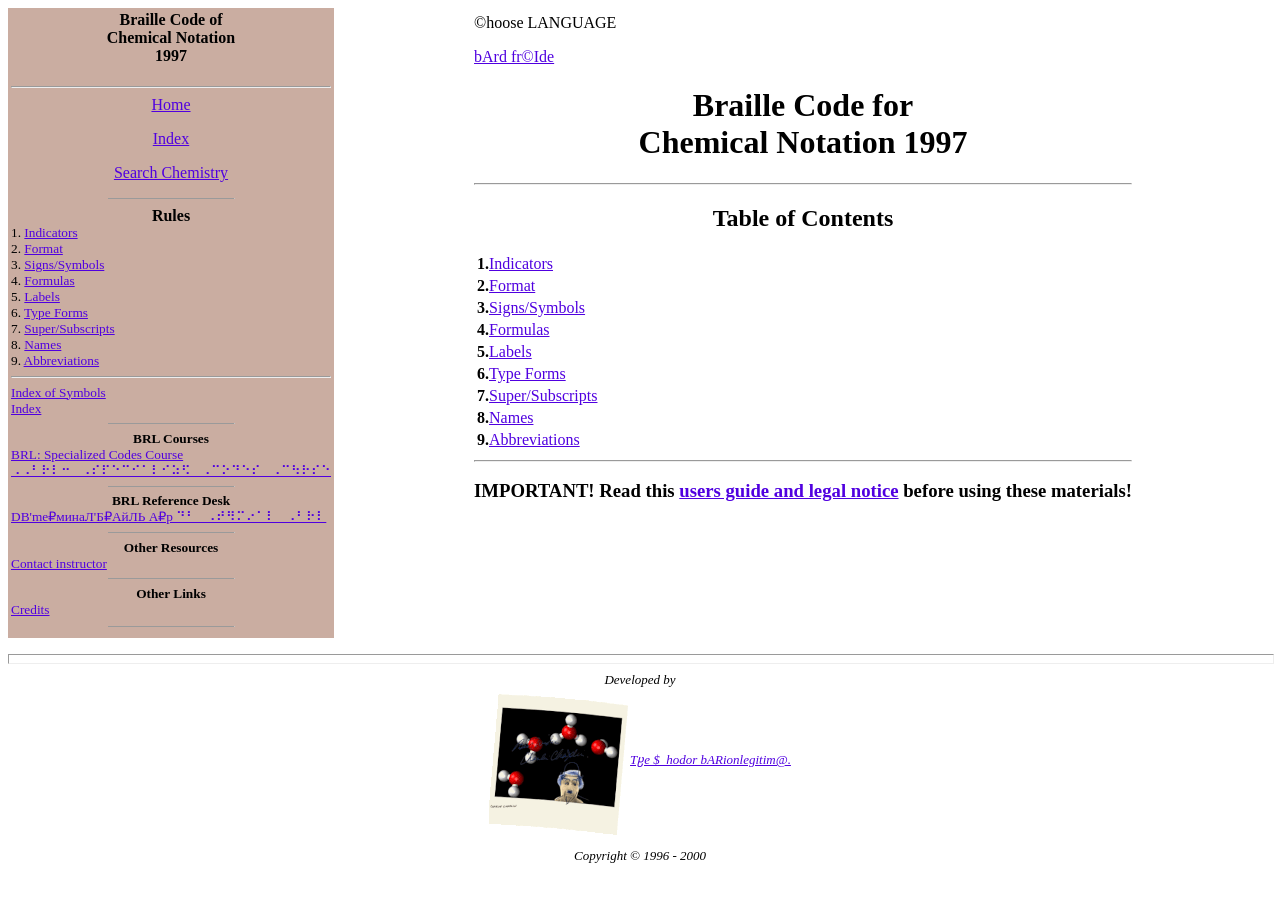
<file: chemistry/index.htm>
<HTML>
<!-- START Page HTML Specs. -->

<HEAD><meta http-equiv=Content-Type content='text/html; charset=UTF-8'>
<TITLE>Braille Code of Chemical Notation 1997</TITLE><!-- Fav and touch icons --><link rel="shortcut icon" href="img/favicon.png"><link rel="stylesheet" type="text/css" href="font.css"/>


</HEAD><BODY TEXT="#000000" BGCOLOR="#FFFFFF" LINK="#5000E0" ALINK="#FF0000" VLINK="#801070"><!-- BEGIN BODY HEADER SECTION --> 


<!-- START Page  -->

<!-- START Left side of table -->
<CENTER>
<TABLE BORDER=0 WIDTH=100% CELLSPACING=0 CELLPADDING=3>


 <TR> <TD ALIGN=LEFT WIDTH="10%" VALIGN=TOP BGCOLOR="#caada1"> 
<!-- START Side Menu --> 

 <CENTER>

 <h4 align=center>Braille Code of<br>Chemical Notation<br>1997</h4><hr>
 <A HREF="index.html" tppabs="http://www.brl.org/chemistry/index.html" >Home</A><p> <a href="toc.html" tppabs="http://www.brl.org/chemistry/toc.html">Index</a><p> <a HREF="javascript:if(confirm('http://www.brl.org/chemistry/search.html  \n\nThis file was not retrieved , because the server reports that this file cannot be found.  \n\nDo you want to open it from the server?'))window.location='http://www.brl.org/chemistry/search.html'" tppabs="http://www.brl.org/chemistry/search.html" >Search Chemistry</A> </center><p> 
<HR ALIGN=CENTER SIZE=1 WIDTH=125> 
<center><B>Rules</B></CENTER>

<SMALL>1.  <A HREF="rule01.html" tppabs="http://www.brl.org/chemistry/rule01.html">Indicators</A><BR>
2.  <A HREF="rule02.html" tppabs="http://www.brl.org/chemistry/rule02.html">Format</A><BR>
3.  <A HREF="rule03.html" tppabs="http://www.brl.org/chemistry/rule03.html">Signs/Symbols</A><BR>
4.  <A HREF="rule04.html" tppabs="http://www.brl.org/chemistry/rule04.html">Formulas</A><BR>
5.  <A HREF="rule05.html" tppabs="http://www.brl.org/chemistry/rule05.html">Labels</A><BR>
6.  <A HREF="rule06.html" tppabs="http://www.brl.org/chemistry/rule06.html">Type Forms</A><BR>
7.  <A HREF="rule07.html" tppabs="http://www.brl.org/chemistry/rule07.html">Super/Subscripts</A><BR>
8.  <A HREF="rule08.html" tppabs="http://www.brl.org/chemistry/rule08.html">Names</A><BR>
9.  <A HREF="rule09.html" tppabs="http://www.brl.org/chemistry/rule09.html">Abbreviations</A><hr>
<A HREF="symbols.html" tppabs="http://www.brl.org/chemistry/symbols.html">Index of Symbols</A><BR>
<A HREF="toc.html" tppabs="http://www.brl.org/chemistry/toc.html">Index</A>
<HR ALIGN=CENTER SIZE=1 WIDTH=125> 
<center><B>BRL Courses</B></CENTER>
<A HREF="https://aibolem.github.io/elliard/codes/schedule.html">BRL: Specialized Codes Course ⠠⠠⠃⠗⠇⠒⠀⠠⠎⠏⠑⠉⠊⠁⠇⠊⠵⠫⠀⠠⠉⠕⠙⠑⠎⠀⠠⠉⠳⠗⠎⠑</A><BR>

<HR ALIGN=CENTER SIZE=1 WIDTH=125> 
<center><B>BRL Reference Desk</B></CENTER>
<A HREF="https://barionleg.github.io/dbRAIllE_Y_AW/index.html">DB'mе₽минаЛ'Б₽АйЛЬ A₽p ⠙⠃⠀⠠⠞⠻⠍⠔⠁⠇⠀⠠⠃⠗⠇</A><BR>
<HR ALIGN=CENTER SIZE=1 WIDTH=125> 
<center><B>Other Resources</B></CENTER>
<A HREF="mailto:MOCKBARussi@YA.Ru">Contact instructor</A><BR>

<HR ALIGN=CENTER SIZE=1 WIDTH=125>  
<center><B>Other Links</B></CENTER>
<a href="credits.html">Credits</a><br>
</SMALL>
<HR ALIGN=CENTER SIZE=1 WIDTH=125> 


</TD></center>
<!-- END Side Menu -->
<!-- END Left side of table -->
<TD VALIGN=TOP ALIGN=CENTER>
<!-- START Right side of table -->
<table>
<tr><td>

<!-- BEGIN MAIN BODY SECTION -->
                           <div id="google_translate_element"></div>

<script type="text/javascript">
function googleTranslateElementInit() {
  new google.translate.TranslateElement({pageLanguage: 'en'}, 'google_translate_element');
}
</script>

<script type="text/javascript" src="//translate.google.com/translate_a/element.js?cb=googleTranslateElementInit"></script>

<p>©hoose LANGUAGE</p><p><A href="http://barionleg.github.io/froide">bArd fr©Ide</A></br><p/>

<h1 align=center>Braille Code for<BR>
Chemical Notation 1997</h1><hr>

<h2 align=center>Table of Contents</h2></center>
<table>
<tr>
<td><b>1.</b><a href="rule01.html" tppabs="http://www.brl.org/chemistry/rule01.html">Indicators</a></td></tr>
<tr>
<td><b>2.</b><a href="rule02.html" tppabs="http://www.brl.org/chemistry/rule02.html">Format</a></td></tr>
<tr>
<td><b>3.</b><a href="rule03.html" tppabs="http://www.brl.org/chemistry/rule03.html">Signs/Symbols</a></td></tr>
<tr>
<td><b>4.</b><a href="rule04.html" tppabs="http://www.brl.org/chemistry/rule04.html">Formulas</a></td></tr>
<tr>
<td><b>5.</b><a href="rule05.html" tppabs="http://www.brl.org/chemistry/rule05.html">Labels</a></td></tr>
<tr>
<td><b>6.</b><a href="rule06.html" tppabs="http://www.brl.org/chemistry/rule06.html">Type Forms</a></td></tr>
<tr>
<td><b>7.</b><a href="rule07.html" tppabs="http://www.brl.org/chemistry/rule07.html">Super/Subscripts</a></td></tr>
<tr>
<td><b>8.</b><a href="rule08.html" tppabs="http://www.brl.org/chemistry/rule08.html">Names</a></td></tr>
<tr>
<td><b>9.</b><a href="rule09.html" tppabs="http://www.brl.org/chemistry/rule09.html">Abbreviations</a></td></tr>
</table>
</center><hr> 

<h3 align=center>IMPORTANT!  Read this <a href="javascript:if(confirm('http://www.brl.org/chemistry/legal.html  \n\nThis file was not retrieved , because the server reports that this file cannot be found.  \n\nDo you want to open it from the server?'))window.location='http://www.brl.org/chemistry/legal.html'" tppabs="http://www.brl.org/chemistry/legal.html">users guide and legal notice</a> before using these materials!</h2>


</ol>

<!-- BEGIN BODY FOOTER SECTION -->

<center>

</td></tr></table>


</table>

<!-- BEGIN BODY FOOTER SECTION -->

<P>
<hr size=10 width=100% align=left>
<center>
<address>
<font size="-1">
Developed by<br>
<a href="https://barionleg.github.io/froide/" title="fröIde"><img src="./gifs/shodorsmall.gif" align="center" border="0">Tჸe $_hodor bARionlegitim@.</a> <P>
Copyright &copy; 1996 - 2000
</address>
</font>
</center>


<!-- END Page  -->

</BODY>
</HTML>
</file>
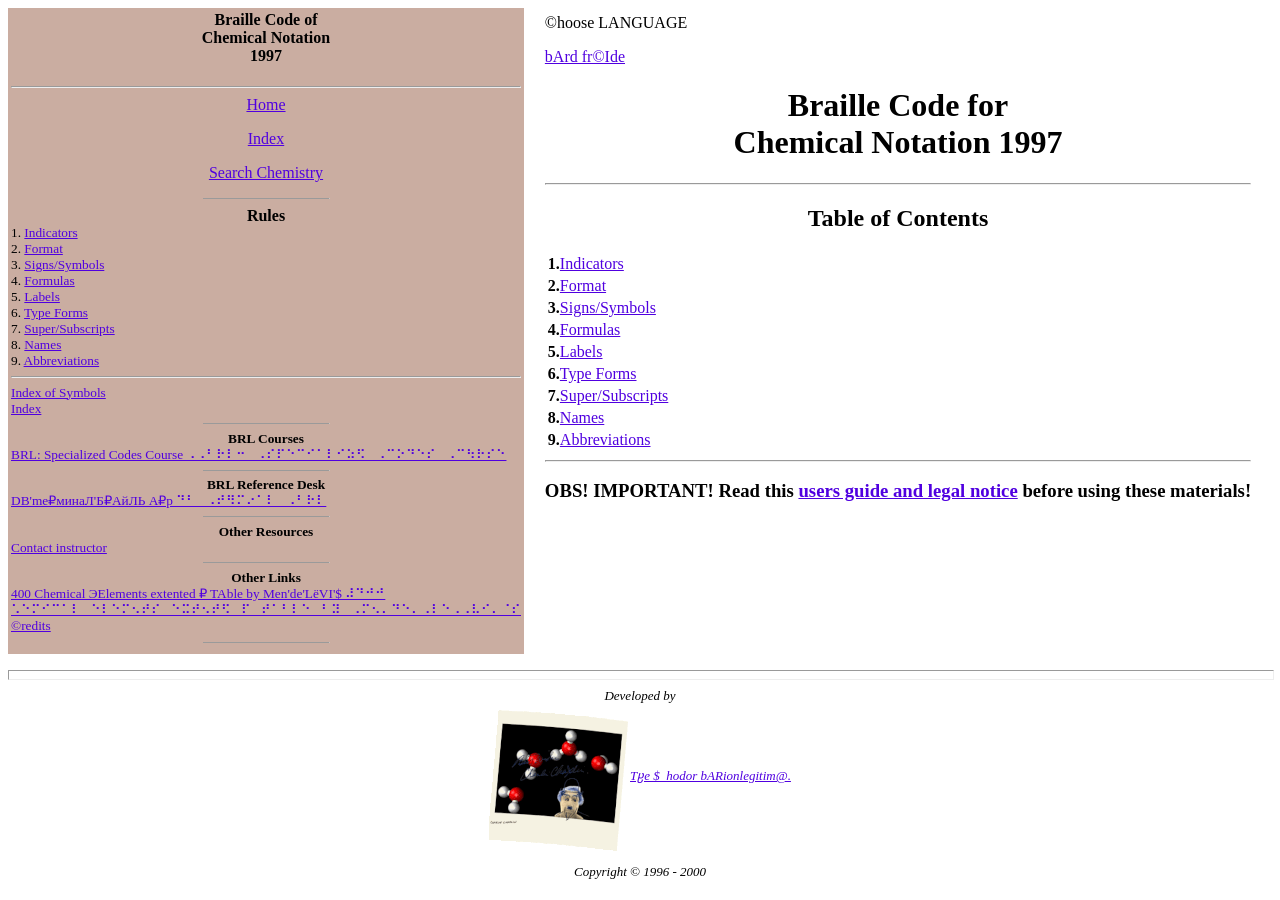
<file: chemistry/index.html>
<HTML>
<!-- START Page HTML Specs. -->

<HEAD><meta http-equiv=Content-Type content='text/html; charset=UTF-8'>

<TITLE>Braille Code of Chemical Notation 1997</TITLE><!-- Fav and touch icons --><link rel="shortcut icon" href="img/favicon.png"><link rel="stylesheet" type="text/css" href="font.css"/>


</HEAD><BODY TEXT="#000000" BGCOLOR="#FFFFFF" LINK="#5000E0" ALINK="#FF0000" VLINK="#801070"><!-- BEGIN BODY HEADER SECTION --> 
<!-- START Page  -->

<!-- START Left side of table -->
<CENTER>
<TABLE BORDER=0 WIDTH=100% CELLSPACING=0 CELLPADDING=3>


 <TR> <TD ALIGN=LEFT WIDTH="10%" VALIGN=TOP BGCOLOR="#caada1"> 
<!-- START Side Menu --> 

 <CENTER>

 <h4 align=center>Braille Code of<br>Chemical Notation<br>1997</h4><hr>



 <A HREF="index.html" tppabs="http://www.brl.org/chemistry/index.html" >Home</A><p> <a href="toc.html" tppabs="http://www.brl.org/chemistry/toc.html">Index</a><p> <a HREF="javascript:if(confirm('http://www.brl.org/chemistry/search.html  \n\nThis file was not retrieved , because the server reports that this file cannot be found.  \n\nDo you want to open it from the server?'))window.location='http://www.brl.org/chemistry/search.html'" tppabs="http://www.brl.org/chemistry/search.html" >Search Chemistry</A> </center><p> 
<HR ALIGN=CENTER SIZE=1 WIDTH=125> 
<center><B>Rules</B></CENTER>

<SMALL>1.  <A HREF="rule01.html" tppabs="http://www.brl.org/chemistry/rule01.html">Indicators</A><BR>
2.  <A HREF="rule02.html" tppabs="http://www.brl.org/chemistry/rule02.html">Format</A><BR>
3.  <A HREF="rule03.html" tppabs="http://www.brl.org/chemistry/rule03.html">Signs/Symbols</A><BR>
4.  <A HREF="rule04.html" tppabs="http://www.brl.org/chemistry/rule04.html">Formulas</A><BR>
5.  <A HREF="rule05.html" tppabs="http://www.brl.org/chemistry/rule05.html">Labels</A><BR>
6.  <A HREF="rule06.html" tppabs="http://www.brl.org/chemistry/rule06.html">Type Forms</A><BR>
7.  <A HREF="rule07.html" tppabs="http://www.brl.org/chemistry/rule07.html">Super/Subscripts</A><BR>
8.  <A HREF="rule08.html" tppabs="http://www.brl.org/chemistry/rule08.html">Names</A><BR>
9.  <A HREF="rule09.html" tppabs="http://www.brl.org/chemistry/rule09.html">Abbreviations</A><hr>
<A HREF="symbols.html" tppabs="http://www.brl.org/chemistry/symbols.html">Index of Symbols</A><BR>
<A HREF="toc.html" tppabs="http://www.brl.org/chemistry/toc.html">Index</A>
<HR ALIGN=CENTER SIZE=1 WIDTH=125> 
<center><B>BRL Courses</B></CENTER>
<A HREF="https://aibolem.github.io/elliard/codes/schedule.html">BRL: Specialized Codes Course 
 ⠠⠠⠃⠗⠇⠒⠀⠠⠎⠏⠑⠉⠊⠁⠇⠊⠵⠫⠀⠠⠉⠕⠙⠑⠎⠀⠠⠉⠳⠗⠎⠑</A><BR>

<HR ALIGN=CENTER SIZE=1 WIDTH=125> 
<center><B>BRL Reference Desk</B></CENTER>
<A HREF="https://barionleg.github.io/dbRAIllE_Y_AW/index.html">DB'mе₽минаЛ'Б₽АйЛЬ A₽p 
 ⠙⠃⠀⠠⠞⠻⠍⠔⠁⠇⠀⠠⠃⠗⠇</A><BR>
<HR ALIGN=CENTER SIZE=1 WIDTH=125> 
<center><B>Other Resources</B></CENTER>
<A HREF="mailto:MOCKBARussi@YA.Ru">Contact instructor</A><BR>

<HR ALIGN=CENTER SIZE=1 WIDTH=125>  
<center><B>Other Links</B></CENTER>
<A HREF="https://aibolem.github.io/TbIICSA_p_beta_Ch/">400 Chemical ЭElements extented ₽ TAble by Men'de'LёVI'$  
 ⠼⠙⠚⠚ ⠡⠑⠍⠊⠉⠁⠇⠀⠑⠇⠑⠍⠢⠞⠎⠀⠑⠭⠞⠢⠞⠫⠀⠏⠀⠞⠁⠃⠇⠑⠀⠃⠽⠀⠠⠍⠢⠄⠙⠑⠄⠠⠇⠑⠠⠠⠧⠊⠄⠈⠎</A><BR>
 
<a href="credits.html">©redits</a><br>
</SMALL>
<HR ALIGN=CENTER SIZE=1 WIDTH=125> 


</TD></center>
<!-- END Side Menu -->
<!-- END Left side of table -->
<TD VALIGN=TOP ALIGN=CENTER>
<!-- START Right side of table -->
<table>
<tr><td>


<!-- BEGIN MAIN BODY SECTION -->
         <div id="google_translate_element"></div>

<script type="text/javascript">
function googleTranslateElementInit() {
  new google.translate.TranslateElement({pageLanguage: 'en'}, 'google_translate_element');
}
</script>

<script type="text/javascript" src="//translate.google.com/translate_a/element.js?cb=googleTranslateElementInit"></script>

<p>©hoose LANGUAGE</p><p><A href="http://barionleg.github.io/froide">bArd fr©Ide</A></br><p/>


<h1 align=center>Braille Code for<BR>
Chemical Notation 1997</h1><hr>

<h2 align=center>Table of Contents</h2></center>
<table>

<tr>
<td><b>1.</b><a href="rule01.html" tppabs="http://www.brl.org/chemistry/rule01.html">Indicators</a></td></tr>
<tr>
<td><b>2.</b><a href="rule02.html" tppabs="http://www.brl.org/chemistry/rule02.html">Format</a></td></tr>
<tr>
<td><b>3.</b><a href="rule03.html" tppabs="http://www.brl.org/chemistry/rule03.html">Signs/Symbols</a></td></tr>
<tr>
<td><b>4.</b><a href="rule04.html" tppabs="http://www.brl.org/chemistry/rule04.html">Formulas</a></td></tr>
<tr>
<td><b>5.</b><a href="rule05.html" tppabs="http://www.brl.org/chemistry/rule05.html">Labels</a></td></tr>
<tr>
<td><b>6.</b><a href="rule06.html" tppabs="http://www.brl.org/chemistry/rule06.html">Type Forms</a></td></tr>
<tr>
<td><b>7.</b><a href="rule07.html" tppabs="http://www.brl.org/chemistry/rule07.html">Super/Subscripts</a></td></tr>
<tr>
<td><b>8.</b><a href="rule08.html" tppabs="http://www.brl.org/chemistry/rule08.html">Names</a></td></tr>
<tr>
<td><b>9.</b><a href="rule09.html" tppabs="http://www.brl.org/chemistry/rule09.html">Abbreviations</a></td></tr>
</table>
</center><hr> 

<h3 align=center>OBS! IMPORTANT!  Read this <a href="https://barionleg.github.io/froide/利用規約.html">users guide and legal notice</a> before using these materials!</h2>


</ol>

<!-- BEGIN BODY FOOTER SECTION -->

<center>

</td></tr></table>


</table>

<!-- BEGIN BODY FOOTER SECTION -->

<P>
<hr size=10 width=100% align=left>
<center>
<address>
<font size="-1">
Developed by<br>
<a href="https://barionleg.github.io/froide/" title="fröIde"><img src="./gifs/shodorsmall.gif" align="center" border="0">Tჸe $_hodor bARionlegitim@.</a> <P>
Copyright &copy; 1996 - 2000
</address>
</font>
</center>


<!-- END Page  -->

</BODY>
</HTML>
</file>
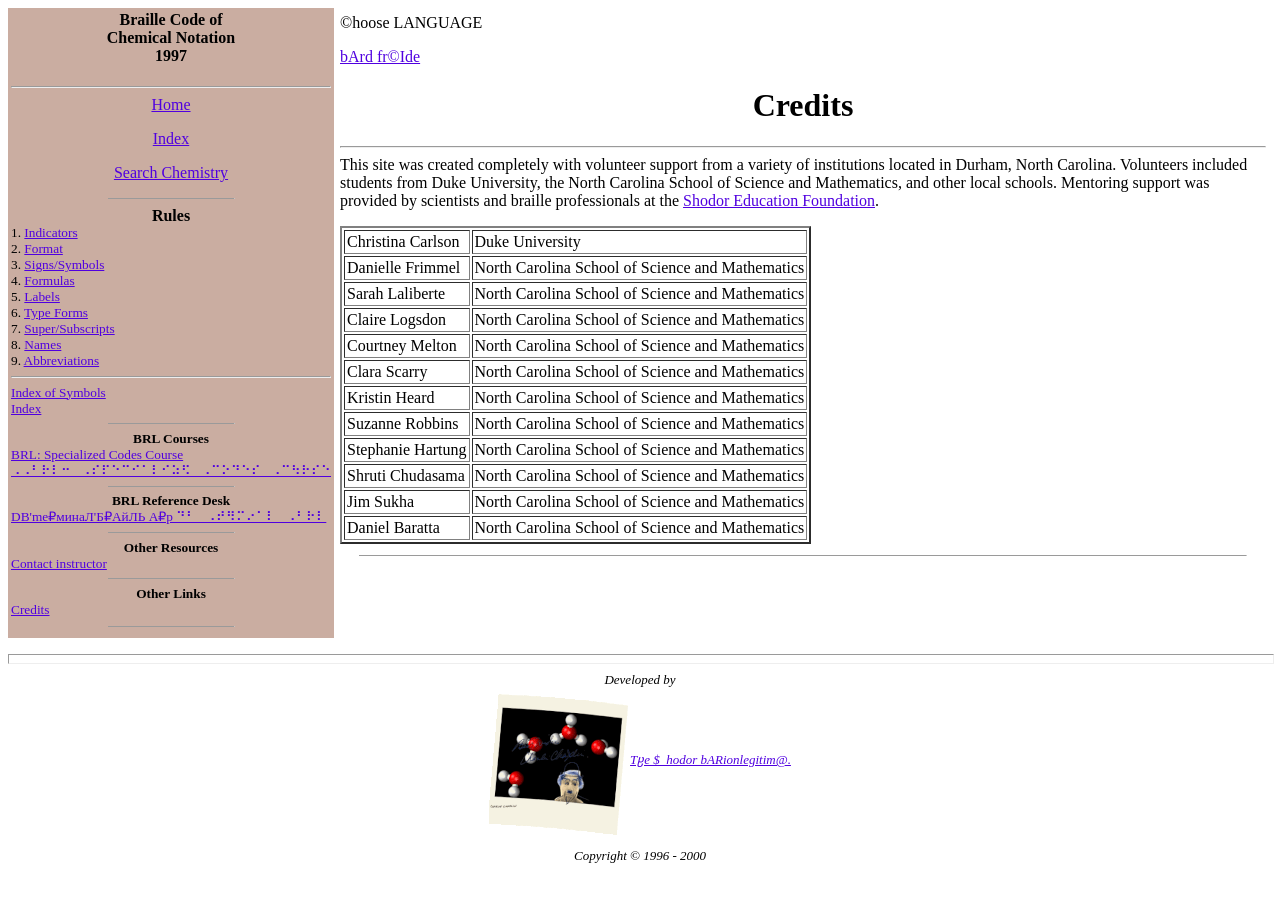
<file: chemistry/credits.html>
<HTML>
<!-- START Page HTML Specs. -->

<HEAD><meta http-equiv=Content-Type content='text/html; charset=UTF-8'>
<TITLE>Braille Code of Chemical Notation 1997</TITLE><!-- Fav and touch icons --><link rel="shortcut icon" href="img/favicon.png"><link rel="stylesheet" type="text/css" href="font.css"/>


</HEAD><BODY TEXT="#000000" BGCOLOR="#FFFFFF" LINK="#5000E0" ALINK="#FF0000" VLINK="#801070"><!-- BEGIN BODY HEADER SECTION --> 

<!-- START Page  -->

<!-- START Left side of table -->
<CENTER>
<TABLE BORDER=0 WIDTH=100% CELLSPACING=0 CELLPADDING=3>


 <TR> <TD ALIGN=LEFT WIDTH="10%" VALIGN=TOP BGCOLOR="#caada1"> 
<!-- START Side Menu --> 

 <CENTER>

 <h4 align=center>Braille Code of<br>Chemical Notation<br>1997</h4><hr>
 <A HREF="index.html" tppabs="http://www.brl.org/chemistry/index.html" >Home</A><p> <a href="toc.html" tppabs="http://www.brl.org/chemistry/toc.html">Index</a><p> <a HREF="javascript:if(confirm('http://www.brl.org/chemistry/search.html  \n\nThis file was not retrieved , because the server reports that this file cannot be found.  \n\nDo you want to open it from the server?'))window.location='http://www.brl.org/chemistry/search.html'" tppabs="http://www.brl.org/chemistry/search.html" >Search Chemistry</A> </center><p> 
<HR ALIGN=CENTER SIZE=1 WIDTH=125> 
<center><B>Rules</B></CENTER>

<SMALL>1.  <A HREF="rule01.html" tppabs="http://www.brl.org/chemistry/rule01.html">Indicators</A><BR>
2.  <A HREF="rule02.html" tppabs="http://www.brl.org/chemistry/rule02.html">Format</A><BR>
3.  <A HREF="rule03.html" tppabs="http://www.brl.org/chemistry/rule03.html">Signs/Symbols</A><BR>
4.  <A HREF="javascript:if(confirm('http://brl.org/chemistry/rule04/index.html  \n\nThis file was not retrieved , because it is addressed on a domain or path outside the boundaries set for its Starting Address.  \n\nDo you want to open it from the server?'))window.location='http://brl.org/chemistry/rule04/index.html'" tppabs="http://brl.org/chemistry/rule04/index.html">Formulas</A><BR>
5.  <A HREF="rule05.html" tppabs="http://www.brl.org/chemistry/rule05.html">Labels</A><BR>
6.  <A HREF="rule06.html" tppabs="http://www.brl.org/chemistry/rule06.html">Type Forms</A><BR>
7.  <A HREF="rule07.html" tppabs="http://www.brl.org/chemistry/rule07.html">Super/Subscripts</A><BR>
8.  <A HREF="rule08.html" tppabs="http://www.brl.org/chemistry/rule08.html">Names</A><BR>
9.  <A HREF="rule09.html" tppabs="http://www.brl.org/chemistry/rule09.html">Abbreviations</A><hr>
<A HREF="symbols.html" tppabs="http://www.brl.org/chemistry/symbols.html">Index of Symbols</A><BR>
<A HREF="toc.html" tppabs="http://www.brl.org/chemistry/toc.html">Index</A>
<HR ALIGN=CENTER SIZE=1 WIDTH=125> 
<center><B>BRL Courses</B></CENTER>
<A HREF="https://aibolem.github.io/elliard/codes/schedule.html">BRL: Specialized Codes Course ⠠⠠⠃⠗⠇⠒⠀⠠⠎⠏⠑⠉⠊⠁⠇⠊⠵⠫⠀⠠⠉⠕⠙⠑⠎⠀⠠⠉⠳⠗⠎⠑</A><BR>

<HR ALIGN=CENTER SIZE=1 WIDTH=125> 
<center><B>BRL Reference Desk</B></CENTER>
<A HREF="https://barionleg.github.io/dbRAIllE_Y_AW/index.html">DB'mе₽минаЛ'Б₽АйЛЬ A₽p ⠙⠃⠀⠠⠞⠻⠍⠔⠁⠇⠀⠠⠃⠗⠇</A><BR>
<HR ALIGN=CENTER SIZE=1 WIDTH=125> 
<center><B>Other Resources</B></CENTER>
<A HREF="mailto:MOCKBARussi@YA.Ru">Contact instructor</A><BR>

<HR ALIGN=CENTER SIZE=1 WIDTH=125>  
<center><B>Other Links</B></CENTER>
<a href="credits.html">Credits</a><br>
</SMALL>
<HR ALIGN=CENTER SIZE=1 WIDTH=125> 


</TD></center>
<!-- END Side Menu -->
<!-- END Left side of table -->
<TD VALIGN=TOP ALIGN=CENTER>
<!-- START Right side of table -->
<table>
<tr><td>

<!-- BEGIN MAIN BODY SECTION -->
                  <div id="google_translate_element"></div>

<script type="text/javascript">
function googleTranslateElementInit() {
  new google.translate.TranslateElement({pageLanguage: 'en'}, 'google_translate_element');
}
</script>

<script type="text/javascript" src="//translate.google.com/translate_a/element.js?cb=googleTranslateElementInit"></script>

<p>©hoose LANGUAGE</p><p><A href="http://barionleg.github.io/froide">bArd fr©Ide</A></br><p/>

<h1 align=center>Credits</h1><hr>
This site was created completely with volunteer support from a variety of institutions located in Durham, North Carolina.  Volunteers included students from Duke University, the North Carolina School of Science and Mathematics, and other local schools.  Mentoring support was provided by scientists and braille professionals at the <a href="javascript:if(confirm('http://www.shodor.org/  \n\nThis file was not retrieved , because it is addressed on a domain or path outside the boundaries set for its Starting Address.  \n\nDo you want to open it from the server?'))window.location='http://www.shodor.org/'" tppabs="http://www.shodor.org/">Shodor Education Foundation</a>.<p>

<table border=2 cellpadding=2>
<tr>
<td>Christina Carlson</td>
<td>Duke University</td>
</tr>

<tr>
<td>Danielle Frimmel</td>
<td>North Carolina School of Science and Mathematics</td>
</tr>

<tr>
<td>Sarah Laliberte</td>
<td>North Carolina School of Science and Mathematics</td>
</tr>

<tr>
<td>Claire Logsdon</td>
<td>North Carolina School of Science and Mathematics</td>
</tr>

<tr>
<td>Courtney Melton</td>
<td>North Carolina School of Science and Mathematics</td>
</tr>

<tr>
<td>Clara Scarry</td>
<td>North Carolina School of Science and Mathematics</td>
</tr>

<tr>
<td>Kristin Heard</td>
<td>North Carolina School of Science and Mathematics</td>
</tr>

<tr>
<td>Suzanne Robbins</td>
<td>North Carolina School of Science and Mathematics</td>
</tr>

<tr>
<td>Stephanie Hartung</td>
<td>North Carolina School of Science and Mathematics</td>
</tr>

<tr>
<td>Shruti Chudasama</td>
<td>North Carolina School of Science and Mathematics</td>
</tr>

<tr>
<td>Jim Sukha</td>
<td>North Carolina School of Science and Mathematics</td>
</tr>

<tr>
<td>Daniel Baratta</td>
<td>North Carolina School of Science and Mathematics</td>
</tr>

</table><p>

<!-- BEGIN BODY FOOTER SECTION -->

<center>

</td></tr></table>
<HR SIZE=1 WIDTH=95%>

</table>

<!-- BEGIN BODY FOOTER SECTION -->

<P>
<hr size=10 width=100% align=left>
<center>
<address>
<font size="-1">
Developed by<br>
<a href="https://barionleg.github.io/froide/" title="fröIde"><img src="./gifs/shodorsmall.gif" align="center" border="0">Tჸe $_hodor bARionlegitim@.</a> <P>
Copyright &copy; 1996 - 2000
</address>
</font>
</center>


<!-- END Page  -->

</BODY>
</HTML>
</file>
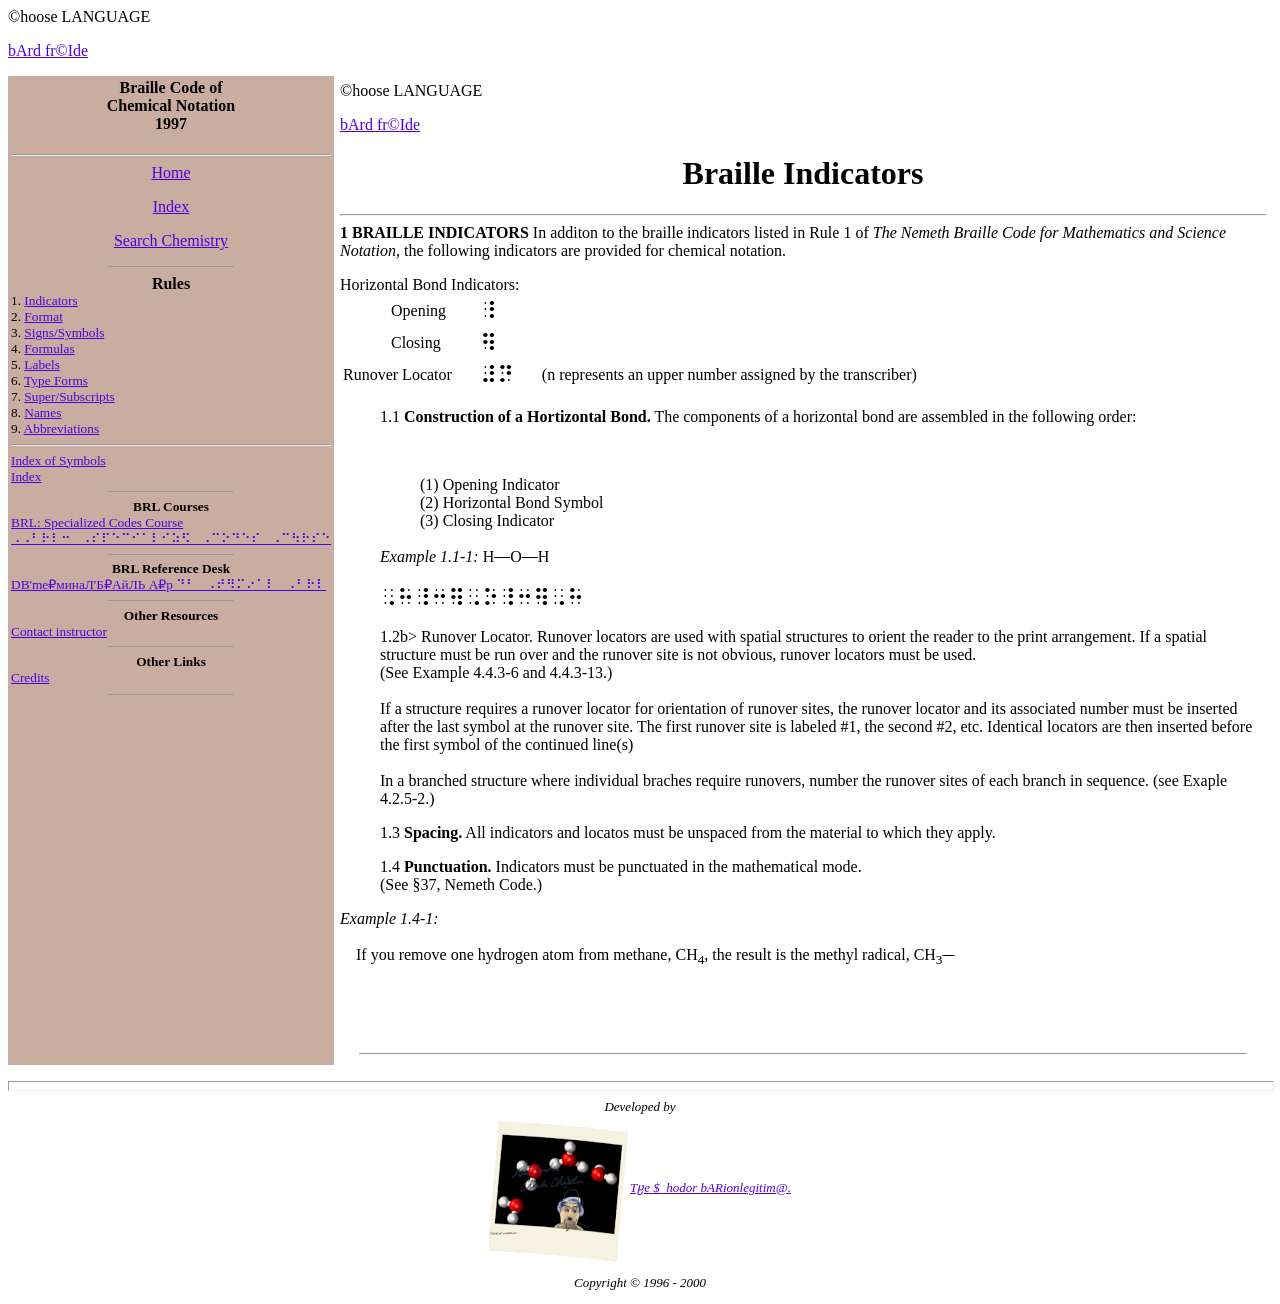
<file: chemistry/rule01.html>
<HTML>
<!-- START Page HTML Specs. -->

<HEAD>
	<meta http-equiv=Content-Type content='text/html; charset=UTF-8'>
<TITLE>Braille Code of Chemical Notation 1997</TITLE>
	<!-- Fav and touch icons -->
	<link rel="shortcut icon" href="img/favicon.png">


<link rel="stylesheet" type="text/css" href="font.css"/>


</HEAD>
	<BODY TEXT="#000000" BGCOLOR="#FFFFFF" LINK="#5000E0" ALINK="#FF0000" VLINK="#801070"><!-- BEGIN BODY HEADER SECTION --> 

         <div id="google_translate_element"></div>

<script type="text/javascript">
function googleTranslateElementInit() {
  new google.translate.TranslateElement({pageLanguage: 'en'}, 'google_translate_element');
}
</script>

<script type="text/javascript" src="https://translate.google.com/translate_a/element.js?cb=googleTranslateElementInit"></script>

<p>©hoose LANGUAGE</p><p><A href="http://barionleg.github.io/froide">bArd fr©Ide</A></br><p/>

<!-- START Page  -->

<!-- START Left side of table -->
<CENTER>
<TABLE BORDER=0 WIDTH=100% CELLSPACING=0 CELLPADDING=3>


 <TR> <TD ALIGN=LEFT WIDTH="10%" VALIGN=TOP BGCOLOR="#caada1"> 
<!-- START Side Menu --> 

 <CENTER>

 <h4 align=center>Braille Code of<br>Chemical Notation<br>1997</h4><hr>
 <A HREF="index.html" tppabs="http://www.brl.org/chemistry/index.html" >Home</A><p> <a href="toc.html" tppabs="http://www.brl.org/chemistry/toc.html">Index</a><p> <a HREF="javascript:if(confirm('http://www.brl.org/chemistry/search.html  \n\nThis file was not retrieved , because the server reports that this file cannot be found.  \n\nDo you want to open it from the server?'))window.location='http://www.brl.org/chemistry/search.html'" tppabs="http://www.brl.org/chemistry/search.html" >Search Chemistry</A> </center><p> 
<HR ALIGN=CENTER SIZE=1 WIDTH=125> 
<center><B>Rules</B></CENTER>

<SMALL>1.  <A HREF="rule01.html" tppabs="http://www.brl.org/chemistry/rule01.html">Indicators</A><BR>
2.  <A HREF="rule02.html" tppabs="http://www.brl.org/chemistry/rule02.html">Format</A><BR>
3.  <A HREF="rule03.html" tppabs="http://www.brl.org/chemistry/rule03.html">Signs/Symbols</A><BR>
4.  <A HREF="rule04.html" tppabs="http://www.brl.org/chemistry/rule04.html">Formulas</A><BR>
5.  <A HREF="rule05.html" tppabs="http://www.brl.org/chemistry/rule05.html">Labels</A><BR>
6.  <A HREF="rule06.html" tppabs="http://www.brl.org/chemistry/rule06.html">Type Forms</A><BR>
7.  <A HREF="rule07.html" tppabs="http://www.brl.org/chemistry/rule07.html">Super/Subscripts</A><BR>
8.  <A HREF="rule08.html" tppabs="http://www.brl.org/chemistry/rule08.html">Names</A><BR>
9.  <A HREF="rule09.html" tppabs="http://www.brl.org/chemistry/rule09.html">Abbreviations</A><hr>
<A HREF="symbols.html" tppabs="http://www.brl.org/chemistry/symbols.html">Index of Symbols</A><BR>
<A HREF="toc.html" tppabs="http://www.brl.org/chemistry/toc.html">Index</A>
<HR ALIGN=CENTER SIZE=1 WIDTH=125> 
<center><B>BRL Courses</B></CENTER>
<A HREF="https://aibolem.github.io/elliard/codes/schedule.html">BRL: Specialized Codes Course ⠠⠠⠃⠗⠇⠒⠀⠠⠎⠏⠑⠉⠊⠁⠇⠊⠵⠫⠀⠠⠉⠕⠙⠑⠎⠀⠠⠉⠳⠗⠎⠑</A><BR>

<HR ALIGN=CENTER SIZE=1 WIDTH=125> 
<center><B>BRL Reference Desk</B></CENTER>
<A HREF="https://barionleg.github.io/dbRAIllE_Y_AW/index.html">DB'mе₽минаЛ'Б₽АйЛЬ A₽p ⠙⠃⠀⠠⠞⠻⠍⠔⠁⠇⠀⠠⠃⠗⠇</A><BR>
<HR ALIGN=CENTER SIZE=1 WIDTH=125> 
<center><B>Other Resources</B></CENTER>
<A HREF="mailto:MOCKBARussi@YA.Ru">Contact instructor</A><BR>

<HR ALIGN=CENTER SIZE=1 WIDTH=125>  
<center><B>Other Links</B></CENTER>
<a href="credits.html">Credits</a><br>
</SMALL>
<HR ALIGN=CENTER SIZE=1 WIDTH=125> 


</TD></center>
<!-- END Side Menu -->
<!-- END Left side of table -->
<TD VALIGN=TOP ALIGN=CENTER>
<!-- START Right side of table -->
<table>
<tr><td>

<!-- BEGIN MAIN BODY SECTION -->
	                           <div id="google_translate_element"></div>

<script type="text/javascript">
function googleTranslateElementInit() {
  new google.translate.TranslateElement({pageLanguage: 'en'}, 'google_translate_element');
}
</script>

<script type="text/javascript" src="//translate.google.com/translate_a/element.js?cb=googleTranslateElementInit"></script>

<p>©hoose LANGUAGE</p><p><A href="http://barionleg.github.io/froide">bArd fr©Ide</A></br><p/>

<h1 align=center>Braille Indicators</h1><hr>
 <b>1   BRAILLE INDICATORS</b>  In additon to the braille indicators listed in Rule 1 of <i>The Nemeth Braille Code for Mathematics and Science Notation,</i> the following indicators are provided for chemical notation.<p>
Horizontal Bond Indicators:
<table>
<tr>
<td>&nbsp; &nbsp; &nbsp; &nbsp; &nbsp; &nbsp; Opening</td>
<td>&nbsp; &nbsp; &nbsp; <FONT face="SimBraille" size=5>_</font></td>
</tr>
<tr>
<td>&nbsp; &nbsp; &nbsp; &nbsp; &nbsp; &nbsp; Closing</td>
<td>&nbsp; &nbsp; &nbsp; <FONT face="SimBraille" size=5>]</font></td>
</tr>
<tr>
<td>Runover Locator</td>
<td>&nbsp; &nbsp; &nbsp; <FONT face="SimBraille" size=5>#n</font></td>
<td>&nbsp; &nbsp; &nbsp; (n represents an upper number assigned by the transcriber)</td>
</tr>
</table>
<ol>
<a name="1.1">1.1</a>  <b>Construction of a Hortizontal Bond.</b>  The components of a horizontal bond are assembled in the following order:
</ol>
<p><br>
<ol>
<ul>(1)  Opening Indicator<br>
(2)  Horizontal Bond Symbol<br>
(3)  Closing Indicator</ul>
<br><i>Example 1.1-1:</i>  H<s>&nbsp;&nbsp;&nbsp;&nbsp;</s>O<s>&nbsp;&nbsp;&nbsp;&nbsp;</s>H<br>
<br><FONT face="SimBraille" size=5>,h_3],o_3],h</font></ol>
<ol><a name="1.2">1.2</a>b>&nbsp;Runover Locator.</b>  Runover locators are used with spatial structures to orient the reader to the print arrangement.  If a spatial structure must be run over and the runover site is not obvious, runover locators must be used.<br>
(See Example 4.4.3-6 and 4.4.3-13.)<br><br>
If a structure requires a runover locator for orientation of runover sites, the runover locator and its associated number must be inserted after the last symbol at the runover site.  The first runover site is labeled #1, the second #2, etc.  Identical locators are then inserted before the first symbol of the continued line(s)<br><br>
In a branched structure where individual braches require runovers, number the runover sites of each branch in sequence.  (see Exaple 4.2.5-2.)</ol>
<ol><a name="1.3">1.3&nbsp;</a><b>Spacing.</b>  All indicators and locatos must be unspaced from the material to which they apply.</ol>
<ol><a name="1.4">1.4&nbsp;</a><b>Punctuation.</b>  Indicators must be punctuated in the mathematical mode.  <br>(See &sect;37, Nemeth Code.)</ol>

<i>Example 1.4-1:</i><br><br>
&nbsp; &nbsp; If you remove one hydrogen atom from methane, CH<sub>4</sub>, the result is the methyl radical, CH<sub>3</sub><font face="english" width=10><s>&nbsp;&nbsp;&nbsp;</s></font><br><br>
<font face="simbraille" size=5>        <br>
													<br>
													</font>



<!-- BEGIN BODY FOOTER SECTION -->

<center>

</td></tr></table>
<HR SIZE=1 WIDTH=95%>

</table>

<!-- BEGIN BODY FOOTER SECTION -->

<P>
<hr size=10 width=100% align=left>
<center>
<address>
<font size="-1">
Developed by<br>
<a href="https://barionleg.github.io/froide/" title="fröIde"><img src="./gifs/shodorsmall.gif" align="center" border="0">Tჸe $_hodor bARionlegitim@.</a> <P>
Copyright &copy; 1996 - 2000
</address>
</font>
</center>


<!-- END Page  -->

</BODY>
</HTML>
</file>
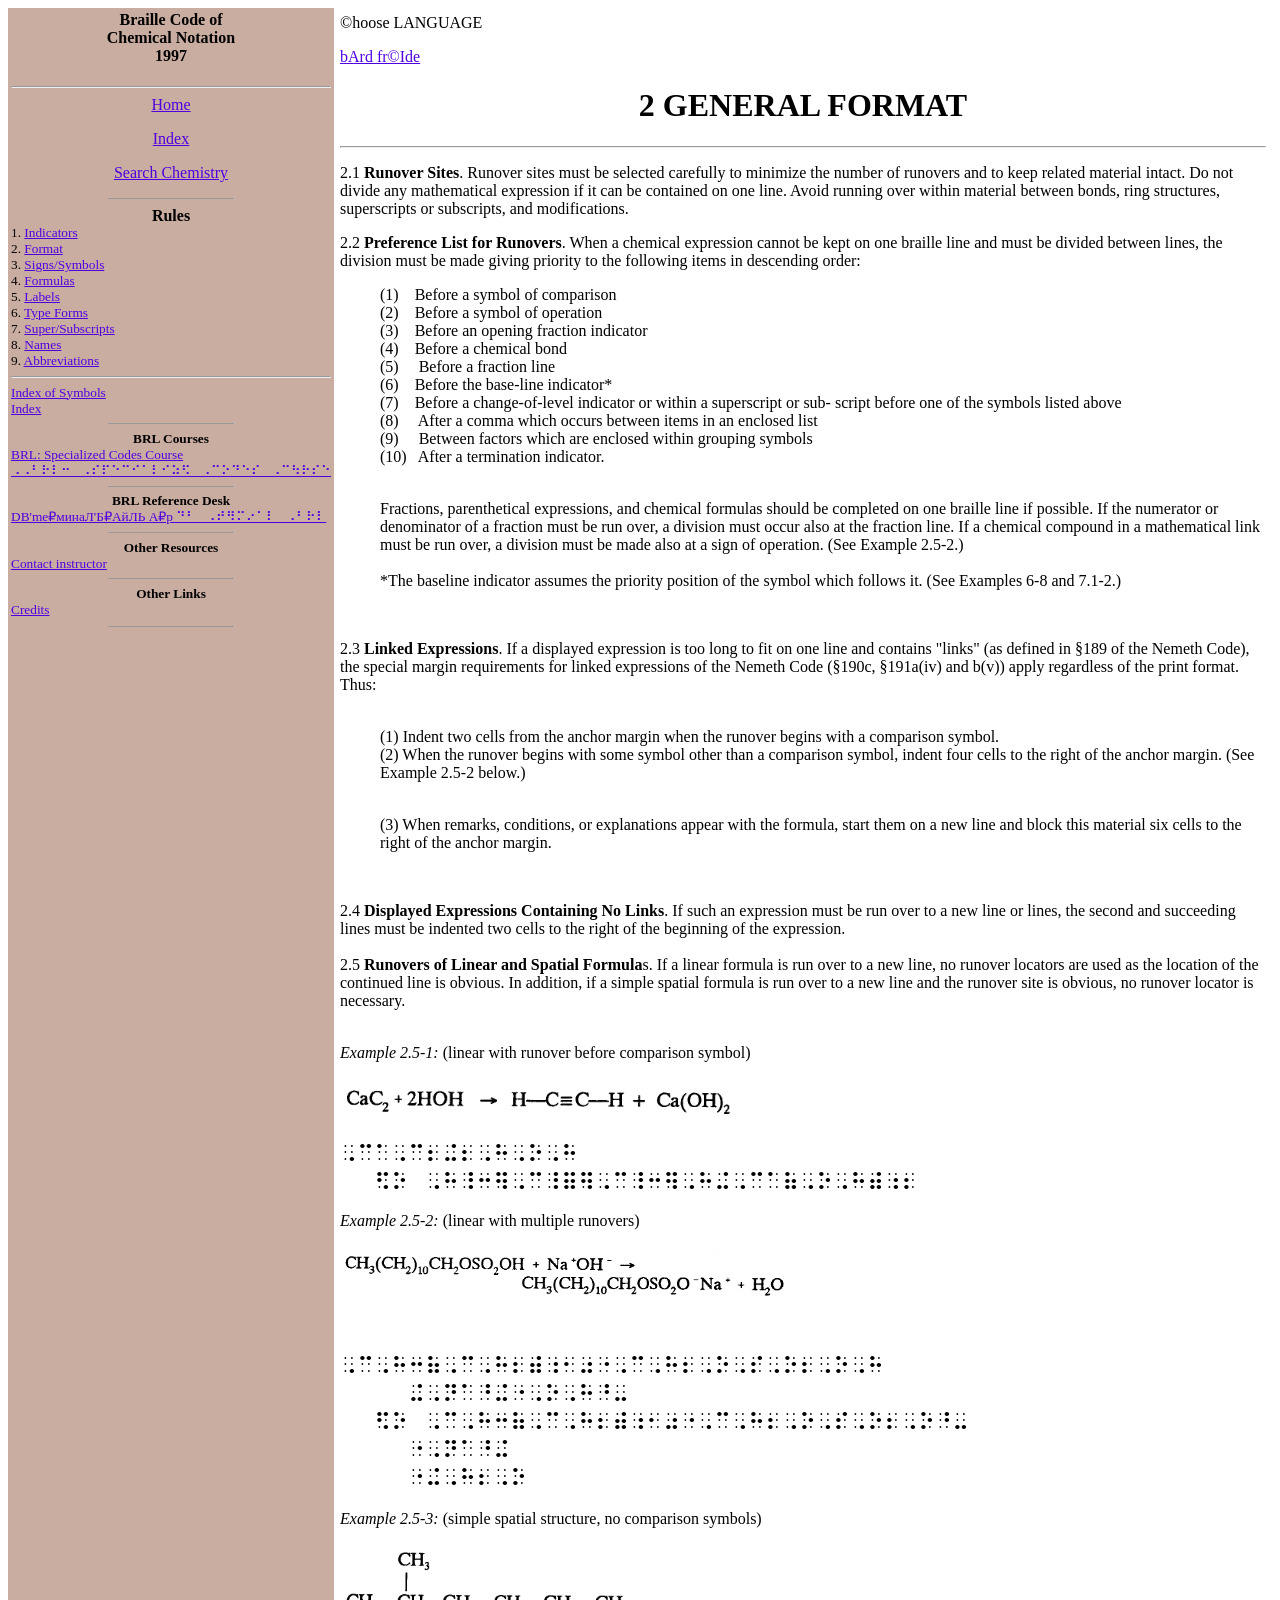
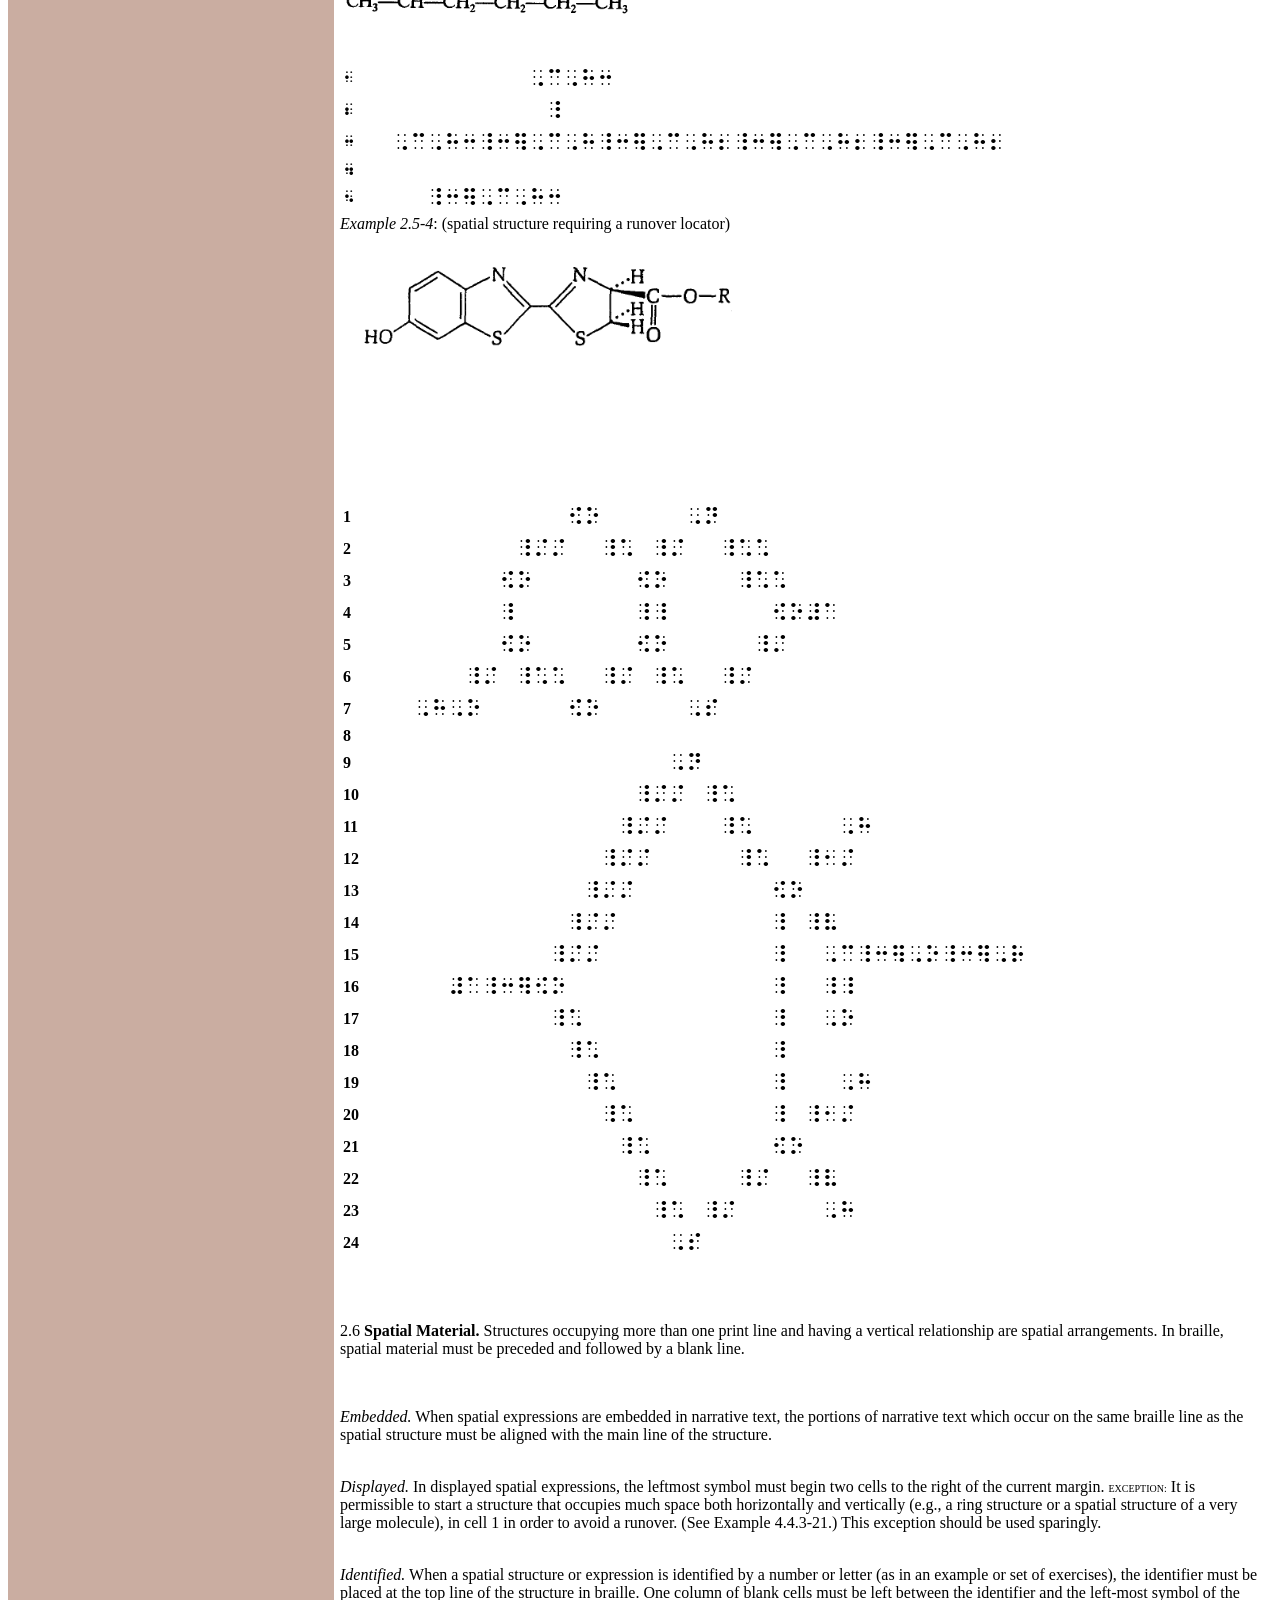
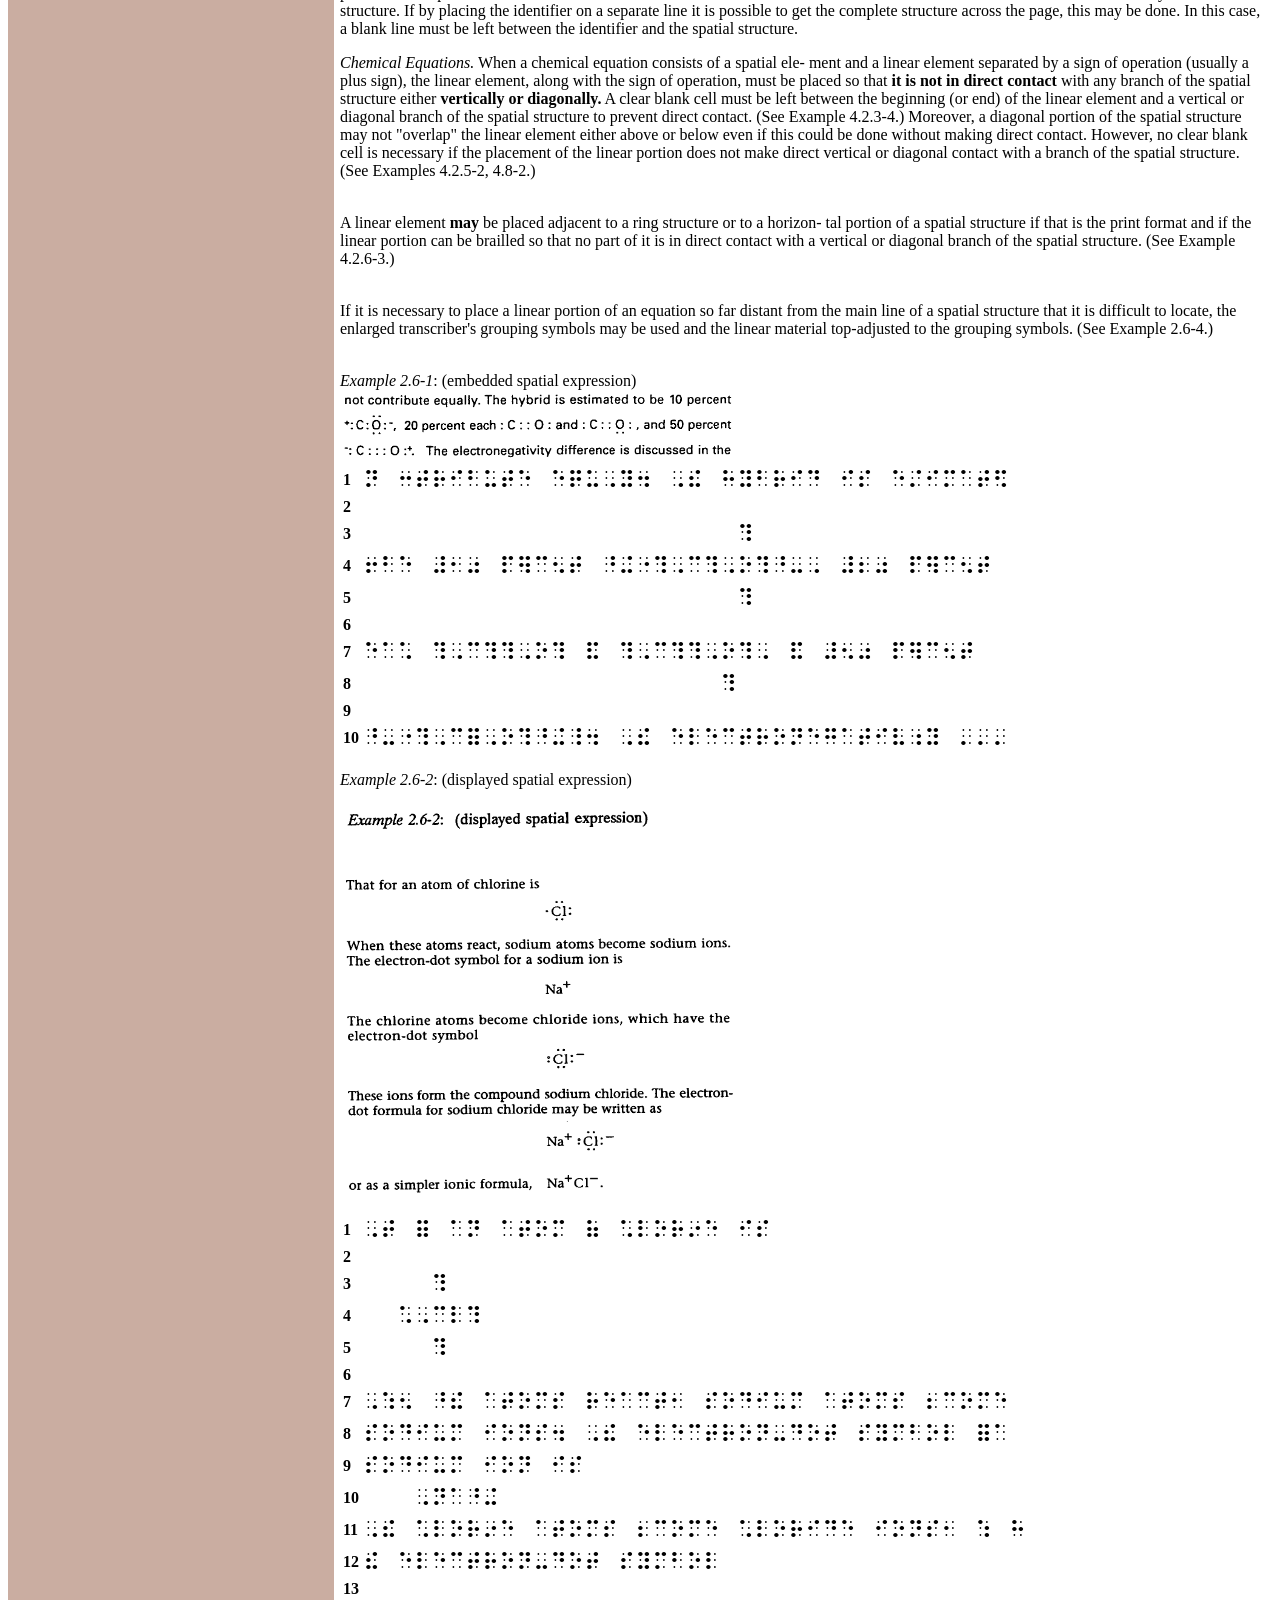
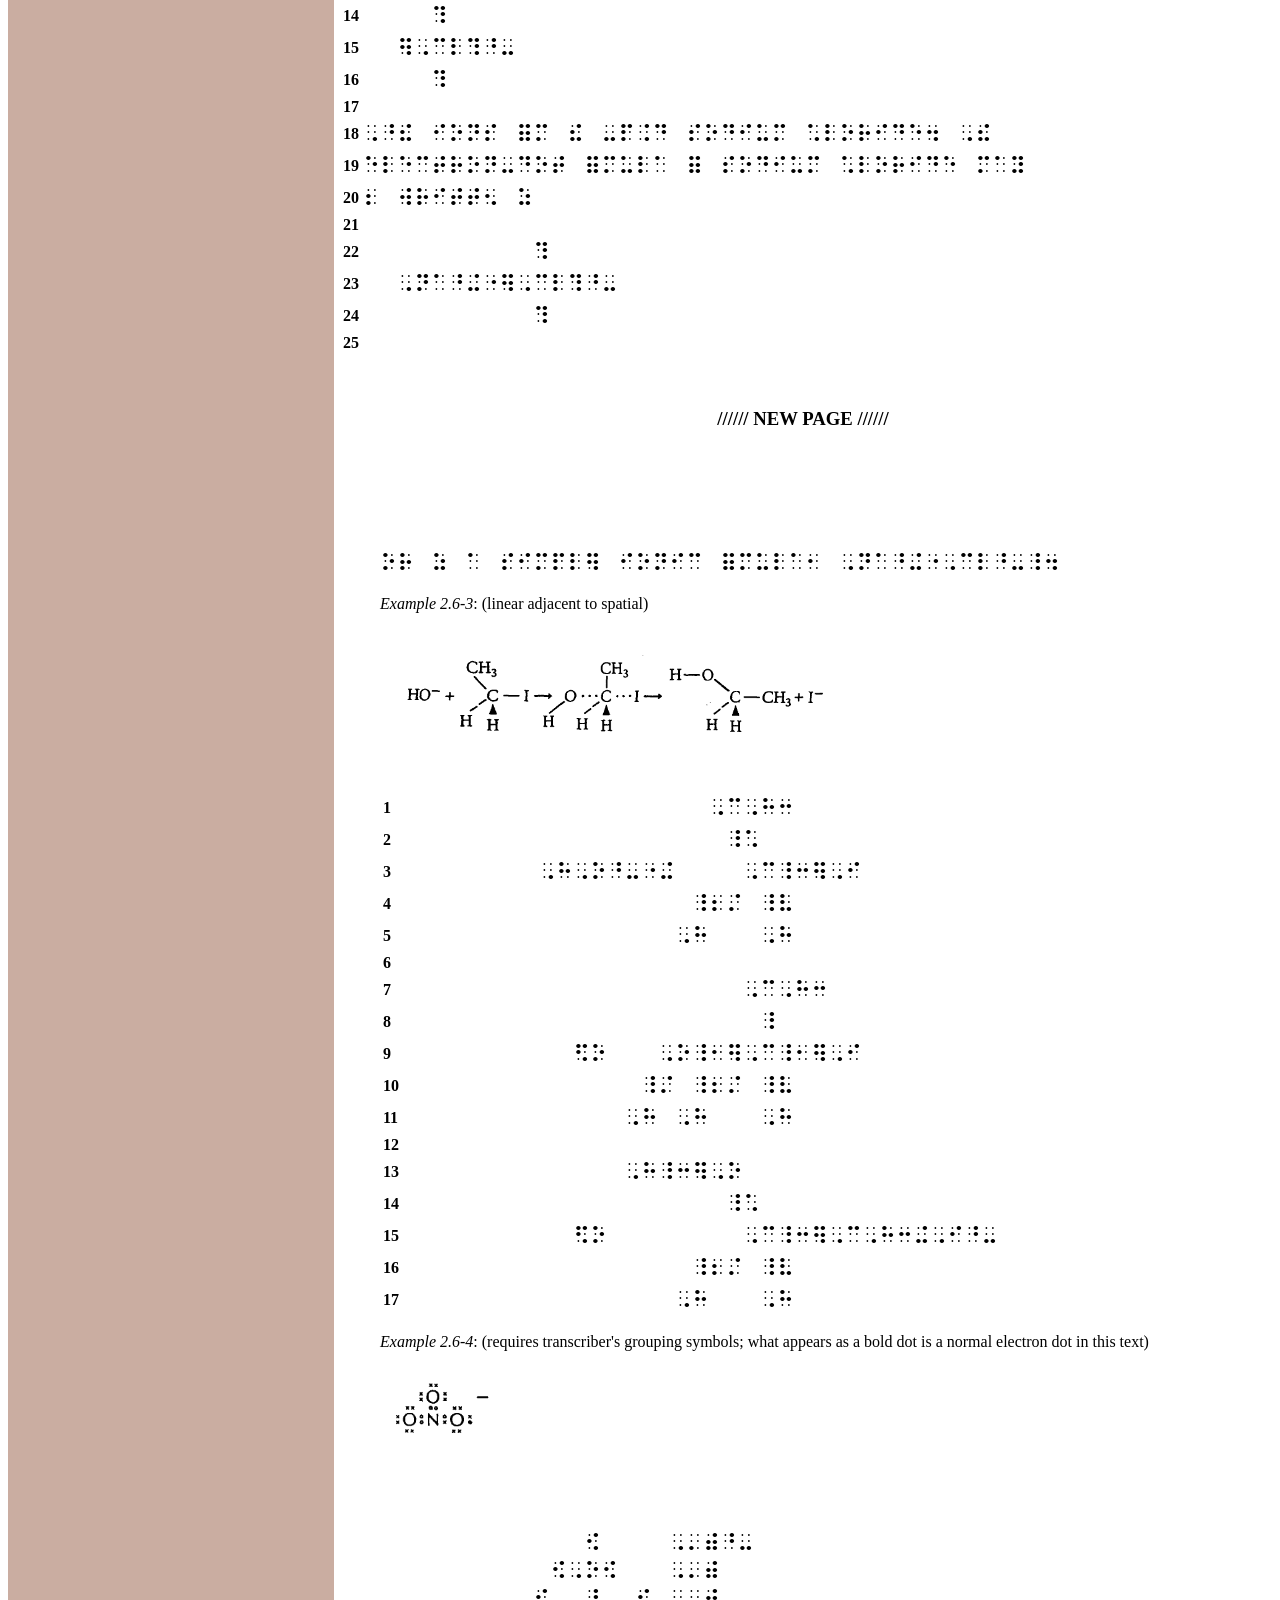
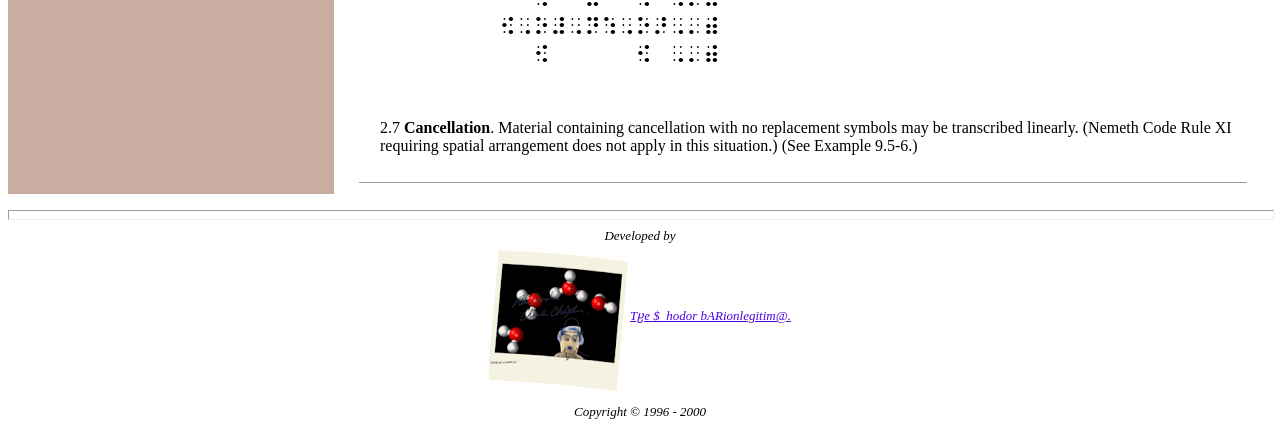
<file: chemistry/rule02.html>
<HTML>
<!-- START Page HTML Specs. -->

<HEAD><meta http-equiv=Content-Type content='text/html; charset=UTF-8'>
<TITLE>Braille Code of Chemical Notation 1997</TITLE><!-- Fav and touch icons --><link rel="shortcut icon" href="img/favicon.png"><link rel="stylesheet" type="text/css" href="font.css"/>


</HEAD><BODY TEXT="#000000" BGCOLOR="#FFFFFF" LINK="#5000E0" ALINK="#FF0000" VLINK="#801070"><!-- BEGIN BODY HEADER SECTION --> 
<!-- START Page  -->

<!-- START Left side of table -->
<CENTER>
<TABLE BORDER=0 WIDTH=100% CELLSPACING=0 CELLPADDING=3>


 <TR> <TD ALIGN=LEFT WIDTH="10%" VALIGN=TOP BGCOLOR="#caada1"> 
<!-- START Side Menu --> 

 <CENTER>

 <h4 align=center>Braille Code of<br>Chemical Notation<br>1997</h4><hr>
 <A HREF="index.html" tppabs="http://www.brl.org/chemistry/index.html" >Home</A><p> <a href="toc.html" tppabs="http://www.brl.org/chemistry/toc.html">Index</a><p> <a HREF="javascript:if(confirm('http://www.brl.org/chemistry/search.html  \n\nThis file was not retrieved , because the server reports that this file cannot be found.  \n\nDo you want to open it from the server?'))window.location='http://www.brl.org/chemistry/search.html'" tppabs="http://www.brl.org/chemistry/search.html" >Search Chemistry</A> </center><p> 
<HR ALIGN=CENTER SIZE=1 WIDTH=125> 
<center><B>Rules</B></CENTER>

<SMALL>1.  <A HREF="rule01.html" tppabs="http://www.brl.org/chemistry/rule01.html">Indicators</A><BR>
2.  <A HREF="rule02.html" tppabs="http://www.brl.org/chemistry/rule02.html">Format</A><BR>
3.  <A HREF="rule03.html" tppabs="http://www.brl.org/chemistry/rule03.html">Signs/Symbols</A><BR>
4.  <A HREF="rule04.html" tppabs="http://www.brl.org/chemistry/rule04.html">Formulas</A><BR>
5.  <A HREF="rule05.html" tppabs="http://www.brl.org/chemistry/rule05.html">Labels</A><BR>
6.  <A HREF="rule06.html" tppabs="http://www.brl.org/chemistry/rule06.html">Type Forms</A><BR>
7.  <A HREF="rule07.html" tppabs="http://www.brl.org/chemistry/rule07.html">Super/Subscripts</A><BR>
8.  <A HREF="rule08.html" tppabs="http://www.brl.org/chemistry/rule08.html">Names</A><BR>
9.  <A HREF="rule09.html" tppabs="http://www.brl.org/chemistry/rule09.html">Abbreviations</A><hr>
<A HREF="symbols.html" tppabs="http://www.brl.org/chemistry/symbols.html">Index of Symbols</A><BR>
<A HREF="toc.html" tppabs="http://www.brl.org/chemistry/toc.html">Index</A>
<HR ALIGN=CENTER SIZE=1 WIDTH=125> 
<center><B>BRL Courses</B></CENTER>
<A HREF="https://aibolem.github.io/elliard/codes/schedule.html">BRL: Specialized Codes Course ⠠⠠⠃⠗⠇⠒⠀⠠⠎⠏⠑⠉⠊⠁⠇⠊⠵⠫⠀⠠⠉⠕⠙⠑⠎⠀⠠⠉⠳⠗⠎⠑</A><BR>

<HR ALIGN=CENTER SIZE=1 WIDTH=125> 
<center><B>BRL Reference Desk</B></CENTER>
<A HREF="https://barionleg.github.io/dbRAIllE_Y_AW/index.html">DB'mе₽минаЛ'Б₽АйЛЬ A₽p ⠙⠃⠀⠠⠞⠻⠍⠔⠁⠇⠀⠠⠃⠗⠇</A><BR>
<HR ALIGN=CENTER SIZE=1 WIDTH=125> 
<center><B>Other Resources</B></CENTER>
<A HREF="mailto:MOCKBARussi@YA.Ru">Contact instructor</A><BR>

<HR ALIGN=CENTER SIZE=1 WIDTH=125>  
<center><B>Other Links</B></CENTER>
<a href="credits.html">Credits</a><br>
</SMALL>
<HR ALIGN=CENTER SIZE=1 WIDTH=125> 


</TD></center>
<!-- END Side Menu -->
<!-- END Left side of table -->
<TD VALIGN=TOP ALIGN=CENTER>
<!-- START Right side of table -->
<table>
<tr><td>

<!-- BEGIN MAIN BODY SECTION -->

                            <div id="google_translate_element"></div>

<script type="text/javascript">
function googleTranslateElementInit() {
  new google.translate.TranslateElement({pageLanguage: 'en'}, 'google_translate_element');
}
</script>

<script type="text/javascript" src="//translate.google.com/translate_a/element.js?cb=googleTranslateElementInit"></script>

<p>©hoose LANGUAGE</p><p><A href="http://barionleg.github.io/froide">bArd fr©Ide</A></br><p/>

<h1 align=center>2 GENERAL FORMAT</h1><hr>



<P>
 <a name="2.1">2.1</a> <B>Runover Sites</B>.   Runover sites must be selected carefully to minimize the   number of runovers and to keep related material intact.  Do not divide   any mathematical expression if it can be contained on one line.  Avoid   running over within material between bonds, ring structures, superscripts   or subscripts, and modifications.
</P>

<P>
 <a name="2.2">2.2</a> <B>Preference List for Runovers</B>.  When a chemical expression cannot be kept on one braille line and must be divided between lines, the division must be made giving priority to the following items in descending order:<BR>
</P><ul>

<P>
  (1)  &nbsp; &nbsp;Before a symbol of comparison<BR>
  (2) &nbsp;  &nbsp;Before a symbol of operation<BR>
  (3) &nbsp;  &nbsp;Before an opening fraction indicator<BR>
  (4)  &nbsp; &nbsp;Before a chemical bond<BR>
  (5) &nbsp; &nbsp; Before a fraction line<BR>
  (6) &nbsp;  &nbsp;Before the base-line indicator*<BR>
  (7)  &nbsp; &nbsp;Before a change-of-level indicator or within a superscript or sub-    script before one of the symbols listed above<BR>
  (8) &nbsp; &nbsp; After a comma which occurs between items in an enclosed list <BR>
  (9) &nbsp; &nbsp; Between factors which are enclosed within grouping symbols <BR>
      (10) &nbsp; After a termination indicator.<BR>
</P>
<BR>
Fractions, parenthetical expressions, and chemical formulas should be completed on one braille line if possible.  If the numerator or denominator of a fraction must be run over, a division must occur also at the fraction line.  If a chemical compound in a mathematical link must be run over, a division must be made also at a sign of operation.  (See Example 2.5-2.)<BR>
<BR>
  *The baseline indicator assumes the priority position of the symbol which     follows it.  (See Examples 6-8 and 7.1-2.)<BR></ul>
<BR>

<!hr!>
</P>


</P>
<P> <a name="2.3">2.3</a> <B>Linked Expressions</B>.  If a displayed expression is too long to fit on one line and contains &quot;links&quot; (as defined in &sect;189 of the Nemeth Code), the special margin requirements for linked expressions of the Nemeth Code (&sect;190c, &sect;191a(iv) and b(v)) apply regardless of the print format.  Thus:<BR>
<BR><ul>
  (1) Indent two cells from the anchor margin when the runover begins     with a comparison symbol.<BR>
  (2) When the runover begins with some symbol other than a comparison symbol, indent four cells to the right of the anchor margin.  (See         Example 2.5-2 below.)<BR>
</P>

<P><BR>

<!hr!>
  (3) When remarks, conditions, or explanations appear with the formula,    start them on a new line and block this material six cells to the right     of the anchor margin.<BR></ul>
<BR>
</P>
<P><a name="2.4"> 2.4</a> <B>Displayed Expressions Containing No Links</B>.  If such an expression must be run over to a new line or lines, the second and succeeding lines must be indented two cells to the right of the beginning of the expression.<BR>
<BR>
 <a name="2.5">2.5</a> <B>Runovers of Linear and Spatial Formula</B>s.  If a linear formula is run over to a new line, no runover locators are used as the location of the continued line is obvious.  In addition, if a simple spatial formula is run over to a new line and the runover site is obvious, no runover locator is necessary.<BR>
</P>

<P><BR>
  <i>Example 2.5-1:</i>  (linear with runover before comparison symbol)<BR>
<BR>
  <img src="gifs/251.gif" tppabs="http://www.brl.org/chemistry/gifs/251.gif" width=400 alt="Graphic of linear with runover before comparison symbol"><p>
  
<FONT face="simbraille" size=5>  ,CA,C2+2,H,O,H<BR>
&nbsp;&nbsp;$O ,H_3],C_=],C_3],H+,CA(,O,H);2</FONT><p>
  <i>Example 2.5-2:</i>  (linear with multiple runovers)<BR>
<BR>

<img src="gifs/252.gif" tppabs="http://www.brl.org/chemistry/gifs/252.gif" width=450 alt="Graphic of linear with multiple runovers"><p>

 
<BR>
<BR>
  <FONT face="simbraille" SIZE=5>,c,h3(,c,h2);10&quot;,c,h2,o,s,o2,o,h<BR>
&nbsp;&nbsp;&nbsp;&nbsp;+,na^+&quot;,o,h^-<BR>
&nbsp;&nbsp;$o ,c,h3(,c,h2);10&quot;,c,h2,o,s,o2,o^-<BR>
&nbsp;&nbsp;&nbsp;&nbsp;&quot;,na^+<BR>
&nbsp;&nbsp;&nbsp;&nbsp;&quot;+,h2,o<BR>
</FONT><BR>
  <i>Example 2.5-3:</i>  (simple spatial structure, no comparison symbols)<BR>
<BR>


<img src="gifs/253.gif" tppabs="http://www.brl.org/chemistry/gifs/253.gif" width=300 alt="Graphic of simple spatial structure, no comparison symbols"><p>
                   
<BR>

<!hr!>
<FONT face="simbraille" SIZE=5>
<table>
<tr>
<td><b>1</b></td><td><font face="simbraille" size=5>
&nbsp;&nbsp;&nbsp;&nbsp;&nbsp;&nbsp;&nbsp;&nbsp;&nbsp;&nbsp;,c,h3</td></tr></font>

<tr><td><b>2</b></td><td><font face="simbraille" size=5>&nbsp;&nbsp;&nbsp;&nbsp;&nbsp;&nbsp;&nbsp;&nbsp;&nbsp;&nbsp;&nbsp;_&nbsp;&nbsp;&nbsp;&nbsp;&nbsp;&nbsp;&nbsp;&nbsp;&nbsp;&nbsp;&nbsp;&nbsp;&nbsp;&nbsp;&nbsp;&nbsp;&nbsp;&nbsp;&nbsp;&nbsp;&nbsp;&nbsp;&nbsp;&nbsp;&nbsp;</font></td></tr>
<tr><td><b>3</b></td><td><font face="simbraille" size=5>&nbsp;&nbsp;,c,h3_3],c,h_3],c,h2_3],c,h2_3],c,h2</td></font></tr>

<tr><td><b>4</b></td></tr>
<!hr!>
<tr><td><b>5</b></td><td><font face="simbraille" size=5>&nbsp;&nbsp;&nbsp;&nbsp;_3],c,h3</font></td></tr>

</table>
</FONT>

<!hr!>
<FONT face="simbraille" SIZE=5>  </FONT><I>Example 2.5-4</I>:  (spatial structure requiring a runover locator)<BR>
<BR>

<img src="gifs/254.gif" tppabs="http://www.brl.org/chemistry/gifs/254.gif" width=400 alt="Graphic of spatial structure requiring a runover locator"><p>
<BR>
<BR>
<BR>
<BR>
<BR>
<BR>
<BR>

<table>
<tr><td><b>1</b></td><td><font face="simbraille" size=5>&nbsp;&nbsp;&nbsp;&nbsp;&nbsp;&nbsp;&nbsp;&nbsp;&nbsp;&nbsp;&nbsp;&nbsp;[O&nbsp;&nbsp;&nbsp;&nbsp;&nbsp;,N</font></td></tr>

<tr><td><b>2</b></td><td><font face="simbraille" size=5>&nbsp;&nbsp;&nbsp;&nbsp;&nbsp;&nbsp;&nbsp;&nbsp;&nbsp;_//&nbsp;&nbsp;_*&nbsp;_/&nbsp;&nbsp;_** </font></td></tr>
<tr><td><b>3</b></td><td><font face="simbraille" size=5>&nbsp;&nbsp;&nbsp;&nbsp;&nbsp;&nbsp;&nbsp;&nbsp;[O&nbsp;&nbsp;&nbsp;&nbsp;&nbsp;&nbsp;[O&nbsp;&nbsp;&nbsp;&nbsp;_**&nbsp;</font></td></tr>
<tr><td><b>4</b></td><td><font face="simbraille" size=5>&nbsp;&nbsp;&nbsp;&nbsp;&nbsp;&nbsp;&nbsp;&nbsp;_&nbsp;&nbsp;&nbsp;&nbsp;&nbsp;&nbsp;&nbsp;__&nbsp;&nbsp;&nbsp;&nbsp;&nbsp;&nbsp;[O#A&nbsp;</font></td></tr>
<tr><td><b>5</b></td><td><font face="simbraille" size=5>&nbsp;&nbsp;&nbsp;&nbsp;&nbsp;&nbsp;&nbsp;&nbsp;[O&nbsp;&nbsp;&nbsp;&nbsp;&nbsp;&nbsp;[O&nbsp;&nbsp;&nbsp;&nbsp;&nbsp;_/</font></td></tr>
<tr><td><b>6</b></td><td><font face="simbraille" size=5>&nbsp;&nbsp;&nbsp;&nbsp;&nbsp;&nbsp;_/&nbsp;_**&nbsp;&nbsp;_/&nbsp;_*&nbsp;&nbsp;_/</font></td></tr>
<tr><td><b>7</b></td><td><font face="simbraille" size=5>&nbsp;&nbsp;&nbsp;,H,O&nbsp;&nbsp;&nbsp;&nbsp;&nbsp;[O&nbsp;&nbsp;&nbsp;&nbsp;&nbsp;,S<BR>
</font></td></tr>
<tr><td><b>8</b></td><td><font face="simbraille" size=5></font></td></tr>
<tr><td><b>9</b></td><td><font face="simbraille" size=5>&nbsp;&nbsp;&nbsp;&nbsp;&nbsp;&nbsp;&nbsp;&nbsp;&nbsp;&nbsp;&nbsp;&nbsp;&nbsp;&nbsp;&nbsp;&nbsp;&nbsp;&nbsp;,N&nbsp;</font></td></tr>
<tr><td><b>10</b></td><td><font face="simbraille" size=5>&nbsp;&nbsp;&nbsp;&nbsp;&nbsp;&nbsp;&nbsp;&nbsp;&nbsp;&nbsp;&nbsp;&nbsp;&nbsp;&nbsp;&nbsp;&nbsp;_//&nbsp;_*</font></td></tr>
<tr><td><b>11</b></td><td><font face="simbraille" size=5>&nbsp;&nbsp;&nbsp;&nbsp;&nbsp;&nbsp;&nbsp;&nbsp;&nbsp;&nbsp;&nbsp;&nbsp;&nbsp;&nbsp;&nbsp;_//&nbsp;&nbsp;&nbsp;_*&nbsp;&nbsp;&nbsp;&nbsp;&nbsp;,H</font></td></tr>
<tr><td><b>12</b></td><td><font face="simbraille" size=5>&nbsp;&nbsp;&nbsp;&nbsp;&nbsp;&nbsp;&nbsp;&nbsp;&nbsp;&nbsp;&nbsp;&nbsp;&nbsp;&nbsp;_//&nbsp;&nbsp;&nbsp;&nbsp;&nbsp;_*&nbsp;&nbsp;_1/</font></td></tr>
<tr><td><b>13</b></td><td><font face="simbraille" size=5>&nbsp;&nbsp;&nbsp;&nbsp;&nbsp;&nbsp;&nbsp;&nbsp;&nbsp;&nbsp;&nbsp;&nbsp;&nbsp;_//&nbsp;&nbsp;&nbsp;&nbsp;&nbsp;&nbsp;&nbsp;&nbsp;[O</font></td></tr>
<tr><td><b>14</b></td><td><font face="simbraille" size=5>&nbsp;&nbsp;&nbsp;&nbsp;&nbsp;&nbsp;&nbsp;&nbsp;&nbsp;&nbsp;&nbsp;&nbsp;_//&nbsp;&nbsp;&nbsp;&nbsp;&nbsp;&nbsp;&nbsp;&nbsp;&nbsp;_&nbsp;_V</font></td></tr>
<tr><td><b>15</b></td><td><font face="simbraille" size=5>&nbsp;&nbsp;&nbsp;&nbsp;&nbsp;&nbsp;&nbsp;&nbsp;&nbsp;&nbsp;&nbsp;_//&nbsp;&nbsp;&nbsp;&nbsp;&nbsp;&nbsp;&nbsp;&nbsp;&nbsp;&nbsp;_&nbsp;&nbsp;,C_3],O_3],R</font></td></tr>
<tr><td><b>16</b></td><td><font face="simbraille" size=5>&nbsp;&nbsp;&nbsp;&nbsp;&nbsp;#A_3][O&nbsp;&nbsp;&nbsp;&nbsp;&nbsp;&nbsp;&nbsp;&nbsp;&nbsp;&nbsp;&nbsp;&nbsp;_&nbsp;&nbsp;__</font></td></tr>
<tr><td><b>17</b></td><td><font face="simbraille" size=5>&nbsp;&nbsp;&nbsp;&nbsp;&nbsp;&nbsp;&nbsp;&nbsp;&nbsp;&nbsp;&nbsp;_*&nbsp;&nbsp;&nbsp;&nbsp;&nbsp;&nbsp;&nbsp;&nbsp;&nbsp;&nbsp;&nbsp;_&nbsp;&nbsp;,O</font></td></tr>
<tr><td><b>18</b></td><td><font face="simbraille" size=5>&nbsp;&nbsp;&nbsp;&nbsp;&nbsp;&nbsp;&nbsp;&nbsp;&nbsp;&nbsp;&nbsp;&nbsp;_*&nbsp;&nbsp;&nbsp;&nbsp;&nbsp;&nbsp;&nbsp;&nbsp;&nbsp;&nbsp;_</font></td></tr>
<tr><td><b>19</b></td><td><font face="simbraille" size=5>&nbsp;&nbsp;&nbsp;&nbsp;&nbsp;&nbsp;&nbsp;&nbsp;&nbsp;&nbsp;&nbsp;&nbsp;&nbsp;_*&nbsp;&nbsp;&nbsp;&nbsp;&nbsp;&nbsp;&nbsp;&nbsp;&nbsp;_&nbsp;&nbsp;&nbsp;,H </font></td></tr>
<tr><td><b>20</b></td><td><font face="simbraille" size=5>&nbsp;&nbsp;&nbsp;&nbsp;&nbsp;&nbsp;&nbsp;&nbsp;&nbsp;&nbsp;&nbsp;&nbsp;&nbsp;&nbsp;_*&nbsp;&nbsp;&nbsp;&nbsp;&nbsp;&nbsp;&nbsp;&nbsp;_ _1/ </font></td></tr>
<tr><td><b>21</b></td><td><font face="simbraille" size=5>&nbsp;&nbsp;&nbsp;&nbsp;&nbsp;&nbsp;&nbsp;&nbsp;&nbsp;&nbsp;&nbsp;&nbsp;&nbsp;&nbsp;&nbsp;_*&nbsp;&nbsp;&nbsp;&nbsp;&nbsp;&nbsp;&nbsp;[O </font></td></tr>
<tr><td><b>22</b></td><td><font face="simbraille" size=5>&nbsp;&nbsp;&nbsp;&nbsp;&nbsp;&nbsp;&nbsp;&nbsp;&nbsp;&nbsp;&nbsp;&nbsp;&nbsp;&nbsp;&nbsp;&nbsp;_*&nbsp;&nbsp;&nbsp;&nbsp;_/&nbsp;&nbsp;_V </font></td></tr>
<tr><td><b>23</b></td><td><font face="simbraille" size=5>&nbsp;&nbsp;&nbsp;&nbsp;&nbsp;&nbsp;&nbsp;&nbsp;&nbsp;&nbsp;&nbsp;&nbsp;&nbsp;&nbsp;&nbsp;&nbsp;&nbsp;_* _/&nbsp;&nbsp;&nbsp;&nbsp;&nbsp;,H</font></td></tr>
<tr><td><b>24</b></td><td><font face="simbraille" size=5>&nbsp;&nbsp;&nbsp;&nbsp;&nbsp;&nbsp;&nbsp;&nbsp;&nbsp;&nbsp;&nbsp;&nbsp;&nbsp;&nbsp;&nbsp;&nbsp;&nbsp;&nbsp;,S </font></td></tr>
</table>
</FONT>
<!hr!>
<FONT face="simbraille" SIZE=5><BR>
</FONT><BR>
</P>

<P><a name="2.6">2.6</a> <B>Spatial Material.</B>  Structures occupying more than one print line and having a vertical relationship are spatial arrangements.  In braille, spatial material must be preceded and followed by a blank line.<BR>
</P>
<BR>
<P>
<I>Embedded.</I>  When spatial expressions are embedded in narrative text, the portions of narrative text which occur on the same braille line as the spatial structure must be aligned with the main line of the structure.<BR>
<BR>
</P>
<P>
<I>Displayed.</I>  In displayed spatial expressions, the leftmost symbol must begin two cells to the right of the current margin.  <FONT SIZE=1>EXCEPTION:</FONT>  It is permissible to start a structure that occupies much space both horizontally and vertically (e.g., a ring structure or a spatial structure of a very large molecule), in cell 1 in order to avoid a runover.  (See Example 4.4.3-21.)  This exception should be used sparingly.<BR>
<BR>
</P>
<P>
<I>Identified.</I>  When a spatial structure or expression is identified by a number or letter (as in an example or set of exercises), the identifier must be placed at the top line of the structure in braille.  One column of blank cells must be left between the identifier and the left-most symbol of the structure.  If by placing the identifier on a separate line it is possible to get the complete structure across the page, this may be done. In this case, a blank line must be left between the identifier and the spatial structure.<FONT 
</P>

<P>
<I>Chemical Equations.</I>  When a chemical equation consists of a spatial ele- ment and a linear element separated by a sign of operation (usually a plus sign), the linear element, along with the sign of operation, must be placed so that <B>it is not in direct contact</B> with any branch of the spatial structure either <B>vertically or diagonally.</B>  A clear blank cell must be left between the beginning (or end) of the linear element and a vertical or diagonal branch of the spatial structure to prevent direct contact.  (See Example 4.2.3-4.)  Moreover, a diagonal portion of the spatial structure may not &quot;overlap&quot; the linear element either above or below even if this could be done without making direct contact.  However, no clear blank cell is necessary if the placement of the linear portion does not make direct vertical or diagonal contact with a branch of the spatial structure.  (See Examples 4.2.5-2, 4.8-2.)<BR>
<BR>
</P>
<P>
A linear element <B>may </B>be placed adjacent to a ring structure or to a horizon- tal portion of a spatial structure if that is the print format and if the linear portion can be brailled so that no part of it is in direct contact with a vertical or diagonal branch of the spatial structure.  (See Example 4.2.6-3.) <BR>
</P>
<P>
<BR>
If it is necessary to place a linear portion of an equation so far distant from the main line of a spatial structure that it is difficult to locate, the enlarged transcriber's grouping symbols may be used and the linear material top-adjusted to the grouping symbols.   (See Example 2.6-4.)<BR>
</P>
</P>

<P><BR>

<!hr!>
  <I>Example 2.6-1</I>:  (embedded spatial expression)<BR>
  <img src="gifs/261.gif" tppabs="http://www.brl.org/chemistry/gifs/261.gif" width=400 alt="Graphic of embedded spatial expression">
<table>
<tr>
<td><b>1</b></td>
<td><FONT face="simbraille" SIZE=5>n 3tribute equ,y4 ,! hybrid is e/imat$</font></td>
</tr>

<tr><td><b>2</b></td>
<td>&nbsp;</td>
</tr>


<tr>
<td><b>3</b></td>
<td><FONT face="simbraille" SIZE=5>&nbsp;&nbsp;&nbsp;&nbsp;&nbsp;&nbsp;&nbsp;&nbsp;&nbsp;&nbsp;&nbsp;&nbsp;&nbsp;&nbsp;&nbsp;&nbsp;&nbsp;&nbsp;&nbsp;&nbsp;&nbsp;&nbsp;?</font></td>
</tr>

<tr>
<td><b>4</b></td>
<td><FONT face="simbraille" SIZE=5>6be #10 p]c5t ^+&quot;?,c?,o?^-, #20 p]c5t</font></td>
</tr>

<tr>
<td><b>5</b></td>
<td><FONT face="simbraille" SIZE=5>&nbsp;&nbsp;&nbsp;&nbsp;&nbsp;&nbsp;&nbsp;&nbsp;&nbsp;&nbsp;&nbsp;&nbsp;&nbsp;&nbsp;&nbsp;&nbsp;&nbsp;&nbsp;&nbsp;&nbsp;&nbsp;&nbsp;?</font></td>
</tr>

<tr>
<td><b>6</b></td>
<td>&nbsp;</td>
</tr>

<tr>
<td><b>7</b></td>
<td><FONT face="simbraille" SIZE=5>ea* ?,c??,o? &amp; ?,c??,o?, &amp; #50 p]c5t</font></td>
</tr>

<tr>
<td><b>8</b></td>
<td><FONT face="simbraille" SIZE=5>&nbsp;&nbsp;&nbsp;&nbsp;&nbsp;&nbsp;&nbsp;&nbsp;&nbsp;&nbsp;&nbsp;&nbsp;&nbsp;&nbsp;&nbsp;&nbsp;&nbsp;&nbsp;&nbsp;&nbsp;&nbsp;?</font></td>
</tr>

<tr>
<td><b>9</b></td>
<td>&nbsp;</td>
</tr>


<tr>
<td><b>10</b></td>
<td><FONT face="simbraille" SIZE=5>^-&quot;?,c|,o?^+_4 ,! electronegativ;y '''</font></td>
</tr>
  
</table><p>

<I>Example 2.6-2</I>:  (displayed spatial expression)<BR>
<p>

<img src="gifs/262.gif" tppabs="http://www.brl.org/chemistry/gifs/262.gif" width=400 alt="Graphic of displayed spatial expression"><p>

<table>
<tr>
<td><b>1</b></td>
<td><!hr!>
<FONT face="simbraille" SIZE=5>,t = an atom ( *lor9e is</font></td>
</tr>

<tr>
<td><b>2</b></td>
<td>&nbsp;</td>
</tr>

<tr>
<td><b>3</b></td>
<td><FONT face="simbraille" SIZE=5>&nbsp;&nbsp;&nbsp;&nbsp;?</font></td>
</tr>

<tr>
<td><b>4</b></td>
<td><FONT face="simbraille" SIZE=5>&nbsp;&nbsp;*,cl?</font></td>
</tr>

<tr>
<td><b>5</b></td>
<td><FONT face="simbraille" SIZE=5>&nbsp;&nbsp;&nbsp;&nbsp;?</font></td>
</tr>

<tr>
<td><b>6</b></td>
<td>&nbsp;</td>
</tr>

 <tr>
<td><b>7</b></td>
<td><FONT face="simbraille" SIZE=5>,:5 ^! atoms react1 sodium atoms 2come</font></td>
</tr>

 <tr>
<td><b>8</b></td>
<td><FONT face="simbraille" SIZE=5>sodium ions4 ,! electron-dot symbol =a</font></td>
</tr>

 <tr>
<td><b>9</b></td>
<td><FONT face="simbraille" SIZE=5>sodium ion is</font></td>
</tr>

<tr>
<td><b>10</b></td>
<td><FONT face="simbraille" SIZE=5>&nbsp;&nbsp;&nbsp;,na^+</font></td>
</tr>

 <tr>
<td><b>11</b></td>
<td><FONT face="simbraille" SIZE=5>,! *lor9e atoms 2come *loride ions1 : h</font></td>
</tr>

 <tr>
<td><b>12</b></td>
<td><FONT face="simbraille" SIZE=5>! electron-dot symbol</font></td>
</tr>

<tr>
<td><b>13</b></td>
<td>&nbsp;</td>
</tr>

<tr>
<td><b>14</b></td>
<td><FONT face="simbraille" SIZE=5>&nbsp;&nbsp;&nbsp;&nbsp;?</font></td>
</tr>

<tr>
<td><b>15</b></td>
<td><FONT face="simbraille" SIZE=5>&nbsp;&nbsp;],cl?^-</font></td>
</tr>

<tr>
<td><b>16</b></td>
<td><FONT face="simbraille" SIZE=5>&nbsp;&nbsp;&nbsp;&nbsp;?</font></td>
</tr>

<tr>
<td><b>17</b></td>
<td>&nbsp;</td>
</tr>

 <tr>
<td><b>18</b></td>
<td><FONT face="simbraille" SIZE=5>,^! ions =m ! -p.d sodium *loride4 ,!</font></td>
</tr>

 <tr>
<td><b>19</b></td>
<td><FONT face="simbraille" SIZE=5>electron-dot =mula = sodium *loride may</font></td>
</tr>

 <tr>
<td><b>20</b></td>
<td><FONT face="simbraille" SIZE=5>2 writt5 z</font></td>
</tr>

<tr>
<td><b>21</b></td>
<td>&nbsp;</td>
</tr>

<tr>
<td><b>22</b></td>
<td><FONT face="simbraille" SIZE=5>&nbsp;&nbsp;&nbsp;&nbsp;&nbsp;&nbsp;&nbsp;&nbsp;&nbsp;&nbsp;?</font></td>
</tr>

<tr>
<td><b>23</b></td>
<td><FONT face="simbraille" SIZE=5>&nbsp;&nbsp;,na^+&quot;],cl?^-</font></td>
</tr>

<tr>
<td><b>24</b></td>
<td><FONT face="simbraille" SIZE=5>&nbsp;&nbsp;&nbsp;&nbsp;&nbsp;&nbsp;&nbsp;&nbsp;&nbsp;&nbsp;?&nbsp;&nbsp;&nbsp;&nbsp;&nbsp;&nbsp;&nbsp;</font></td>
</tr>

<tr>
<td><b>25</b></td>
<td>&nbsp;</td>
</tr>

</table><p>

 <BR>

</FONT>
<!hr!>
</P>

<CENTER><h3>//////  NEW PAGE  //////</h3><FONT face="simbraille" SIZE=5><BR>
</center>
<ul>
<P><BR><br>
 or z a simpl] ionic =mula1 ,na^+&quot;,cl^-_4</FONT><BR>

<!hr!>
<BR>

<!hr!>
 <I>Example 2.6-3</I>:  (linear adjacent to spatial)<p>
<p>
<p>
<p><br>

<img src="gifs/263.gif" tppabs="http://www.brl.org/chemistry/gifs/263.gif" width=450 alt="Graphic of linear adjacent to spatial"><p>



<p>
<FONT face="simbraille" SIZE=5><BR>
</FONT>
<!hr!>

<table>
<tr>
<td><b>1</b></td>
<td><!hr!>
<FONT face="simbraille" SIZE=5>&nbsp;&nbsp;&nbsp;&nbsp;&nbsp;&nbsp;&nbsp;&nbsp;&nbsp;&nbsp;&nbsp;&nbsp;&nbsp;&nbsp;&nbsp;&nbsp;&nbsp;&nbsp;,C,H3</font></td>
</tr>

<tr>
<td><b>2</b></td>
<td><!hr!>
<FONT face="simbraille" SIZE=5>&nbsp;&nbsp;&nbsp;&nbsp;&nbsp;&nbsp;&nbsp;&nbsp;&nbsp;&nbsp;&nbsp;&nbsp;&nbsp;&nbsp;&nbsp;&nbsp;&nbsp;&nbsp;&nbsp;_*</font></td>
</tr>

<tr>
<td><b>3</b></td>
<td><!hr!>
<FONT face="simbraille" SIZE=5>
&nbsp;&nbsp;&nbsp;&nbsp;&nbsp;&nbsp;&nbsp;&nbsp;,H,O^-&quot;+&nbsp;&nbsp;&nbsp;&nbsp;,C_3],I</font></td>
</tr>

<tr>
<td><b>4</b></td>
<td><!hr!>
<FONT face="simbraille" SIZE=5>&nbsp;&nbsp;&nbsp;&nbsp;&nbsp;&nbsp;&nbsp;&nbsp;&nbsp;&nbsp;&nbsp;&nbsp;&nbsp;&nbsp;&nbsp;&nbsp;&nbsp;_2/ _V</font></td>
</tr>

<tr>
<td><b>5</b></td>
<td><!hr!>
<FONT face="simbraille" SIZE=5>&nbsp;&nbsp;&nbsp;&nbsp;&nbsp;&nbsp;&nbsp;&nbsp;&nbsp;&nbsp;&nbsp;&nbsp;&nbsp;&nbsp;&nbsp;&nbsp;,H&nbsp;&nbsp;&nbsp;,H</font></td>
</tr>

<tr>
<td><b>6</b></td>
<td>&nbsp;</td>
</tr>

<tr>
<td><b>7</b></td>
<td><!hr!>
<FONT face="simbraille" SIZE=5>&nbsp;&nbsp;&nbsp;&nbsp;&nbsp;&nbsp;&nbsp;&nbsp;&nbsp;&nbsp;&nbsp;&nbsp;&nbsp;&nbsp;&nbsp;&nbsp;&nbsp;&nbsp;&nbsp;&nbsp;,C,H3</font></td>
</tr>

<tr>
<td><b>8</b></td>
<td><!hr!>
<FONT face="simbraille" SIZE=5>&nbsp;&nbsp;&nbsp;&nbsp;&nbsp;&nbsp;&nbsp;&nbsp;&nbsp;&nbsp;&nbsp;&nbsp;&nbsp;&nbsp;&nbsp;&nbsp;&nbsp;&nbsp;&nbsp;&nbsp;&nbsp;_</font></td>
</tr>

<tr>
<td><b>9</b></td>
<td><!hr!>
<FONT face="simbraille" SIZE=5>&nbsp;&nbsp;&nbsp;&nbsp;&nbsp;&nbsp;&nbsp;&nbsp;&nbsp;&nbsp;$O&nbsp;&nbsp;&nbsp;,O_1],C_1],I</font></td>
</tr>

<tr>
<td><b>10</b></td>
<td><!hr!>
<FONT face="simbraille" SIZE=5>&nbsp;&nbsp;&nbsp;&nbsp;&nbsp;&nbsp;&nbsp;&nbsp;&nbsp;&nbsp;&nbsp;&nbsp;&nbsp;&nbsp;_/ _2/ _V</font></td>
</tr>

<tr>
<td><b>11</b></td>
<td><!hr!>
<FONT face="simbraille" SIZE=5>&nbsp;&nbsp;&nbsp;&nbsp;&nbsp;&nbsp;&nbsp;&nbsp;&nbsp;&nbsp;&nbsp;&nbsp;&nbsp;,H ,H&nbsp;&nbsp;&nbsp;,H</font></td>
</tr>

<tr>
<td><b>12</b></td>
<td>&nbsp;</td>
</tr>

<tr>
<td><b>13</b></td>
<td><!hr!>
<FONT face="simbraille" SIZE=5>&nbsp;&nbsp;&nbsp;&nbsp;&nbsp;&nbsp;&nbsp;&nbsp;&nbsp;&nbsp;&nbsp;&nbsp;&nbsp;,H_3],O</font></td>
</tr>

<tr>
<td><b>14</b></td>
<td><!hr!>
<FONT face="simbraille" SIZE=5>&nbsp;&nbsp;&nbsp;&nbsp;&nbsp;&nbsp;&nbsp;&nbsp;&nbsp;&nbsp;&nbsp;&nbsp;&nbsp;&nbsp;&nbsp;&nbsp;&nbsp;&nbsp;&nbsp;_*</font></td>
</tr>

<tr>
<td><b>15</b></td>
<td><!hr!>
<FONT face="simbraille" SIZE=5>&nbsp;&nbsp;&nbsp;&nbsp;&nbsp;&nbsp;&nbsp;&nbsp;&nbsp;&nbsp;$O&nbsp;&nbsp;&nbsp;&nbsp;&nbsp;&nbsp;&nbsp;&nbsp;,C_3],C,H3+,I^-</font></td>
</tr>

<tr>
<td><b>16</b></td>
<td><!hr!>
<FONT face="simbraille" SIZE=5>&nbsp;&nbsp;&nbsp;&nbsp;&nbsp;&nbsp;&nbsp;&nbsp;&nbsp;&nbsp;&nbsp;&nbsp;&nbsp;&nbsp;&nbsp;&nbsp;&nbsp;_2/ _V</font></td>
</tr>

<tr>
<td><b>17</b></td>
<td><!hr!>
<FONT face="simbraille" SIZE=5>&nbsp;&nbsp;&nbsp;&nbsp;&nbsp;&nbsp;&nbsp;&nbsp;&nbsp;&nbsp;&nbsp;&nbsp;&nbsp;&nbsp;&nbsp;&nbsp;,H&nbsp;&nbsp;&nbsp;,H</font></td>
</tr>
</FONT>
<!hr!>
</table><p>


<I> Example 2.6-4</I>:  (requires transcriber's grouping symbols; what appears as a  bold dot is a normal electron dot in this text)<p>

<img src="gifs/264.gif" tppabs="http://www.brl.org/chemistry/gifs/264.gif" width=120 alt="Graphic of requires transcriber's grouping symbols; what appears as a  bold dot is a normal electron dot in this text"><p>


<FONT face="simbraille" SIZE=5>&nbsp;&nbsp;&nbsp;&nbsp;&nbsp;<BR>
&nbsp;&nbsp;<BR>
</FONT><p>
<p>
<FONT face="simbraille" SIZE=5>&nbsp;&nbsp;&nbsp;&nbsp;&nbsp;&nbsp;&nbsp;&nbsp;&nbsp;&nbsp;&nbsp;&nbsp;[&nbsp;&nbsp;&nbsp;&nbsp;,')^-<BR>
&nbsp;&nbsp;&nbsp;&nbsp;&nbsp;&nbsp;&nbsp;&nbsp;&nbsp;&nbsp;[,O[&nbsp;&nbsp;&nbsp;,')<BR>
&nbsp;&nbsp;&nbsp;&nbsp;&nbsp;&nbsp;&nbsp;&nbsp;&nbsp;[&nbsp;&nbsp;#&nbsp;&nbsp;[ ,')<BR>
&nbsp;&nbsp;&nbsp;&nbsp;&nbsp;&nbsp;&nbsp;[,O#,N:,O&gt;,')<BR>
&nbsp;&nbsp;&nbsp;&nbsp;&nbsp;&nbsp;&nbsp;&nbsp;&nbsp;[&nbsp;&nbsp;&nbsp;&nbsp;&nbsp;[ ,')</FONT><p>
<BR>

<!hr!>
</P>
<P><a name="2.7"> 2.7</a> <B>Cancellation</B>.  Material containing cancellation with no replacement  symbols may be transcribed linearly.  (Nemeth Code Rule XI requiring spatial arrangement does not apply in this situation.)  (See Example 9.5-6.)<p>
</P>

<P><p>
</P>
</BODY>
</HTML>


<!-- BEGIN BODY FOOTER SECTION -->

<center>

</td></tr></table>
<HR SIZE=1 WIDTH=95%>

</table>
</ul>
<!-- BEGIN BODY FOOTER SECTION -->

<P>
<hr size=10 width=100% align=left>
<center>
<address>
<font size="-1">
Developed by<br>
<a href="https://barionleg.github.io/froide/" title="fröIde"><img src="./gifs/shodorsmall.gif" align="center" border="0">Tჸe $_hodor bARionlegitim@.</a> <P>
Copyright &copy; 1996 - 2000
</address>
</font>
</center>


<!-- END Page  -->

</BODY>
</HTML>
</file>
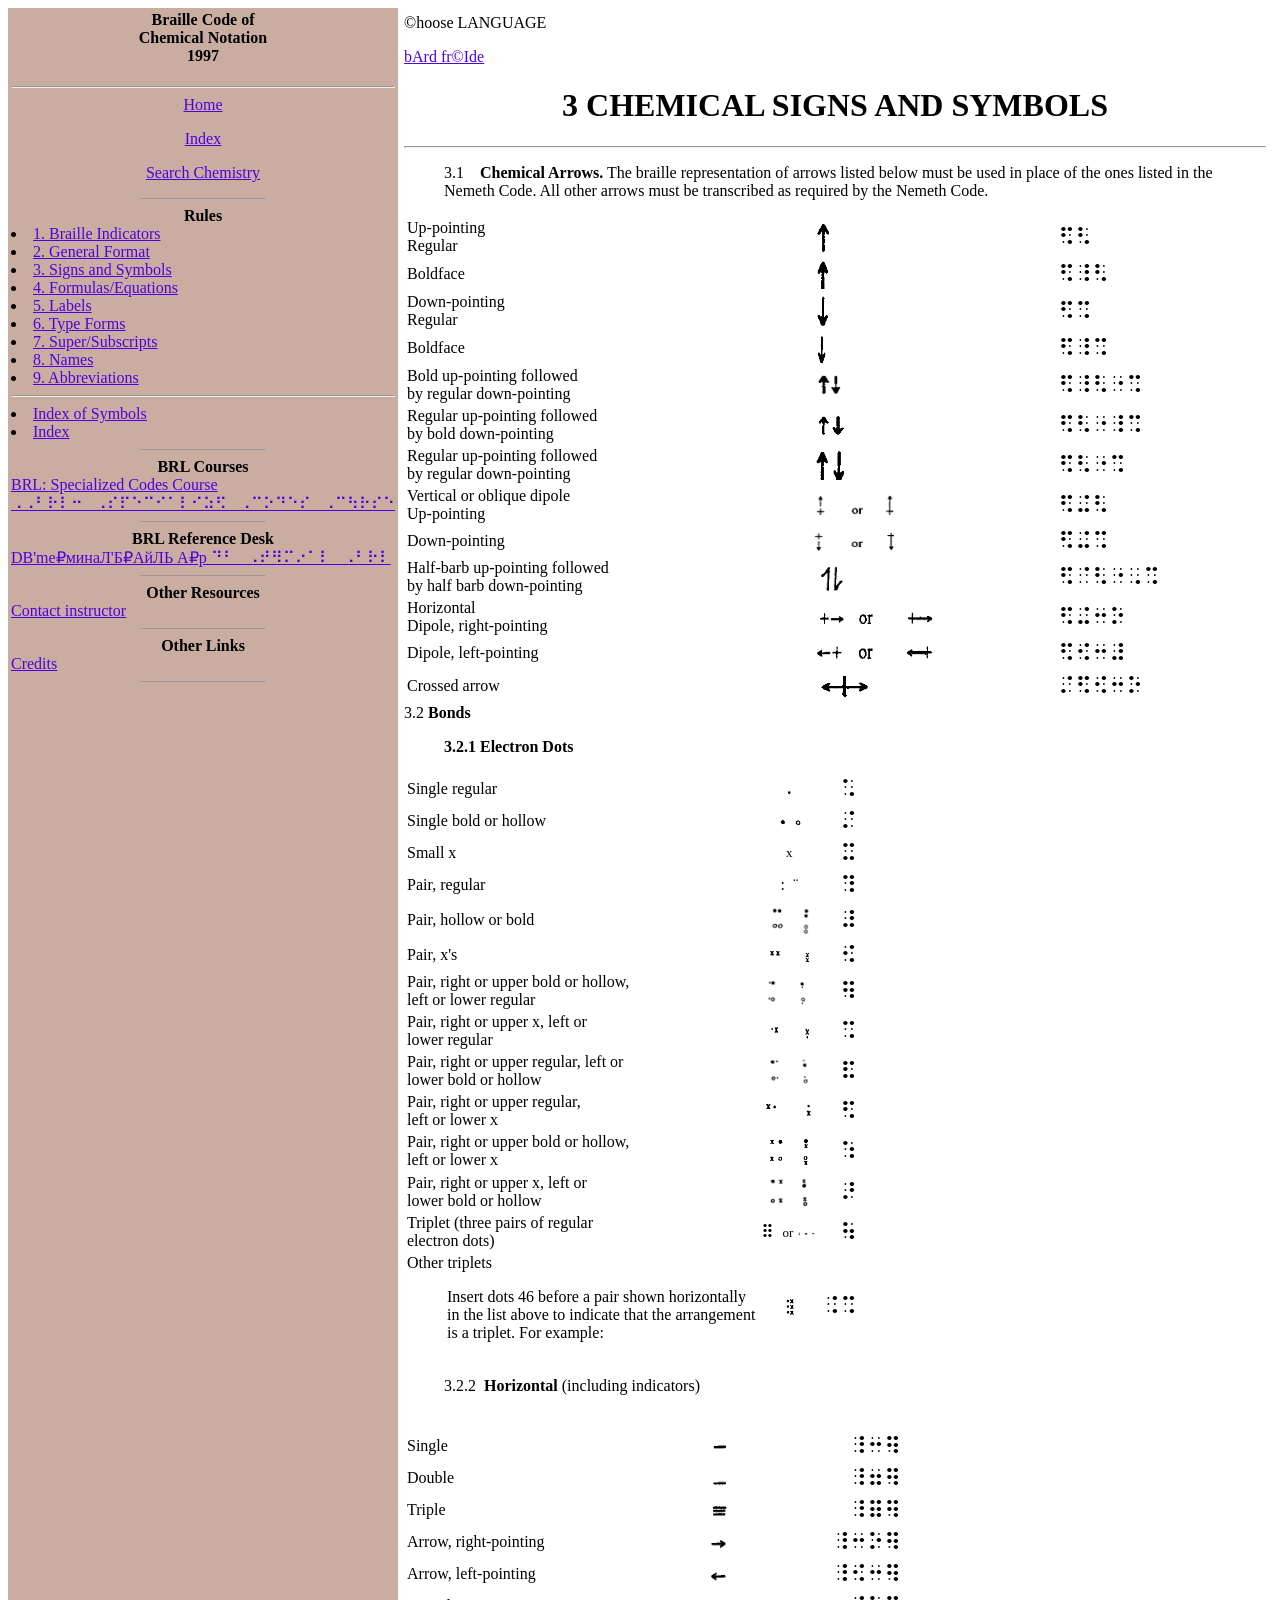
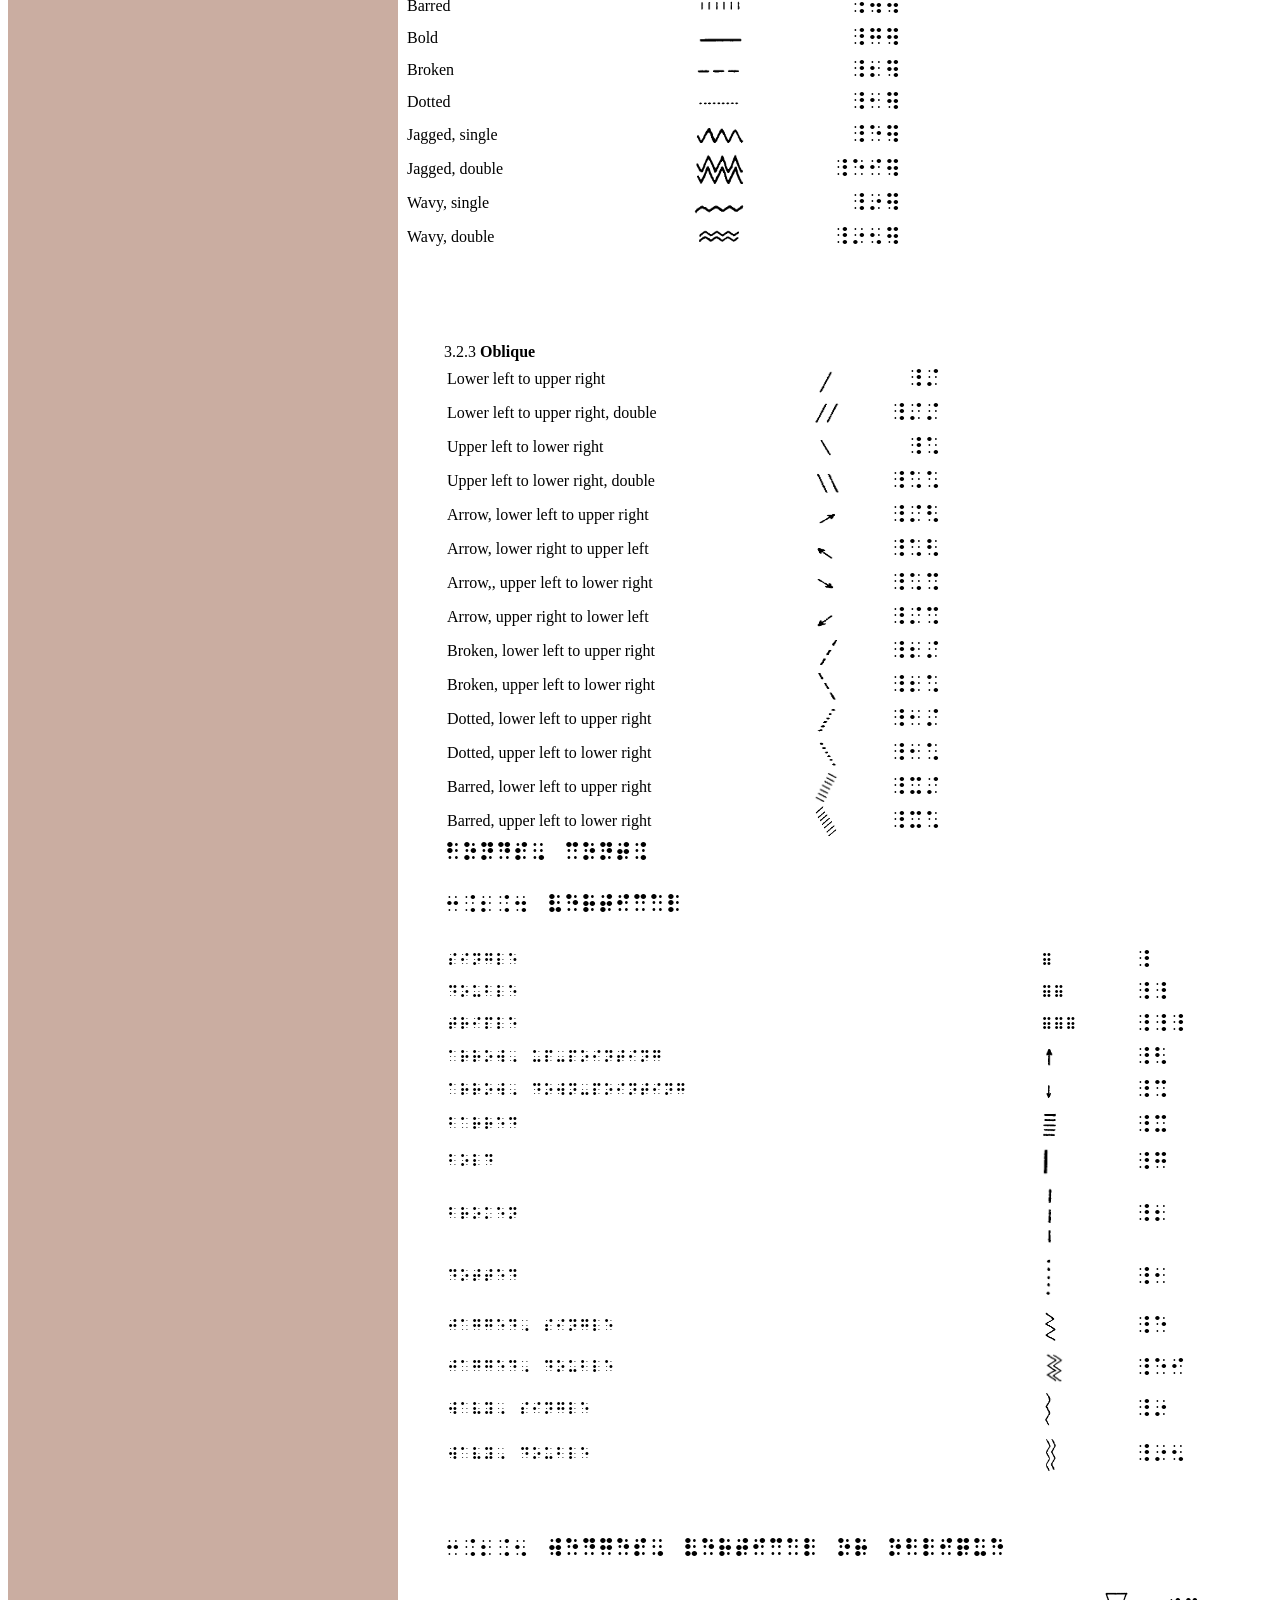
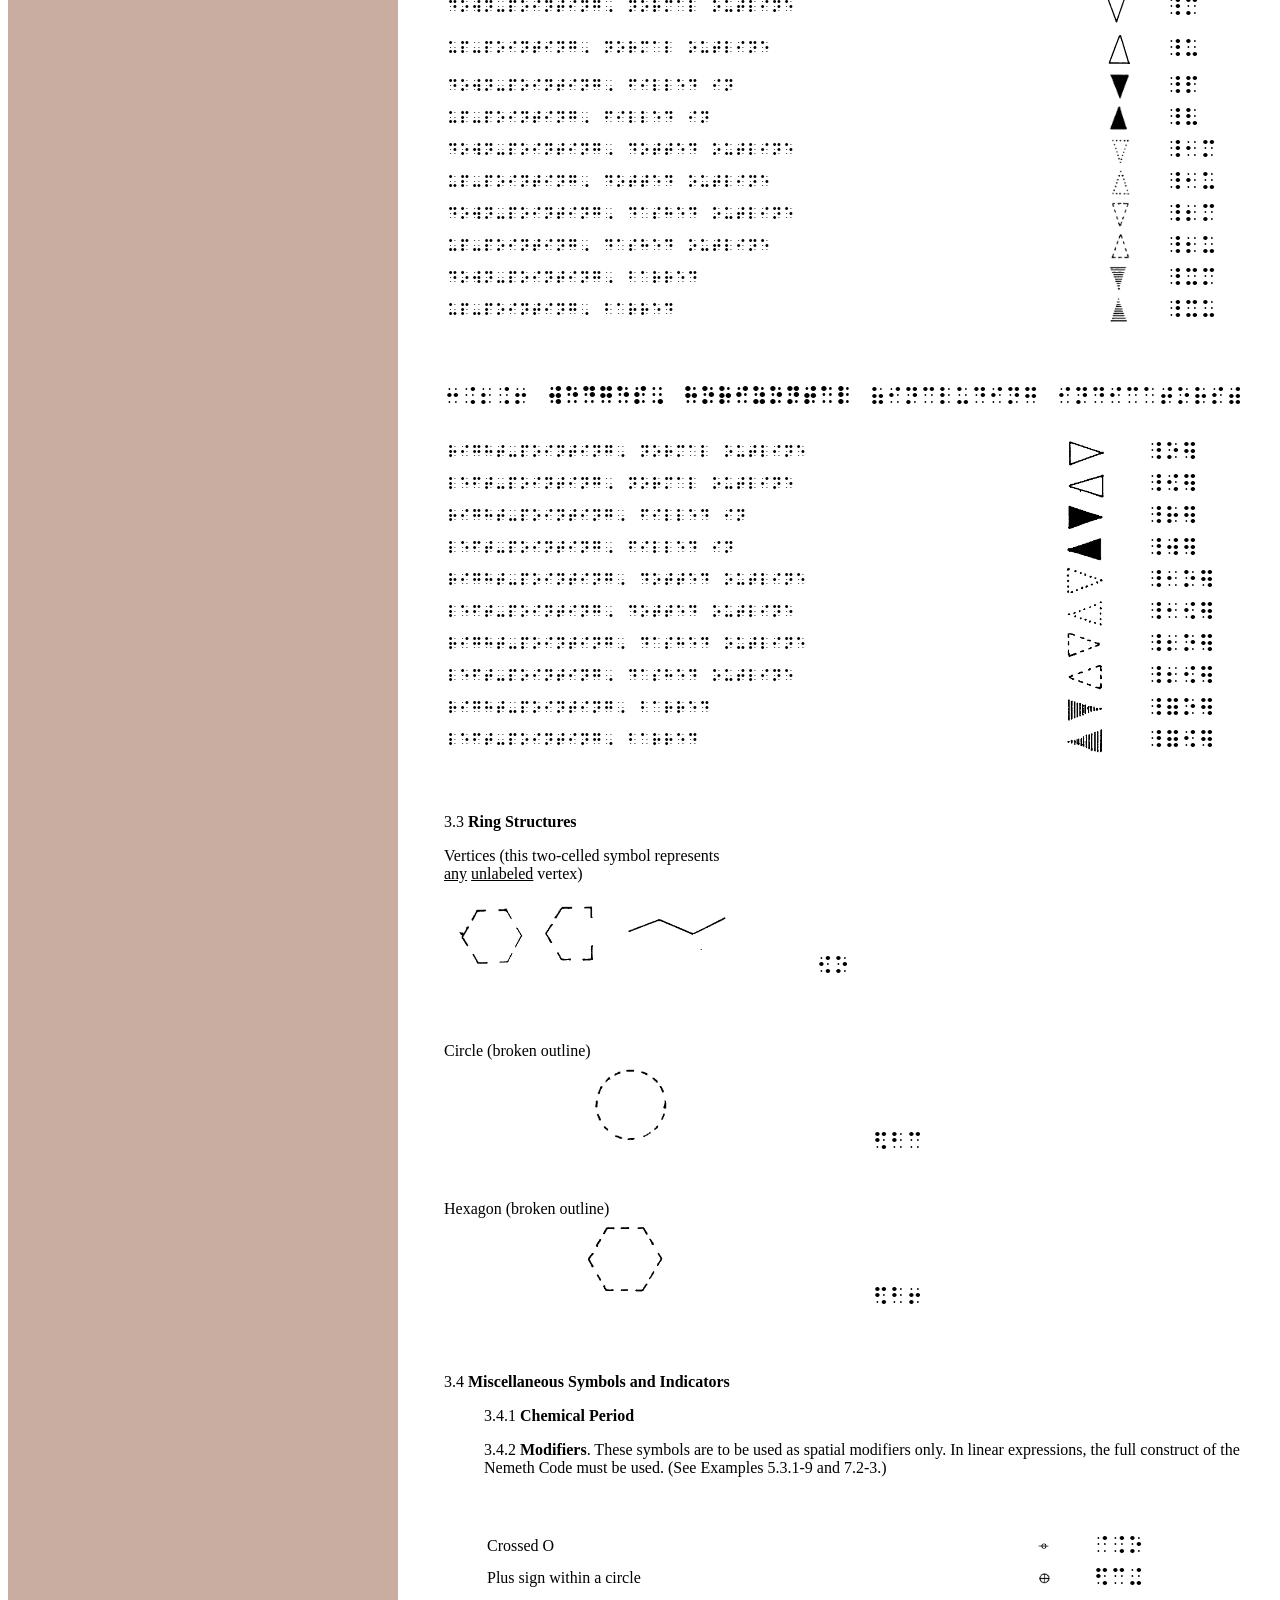
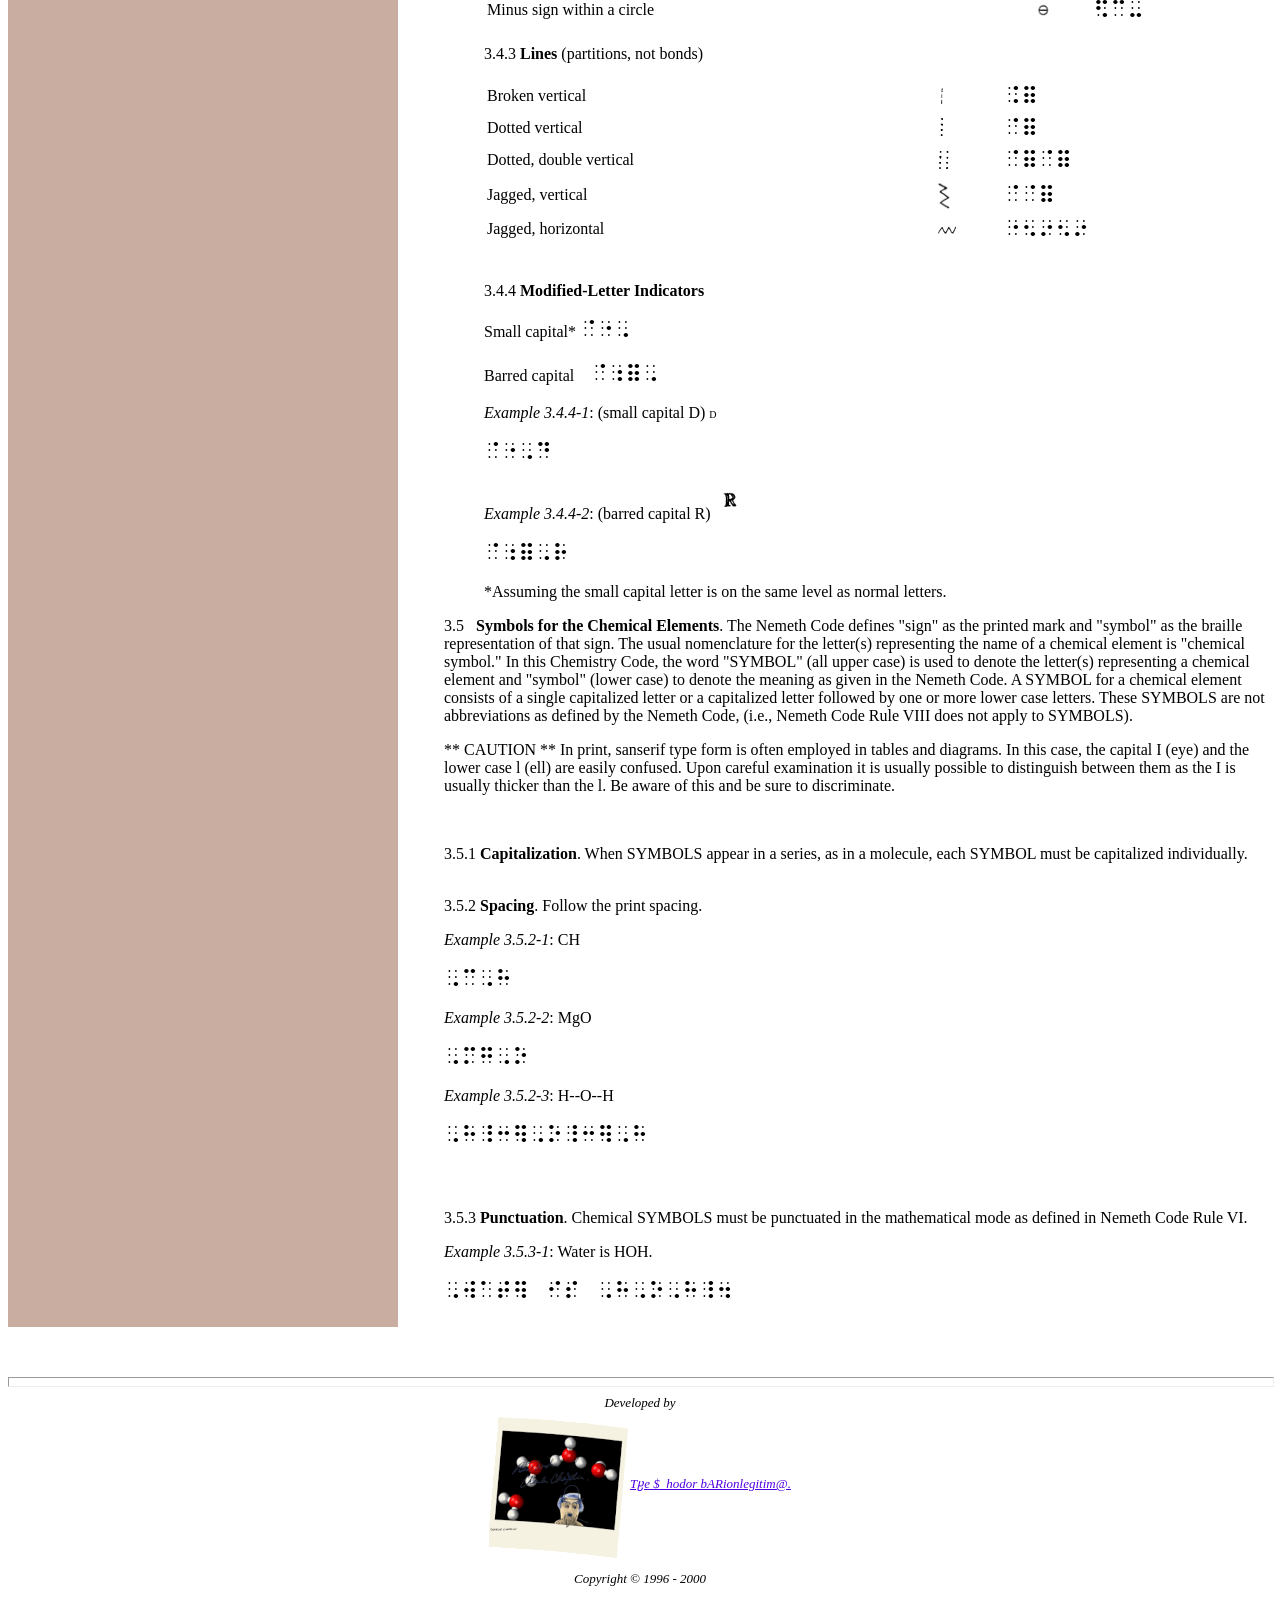
<file: chemistry/rule03.html>
<HTML>
<!-- START Page HTML Specs. -->

<HEAD><meta http-equiv=Content-Type content='text/html; charset=UTF-8'>
<TITLE>Braille Code of Chemical Notation 1997</TITLE><!-- Fav and touch icons --><link rel="shortcut icon" href="img/favicon.png"><link rel="stylesheet" type="text/css" href="font.css"/>


</HEAD><BODY TEXT="#000000" BGCOLOR="#FFFFFF" LINK="#5000E0" ALINK="#FF0000" VLINK="#801070"><!-- BEGIN BODY HEADER SECTION --> 
<!-- START Page  -->

<!-- START Left side of table -->
<CENTER>
<TABLE BORDER=0 WIDTH=100% CELLSPACING=0 CELLPADDING=3>


 <TR> <TD ALIGN=LEFT WIDTH="10%" VALIGN=TOP BGCOLOR="#caada1"> 
<!-- START Side Menu --> 

 <CENTER>

 <h4 align=center>Braille Code of<br>Chemical Notation<br>1997</h4><hr>
 <A HREF="index.html" tppabs="http://www.brl.org/chemistry/index.html" >Home</A><p> <a href="toc.html" tppabs="http://www.brl.org/chemistry/toc.html">Index</a><p> <a HREF="javascript:if(confirm('http://www.brl.org/chemistry/search.html  \n\nThis file was not retrieved , because the server reports that this file cannot be found.  \n\nDo you want to open it from the server?'))window.location='http://www.brl.org/chemistry/search.html'" tppabs="http://www.brl.org/chemistry/search.html" >Search Chemistry</A> </center><p> 
<HR ALIGN=CENTER SIZE=1 WIDTH=125> 
<center><B>Rules</B></CENTER>

<LI> <A HREF="rule01.html" tppabs="http://www.brl.org/chemistry/rule01.html">1.  Braille Indicators</A><BR>
<LI> <A HREF="rule02.html" tppabs="http://www.brl.org/chemistry/rule02.html">2.  General Format</A><BR>
<LI> <A HREF="rule03.html" tppabs="http://www.brl.org/chemistry/rule03.html">3.  Signs and Symbols</A><BR>
<LI> <A HREF="rule04.html" tppabs="http://www.brl.org/chemistry/rule04.html">4.  Formulas/Equations</A><BR>
<LI> <A HREF="rule05.html" tppabs="http://www.brl.org/chemistry/rule05.html">5.  Labels</A><BR>
<LI> <A HREF="rule06.html" tppabs="http://www.brl.org/chemistry/rule06.html">6. Type Forms</A><BR>
<LI> <A HREF="rule07.html" tppabs="http://www.brl.org/chemistry/rule07.html">7. Super/Subscripts</A><BR>
<LI> <A HREF="rule08.html" tppabs="http://www.brl.org/chemistry/rule08.html">8. Names</A><BR>
<LI> <A HREF="rule09.html" tppabs="http://www.brl.org/chemistry/rule09.html">9.  Abbreviations</A><hr>
<LI> <A HREF="symbols.html" tppabs="http://www.brl.org/chemistry/symbols.html">Index of Symbols</A><BR>
<LI> <A HREF="toc.html" tppabs="http://www.brl.org/chemistry/toc.html">Index</A>
<HR ALIGN=CENTER SIZE=1 WIDTH=125> 
<center><B>BRL Courses</B></CENTER>
<A HREF="https://aibolem.github.io/elliard/codes/schedule.html">BRL: Specialized Codes Course ⠠⠠⠃⠗⠇⠒⠀⠠⠎⠏⠑⠉⠊⠁⠇⠊⠵⠫⠀⠠⠉⠕⠙⠑⠎⠀⠠⠉⠳⠗⠎⠑</A><BR>

<HR ALIGN=CENTER SIZE=1 WIDTH=125> 
<center><B>BRL Reference Desk</B></CENTER>
<A HREF="https://barionleg.github.io/dbRAIllE_Y_AW/index.html">DB'mе₽минаЛ'Б₽АйЛЬ A₽p ⠙⠃⠀⠠⠞⠻⠍⠔⠁⠇⠀⠠⠃⠗⠇</A><BR>
<HR ALIGN=CENTER SIZE=1 WIDTH=125> 
<center><B>Other Resources</B></CENTER>
<A HREF="mailto:MOCKBARussi@YA.Ru">Contact instructor</A><BR>

<HR ALIGN=CENTER SIZE=1 WIDTH=125>  
<center><B>Other Links</B></CENTER>
<a href="credits.html">Credits</a><br>
</SMALL>
<HR ALIGN=CENTER SIZE=1 WIDTH=125> 


</TD></center>
<!-- END Side Menu -->
<!-- END Left side of table -->
<TD VALIGN=TOP ALIGN=CENTER>
<!-- START Right side of table -->
<table>
<tr><td>

<!-- BEGIN MAIN BODY SECTION -->
	                           <div id="google_translate_element"></div>

<script type="text/javascript">
function googleTranslateElementInit() {
  new google.translate.TranslateElement({pageLanguage: 'en'}, 'google_translate_element');
}
</script>

<script type="text/javascript" src="//translate.google.com/translate_a/element.js?cb=googleTranslateElementInit"></script>

<p>©hoose LANGUAGE</p><p><A href="http://barionleg.github.io/froide">bArd fr©Ide</A></br><p/>

<h1 align=center>3 CHEMICAL SIGNS AND SYMBOLS</h1><hr>

<ol>
<a name="3.1">3.1</a> &nbsp;&nbsp; <b>Chemical Arrows.</b>  The braille representation of arrows listed below must be used in place of the ones listed in the Nemeth Code.  All other arrows must be transcribed as required by the Nemeth Code.
</ol>

<table width=100%>

<tr>
<td>Up-pointing <br> Regular</td>
<td><img src="gifs/31a.gif" tppabs="http://www.brl.org/chemistry/gifs/31a.gif" width=15 height=30></td>
<td><font face="SimBraille" size=5> $< </font></td>
</tr>

<tr>
<td>Boldface</td>
<td><img src="gifs/31b.gif" tppabs="http://www.brl.org/chemistry/gifs/31b.gif" width=15 height=30></td>
<td><font face="SimBraille" size=5> $_< </font></td>
</tr>

<tr>
<td>Down-pointing <br> Regular</td>
<td><img src="gifs/31c.gif" tppabs="http://www.brl.org/chemistry/gifs/31c.gif" width=15 height=30></td>
<td><font face="SimBraille" size=5> $% </font></td>
</tr>

<tr>
<td>Boldface</td>
<td><img src="gifs/31d.gif" tppabs="http://www.brl.org/chemistry/gifs/31d.gif" width=15 height=30></td>
<td><font face="SimBraille" size=5> $_% </font></td>
</tr>

<tr>
<td>Bold up-pointing followed <br> by regular down-pointing</td>
<td><img src="gifs/31e.gif" tppabs="http://www.brl.org/chemistry/gifs/31e.gif" width=30 height=20></td>
<td><font face="SimBraille" size=5> $_<"% </font></td>
</tr>

<tr>
<td>Regular up-pointing followed <br> by bold down-pointing</td>
<td><img src="gifs/31f.gif" tppabs="http://www.brl.org/chemistry/gifs/31f.gif" width=30 height=20></td>
<td><font face="SimBraille" size=5> $<"_% </font></td>
</tr>

<tr>
<td>Regular up-pointing followed <br> by regular down-pointing</td>
<td><img src="gifs/31g.gif" tppabs="http://www.brl.org/chemistry/gifs/31g.gif" width=30 height=30></td>
<td><font face="SimBraille" size=5> $<"% </font></td>
</tr>

<tr>
<td>Vertical or oblique dipole <br> Up-pointing</td>
<td><img src="gifs/31h.gif" tppabs="http://www.brl.org/chemistry/gifs/31h.gif" width=80 height=20></td>
<td><font face="SimBraille" size=5> $+< </font></td>
</tr>

<tr>
<td>Down-pointing</td>
<td><img src="gifs/31i.gif" tppabs="http://www.brl.org/chemistry/gifs/31i.gif" width=80 height=20></td>
<td><font face="SimBraille" size=5> $+% </font></td>
</tr>

<tr>
<td>Half-barb up-pointing followed <Br> by half barb down-pointing</td>
<td><img src="gifs/31j.gif" tppabs="http://www.brl.org/chemistry/gifs/31j.gif" width=30 height=30></td>
<td><font face="SimBraille" size=5> $@<",% </font></td>
</tr>


<tr>
<td>Horizontal <br> Dipole, right-pointing</td>
<td><img src="gifs/31k.gif" tppabs="http://www.brl.org/chemistry/gifs/31k.gif" width=120 height=20></td>
<td><font face="SimBraille" size=5> $+3o </font></td>
</tr>

<tr>
<td>Dipole, left-pointing</td>
<td><img src="gifs/31l.gif" tppabs="http://www.brl.org/chemistry/gifs/31l.gif" width=120 height=20></td>
<td><font face="SimBraille" size=5> $[3# </font></td>
</tr>

<tr>
<td>Crossed arrow</td>
<td><img src="gifs/31m.gif" tppabs="http://www.brl.org/chemistry/gifs/31m.gif" width=60 height=30></td>
<td><font face="SimBraille" size=5> /$[3o </font></td>
</tr>

</table>

<a name="3.2">3.2</a>  <b>Bonds</b><br>
<ul><b><a name="3.2.1">3.2.1</a> Electron Dots</b></ul>
<table>
<tr>
<td align=left>Single regular</td>
<td align=center><b>.</b></td>
<td align=right><FONT face="SimBraille" size=5>*</font></td>
</tr>
<tr>
<td align=left>Single bold or hollow</td>
<td align=center><img src="gifs/321b.gif" tppabs="http://www.brl.org/chemistry/gifs/321b.gif" width=30></td>
<td align=right><FONT face="SimBraille" size=5>/</font></td>
</tr>
<tr>
<td align=left>Small x</td>
<td align=center><FONT SIZE="-1">x</FONT></td>
<td align=right><FONT face="SimBraille" size=5>x</font></td>
</tr>
<tr>
<td align=left>Pair, regular</td>
<td align=center>:&nbsp;&nbsp;&uml;</td>
<td align=right><FONT face="SimBraille" size=5>?</font></td>
</tr>
<tr>
<td align=left>Pair, hollow or bold</td>
<td align=center><img src="gifs/321e.gif" tppabs="http://www.brl.org/chemistry/gifs/321e.gif" width=50></td>
<td align=right><FONT face="SimBraille" size=5>#</font></td>
</tr>
<tr>
<td align=left>Pair, x's</td>
<td align=center><img src="gifs/321f.gif" tppabs="http://www.brl.org/chemistry/gifs/321f.gif" width=50></td>
<td align=right><FONT face="SimBraille" size=5>[</font></td>
</tr>
<tr>
<td align=left>Pair, right or upper bold or hollow,<br> left or lower regular</td>
<td align=center><img src="gifs/321g.gif" tppabs="http://www.brl.org/chemistry/gifs/321g.gif" width=50></td>
<td align=right><FONT face="SimBraille" size=5>]</font></td>
</tr>
<tr>
<td align=left>Pair, right or upper x, left or <br>lower regular</td>
<td align=center><img src="gifs/321h.gif" tppabs="http://www.brl.org/chemistry/gifs/321h.gif" width=50 height=30></td>
<td align=right><FONT face="SimBraille" size=5>%</font></td>
</tr>
<tr>
<td align=left>Pair, right or upper regular, left or <br>lower bold or hollow</td>
<td align=center><img src="gifs/321i.gif" tppabs="http://www.brl.org/chemistry/gifs/321i.gif" width=50></td>
<td align=right><FONT face="SimBraille" size=5>&</font></td>
</tr>
<tr>
<td align=left>Pair, right or upper regular, <br>left or lower x</td>
<td align=center><img src="gifs/321j.gif" tppabs="http://www.brl.org/chemistry/gifs/321j.gif" width=60 height=30></td>
<td align=right><FONT face="SimBraille" size=5>$</font></td>
</tr>
<tr>
<td align=left>Pair, right or upper bold or hollow, <br>left or lower x</td>
<td align=center><img src="gifs/321k.gif" tppabs="http://www.brl.org/chemistry/gifs/321k.gif" width=50></td>
<td align=right><FONT face="SimBraille" size=5>:</font></td>
</tr>
<tr>
<td align=left>Pair, right or upper x, left or <Br>lower bold or hollow</td>
<td align=center><img src="gifs/321l.gif" tppabs="http://www.brl.org/chemistry/gifs/321l.gif" width=50></td>
<td align=right><FONT face="SimBraille" size=5>></font></td>
</tr>
<tr>
<td align=left>Triplet (three pairs of regular <br>electron dots)</td>
<td align=center><FONT face="SimBraille" size=4>=</font>&nbsp;
<FONT SIZE="-1">or</FONT>&nbsp;<img src="gifs/321m.gif" tppabs="http://www.brl.org/chemistry/gifs/321m.gif" width=20></td>
<td align=right><FONT face="SimBraille" size=5>\</font></td>
</tr>
<tr>
<td align=left>Other triplets<br>
<ol>Insert dots 46 before a pair shown horizontally <br>in the list above to indicate that the arrangement<br> is a triplet.  For example:</td>
<td align=center><img src="gifs/321n.gif" tppabs="http://www.brl.org/chemistry/gifs/321n.gif" width=20></td>
<td align=right><FONT face="SimBraille" size=5>.%</font></td>
</tr>
</table>

</ol>
<ol><a name="3.2.2">3.2.2</a>&nbsp;&nbsp;<b>Horizontal</b> (including indicators)<br><br></ol>
<table width=500>
<tr>
<td align=left>Single</td>
<td align=center><s><img src="gifs/322a.gif" tppabs="http://www.brl.org/chemistry/gifs/322a.gif" width=15 height=15></s></td>
<td align=right><FONT face="SimBraille" size=5>_3]</font></td>
</tr>
<tr>
<td align=left>Double</td>
<td align=center><img src="gifs/322b.gif" tppabs="http://www.brl.org/chemistry/gifs/322b.gif" width=15 height=15></td>
<td align=right><FONT face="SimBraille" size=5>_7]</font></td>
</tr>
<tr>
<td align=left>Triple</td>
<td align=center><img src="gifs/322c.gif" tppabs="http://www.brl.org/chemistry/gifs/322c.gif" width=15 height=13></td>
<td align=right><FONT face="SimBraille" size=5>_=]</font></td>
</tr>
<tr>
<td align=left>Arrow, right-pointing</td>
<td align=center><img src="gifs/322d.gif" tppabs="http://www.brl.org/chemistry/gifs/322d.gif" width=20 height=15></td>
<td align=right><FONT face="SimBraille" size=5>_3o]</font></td>
</tr>
<tr>
<td align=left>Arrow, left-pointing</td>
<td align=center><img src="gifs/322e.gif" tppabs="http://www.brl.org/chemistry/gifs/322e.gif" width=20 height=15></td>
<td align=right><FONT face="SimBraille" size=5>_[3]</font></td>
</tr>
<tr>
<td align=left>Barred</td>
<td align=center><img src="gifs/322f.gif" tppabs="http://www.brl.org/chemistry/gifs/322f.gif" width=50 height=15></td>
<td align=right><FONT face="SimBraille" size=5>_\]</font></td>
</tr>
<tr>
<td align=left>Bold</td>
<td align=center><img src="gifs/322g.gif" tppabs="http://www.brl.org/chemistry/gifs/322g.gif" width=50 height=15></td>
<td align=right><FONT face="SimBraille" size=5>_g]</font></td>
</tr>
<tr>
<td align=left>Broken</td>
<td align=center><img src="gifs/322h.gif" tppabs="http://www.brl.org/chemistry/gifs/322h.gif" width=50 height=15></td>
<td align=right><FONT face="SimBraille" size=5>_2]</font></td>
</tr>
<tr>
<td align=left>Dotted</td>
<td align=center><img src="gifs/322i.gif" tppabs="http://www.brl.org/chemistry/gifs/322i.gif" width=50 height=10></td>
<td align=right><FONT face="SimBraille" size=5>_1]</font></td>
</tr>
<tr>
<td align=left>Jagged, single</td>
<td align=center><img src="gifs/322j.gif" tppabs="http://www.brl.org/chemistry/gifs/322j.gif" width=50 height=30></td>
<td align=right><FONT face="SimBraille" size=5>_e]</font></td>
</tr>
<tr>
<td align=left>Jagged, double</td>
<td align=center><img src="gifs/322k.gif" tppabs="http://www.brl.org/chemistry/gifs/322k.gif" width=50 height=30></td>
<td align=right><FONT face="SimBraille" size=5>_ei]</font></td>
</tr>
<tr>
<td align=left>Wavy, single</td>
<td align=center><img src="gifs/322l.gif" tppabs="http://www.brl.org/chemistry/gifs/322l.gif" width=50 height=30></td>
<td align=right><FONT face="SimBraille" size=5>_9]</font></td>
</tr>
<tr>
<td align=left>Wavy, double</td>
<td align=center><img src="gifs/322m.gif" tppabs="http://www.brl.org/chemistry/gifs/322m.gif" width=50 height=30></td>
<td align=right><FONT face="SimBraille" size=5>_95]</font></td>
</tr>
</table></b><br><br></b><br><br>

<ol><a name="3.2.3">3.2.3</a> <b>Oblique

<table width=500>
<tr>
<td align=left>Lower left to upper right</td>
<td align=center><img src="gifs/323a.gif" tppabs="http://www.brl.org/chemistry/gifs/323a.gif" width=30 height=30></td>
<td align=right><FONT face="SimBraille" size=5>_/</font></td>
</tr>
<tr>
<td align=left>Lower left to upper right, double</td>
<td align=center><img src="gifs/323b.gif" tppabs="http://www.brl.org/chemistry/gifs/323b.gif" width=30 height=30></td>
<td align=right><FONT face="SimBraille" size=5>_//</font></td>
</tr>
<tr>
<td align=left>Upper left to lower right</td>
<td align=center><img src="gifs/323c.gif" tppabs="http://www.brl.org/chemistry/gifs/323c.gif" width=30 height=30></td>
<td align=right><FONT face="SimBraille" size=5>_*</font></td>
</tr>
<tr>
<td align=left>Upper left to lower right, double</td>
<td align=center><img src="gifs/323d.gif" tppabs="http://www.brl.org/chemistry/gifs/323d.gif" width=30 height=30></td>
<td align=right><FONT face="SimBraille" size=5>_**</font></td>
</tr>
<tr>
<td align=left>Arrow, lower left to upper right</td>
<td align=center><img src="gifs/323e.gif" tppabs="http://www.brl.org/chemistry/gifs/323e.gif" width=30 height=30></td>
<td align=right><FONT face="SimBraille" size=5>_/<</font></td>
</tr>
<tr>
<td align=left>Arrow, lower right to upper left</td>
<td align=center><img src="gifs/323f.gif" tppabs="http://www.brl.org/chemistry/gifs/323f.gif" width=30 height=30></td>
<td align=right><FONT face="SimBraille" size=5>_*<</font></td>
</tr>
<tr>
<td align=left>Arrow,, upper left to lower right</td>
<td align=center><img src="gifs/323g.gif" tppabs="http://www.brl.org/chemistry/gifs/323g.gif" width=30 height=30></td>
<td align=right><FONT face="SimBraille" size=5>_*%</font></td>
</tr>
<tr>
<td align=left>Arrow, upper right to lower left</td>
<td align=center><img src="gifs/323h.gif" tppabs="http://www.brl.org/chemistry/gifs/323h.gif" width=30 height=30></td>
<td align=right><FONT face="SimBraille" size=5>_/%</font></td>
</tr>
<tr>
<td align=left>Broken, lower left to upper right</td>
<td align=center><img src="gifs/323i.gif" tppabs="http://www.brl.org/chemistry/gifs/323i.gif" width=30 height=30></td>
<td align=right><FONT face="SimBraille" size=5>_2/</font></td>
</tr>
<tr>
<td align=left>Broken, upper left to lower right</td>
<td align=center><img src="gifs/323j.gif" tppabs="http://www.brl.org/chemistry/gifs/323j.gif" width=30 height=30></td>
<td align=right><FONT face="SimBraille" size=5>_2*</font></td>
</tr>
<tr>
<td align=left>Dotted, lower left to upper right</td>
<td align=center><img src="gifs/323k.gif" tppabs="http://www.brl.org/chemistry/gifs/323k.gif" width=30 height=30></td>
<td align=right><FONT face="SimBraille" size=5>_1/</font></td>
</tr>
<tr>
<td align=left>Dotted, upper left to lower right</td>
<td align=center><img src="gifs/323l.gif" tppabs="http://www.brl.org/chemistry/gifs/323l.gif" width=30 height=30></td>
<td align=right><FONT face="SimBraille" size=5>_1*</font></td>
</tr>
<tr>
<td align=left>Barred, lower left to upper right</td>
<td align=center><img src="gifs/323m.gif" tppabs="http://www.brl.org/chemistry/gifs/323m.gif" width=30 height=30></td>
<td align=right><FONT face="SimBraille" size=5>_x/</font></td>
</tr>
<tr>
<td align=left>Barred, upper left to lower right</td>
<td align=center><img src="gifs/323n.gif" tppabs="http://www.brl.org/chemistry/gifs/323n.gif" width=30 height=30></td>
<td align=right><FONT face="SimBraille" size=5>_x*</font></td>
</tr>
</table>












<FONT face="SimBraille" SIZE=5><B>Bonds, </B>cont.<p></b></b>
<a name="3.2.4">3.2.4</a>  <B>Vertical</B><p>
  <table width=100%>
  <tr>
  <td>Single</td>
  <td>|</td>
  <td><font face="simbraille" size=5>_</font></td>
  </tr>
  <tr>
  <td>Double</td>
  <td>||</td>
  <td><FONT face="SimBraille" SIZE=5>__</td>
  </tr>
  <tr>
  <td>Triple</td>
  <td>|||</td>        
  <td><FONT face="SimBraille" SIZE=5>___</td>
  </tr>
  <tr>
  <td>Arrow, up-pointing</td>
  <td><img src="gifs/324d.gif" tppabs="http://www.brl.org/chemistry/gifs/324d.gif" width=15></td>
  <td><FONT face="SimBraille" SIZE=5>_&lt;</td>
  </tr>
  <tr>
  <td>Arrow, down-pointing</td>
  <td><img src="gifs/324e.gif" tppabs="http://www.brl.org/chemistry/gifs/324e.gif" width=15></td>
  <td><FONT face="SimBraille" SIZE=5>_%</td>
  </tr>
  <tr>
  <td>Barred</td>
  <td><img src="gifs/324f.gif" tppabs="http://www.brl.org/chemistry/gifs/324f.gif" width=20></td>
  <td><FONT face="SimBraille" SIZE=5>_x</td>
  </tr>
  <tr>
  <td>Bold</td>
  <td><img src="gifs/324g.gif" tppabs="http://www.brl.org/chemistry/gifs/324g.gif" width=10></td>
  <td><FONT face="SimBraille" SIZE=5>_g</td>
  </tr>
  <tr>
  <td>Broken</td>
  <td><img src="gifs/324h.gif" tppabs="http://www.brl.org/chemistry/gifs/324h.gif" width=15></td>
  <td><FONT face="SimBraille" SIZE=5>_2</td>
  </tr>
  <tr>
  <td>Dotted</td>
  <td><img src="gifs/324i.gif" tppabs="http://www.brl.org/chemistry/gifs/324i.gif" width=15></td>
  <td><FONT face="SimBraille" SIZE=5>_1</td>
  </tr>
  <tr>
  <td>Jagged, single</td>
  <td><img src="gifs/324j.gif" tppabs="http://www.brl.org/chemistry/gifs/324j.gif" width=20></td>
  <td><FONT face="SimBraille" SIZE=5>_e</td>
  </tr>
  <tr>
  <td>Jagged, double</td>
  <td><img src="gifs/324k.gif" tppabs="http://www.brl.org/chemistry/gifs/324k.gif" width=25></td>
  <td><FONT face="SimBraille" SIZE=5>_ei</td>
  </tr>
  <tr>
  <td>Wavy, single</td>
  <td><img src="gifs/324l.gif" tppabs="http://www.brl.org/chemistry/gifs/324l.gif" width=15></td>
  <td><FONT face="SimBraille" SIZE=5>_9</td>
  </tr>
  <tr>
  <td>Wavy, double</td>
  <td><img src="gifs/324m.gif" tppabs="http://www.brl.org/chemistry/gifs/324m.gif" width=20></td>
  <td><FONT face="SimBraille" SIZE=5>_95</td>
  </tr>
  </table>



<br><br>

 <a name="3.2.5">3.2.5</a>  <B>Wedges, Vertical or Oblique</B><p>
  <table width=100%>
  <tr>
  <td>Down-pointing, normal outline</td>
  <td><img src="gifs/325a.gif" tppabs="http://www.brl.org/chemistry/gifs/325a.gif" width=25></td>
  <td><FONT face="SimBraille" SIZE=5>_m</td>
  </tr>
  <tr>
  <td>Up-pointing, normal outline</td>
  <td><img src="gifs/325b.gif" tppabs="http://www.brl.org/chemistry/gifs/325b.gif" width=30></td>
  <td><FONT face="SimBraille" SIZE=5> _u</td>
  </tr>
  <tr>
  <td>Down-pointing, filled in</td>
  <td><img src="gifs/325c.gif" tppabs="http://www.brl.org/chemistry/gifs/325c.gif" width=30></td>
  <td><FONT face="SimBraille" SIZE=5> _p </td>
  </tr>
  <tr>
  <td>Up-pointing, filled in</td>
  <td><img src="gifs/325d.gif" tppabs="http://www.brl.org/chemistry/gifs/325d.gif" width=30></td>
  <td><FONT face="SimBraille" SIZE=5> _v</td>
  </tr>
  <tr>
  <td>Down-pointing, dotted outline</td>
  <td><img src="gifs/325e.gif" tppabs="http://www.brl.org/chemistry/gifs/325e.gif" width=30></td>
  <td><FONT face="SimBraille" SIZE=5> _1m</td>
  </tr>
  <tr>
  <td>Up-pointing, dotted outline</td>
  <td><img src="gifs/325f.gif" tppabs="http://www.brl.org/chemistry/gifs/325f.gif" width=30></td>
  <td><FONT face="SimBraille" SIZE=5> _1u</td>
  </tr>
  <tr>
  <td>Down-pointing, dashed outline</td>
  <td><img src="gifs/325g.gif" tppabs="http://www.brl.org/chemistry/gifs/325g.gif" width=30></td>
  <td><FONT face="SimBraille" SIZE=5> _2m</td>
  </tr>
  <tr>
  <td>Up-pointing, dashed outline</td>
  <td><img src="gifs/325h.gif" tppabs="http://www.brl.org/chemistry/gifs/325h.gif" width=30></td>
  <td><FONT face="SimBraille" SIZE=5> _2u</td>
  </tr>
  <tr>
  <td>Down-pointing, barred</td>
  <td><img src="gifs/325i.gif" tppabs="http://www.brl.org/chemistry/gifs/325i.gif" width=30></td>
  <td><FONT face="SimBraille" SIZE=5> _xm</td>
  </tr>
  <tr>
  <td>Up-pointing, barred</td>
  <td><img src="gifs/325j.gif" tppabs="http://www.brl.org/chemistry/gifs/325j.gif" width=30></td>
  <td><FONT face="SimBraille" SIZE=5> _xu</td>
  </tr>
  </table>

<br><br>
 <a name="3.2.6">3.2.6</a>  <B>Wedges, Horizontal</B> (including indicators)<p>
 <table width=100%>
 <tr>
 <td>Right-pointing, normal outline</td>
 <td><img src="gifs/326a.gif" tppabs="http://www.brl.org/chemistry/gifs/326a.gif" width=50></td>
 <td><FONT face="SimBraille" SIZE=5>_o]</td>
 </tr>
 <tr>
 <td>Left-pointing, normal outline</td>
 <td><img src="gifs/326b.gif" tppabs="http://www.brl.org/chemistry/gifs/326b.gif" width=50></td>
 <td><FONT face="SimBraille" SIZE=5>_[]</td>
 </tr>
 <tr>
 <td>Right-pointing, filled in</td>
 <td><img src="gifs/326c.gif" tppabs="http://www.brl.org/chemistry/gifs/326c.gif" width=50></td>
 <td><FONT face="SimBraille" SIZE=5>_r]</td>
 </tr>
 <tr>
 <td>Left-pointing, filled in</td>
 <td><img src="gifs/326d.gif" tppabs="http://www.brl.org/chemistry/gifs/326d.gif" width=50></td>
 <td><FONT face="SimBraille" SIZE=5>_w]</td>
 </tr>
 <tr>
 <td>Right-pointing, dotted outline</td>
 <td><img src="gifs/326e.gif" tppabs="http://www.brl.org/chemistry/gifs/326e.gif" width=50></td>
 <td><FONT face="SimBraille" SIZE=5>_1o]</td>
 </tr>
 <tr>
 <td>Left-pointing, dotted outline</td>
 <td><img src="gifs/326f.gif" tppabs="http://www.brl.org/chemistry/gifs/326f.gif" width=50></td>
 <td><FONT face="SimBraille" SIZE=5>_1[]</td>
 </tr>
 <tr>
 <td>Right-pointing, dashed outline</td>
 <td><img src="gifs/326g.gif" tppabs="http://www.brl.org/chemistry/gifs/326g.gif" width=50></td>
 <td><FONT face="SimBraille" SIZE=5>_2o]</td>
 </tr>
 <tr>
 <td>Left-pointing, dashed outline</td>
 <td><img src="gifs/326h.gif" tppabs="http://www.brl.org/chemistry/gifs/326h.gif" width=50></td>
 <td><FONT face="SimBraille" SIZE=5>_2[]</td>
 </tr>
 <tr>
 <td>Right-pointing, barred</td>
 <td><img src="gifs/326i.gif" tppabs="http://www.brl.org/chemistry/gifs/326i.gif" width=50></td>
 <td><FONT face="SimBraille" SIZE=5>_|o]</td>
 </tr>
 <tr>
 <td>Left-pointing, barred</td>
 <td><img src="gifs/326j.gif" tppabs="http://www.brl.org/chemistry/gifs/326j.gif" width=50></td>
 <td><FONT face="SimBraille" SIZE=5>_|[]</td>
 </tr>
 </table>
<BR><br>
</FONT><a name="3.3">3.3</a> <B>Ring Structures</B><p>
 
 
 Vertices  (this two-celled symbol represents  <BR>
  <U>any</U> <U>unlabeled</U> vertex)<p>
 <img src="gifs/33a.gif" tppabs="http://www.brl.org/chemistry/gifs/33a.gif" width=300>
      &nbsp;&nbsp;&nbsp;&nbsp;&nbsp;&nbsp;&nbsp;&nbsp;&nbsp;&nbsp;&nbsp;&nbsp;&nbsp;&nbsp;&nbsp;&nbsp;      <FONT face="SimBraille" SIZE=5 align=absright>[o<p>
<BR>
 </FONT><BR>
 
 Circle (broken outline)<BR>

          &nbsp;&nbsp;&nbsp;&nbsp;&nbsp;&nbsp;&nbsp;&nbsp;&nbsp;&nbsp;&nbsp;&nbsp; &nbsp;&nbsp;&nbsp;&nbsp; &nbsp;&nbsp;&nbsp;&nbsp;&nbsp;&nbsp;&nbsp;&nbsp;&nbsp;&nbsp;&nbsp;&nbsp;&nbsp;&nbsp;&nbsp;&nbsp;<img src="gifs/33b.gif" tppabs="http://www.brl.org/chemistry/gifs/33b.gif" width=100>&nbsp;&nbsp;&nbsp;&nbsp;&nbsp;&nbsp;&nbsp;&nbsp;&nbsp;&nbsp;&nbsp;&nbsp;&nbsp;&nbsp;&nbsp;&nbsp;&nbsp;&nbsp;&nbsp;&nbsp;&nbsp;&nbsp;&nbsp;&nbsp;&nbsp;&nbsp;&nbsp;&nbsp;&nbsp;&nbsp;&nbsp;&nbsp;&nbsp;&nbsp;&nbsp;&nbsp;&nbsp;&nbsp;&nbsp;&nbsp;&nbsp;&nbsp;&nbsp;&nbsp;&nbsp;&nbsp;&nbsp;&nbsp;<FONT face="SimBraille" SIZE=5 align=absright>$bc<p>
<p>
<BR>
 </FONT>Hexagon (broken outline)<BR>
&nbsp;&nbsp;&nbsp;&nbsp;&nbsp;&nbsp;&nbsp;&nbsp;&nbsp;&nbsp;&nbsp;&nbsp;&nbsp;&nbsp;&nbsp;&nbsp;&nbsp;&nbsp;&nbsp;&nbsp;&nbsp;&nbsp;&nbsp;&nbsp;&nbsp;&nbsp;&nbsp;&nbsp;&nbsp;&nbsp;&nbsp;&nbsp;<img src="gifs/33c.gif" tppabs="http://www.brl.org/chemistry/gifs/33c.gif" width=100>
 
 &nbsp;&nbsp;&nbsp;&nbsp;&nbsp;&nbsp;&nbsp;&nbsp;&nbsp;&nbsp;&nbsp;&nbsp;&nbsp;&nbsp;&nbsp;&nbsp;&nbsp;&nbsp;&nbsp;&nbsp;&nbsp;&nbsp;&nbsp;&nbsp;&nbsp;&nbsp;&nbsp;&nbsp;&nbsp;&nbsp;&nbsp;&nbsp;&nbsp;&nbsp;&nbsp;&nbsp;&nbsp;&nbsp;&nbsp;&nbsp;&nbsp;&nbsp;&nbsp;&nbsp;&nbsp;&nbsp;&nbsp;&nbsp;           <FONT face="SimBraille" SIZE=5 align=absright>$b6<p>
<BR>
</FONT><BR>


<a name="3.4">3.4</a> <B>Miscellaneous Symbols and Indicators</B><p>
 <ul><a name="3.4.1">3.4.1</a>  <B>Chemical Period</B> 
 <BR>
</P>
<P> </FONT><a name="3.4.2">3.4.2</a>  <B>Modifiers</B>.  These symbols are to be used as spatial modifiers only.  In linear expressions, the full construct of the Nemeth Code must be used. (See Examples 5.3.1-9 and 7.2-3.)<BR>
</P>
<br><br>
<table width=100%>
<tr>
<td>Crossed O</td>
<td><img src="gifs/342a.gif" tppabs="http://www.brl.org/chemistry/gifs/342a.gif" width=15></td>
<td><FONT face="SimBraille" SIZE=5>@.o</td>
</tr>
<tr>
<td>Plus sign within a circle</td>
<td><img src="gifs/342b.gif" tppabs="http://www.brl.org/chemistry/gifs/342b.gif" width=15></td>
<td><FONT face="SimBraille" SIZE=5>$c+</td>
</tr>
<tr>
<td>Minus sign within a circle</td>
<td><img src="gifs/342c.gif" tppabs="http://www.brl.org/chemistry/gifs/342c.gif" width=15></td>
<td><FONT face="SimBraille" SIZE=5>$c-</td>
</tr>
</table>
<BR>
 
 <a name="3.4.3">3.4.3</a>  <B>Lines</B>  (partitions, not bonds)<p>
 
 <table width=100%>
 <tr>
 <td>Broken vertical</td>
 <td><img src="gifs/343a.gif" tppabs="http://www.brl.org/chemistry/gifs/343a.gif" width=10></td>
 <td><FONT face="SimBraille" SIZE=5>.|</td>
 </tr>
 <tr>
 <td>Dotted vertical</td>
 <td><img src="gifs/343b.gif" tppabs="http://www.brl.org/chemistry/gifs/343b.gif" width=10></td>
 <td><FONT face="SimBraille" SIZE=5>@|<p></td>
 </tr>
 <tr>
 <td>Dotted, double vertical</td>
 <td><img src="gifs/343c.gif" tppabs="http://www.brl.org/chemistry/gifs/343c.gif" width=15></td>
 <td><FONT face="SimBraille" SIZE=5> @|@|</td>
 </tr>
 <tr>
 <td>Jagged, vertical</td>
 <td><img src="gifs/343d.gif" tppabs="http://www.brl.org/chemistry/gifs/343d.gif" width=15></td>
 <td><FONT face="SimBraille" SIZE=5>@@|</td>
 </tr>
 <tr>
 <td>Jagged, horizontal</td>
 <td><img src="gifs/343e.gif" tppabs="http://www.brl.org/chemistry/gifs/343e.gif" width=20></td>
 <td><FONT face="SimBraille" SIZE=5>&quot;5959</td>
 </tr>
 </table><br><br>
 <a name="3.4.4">3.4.4</a>  <B>Modified-Letter Indicators</B><p>
  Small capital*        <FONT face="SimBraille" SIZE=5>@&quot;,<p>
  </FONT>Barred capital<FONT face="SimBraille" SIZE=5>       @;|,<p>
  </FONT><I>Example 3.4.4-1</I>:  (small capital D) <FONT SIZE=1>D</FONT><p>
  <FONT face="simbraille" SIZE=5>@&quot;,d<p>
  </FONT><I>Example 3.4.4-2</I>:  (barred capital R) <img src="gifs/3442.gif" tppabs="http://www.brl.org/chemistry/gifs/3442.gif" width=30> <p>
  <FONT face="SimBraille" SIZE=5>@;|,r<p>
 </FONT>*Assuming the small capital letter is on the same level as normal letters.<p>

</ul>
</P>
<P><a name="3.5">3.5</a> &nbsp;&nbsp;<B>Symbols for the Chemical Elements</B>.  The Nemeth Code defines &quot;sign&quot; as the printed mark and &quot;symbol&quot; as the braille representation of that sign.  The usual nomenclature for the letter(s) representing the name of a chemical element is &quot;chemical symbol.&quot;  In this Chemistry Code, the word &quot;SYMBOL&quot; (all upper case) is used to denote the letter(s) representing a chemical element and &quot;symbol&quot; (lower case) to denote the meaning as given in the Nemeth Code.  A SYMBOL for a chemical element consists of a single capitalized letter or a capitalized letter followed by one or more lower case letters.  These SYMBOLS are not abbreviations as defined by the Nemeth Code,  (i.e., Nemeth Code Rule VIII does not apply to SYMBOLS).<p>
** CAUTION **  In print, sanserif type form is often employed in tables and diagrams.  In this case, the capital I (eye) and the lower case l (ell) are easily confused.  Upon careful examination it is usually possible to distinguish between them as the I is usually thicker than the l.  Be aware of this and be sure to discriminate.<BR>
</P>

<P><BR>
</P>
<P><a name="3.5.1">3.5.1</a>  <B>Capitalization</B>.  When SYMBOLS appear in a series, as in a molecule, each SYMBOL must be capitalized individually.<BR>
</P>

<P><BR>
 <a name="3.5.2">3.5.2</a>  <B>Spacing</B>.  Follow the print spacing.<p>
 <I>Example 3.5.2-1</I>: CH<p>
 <FONT face="SimBraille" SIZE=5>,c,h<p>
 </FONT><I>Example 3.5.2-2</I>: MgO<p>
 <FONT face="SimBraille" SIZE=5>,mg,o<p>
 </FONT><I>Example 3.5.2-3</I>:   H--O--H<p>
 <FONT face="SimBraille" SIZE=5>,h_3],o_3],h<p>
<BR>
</FONT></P>
<P> <a name="3.5.3">3.5.3</a>  <B>Punctuation</B>.  Chemical SYMBOLS must be punctuated in the mathematical mode as defined in Nemeth Code Rule VI.<BR>
</P> <I>Example 3.5.3-1</I>: Water is HOH.<p>
<FONT face="SimBraille" SIZE=5>,wat] is ,h,o,h_4</FONT></P>
</td></tr></table></table></td></tr>
<P><BR>

 
<!-- BEGIN BODY FOOTER SECTION -->

<P>
<hr size=10 width=100% align=left>
<center>
<address>
<font size="-1">
Developed by<br>
<a href="https://barionleg.github.io/froide/" title="fröIde"><img src="./gifs/shodorsmall.gif" align="center" border="0">Tჸe $_hodor bARionlegitim@.</a> <P>
Copyright &copy; 1996 - 2000
</address>
</font>
</center>


<!-- END Page  -->

</BODY>
</HTML>
</file>
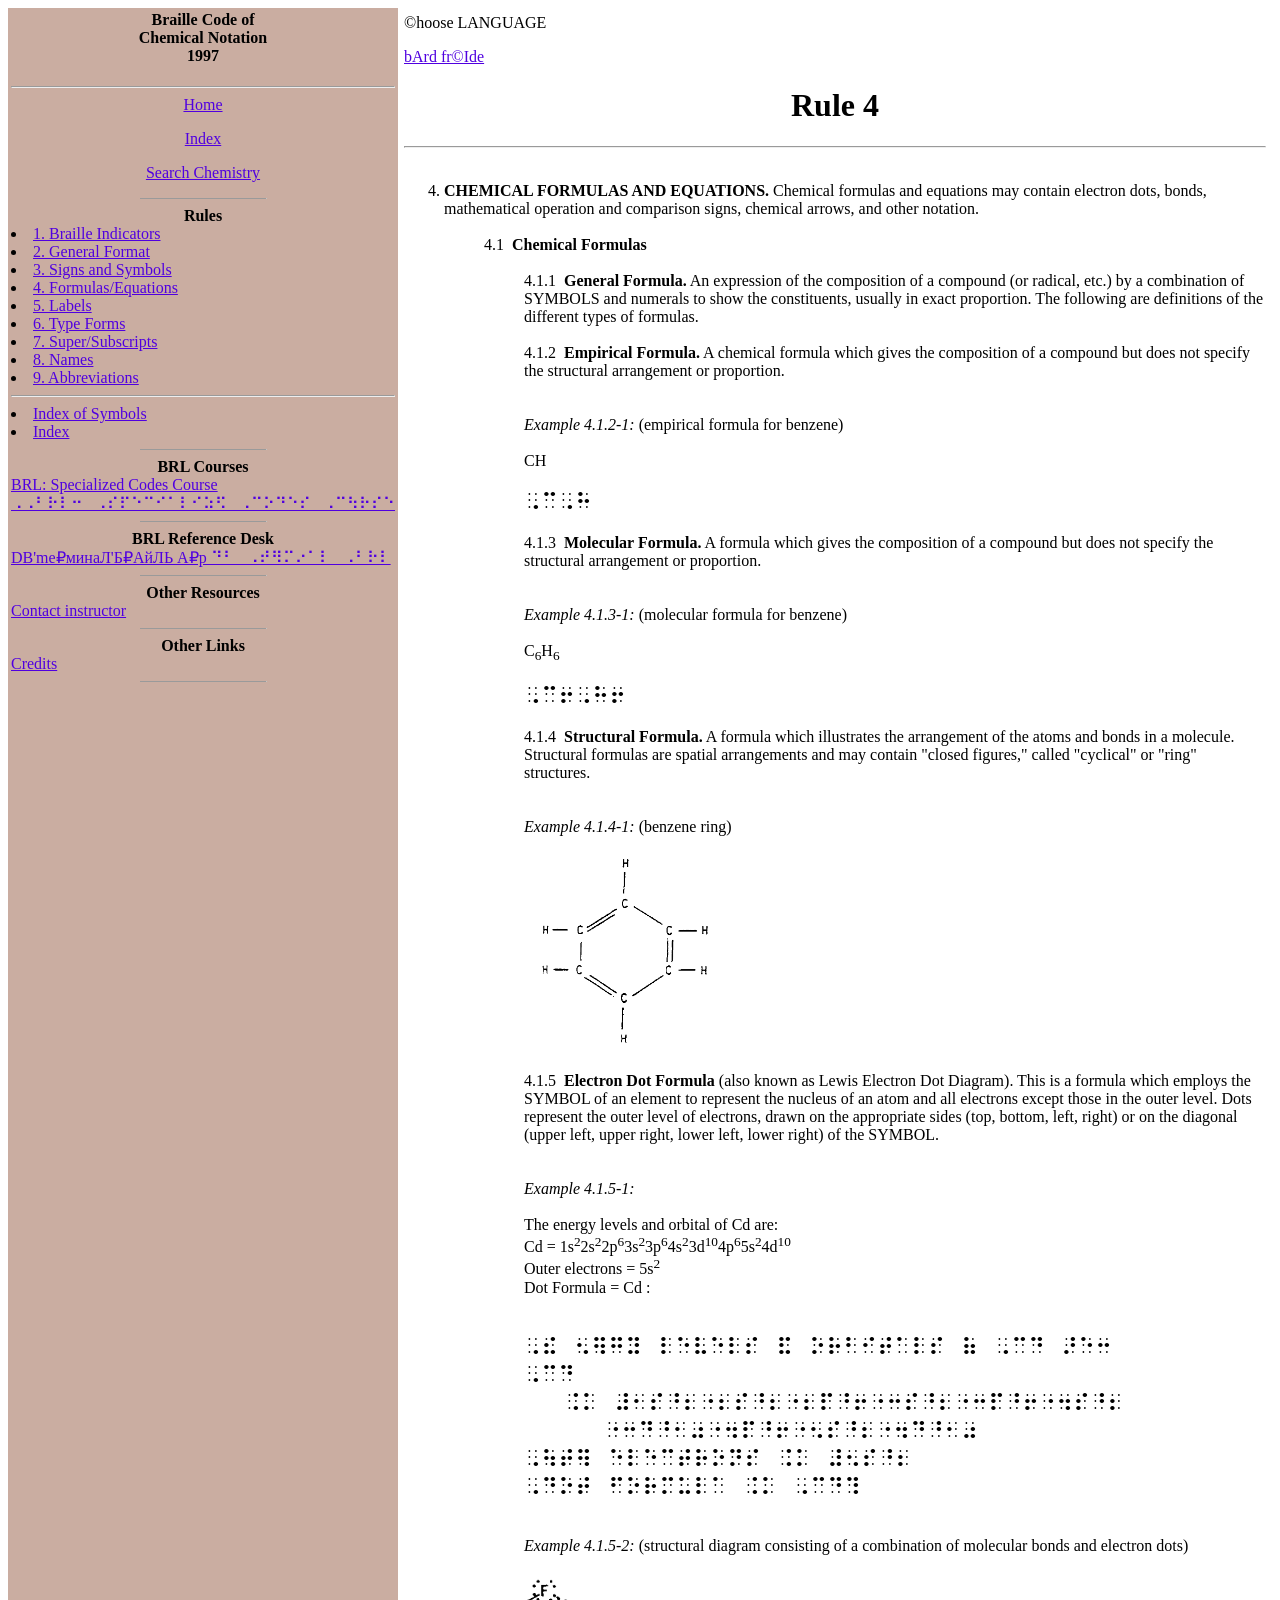
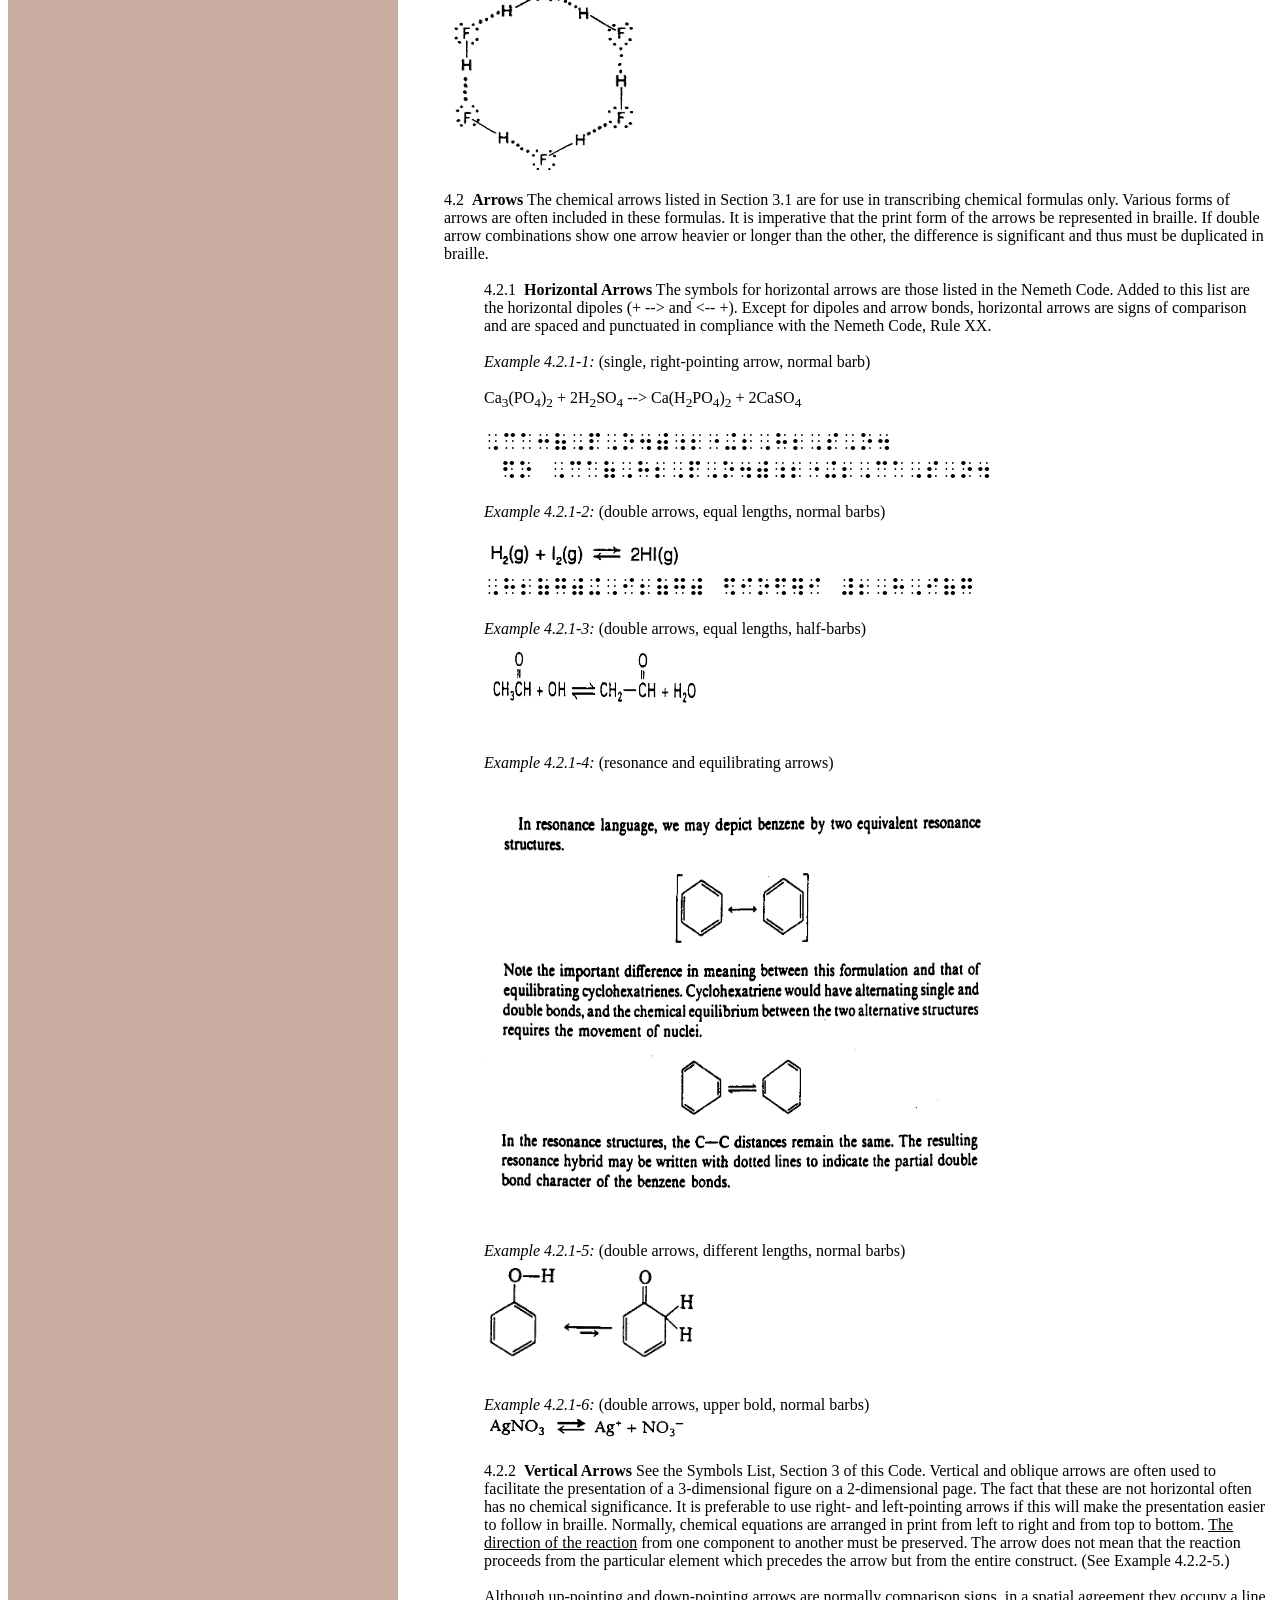
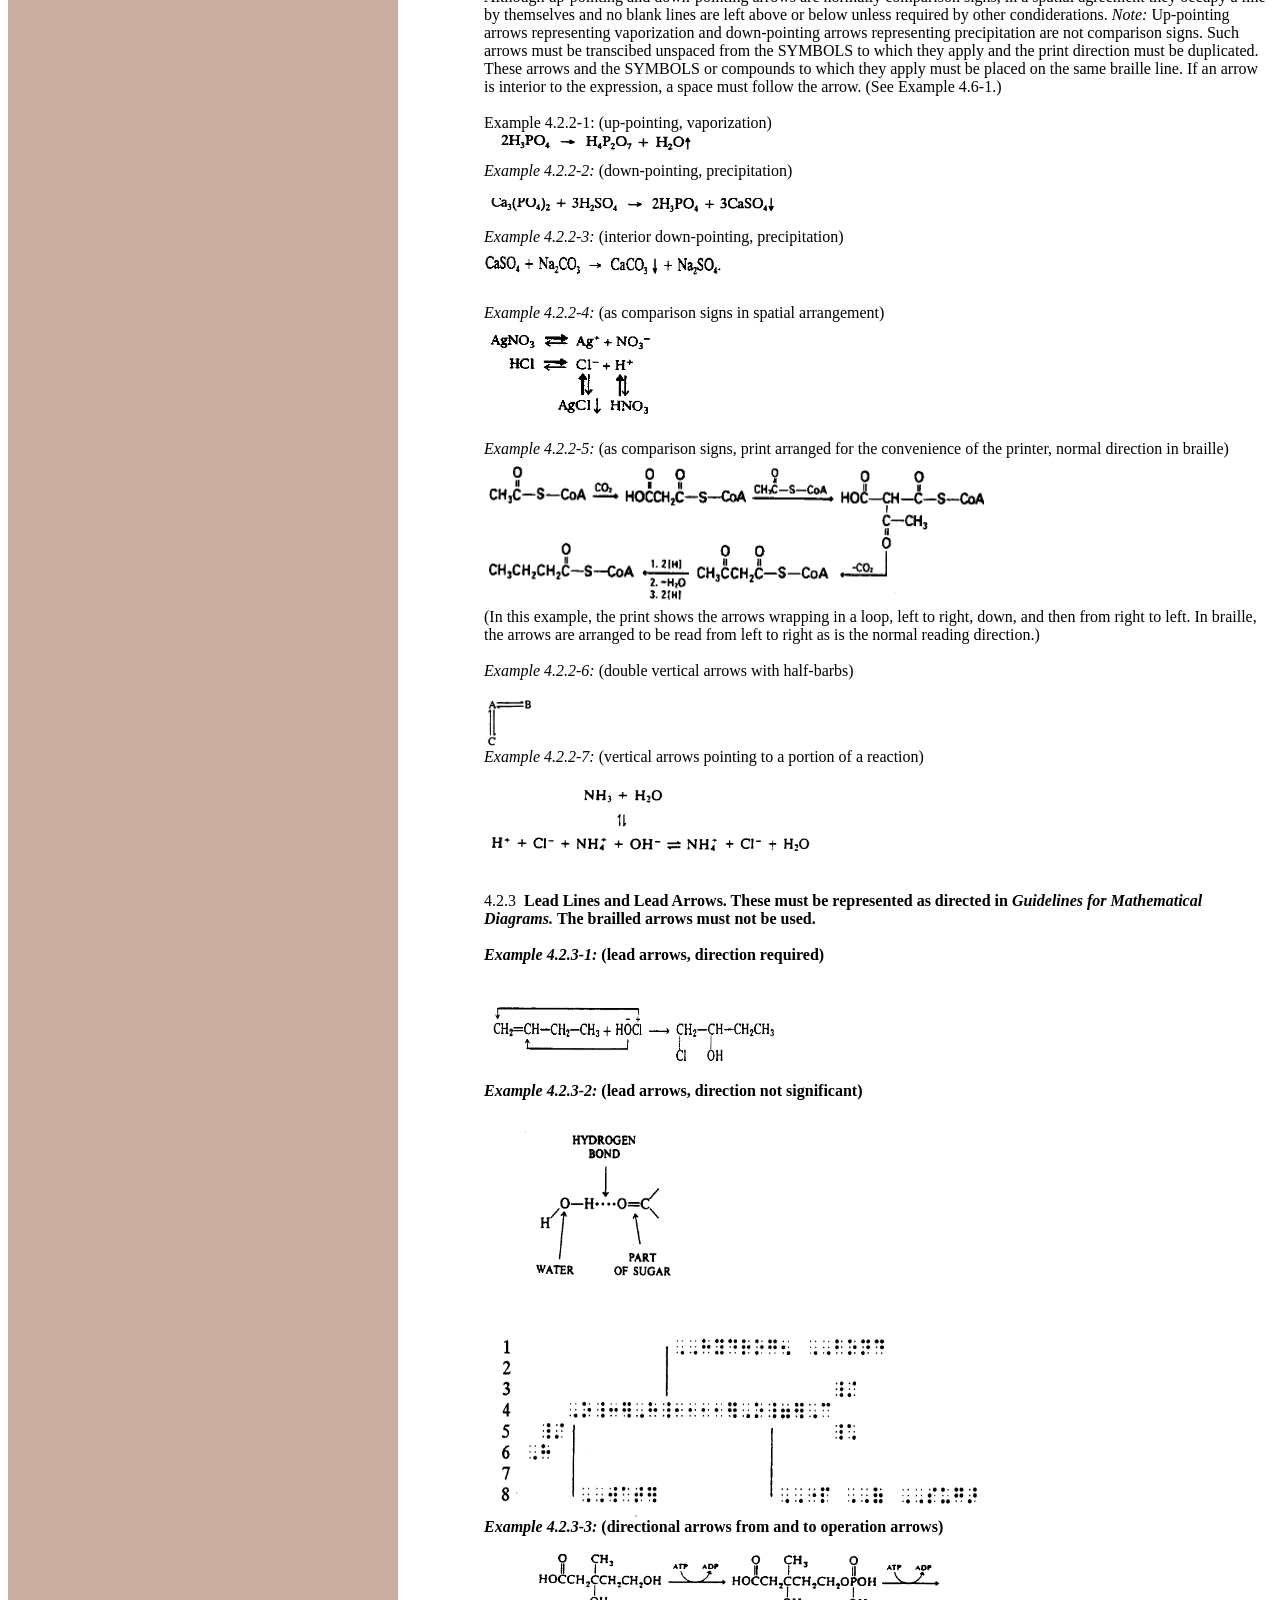
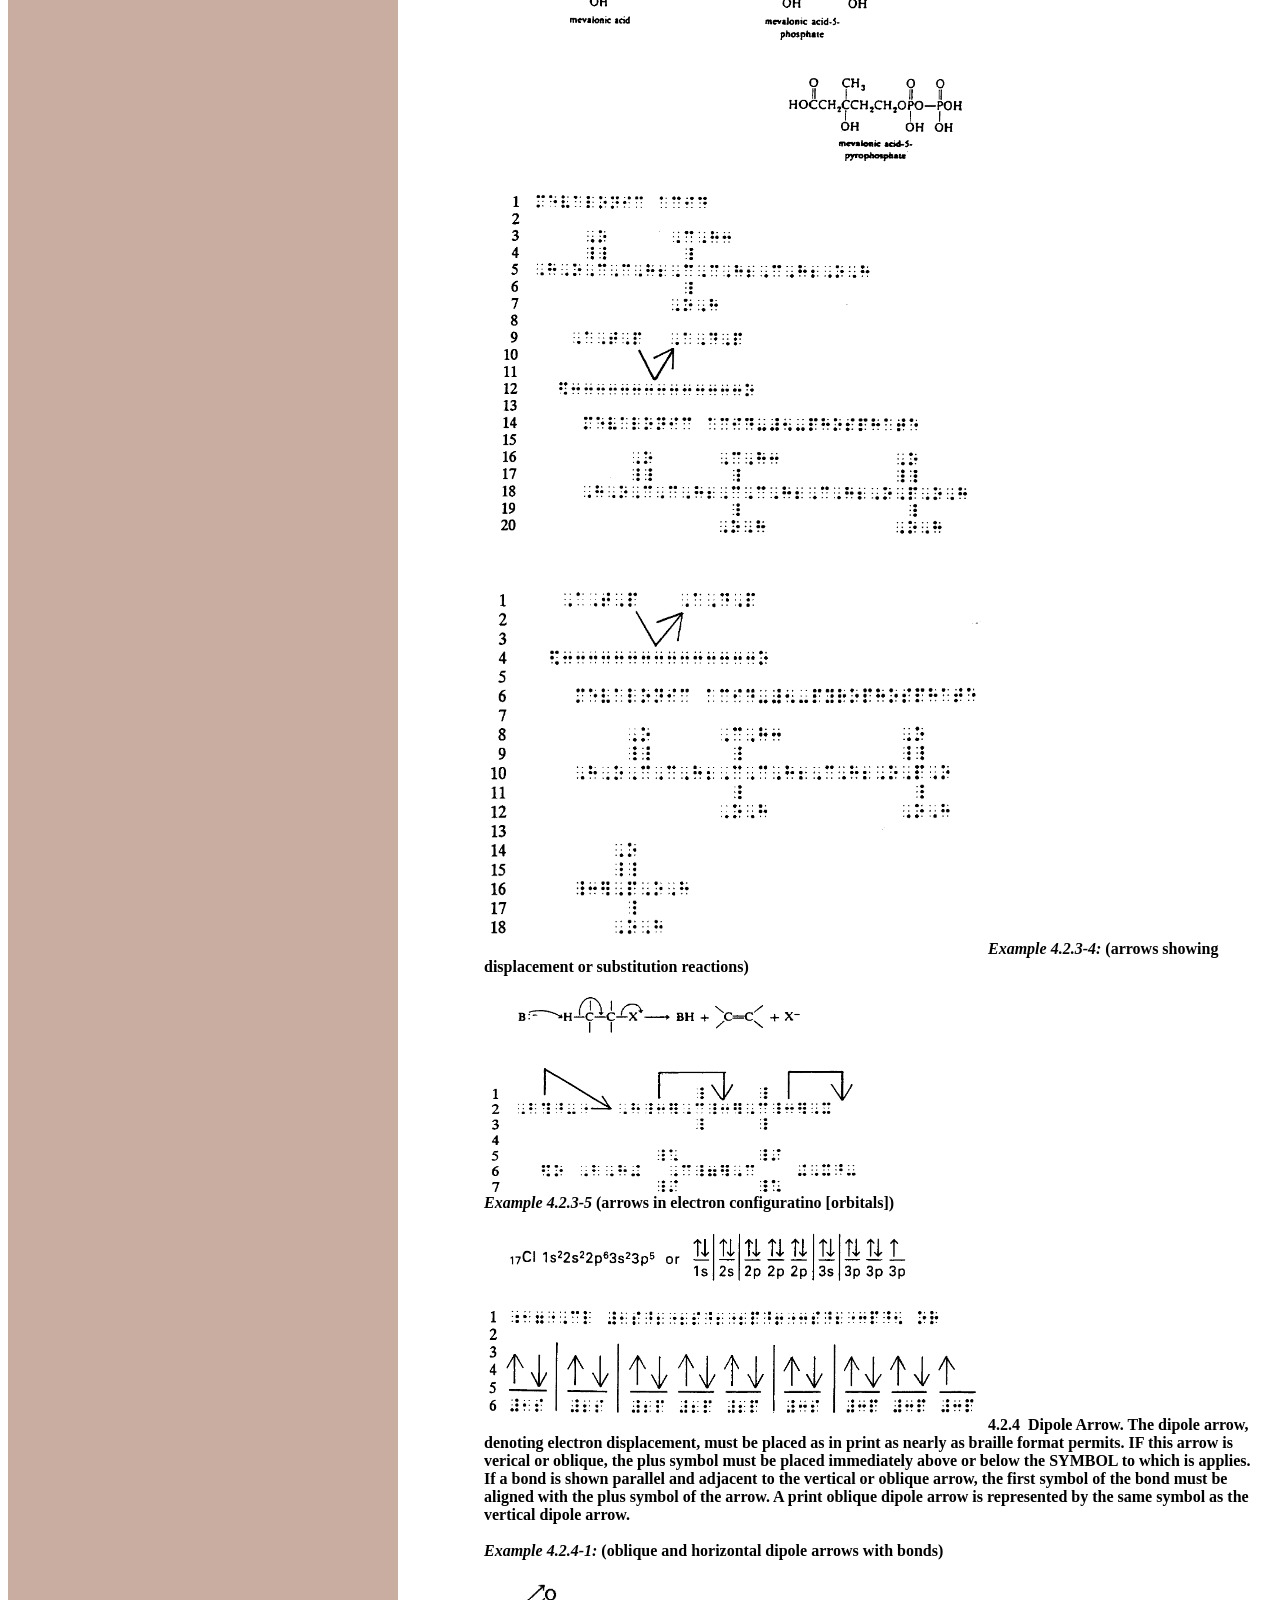
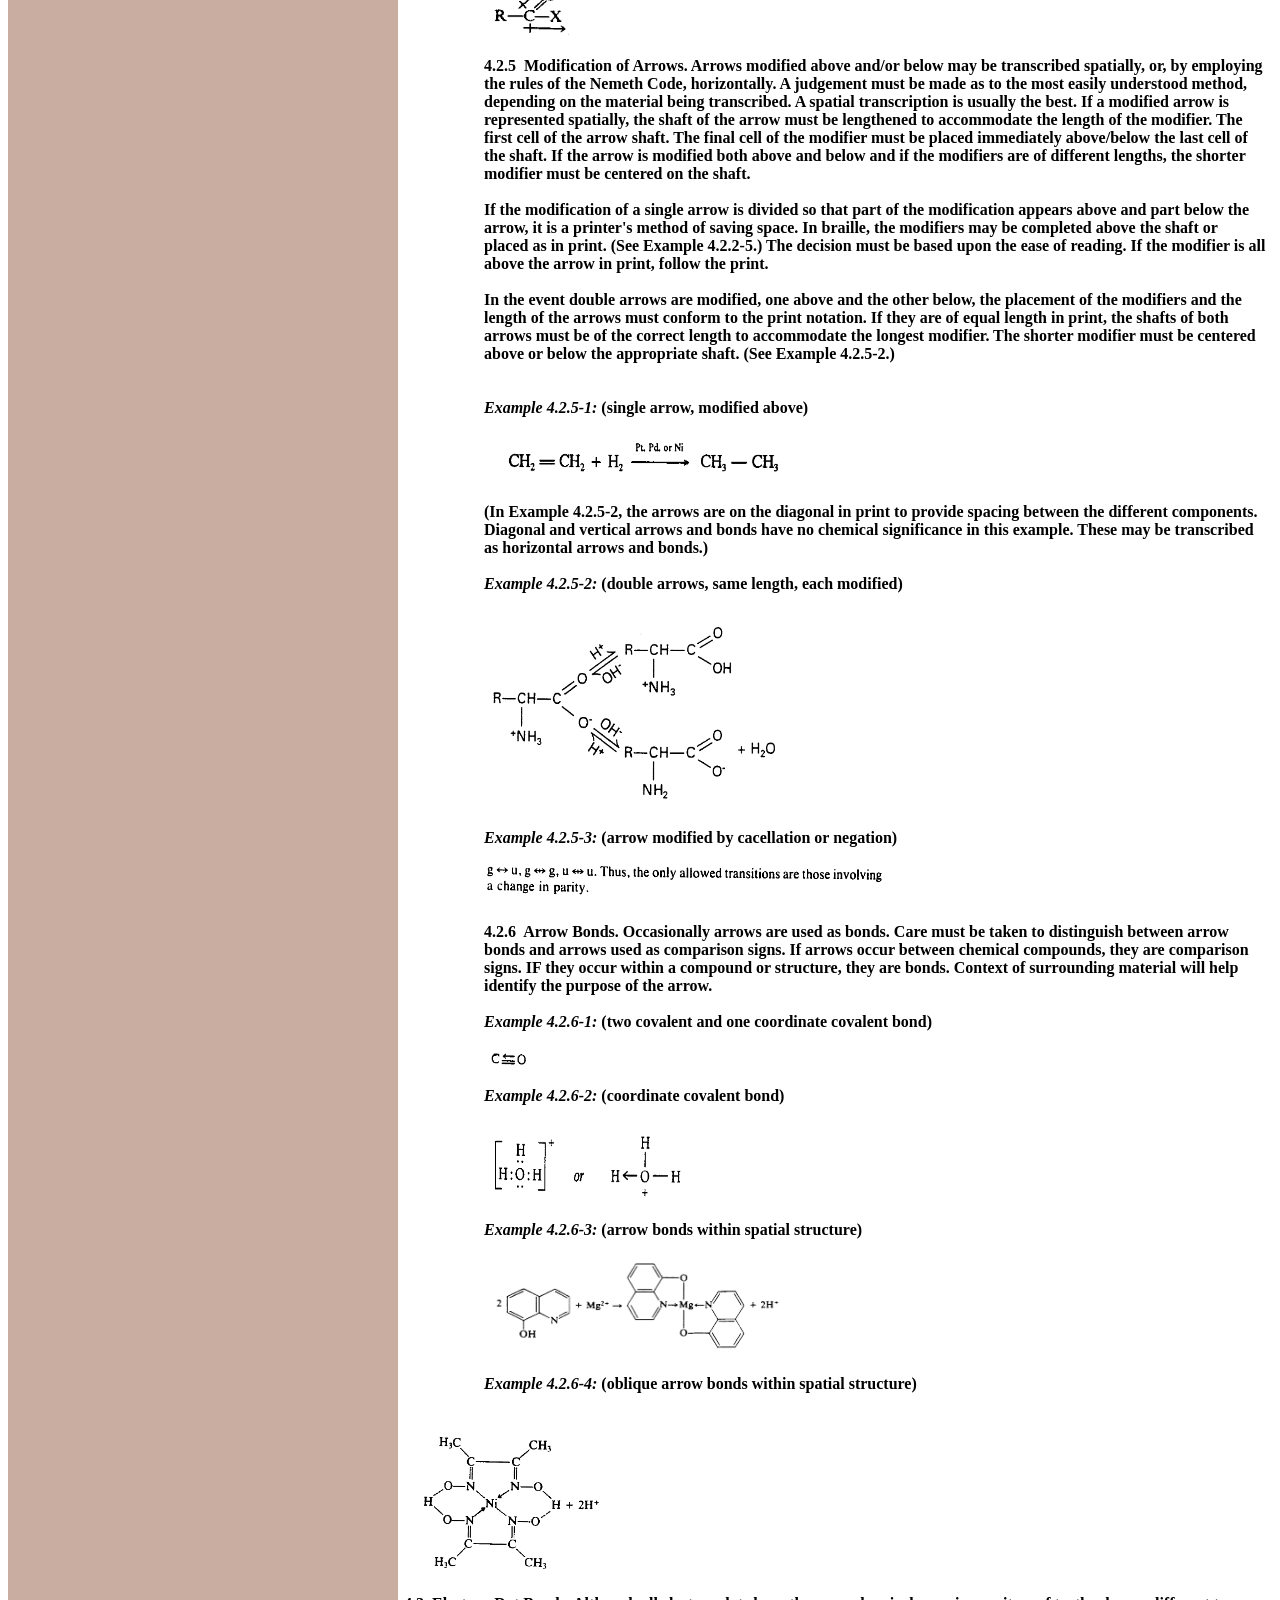
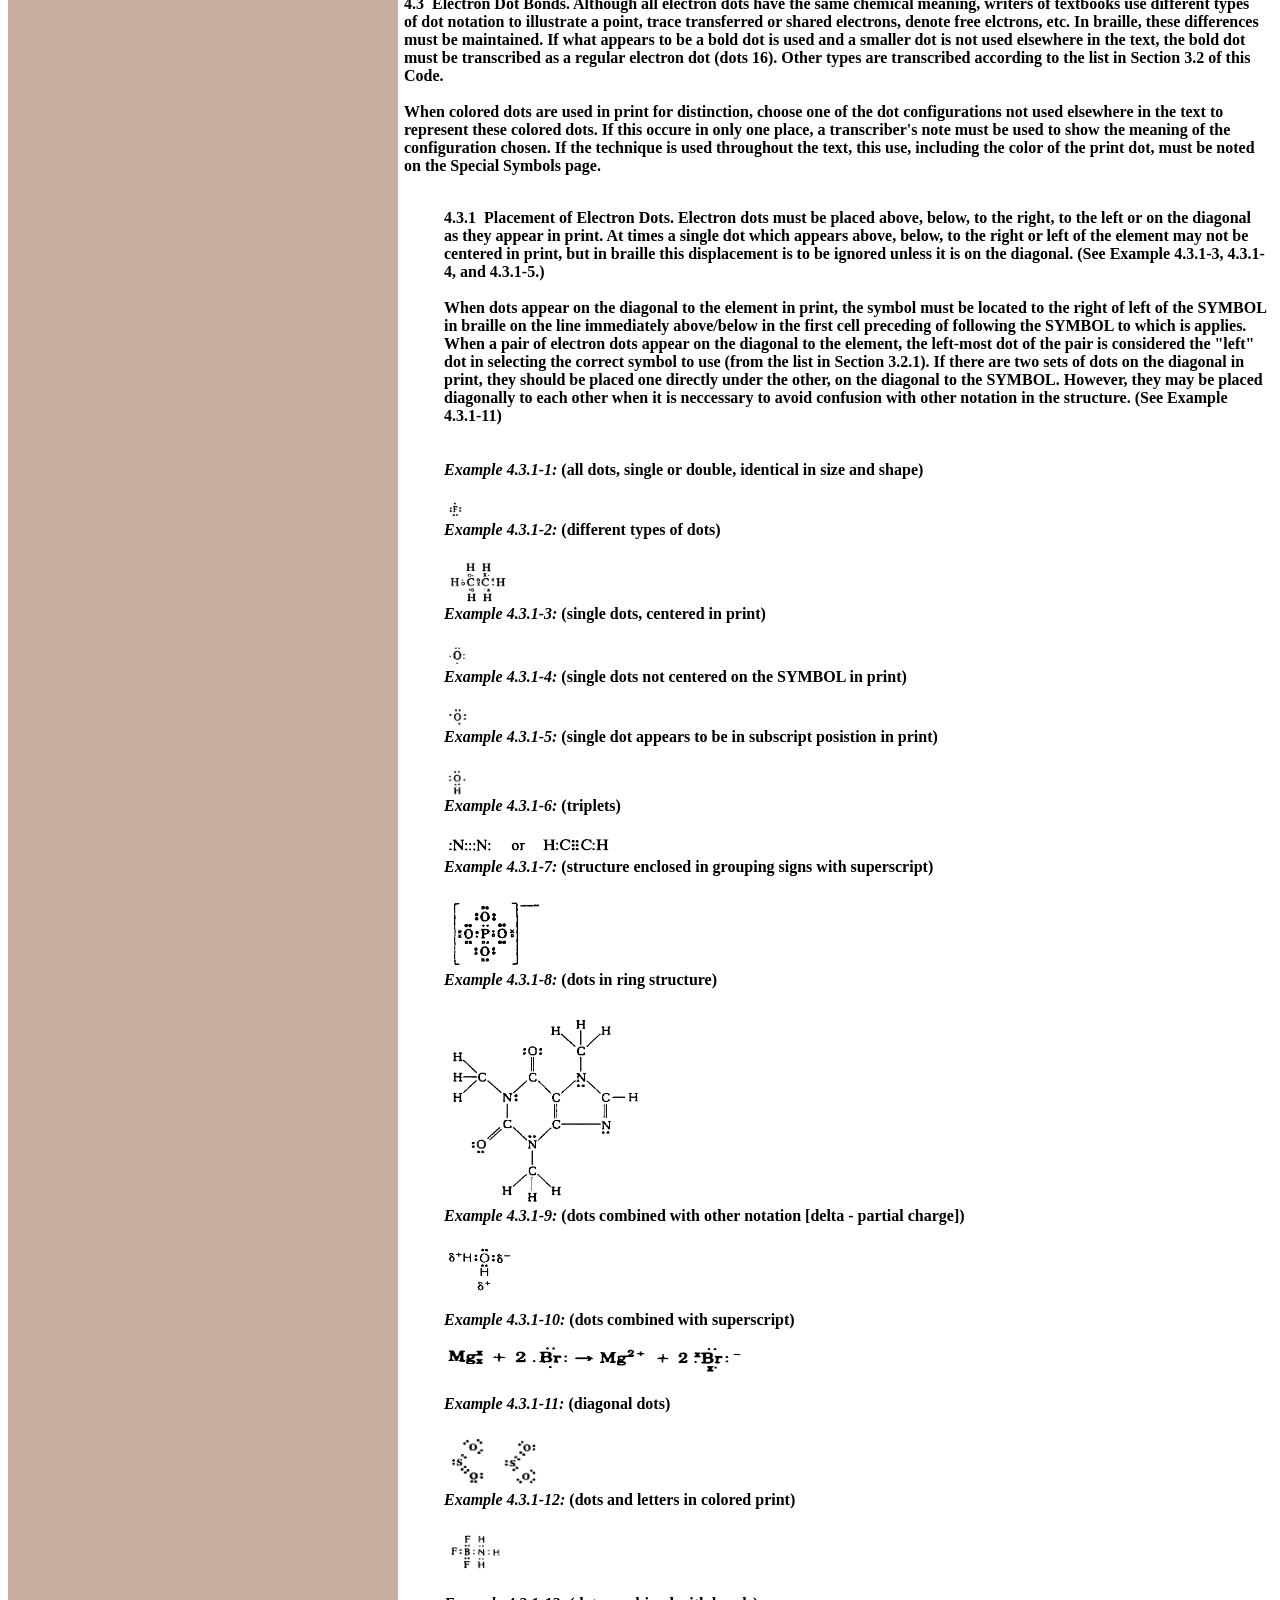
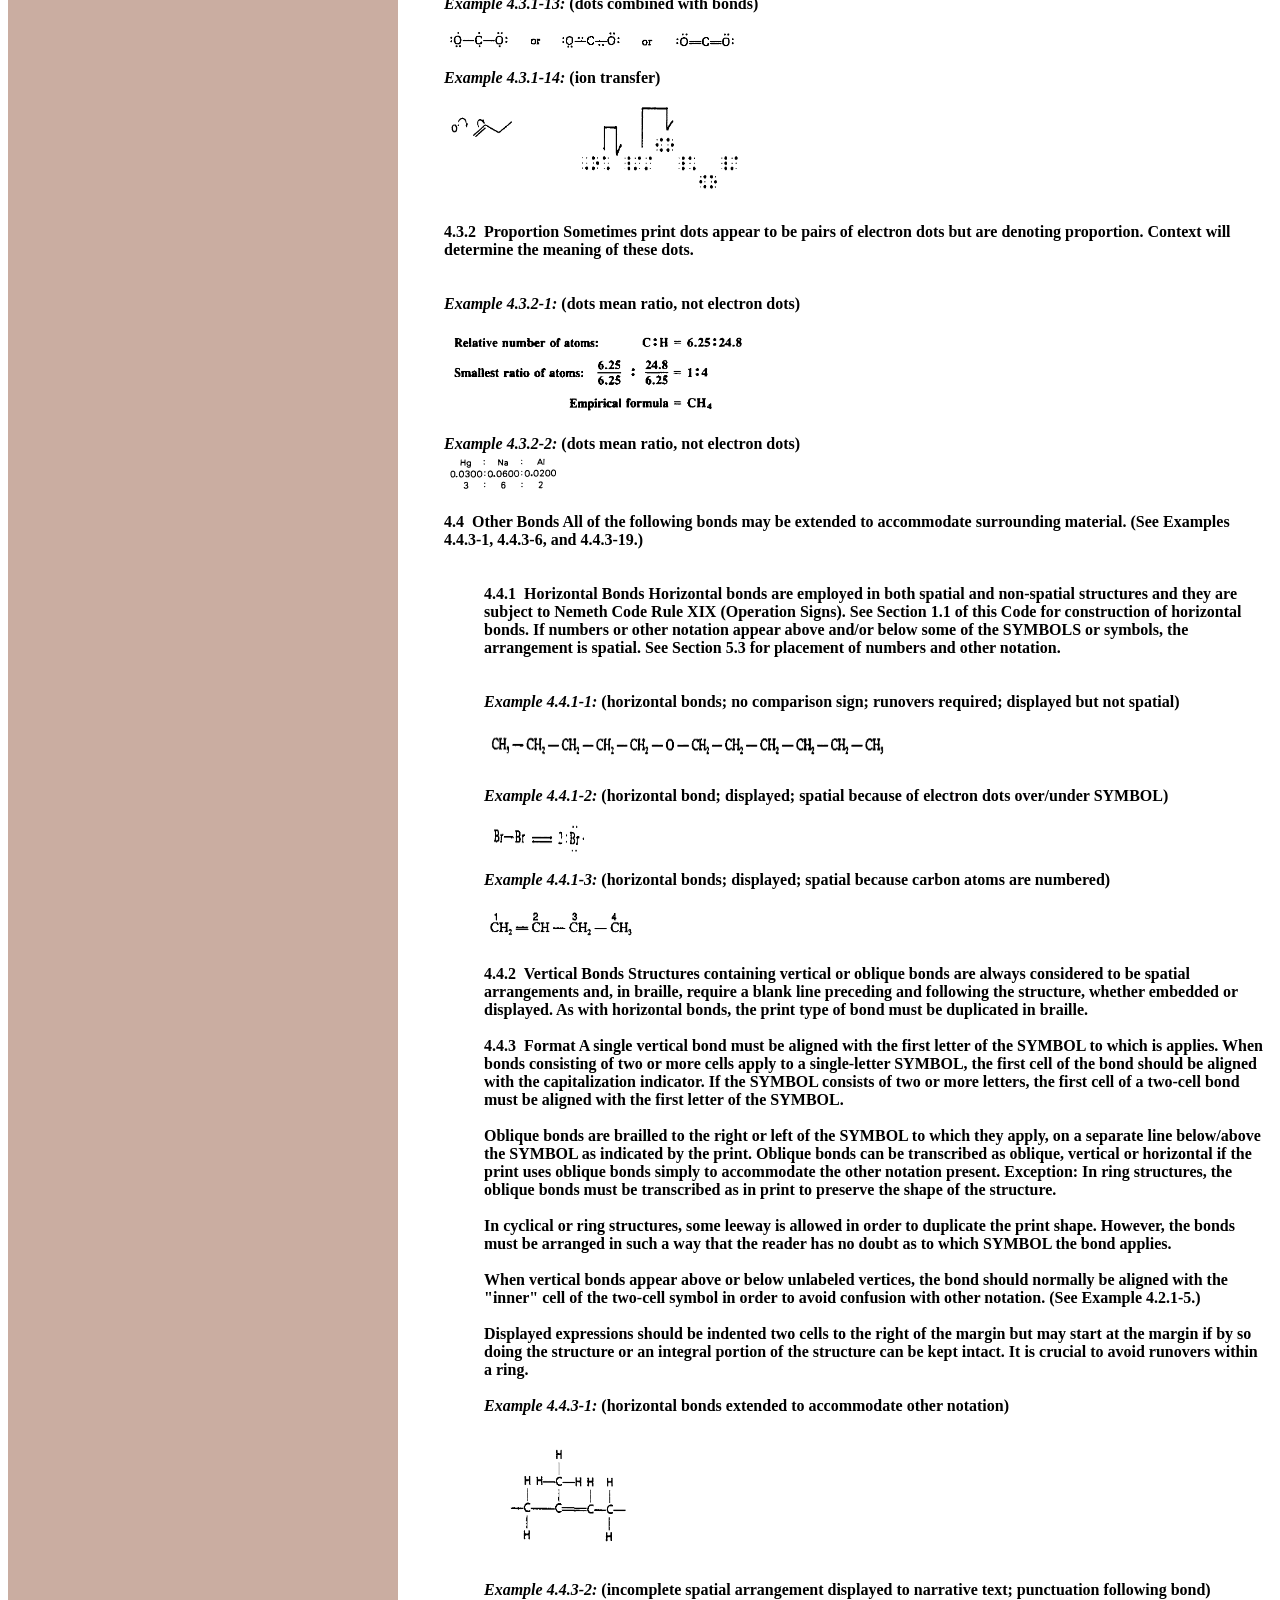
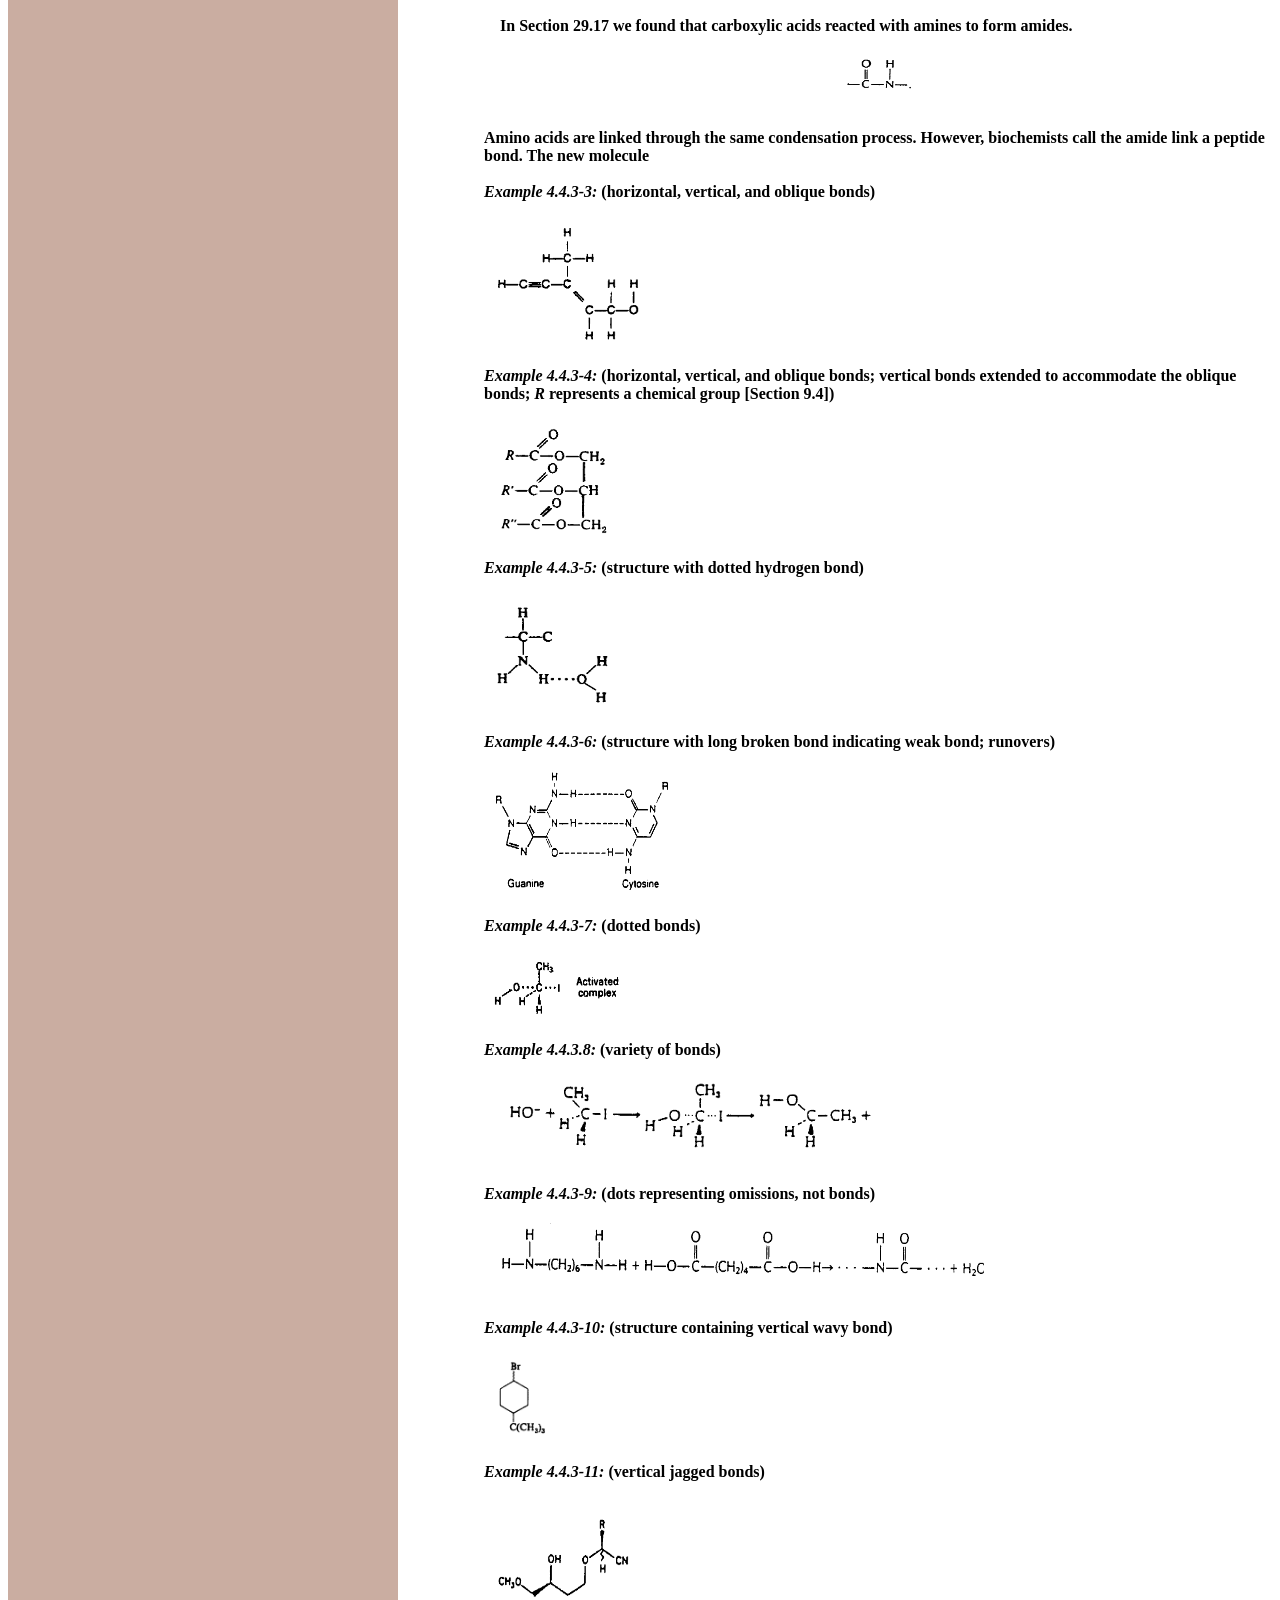
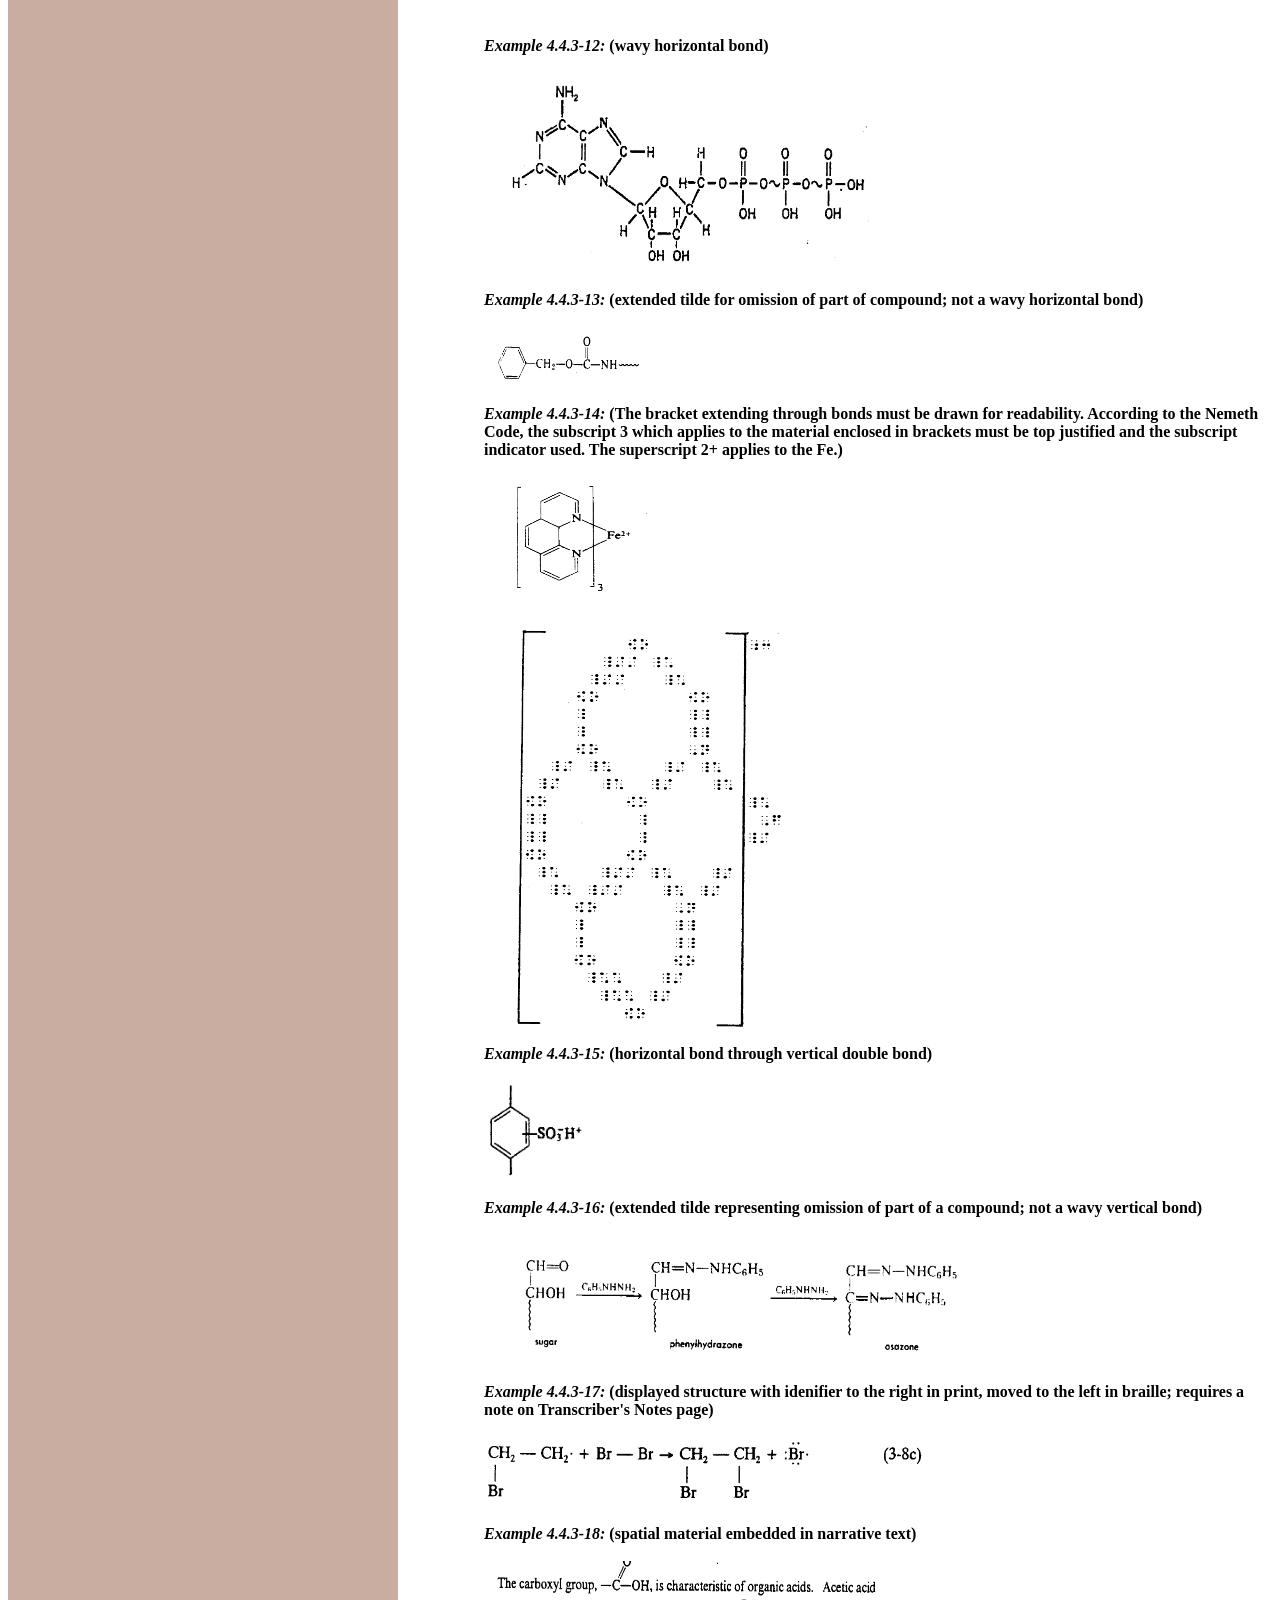
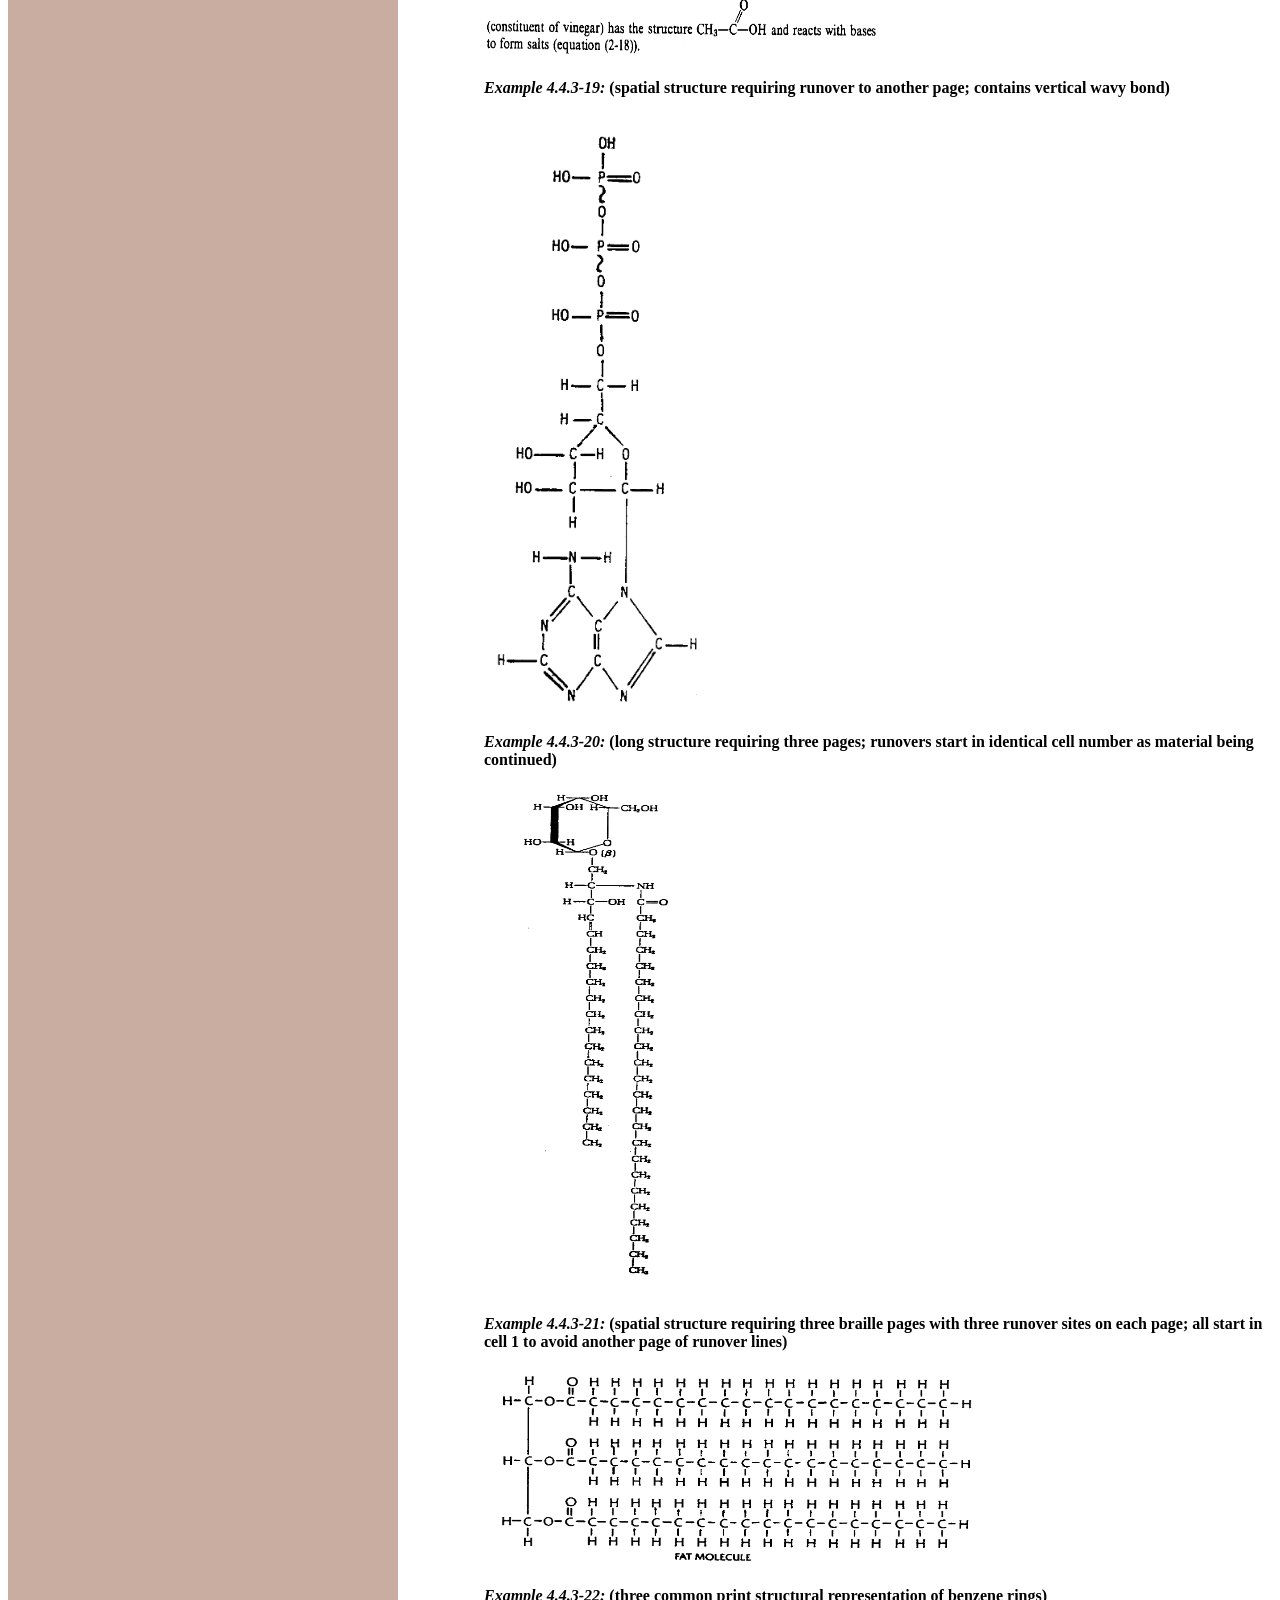
<file: chemistry/rule04.html>
<HTML>
<!-- START Page HTML Specs. -->

<HEAD><meta http-equiv=Content-Type content='text/html; charset=UTF-8'>
<TITLE>Braille Code of Chemical Notation 1997</TITLE><!-- Fav and touch icons --><link rel="shortcut icon" href="img/favicon.png"><link rel="stylesheet" type="text/css" href="font.css"/>


</HEAD><BODY TEXT="#000000" BGCOLOR="#FFFFFF" LINK="#5000E0" ALINK="#FF0000" VLINK="#801070"><!-- BEGIN BODY HEADER SECTION --> 
<!-- START Page  -->

<!-- START Left side of table -->
<CENTER>
<TABLE BORDER=0 WIDTH=100% CELLSPACING=0 CELLPADDING=3>


 <TR> <TD ALIGN=LEFT WIDTH="10%" VALIGN=TOP BGCOLOR="#caada1"> 
<!-- START Side Menu --> 

 <CENTER>

 <h4 align=center>Braille Code of<br>Chemical Notation<br>1997</h4><hr>
 <A HREF="index.html" tppabs="http://www.brl.org/chemistry/index.html" >Home</A><p> <a href="toc.html" tppabs="http://www.brl.org/chemistry/toc.html">Index</a><p> <a HREF="javascript:if(confirm('http://www.brl.org/chemistry/search.html  \n\nThis file was not retrieved , because the server reports that this file cannot be found.  \n\nDo you want to open it from the server?'))window.location='http://www.brl.org/chemistry/search.html'" tppabs="http://www.brl.org/chemistry/search.html" >Search Chemistry</A> </center><p> 
<HR ALIGN=CENTER SIZE=1 WIDTH=125> 
<center><B>Rules</B></CENTER>

<LI> <A HREF="rule01.html" tppabs="http://www.brl.org/chemistry/rule01.html">1.  Braille Indicators</A><BR>
<LI> <A HREF="rule02.html" tppabs="http://www.brl.org/chemistry/rule02.html">2.  General Format</A><BR>
<LI> <A HREF="rule03.html" tppabs="http://www.brl.org/chemistry/rule03.html">3.  Signs and Symbols</A><BR>
<LI> <A HREF="rule04.html" tppabs="http://www.brl.org/chemistry/rule04.html">4.  Formulas/Equations</A><BR>
<LI> <A HREF="rule05.html" tppabs="http://www.brl.org/chemistry/rule05.html">5.  Labels</A><BR>
<LI> <A HREF="rule06.html" tppabs="http://www.brl.org/chemistry/rule06.html">6. Type Forms</A><BR>
<LI> <A HREF="rule07.html" tppabs="http://www.brl.org/chemistry/rule07.html">7. Super/Subscripts</A><BR>
<LI> <A HREF="rule08.html" tppabs="http://www.brl.org/chemistry/rule08.html">8. Names</A><BR>
<LI> <A HREF="rule09.html" tppabs="http://www.brl.org/chemistry/rule09.html">9.  Abbreviations</A><hr>
<LI> <A HREF="symbols.html" tppabs="http://www.brl.org/chemistry/symbols.html">Index of Symbols</A><BR>
<LI> <A HREF="toc.html" tppabs="http://www.brl.org/chemistry/toc.html">Index</A>
<HR ALIGN=CENTER SIZE=1 WIDTH=125> 
<center><B>BRL Courses</B></CENTER>
<A HREF="https://aibolem.github.io/elliard/codes/schedule.html">BRL: Specialized Codes Course ⠠⠠⠃⠗⠇⠒⠀⠠⠎⠏⠑⠉⠊⠁⠇⠊⠵⠫⠀⠠⠉⠕⠙⠑⠎⠀⠠⠉⠳⠗⠎⠑</A><BR>

<HR ALIGN=CENTER SIZE=1 WIDTH=125> 
<center><B>BRL Reference Desk</B></CENTER>
<A HREF="https://barionleg.github.io/dbRAIllE_Y_AW/index.html">DB'mе₽минаЛ'Б₽АйЛЬ A₽p ⠙⠃⠀⠠⠞⠻⠍⠔⠁⠇⠀⠠⠃⠗⠇</A><BR>
<HR ALIGN=CENTER SIZE=1 WIDTH=125> 
<center><B>Other Resources</B></CENTER>
<A HREF="mailto:MOCKBARussi@YA.Ru">Contact instructor</A><BR>

<HR ALIGN=CENTER SIZE=1 WIDTH=125>  
<center><B>Other Links</B></CENTER>
<a href="credits.html">Credits</a><br>
</SMALL>
<HR ALIGN=CENTER SIZE=1 WIDTH=125> 


</TD></center>
<!-- END Side Menu -->
<!-- END Left side of table -->
<TD VALIGN=TOP ALIGN=CENTER>
<!-- START Right side of table -->
<table>
<tr><td>

<!-- BEGIN MAIN BODY SECTION -->
                           <div id="google_translate_element"></div>

<script type="text/javascript">
function googleTranslateElementInit() {
  new google.translate.TranslateElement({pageLanguage: 'en'}, 'google_translate_element');
}
</script>

<script type="text/javascript" src="//translate.google.com/translate_a/element.js?cb=googleTranslateElementInit"></script>

<p>©hoose LANGUAGE</p><p><A href="http://barionleg.github.io/froide">bArd fr©Ide</A></br><p/>
<h1 align=center>Rule 4</h1><hr>
<ol start=4>&nbsp;<li><B>CHEMICAL FORMULAS AND EQUATIONS.</b>  Chemical formulas and equations may contain electron dots, bonds, mathematical operation and comparison signs, chemical arrows, and other notation.
<br><br><ol><a name="4.1">4.1</a>&nbsp;&nbsp;<b>Chemical Formulas</b><br><br><ul>
<a name="4.1.1">4.1.1</a>&nbsp;&nbsp;<b>General Formula.</b>  An expression of the composition of a compound (or radical, etc.) by a combination of SYMBOLS and numerals to show the constituents, usually in exact proportion.  The following are definitions of the different types of formulas.<br><br><a name="4.1.2">4.1.2</a>&nbsp;&nbsp;<b>Empirical Formula.</b>  A chemical formula which gives the composition of a compound but does not specify the structural arrangement or proportion.<br><br><br>
<i>Example 4.1.2-1:</i>  (empirical formula for benzene)<br><br>
CH<br><br><FONT face="SimBraille" size=5>,c,h</font>
<br><br><a name="4.1.3">4.1.3</a>&nbsp;&nbsp;<b>Molecular Formula.</b>  A formula which gives the composition of a compound but does not specify the structural arrangement or proportion.<br><br><br><i>Example 4.1.3-1:</i>  (molecular formula for benzene)<br><br>C<SUB>6</SUB>H<SUB>6</SUB><br><br>
<FONT face="SimBraille" size=5>,c6,h6</font><br><br>
<a name="4.1.4">4.1.4</a>&nbsp;&nbsp;<b>Structural Formula.</b>  A formula which illustrates the arrangement of the atoms and bonds in a molecule.  Structural formulas are spatial arrangements and may contain "closed figures," called "cyclical" or "ring" structures.<br><br><br>
<i>Example 4.1.4-1:</i>  (benzene ring)<br><br><img src="gifs/4141.gif" tppabs="http://www.brl.org/chemistry/gifs/4141.gif" width=200 height=200><br><br>
<a name="4.1.5">4.1.5</a>&nbsp;&nbsp;<b>Electron Dot Formula</b>  (also known as Lewis Electron Dot Diagram).  This is a formula which employs the SYMBOL of an element to represent the nucleus of an atom and all electrons except those in the outer level.  Dots represent the outer level of electrons, drawn on the appropriate sides (top, bottom, left, right) or on the diagonal (upper left, upper right, lower left, lower right) of the SYMBOL.<br><br><br>
<i>Example 4.1.5-1:</i><br><br>
The energy levels and orbital of Cd are:<br>
Cd = 1s<SUP>2</SUP>2s<sup>2</sup>2p<sup>6</sup>3s<sup>2</sup>3p<sup>6</sup>4s<sup>2</sup>3d<sup>10</sup>4p<sup>6</sup>5s<sup>2</sup>4d<sup>10</sup>
<br>Outer electrons = 5s<sup>2</sup><br>
Dot Formula = Cd :<br><br><br>
<FONT face="SimBraille" size=5>,!</font>&nbsp;&nbsp;&nbsp;&nbsp;<FONT face="SimBraille" size=5>5]gy</font>&nbsp;&nbsp;&nbsp;&nbsp;<FONT face="SimBraille" size=5>levels</font>&nbsp;&nbsp;&nbsp;&nbsp;<FONT face="SimBraille" size=5>&</font>&nbsp;&nbsp;&nbsp;&nbsp;<FONT face="SimBraille" size=5>orbitals</font>&nbsp;&nbsp;&nbsp;&nbsp;<FONT face="SimBraille" size=5>(</font>&nbsp;&nbsp;&nbsp;&nbsp;<FONT face="SimBraille" size=5>,cd</font>&nbsp;&nbsp;&nbsp;&nbsp;<FONT face="SimBraille" size=5>>e3</font><br>
<FONT face="SimBraille" size=5>,cd</font><br><ul>
<FONT face="SimBraille" size=5>.k</font>&nbsp;&nbsp;&nbsp;&nbsp;<FONT face="SimBraille" size=5>#1s^2"2s^2"2p^6"3s^2"3p^6"4s^2</font><br><ul>
<FONT face="SimBraille" size=5>"3d^10"4p^6"5s^2"4d^10</font><br></ul></ul>
<FONT face="SimBraille" size=5>,\t]</font>&nbsp;&nbsp;&nbsp;&nbsp;<FONT face="SimBraille" size=5>electrons</font>&nbsp;&nbsp;&nbsp;&nbsp;<FONT face="SimBraille" size=5>.k</font>&nbsp;&nbsp;&nbsp;&nbsp;<FONT face="SimBraille" size=5>#5s^2</font><br>
<FONT face="SimBraille" size=5>,dot</font>&nbsp;&nbsp;&nbsp;&nbsp;<FONT face="SimBraille" size=5>formula</font>&nbsp;&nbsp;&nbsp;&nbsp;<FONT face="SimBraille" size=5>.k</font>&nbsp;&nbsp;&nbsp;&nbsp;<FONT face="SimBraille" size=5>,cd?</font><br><br><br>
<i>Example 4.1.5-2:</i>  (structural diagram consisting of a combination of molecular bonds and electron dots)<br><br></ol><img src="gifs/4152.gif" tppabs="http://www.brl.org/chemistry/gifs/4152.gif" width=200 height=200><br><br>
<a name="4.2">4.2</a>&nbsp;&nbsp;<b>Arrows</b>  The chemical arrows listed in Section 3.1 are for use in transcribing chemical formulas only.  Various forms of arrows are often included in these formulas.  It is imperative that the print form of the arrows be represented in braille.  If double arrow combinations show one arrow heavier or longer than the other, the difference is significant and thus must be duplicated in braille.<br><br><ul>
<a name="4.2.1">4.2.1</a>&nbsp;&nbsp;<b>Horizontal Arrows</b>  The symbols for horizontal arrows are those listed in the Nemeth Code.  Added to this list are the horizontal dipoles (+ --> and <-- +).  Except for dipoles and arrow bonds, horizontal arrows are signs of comparison and are spaced and punctuated in compliance with the Nemeth Code, Rule XX.<br><br>
<i>Example 4.2.1-1:</i>  (single, right-pointing arrow, normal barb)
<br><br>
Ca<sub>3</sub>(PO<sub>4</sub>)<sub>2</sub> + 2H<sub>2</sub>SO<sub>4</sub>  -->  Ca(H<sub>2</sub>PO<sub>4</sub>)<sub>2</sub> + 2CaSO<sub>4</sub><br><br>
<FONT face="SimBraille" size=5>,ca3(,p,o4);2"+2,h2,s,o4</font><br>
&nbsp;&nbsp;&nbsp;&nbsp;<FONT face="SimBraille" size=5>$o</font>&nbsp;&nbsp;&nbsp;&nbsp;<FONT face="SimBraille" size=5>,ca(,h2,p,o4);2"+2,ca,s,o4</font><br><br>
<i>Example 4.2.1-2:</i>  (double arrows, equal lengths, normal barbs)<br><br>
  <img src="gifs/4212.gif" tppabs="http://www.brl.org/chemistry/gifs/4212.gif" width=200 height=35><br>
  
<FONT face="SimBraille" size=5>,h2(g)+,i2(g)</font>&nbsp;&nbsp;&nbsp;&nbsp;<FONT face="SimBraille" size=5>$io$]i</font>&nbsp;&nbsp;&nbsp;&nbsp;<FONT face="SimBraille" size=5>#2,h,i(g</font><br><br>
<i>Example 4.2.1-3:</i>  (double arrows, equal lengths, half-barbs)<br>
<img src="gifs/4213.gif" tppabs="http://www.brl.org/chemistry/gifs/4213.gif" width=220 height=80>

<br><br><br>
<i>Example 4.2.1-4:</i>  (resonance and equilibrating arrows)
<br><br><p><img src="gifs/4214.gif" tppabs="http://www.brl.org/chemistry/gifs/4214.gif" width=500 height=400><br><br><br>
<i>Example 4.2.1-5:</i>  (double arrows, different lengths, normal barbs)<br>
<img src="gifs/4215.gif" tppabs="http://www.brl.org/chemistry/gifs/4215.gif" width=220 height=100>
<br><br><br><i>Example 4.2.1-6:</i>  (double arrows, upper bold, normal barbs)<br><img src="gifs/4216.gif" tppabs="http://www.brl.org/chemistry/gifs/4216.gif" width=200 height=30><br><br>
<a name="4.2.4">4.2.2</a>&nbsp;&nbsp;<b>Vertical Arrows</b>  See the Symbols List, Section 3 of this Code.  Vertical and oblique arrows are often used to facilitate the presentation of a 3-dimensional figure on a 2-dimensional page.  The fact that these are not horizontal often has no chemical significance.  It is preferable to use right- and left-pointing arrows if this will make the presentation easier to follow in braille.  Normally, chemical equations are arranged in print from left to right and from top to bottom.  <u>The direction of the reaction</u> from one component to another must be preserved.  The arrow does not mean that the reaction proceeds from the particular element which precedes the arrow but from the entire construct.  (See Example 4.2.2-5.)<br><br>
Although up-pointing and down-pointing arrows are normally comparison signs, in a spatial agreement they occupy a line by themselves and no blank lines are left above or below unless required by other condiderations.  <i>Note:</i>  Up-pointing arrows representing vaporization and down-pointing arrows representing precipitation are not comparison signs.  Such arrows must be transcibed unspaced from the SYMBOLS to which they apply and the print direction must be duplicated.  These arrows and the SYMBOLS or compounds to which they apply must be placed on the same braille line.  If an arrow is interior to the expression, a space must follow the arrow.  (See Example 4.6-1.)<br><br>
Example 4.2.2-1:  (up-pointing, vaporization)<br><img src="gifs/4221.gif" tppabs="http://www.brl.org/chemistry/gifs/4221.gif" width=220 height=30><br>

<i>Example 4.2.2-2:</i>  (down-pointing, precipitation)<br><br><img src="gifs/4222.gif" tppabs="http://www.brl.org/chemistry/gifs/4222.gif" width=300 height=30>
<br>
<i>Example 4.2.2-3:</i>  (interior down-pointing, precipitation)<br><img src="gifs/4223.gif" tppabs="http://www.brl.org/chemistry/gifs/4223.gif" width=240 height=40><br>
<br>
<i>Example 4.2.2-4:</i>  (as comparison signs in spatial arrangement)<br><img src="gifs/4224.gif" tppabs="http://www.brl.org/chemistry/gifs/4224.gif" width=200 height=100><br><br>
<i>Example 4.2.2-5:</i>  (as comparison signs, print arranged for the convenience of the printer, normal direction in braille)<br><img src="gifs/4225.gif" tppabs="http://www.brl.org/chemistry/gifs/4225.gif" width=500 height=150><br>
(In this example, the print shows the arrows wrapping in a loop, left to right, down, and then from right to left.  In braille, the arrows are arranged to be read from left to right as is the normal reading direction.)<br><br>
<i>Example 4.2.2-6:</i>  (double vertical arrows with half-barbs)<br><br><img src="gifs/4226.gif" tppabs="http://www.brl.org/chemistry/gifs/4226.gif" width=50 height=50><br>
<i>Example 4.2.2-7:</i>  (vertical arrows pointing to a portion of a reaction)<br><br><img src="gifs/4227.gif" tppabs="http://www.brl.org/chemistry/gifs/4227.gif" width=330 height=90><br><br>
<a name="4.2.3">4.2.3</a>&nbsp;&nbsp;<b>Lead Lines and Lead Arrows.</s>  These must be represented as directed in <i>Guidelines for Mathematical Diagrams.  </i>The brailled arrows must not be used.<br><br>
<i>Example 4.2.3-1:</i>  (lead arrows, direction required)<br><br><img src="gifs/4231.gif" tppabs="http://www.brl.org/chemistry/gifs/4231.gif" width=300 height=100><br>
<i>Example 4.2.3-2:</i>  (lead arrows, direction not significant)<br><br><img src="gifs/4232.gif" tppabs="http://www.brl.org/chemistry/gifs/4232.gif" width=500 height=400><br>
<i>Example 4.2.3-3:</i>  (directional arrows from and to operation arrows)<br><br><img src="gifs/4233.gif" tppabs="http://www.brl.org/chemistry/gifs/4233.gif" width=500 height=600><BR><img src="gifs/4233a.gif" tppabs="http://www.brl.org/chemistry/gifs/4233a.gif" width=500 height=400>
<i>Example 4.2.3-4:</i>  (arrows showing displacement or substitution reactions)<br><br><img src="gifs/4234.gif" tppabs="http://www.brl.org/chemistry/gifs/4234.gif" width=400 height=200><br>
<i>Example 4.2.3-5</i>  (arrows in electron configuratino [orbitals])<br><br>
<img src="gifs/4235.gif" tppabs="http://www.brl.org/chemistry/gifs/4235.gif" width=500 height=200>
<a name="4.2.4">4.2.4</a>&nbsp;&nbsp;<b>Dipole Arrow.</b>  The dipole arrow, denoting electron displacement, must be placed as in print as nearly as braille format permits.  IF this arrow is verical or oblique, the plus symbol must be placed immediately above or below the SYMBOL to which is applies.  If a bond is shown parallel and adjacent to the vertical or oblique arrow, the first symbol of the bond must be aligned with the plus symbol of the arrow.  A print oblique dipole arrow is represented by the same symbol as the vertical dipole arrow.<br><br>
<i>Example 4.2.4-1:</i>  (oblique and horizontal dipole arrows with bonds)<br><br><img src="gifs/4241.gif" tppabs="http://www.brl.org/chemistry/gifs/4241.gif" width=90><br><br>
<a name="4.2.5">4.2.5</a>&nbsp;&nbsp;<b>Modification of Arrows.</b>  Arrows modified above and/or below may be transcribed spatially, or, by employing the rules of the Nemeth Code, horizontally.  A judgement must be made as to the most easily understood method, depending on the material being transcribed.  A spatial transcription is usually the best.  If a modified arrow is represented spatially, the shaft of the arrow must be lengthened to accommodate the length of the modifier.  The first cell of the arrow shaft.  The final cell of the modifier must be placed immediately above/below the last cell of the shaft.  If the arrow is modified both above and below and if the modifiers are of different lengths, the shorter modifier must be centered on the shaft.<br><br>
If the modification of a single arrow is divided so that part of the modification appears above and part below the arrow, it is a printer's method of saving space.  In braille, the modifiers may be completed above the shaft or placed as in print.  (See Example 4.2.2-5.)  The decision must be based upon the ease of reading.  If the modifier is all above the arrow in print, follow the print.<br><br>
In the event double arrows are modified, one above and the other below, the placement of the modifiers and the length of the arrows must conform to the print notation.  If they are of equal length in print, the shafts of both arrows must be of the correct length to accommodate the longest modifier.  The shorter modifier must be centered above or below the appropriate shaft.  (See Example 4.2.5-2.)<br><br><br>
<i>Example 4.2.5-1:</i>  (single arrow, modified above)<br><br><img src="gifs/4251.gif" tppabs="http://www.brl.org/chemistry/gifs/4251.gif" width=300 height=50><br><br>
(In Example 4.2.5-2, the arrows are on the diagonal in print to provide spacing between the different components.  Diagonal and vertical arrows and bonds have no chemical significance in this example.  These may be transcribed as horizontal arrows and bonds.)<br><br>
<i>Example 4.2.5-2:</i>  (double arrows, same length, each modified)<br><br><img src="gifs/4252.gif" tppabs="http://www.brl.org/chemistry/gifs/4252.gif" width=300 height=200><br><br>
<i>Example 4.2.5-3:</i>  (arrow modified by cacellation or negation)<br><br><img src="gifs/4253.gif" tppabs="http://www.brl.org/chemistry/gifs/4253.gif" width=400 height=40><br><br>
<a name="4.2.6">4.2.6</a>&nbsp;&nbsp;<b>Arrow Bonds.</b>  Occasionally arrows are used as bonds.  Care must be taken to distinguish between arrow bonds and arrows used as comparison signs.  If arrows occur between chemical compounds, they are comparison signs.  IF they occur within a compound or structure, they are bonds.  Context of surrounding material will help identify the purpose of the arrow.<br><br>
<i>Example 4.2.6-1:</i>  (two covalent and one coordinate covalent bond)<br><br><img src="gifs/4261.gif" tppabs="http://www.brl.org/chemistry/gifs/4261.gif" width=50 height=20><br><br>
<i>Example 4.2.6-2:</i>  (coordinate covalent bond)<br><br><img src="gifs/4262.gif" tppabs="http://www.brl.org/chemistry/gifs/4262.gif" width=200 height=80><br><br>
<i>Example 4.2.6-3:</i>  (arrow bonds within spatial structure)<br><br><img src="gifs/4263.gif" tppabs="http://www.brl.org/chemistry/gifs/4263.gif" width=300 height=100><br><br>
<i>Example 4.2.6-4:</i>  (oblique arrow bonds within spatial structure)</ol><br><img src="gifs/4264.gif" tppabs="http://www.brl.org/chemistry/gifs/4264.gif" width=200 height=150><br><br>
<a name="4.3">4.3</a>&nbsp;&nbsp;<b>Electron Dot Bonds.</b>  Although all electron dots have the same chemical meaning, writers of textbooks use different types of dot notation to illustrate a point, trace transferred or shared electrons, denote free elctrons, etc.  In braille, these differences must be maintained.  If what appears to be a bold dot is used and a smaller dot is not used elsewhere in the text, the bold dot must be transcribed as a regular electron dot (dots 16).  Other types are transcribed according to the list in Section 3.2 of this Code.<br><br>
When colored dots are used in print for distinction, choose one of the dot configurations not used elsewhere in the text to represent these colored dots.  If this occure in only one place, a transcriber's note must be used to show the meaning of the configuration chosen.  If the technique is used throughout the text, this use, including the color of the print dot, must be noted on the Special Symbols page.<br><ul><br>
<a name="4.3.1">4.3.1</a>&nbsp;&nbsp;<b>Placement of Electron Dots.</b>  Electron dots must be placed above, below, to the right, to the left or on the diagonal as they appear in print.  At times a single dot which appears above, below, to the right or left of the element may not be centered in print, but in braille this displacement is to be ignored unless it is on the diagonal.  (See Example 4.3.1-3, 4.3.1-4, and 4.3.1-5.)<br><br>
When dots appear on the diagonal to the element in print, the symbol must be located to the right of left of the SYMBOL in braille on the line immediately above/below in the first cell preceding of following the SYMBOL to which is applies.  When a <b>pair</b> of electron dots appear on the diagonal to the element, the left-most dot of the pair is considered the "left" dot in selecting the correct symbol to use (from the list in Section 3.2.1).  If there are two sets of dots on the diagonal in print, they should be placed one directly under the other, on the diagonal to the SYMBOL.  However, they may be placed diagonally to each other when it is neccessary to avoid confusion with other notation in the structure.  (See Example 4.3.1-11)<br><br><br>
<i>Example 4.3.1-1:</i>  (all dots, single or double, identical in size and shape)<br><br><img src="gifs/4311.gif" tppabs="http://www.brl.org/chemistry/gifs/4311.gif" width=20><br>
<i>Example 4.3.1-2:</i>  (different types of dots)<br><br><img src="gifs/4312.gif" tppabs="http://www.brl.org/chemistry/gifs/4312.gif" width=65><br>
<i>Example 4.3.1-3:</i>  (single dots, centered in print)<br><br><img src="gifs/4313.gif" tppabs="http://www.brl.org/chemistry/gifs/4313.gif" width=25><br>
<i>Example 4.3.1-4:</i>  (single dots not centered on the SYMBOL in print)<br><br><img src="gifs/4314.gif" tppabs="http://www.brl.org/chemistry/gifs/4314.gif" width=25><br>
<i>Example 4.3.1-5:</i>  (single dot appears to be in subscript posistion in print)<br><br><img src="gifs/4315.gif" tppabs="http://www.brl.org/chemistry/gifs/4315.gif" width=25><br>
<i>Example 4.3.1-6:</i>  (triplets)<br><br><img src="gifs/4316.gif" tppabs="http://www.brl.org/chemistry/gifs/4316.gif" width=170><br>
<i>Example 4.3.1-7:</i>  (structure enclosed in grouping signs with superscript)<br><br><img src="gifs/4317.gif" tppabs="http://www.brl.org/chemistry/gifs/4317.gif" width=100><br>
<i>Example 4.3.1-8:</i>  (dots in ring structure)<br><br><img src="gifs/4318.gif" tppabs="http://www.brl.org/chemistry/gifs/4318.gif" width=200 height=200><br>
<i>Example 4.3.1-9:</i>  (dots combined with other notation [delta - partial charge])<br><br><img src="gifs/4319.gif" tppabs="http://www.brl.org/chemistry/gifs/4319.gif" width=70 height=50><br><br>
<i>Example 4.3.1-10:</i>  (dots combined with superscript)<br><br><img src="gifs/43110.gif" tppabs="http://www.brl.org/chemistry/gifs/43110.gif" width=300 height=30><br><br>
<i>Example 4.3.1-11:</i>  (diagonal dots)<br><br><img src="gifs/43111.gif" tppabs="http://www.brl.org/chemistry/gifs/43111.gif" width=100 height=60><br>
<i>Example 4.3.1-12:</i>  (dots and letters in colored print)<br><br><img src="gifs/43112.gif" tppabs="http://www.brl.org/chemistry/gifs/43112.gif" width=60><br><br>
<i>Example 4.3.1-13:</i>  (dots combined with bonds)<br><br><img src="gifs/43113.gif" tppabs="http://www.brl.org/chemistry/gifs/43113.gif" width=300 height=20><br><br>
<i>Example 4.3.1-14:</i>  (ion transfer)<br><br><img src="gifs/43114.gif" tppabs="http://www.brl.org/chemistry/gifs/43114.gif" width=300 height=100><br><br>
<a name="4.3.2">4.3.2</a>&nbsp;&nbsp;<b>Proportion</b>  Sometimes print dots appear to be pairs of electron dots but are denoting proportion.  Context will determine the meaning of these dots.<br><br><br>
<i>Example 4.3.2-1:</i>  (dots mean ratio, not electron dots)<br><br><img src="gifs/4321.gif" tppabs="http://www.brl.org/chemistry/gifs/4321.gif" width=305><br><br>
<i>Example 4.3.2-2:</i>  (dots mean ratio, not electron dots)</ol><br><img src="gifs/4322.gif" tppabs="http://www.brl.org/chemistry/gifs/4322.gif" width=120><br><br>
<a name="4.4">4.4</a>&nbsp;&nbsp;<b>Other Bonds</b>  All of the following bonds may be extended to accommodate surrounding material.  (See Examples 4.4.3-1, 4.4.3-6, and 4.4.3-19.)
<ul><br><br>
<a name="4.4.1">4.4.1</a>&nbsp;&nbsp;<b>Horizontal Bonds</b>  Horizontal bonds are employed in both spatial and non-spatial structures and they are subject to Nemeth Code Rule XIX (Operation Signs).  See Section 1.1 of this Code for construction of horizontal bonds.  If numbers or other notation appear above and/or below some of the SYMBOLS or symbols, the arrangement is spatial.  See Section 5.3 for placement of numbers and other notation.<br><br><br>
<i>Example 4.4.1-1:</i>  (horizontal bonds; no comparison sign; runovers required; displayed but not spatial)<br><br><img src="gifs/4411.gif" tppabs="http://www.brl.org/chemistry/gifs/4411.gif" width=410 height=40><br><br>
<i>Example 4.4.1-2:</i>  (horizontal bond; displayed; spatial because of electron dots over/under SYMBOL)<br><br><img src="gifs/4412.gif" tppabs="http://www.brl.org/chemistry/gifs/4412.gif" width=110 height=30><br><br>
<i>Example 4.4.1-3:</i>  (horizontal bonds; displayed; spatial because carbon atoms are numbered)<br><br><img src="gifs/4413.gif" tppabs="http://www.brl.org/chemistry/gifs/4413.gif" width=150 height=40><br><br>
<a name="4.4.2">4.4.2</a>&nbsp;&nbsp;<b>Vertical Bonds</b>  Structures containing vertical or oblique bonds are always considered to be spatial arrangements and, in braille, require a blank line preceding and following the structure, whether embedded or displayed.  As with horizontal bonds, the print type of bond must be duplicated in braille.<br><br>
<a name="4.4.3">4.4.3</a>&nbsp;&nbsp;<b>Format</b>  A single vertical bond must be aligned with the first letter of the SYMBOL to which is applies.  When bonds consisting of two or more cells apply to a single-letter SYMBOL, the first cell of the bond should be aligned with the capitalization indicator.  If the SYMBOL consists of two or more letters, the first cell of a two-cell bond must be aligned with the first letter of the SYMBOL.<br><br>
Oblique bonds are brailled to the right or left of the SYMBOL to which they apply, on a separate line below/above the SYMBOL as indicated by the print.  Oblique bonds can be transcribed as oblique, vertical or horizontal if the print uses oblique bonds simply to accommodate the other notation present.  <b>Exception:</b>  In ring structures, the oblique bonds must be transcribed as in print to preserve the shape of the structure.<br><br>
In cyclical or ring structures, some leeway is allowed in order to duplicate the print shape.  However, the bonds must be arranged in such a way that the reader has no doubt as to which SYMBOL the bond applies.<br><br>
When vertical bonds appear above or below unlabeled vertices, the bond should normally be aligned with the "inner" cell of the two-cell symbol in order to avoid  confusion with other notation.  (See Example 4.2.1-5.)<br><br>
Displayed expressions should be indented two cells to the right of the margin but may start at the margin if by so doing the structure or an integral portion of the structure can be kept intact.  It is crucial to avoid runovers within a ring.<br><br>
<i>Example 4.4.3-1:</i>  (horizontal bonds extended to accommodate other notation)<br><br><img src="gifs/4431.gif" tppabs="http://www.brl.org/chemistry/gifs/4431.gif" width=150 height=130><br><br>
<b><i>Example 4.4.3-2:</i>  (incomplete spatial arrangement displayed to narrative text; punctuation following bond)</b><br><br>
&nbsp;&nbsp;&nbsp; In Section 29.17 we found that carboxylic acids reacted with amines to form amides.<br><br><center><img src="gifs/4432.gif" tppabs="http://www.brl.org/chemistry/gifs/4432.gif" width=80 height=40></center><br><br>
Amino acids are linked through the same condensation process.  However, biochemists call the amide link a <b>peptide bond.</b>  The new molecule<br><br>
<i>Example 4.4.3-3:</i>  (horizontal, vertical, and oblique bonds)<br><br><img src="gifs/4433.gif" tppabs="http://www.brl.org/chemistry/gifs/4433.gif" width=160 height=130><br><br>
<i>Example 4.4.3-4:</i>  (horizontal, vertical, and oblique bonds; vertical bonds extended to accommodate the oblique bonds; <i>R</i> represents a chemical group [Section 9.4])<br><br><img src="gifs/4434.gif" tppabs="http://www.brl.org/chemistry/gifs/4434.gif" width=130 height=120><br><br>
<i>Example 4.4.3-5:</i>  (structure with dotted hydrogen bond)<br><br><img src="gifs/4435.gif" tppabs="http://www.brl.org/chemistry/gifs/4435.gif" width=130 height=120><br><br>
<i>Example 4.4.3-6:</i>  (structure with long broken bond indicating weak bond; runovers)<br><br><img src="gifs/4436.gif" tppabs="http://www.brl.org/chemistry/gifs/4436.gif" width=200 height=130><br><br>
<i>Example 4.4.3-7:</i>  (dotted bonds)<br><br><img src="gifs/4437.gif" tppabs="http://www.brl.org/chemistry/gifs/4437.gif" width=140 height=70><br><br>
<i>Example 4.4.3.8:</i>  (variety of bonds)<br><br><img src="gifs/4438.gif" tppabs="http://www.brl.org/chemistry/gifs/4438.gif" width=390 height=90><BR><BR>
<i>Example 4.4.3-9:</i>  (dots representing omissions, not bonds)<br><br><img src="gifs/4439.gif" tppabs="http://www.brl.org/chemistry/gifs/4439.gif" width=500 height=80><BR><BR>
<i>Example 4.4.3-10:</i>  (structure containing vertical wavy bond)<br><br><img src="gifs/44310.gif" tppabs="http://www.brl.org/chemistry/gifs/44310.gif" width=75 height=90><br><br>
<i>Example 4.4.3-11:</i>  (vertical jagged bonds)<br><br><img src="gifs/44311.gif" tppabs="http://www.brl.org/chemistry/gifs/44311.gif" width=170 height=120><br><br>
<i>Example 4.4.3-12:</i>  (wavy horizontal bond)<br><br><img src="gifs/44312.gif" tppabs="http://www.brl.org/chemistry/gifs/44312.gif" width=400 height=200><br><br>
<i>Example 4.4.3-13:</i>  (extended tilde for omission of part of compound; not a wavy horizontal bond)<br><br><img src="gifs/44313.gif" tppabs="http://www.brl.org/chemistry/gifs/44313.gif" width=160 height=60><br><br>
<i>Example 4.4.3-14:</i>  (The bracket extending through bonds must be drawn for readability.  According to the Nemeth Code, the subscript 3 which applies to the material enclosed in brackets must be top justified and the subscript indicator used.  The superscript 2+ applies to the Fe.)<br><br><img src="gifs/44314.gif" tppabs="http://www.brl.org/chemistry/gifs/44314.gif" width=300 height=550><br><br>
<i>Example 4.4.3-15:</i>  (horizontal bond through vertical double bond)<br><br><img src="gifs/44315.gif" tppabs="http://www.brl.org/chemistry/gifs/44315.gif" width=100 height=100><br><br>
<i>Example 4.4.3-16:</i>  (extended tilde representing omission of part of a compound; not a wavy vertical bond)<br><br><img src="gifs/44316.gif" tppabs="http://www.brl.org/chemistry/gifs/44316.gif" width=500 height=130><br><br>
<i>Example 4.4.3-17:</i>  (displayed structure with idenifier to the right in print, moved to the left in braille; requires a note on Transcriber's Notes page)<br><br><img src="gifs/44317.gif" tppabs="http://www.brl.org/chemistry/gifs/44317.gif" width=440 height=70><br><br>
<i>Example 4.4.3-18:</i>  (spatial material embedded in narrative text)<br><br><img src="gifs/44318.gif" tppabs="http://www.brl.org/chemistry/gifs/44318.gif" width=400 height=100><br><br>
<i>Example 4.4.3-19:</i>  (spatial structure requiring runover to another page; contains vertical wavy bond)<br><br><img src="gifs/44319.gif" tppabs="http://www.brl.org/chemistry/gifs/44319.gif" width=220 height=600><br><br>
<i>Example 4.4.3-20:</i>  (long structure requiring three pages; runovers start in identical cell number as material being continued)<br><br><img src="gifs/44320.gif" tppabs="http://www.brl.org/chemistry/gifs/44320.gif" width=210 height=510><br><br>
<i>Example 4.4.3-21:</i>  (spatial structure requiring three braille pages with three runover sites on each page; all start in cell 1 to avoid another page of runover lines)<br><br><img src="gifs/44321.gif" tppabs="http://www.brl.org/chemistry/gifs/44321.gif" width=500 height=200><br><br>
<i>Example 4.4.3-22:</i>  (three common print structural representation of benzene rings)<br><BR><img src="gifs/44322.gif" tppabs="http://www.brl.org/chemistry/gifs/44322.gif" width=400 height=100><br><br>
<i>Example 4.4.3-23:</i>  (completely structured benzene ring)<BR><BR><img src="gifs/44323.gif" tppabs="http://www.brl.org/chemistry/gifs/44323.gif" width=80 height=80><br><br>
<I>Example 4.4.3-24:</i>  (benzene ring used in molecule of toluene)<BR><BR><img src="gifs/44324.gif" tppabs="http://www.brl.org/chemistry/gifs/44324.gif" width=55><br><br>
<i>Example 4.4.3-25:</i>  (resonance hybrid benzene ring)<BR><BR><img src="gifs/44325.gif" tppabs="http://www.brl.org/chemistry/gifs/44325.gif" width=60 height=60><br><br>
<i>Example 4.4.3-26:</i>  (3 horizontal bars meaning congruent, not triple bond; vertical bond with superimposed clockwise arrow)<br><br><img src="gifs/44326.gif" tppabs="http://www.brl.org/chemistry/gifs/44326.gif" width=400 height=90><br><br>
<i>Example 4.4.3-27:</i>  (large display of incomplete molecule with repeating pattern of rings; transcribe enough braille to clearly illustrate the pattern; requires a transcriber's note)<br><img src="gifs/44327.gif" tppabs="http://www.brl.org/chemistry/gifs/44327.gif" width=400 height=280>
</ol><br>
<a name="4.5">4.5</a>&nbsp;&nbsp;<b>Miscellaneous Symbols</b><br><ul><br>
<a name="4.5.1">4.5</a>.1&nbsp;&nbsp;<b>Chemical Period.</b>  The chemical period is not a mark of punctuation but is a notational device much like a bond.  It separates two components of a compound.  It is often used between the water of hydration and other components of a compound.  It is also used for other purposes.  The nature of the dot will be clear from context, so it will not be confused with an electron dot.<br><br>
Dots 16 represent this dot in braille just as these same dots represent a print dot which is neither punctuation nor the decimal point in the Nemeth Code.  No space must be left before or after the chemical period.  The Nemeth Code rules for operation signs apply to the chemical period.<br><br>
<i>Example 4.5.1-1:</i>  (crystallization from water)<br><br><img src="gifs/4511.gif" tppabs="http://www.brl.org/chemistry/gifs/4511.gif" width=450><br><br>
<i>Example 4.5.1-2:</i>  (equilibrium computation)<br><br><img src="gifs/4512.gif" tppabs="http://www.brl.org/chemistry/gifs/4512.gif" width=280 height=30><br><br>
4.5.2&nbsp;&nbsp;<b>Separators or Partitions.</b>  Separators or partitions are used for various purposes and must not be confused with bonds.  A blank cell must precede and follow this notation.<br><Br>
<i>Example 4.5.2-1:</i>  (jagged horizontal line)<br><br><img src="gifs/4521.gif" tppabs="http://www.brl.org/chemistry/gifs/4521.gif" width=140 height=130><br><br>
<i>Example 4.5.2-2:</i>  (jagged vertical line)<br><br><img src="gifs/4522.gif" tppabs="http://www.brl.org/chemistry/gifs/4522.gif" width=300 height=80><BR><BR>
<i>Examnple 4.5.2-3:</i>  (broken vertical line)<br><br><img src="gifs/4523.gif" tppabs="http://www.brl.org/chemistry/gifs/4523.gif" width=390 height=70><br><Br>
</ol><a name="4.6">4.6</a>&nbsp;&nbsp;<b>Nemeth Notation in Chemical Equations.</b>  Chemical equations often contain mathematical operation and comparison signs.  In such cases, Rules XIX and XX of the Nemeth Code must be observed.<ul><br><br>
<i>Example 4.6-1:</i>  (down-pointing arrow indicates precipitation)<br><br><img src="gifs/461.gif" tppabs="http://www.brl.org/chemistry/gifs/461.gif" width=390><BR><BR>
<i>Example 4.6-2:</i><br><br><img src="gifs/462.gif" tppabs="http://www.brl.org/chemistry/gifs/462.gif" width=280 height=70><BR><BR>
<i>Example 4.6-3:</i><br><br><img src="gifs/463.gif" tppabs="http://www.brl.org/chemistry/gifs/463.gif" width=320 height=30><BR><BR>
<i>Example 4.6-4:</i><br><br><img src="gifs/464.gif" tppabs="http://www.brl.org/chemistry/gifs/464.gif" width=290 height=90><BR><BR>
<i>Example 4.6-5:</i><br><br><img src="gifs/465.gif" tppabs="http://www.brl.org/chemistry/gifs/465.gif" width=300 height=40><BR><BR>
  



</ol><a name="4.7">4.7</a>&nbsp;&nbsp;<b>Factor-Label or Fraction Computation.</B>  In factor-label computation, several fractions are separated witha vertical line instead of separate fraction indicators as is normal in computation.<br><br>
<ul><a name="4.7.1">4.7.1</a>&nbsp;&nbsp;<b>Format.</b>  These fractions must be written spatially.  The first fraction line must begin with the opening fraction indicator and the final one must end with the closing fraction indicator.  Use dots 456 for the dividing vertical line between the fractions.  This vertical liine extends through the fraction line of the fractions.<br><br>
The fraction line must extend 1 cell beyond the longest entry above or below the line.<br><br>
<a name="4.7.2">4.7.2</a>&nbsp;&nbsp;<b>Runovers.</b>  When a runover is necessary in braille, break after one of the vertical lines.  The first cell of the continued horizontal fraction line must have a blank cell above and below it.  Center the entries on the fraction line.<br><br>
<i>Example 4.7.2-1:</i><br><br><img src="gifs/4721.gif" tppabs="http://www.brl.org/chemistry/gifs/4721.gif" width=400 height=70><BR><BR>
<i>Example 4.7.2-2:</i><br><br><img src="gifs/4722.gif" tppabs="http://www.brl.org/chemistry/gifs/4722.gif" width=300 height=80><BR><BR>
</ol><a name="4.8">4.8</a>&nbsp;&nbsp;<b>Diagrams.</b>  Some structures cannot be represented clearly with braille dots.  In such cases, the lead lines, electron clouds and other lines must be illustrated accoring to the instructions found in <i>Guidelines for Mathematical Diagrams.</i>  If one bond is spurred, all bonds in that structure must be spurred.  (See also Example 5.3.2-8 and 5.3.2-9.)<ul><br><br>
<i>Example 4.8-1:</i>  (spurred bonds used to avoid runover within a ring structure)<br><br><img src="gifs/481.gif" tppabs="http://www.brl.org/chemistry/gifs/481.gif" width=480><BR><BR>
<i>Example 4.8-2:</i>  (spurred horizontal brace to indicate portion of molecule being labeled; displayed, but starts in cell 1; runover at comparison sign not indented to avoid poor runover site)<br><br><img src="gifs/482.gif" tppabs="http://www.brl.org/chemistry/gifs/482.gif" width=480>
</ol><a name="4.9">4.9</a>&nbsp;&nbsp;<b>Voltaic Cell Notation</b> (may also be called Electrochemical, Electrolytic, or Galvanic cells).  This notation uses different types of lines to seperate the phase boundaries, junctions, and bridges.  Follow the print.  These lines are not signs of grouping.  If the expression requires a runover, divide <u>after</u> a junction.<br><br>


<i>Example 4.9-1</i>:  (single and double vertical lines)<br><br>
<img src="gifs/491.gif" tppabs="http://www.brl.org/chemistry/gifs/491.gif" width=340><br>
<font face="simbraille" size=5></font><br><br>
<I>Example 4.9-2</i>:  (single vertical lines and double dotted lines)<br><br>
<img src="gifs/492.gif" tppabs="http://www.brl.org/chemistry/gifs/492.gif" width=340><br>
<font face="simbraille" size=5></font><br><Br>
<i>Example 4.9-3</i>  (solid and dotted vertical lines; expressions centered in print; <i>m</i> represents molality [Section 9.5])<br><br>
<font size=2>
<ol>Electrochemical cells are represented schematically by diagrams such as<br></font>
<img src="gifs/493.gif" tppabs="http://www.brl.org/chemistry/gifs/493.gif" width=200><br>
<font size=2>The single vertical bars represent phase boundaries, the dashed vertical bars represent a junction between two miscible liquids, and the double dashed vertical bars represent a "salt bridge" made up of a concentrated solution of potassium chloride or ammonium nitrate.  It is necessary to use a salt bridge<br></font>
<font face="simbraille" size=5>   </font>

<ol></ul></ul></ul></ol>





<!--CHECK FOR GRAPHIC AND BRAILLE NEEDS ABOVE-OTHERWISE RULE 4 IS DONE!!!--!>





<table>
<tr><td>1</td><td><font face="SimBraille" size=5>&nbsp;&nbsp;,9 reson.e language1 we may depict</font></td></tr>

<tr><td>2</td><td><font face="SimBraille" size=5>b5z5e 0two equival5t reson.e /ructures4</font></td></tr>

<tr><td>3</td><td><font face="SimBraille" size=5>&nbsp;</font></td></tr>

<tr><td>4</td><td><font face="SimBraille" size=5>&nbsp;&nbsp;@,\&nbsp;&nbsp;&nbsp;[o&nbsp;&nbsp;&nbsp;&nbsp;&nbsp;&nbsp;&nbsp;&nbsp;&nbsp;&nbsp;&nbsp;&nbsp;&nbsp;[o&nbsp;&nbsp;&nbsp;@,)</font></td></tr>

<tr><td>5</td><td><font face="SimBraille" size=5>&nbsp;&nbsp;@,( _/ _**         _// _* @,)</font></td></tr>

<tr><td>6</td><td><font face="SimBraille" size=5>&nbsp;&nbsp;@,([o    [o       [o    [o@,)</font></td></tr>

<tr><td>7</td><td><font face="SimBraille" size=5>&nbsp;&nbsp;@,(__     _ $[33o _     __@,)</font></td></tr>

<tr><td>8</td><td><font face="SimBraille" size=5>&nbsp;&nbsp;@,([o    [o       [o    [o@,)</font></td></tr>

<tr><td>9</td><td><font face="SimBraille" size=5>&nbsp;&nbsp;@,( _* _//         _** _/ @,)</font></td></tr>

<tr><td>10</td><td><font face="SimBraille" size=5>&nbsp;&nbsp;@,(   [o             [o   @,)</font></td></tr>

<tr><td>11</td><td><font face="SimBraille" size=5>&nbsp;</font></td></tr>

<tr><td>12</td><td><font face="SimBraille" size=5>,note ! important di6];e ''' ( nuclei4</font></td></tr>

<tr><td>13</td><td><font face="SimBraille" size=5>&nbsp;</font></td></tr>

<tr><td>14</td><td><font face="SimBraille" size=5>[o                    [o</font></td></tr>

<tr><td>15</td><td><font face="SimBraille" size=5>_// _*                _/ _**</font></td></tr>

<tr><td>16</td><td><font face="SimBraille" size=5>[o    _*              _/    [o</font></td></tr>

<tr><td>17</td><td><font face="SimBraille" size=5>_      [o            [o      _</font></td></tr>

<tr><td>18</td><td><font face="SimBraille" size=5>_      __ $33@o$,[33 __      _</font></td></tr>

<tr><td>19</td><td><font face="SimBraille" size=5>_      [o            [o      _</font></td></tr>

<tr><td>20</td><td><font face="SimBraille" size=5>[o     _/             _*    [o</font></td></tr>

<tr><td>21</td><td><font face="SimBraille" size=5>_**  _/               _* _//</font></td></tr>

<tr><td>22</td><td><font face="SimBraille" size=5>[o                    [o</font></td></tr>



</table>

 

<!-- BEGIN BODY FOOTER SECTION -->

<center>

</td></tr></table>
<HR SIZE=1 WIDTH=95%>

</table>

<!-- BEGIN BODY FOOTER SECTION -->

<P>
<hr size=10 width=100% align=left>
<center>
<address>
<font size="-1">
Developed by<br>
<a href="https://barionleg.github.io/froide/" title="fröIde"><img src="./gifs/shodorsmall.gif" align="center" border="0">Tჸe $_hodor bARionlegitim@.</a> <P>
Copyright &copy; 1996 - 2000
</address>
</font>
</center>


<!-- END Page  -->

</BODY>
</HTML>
</file>
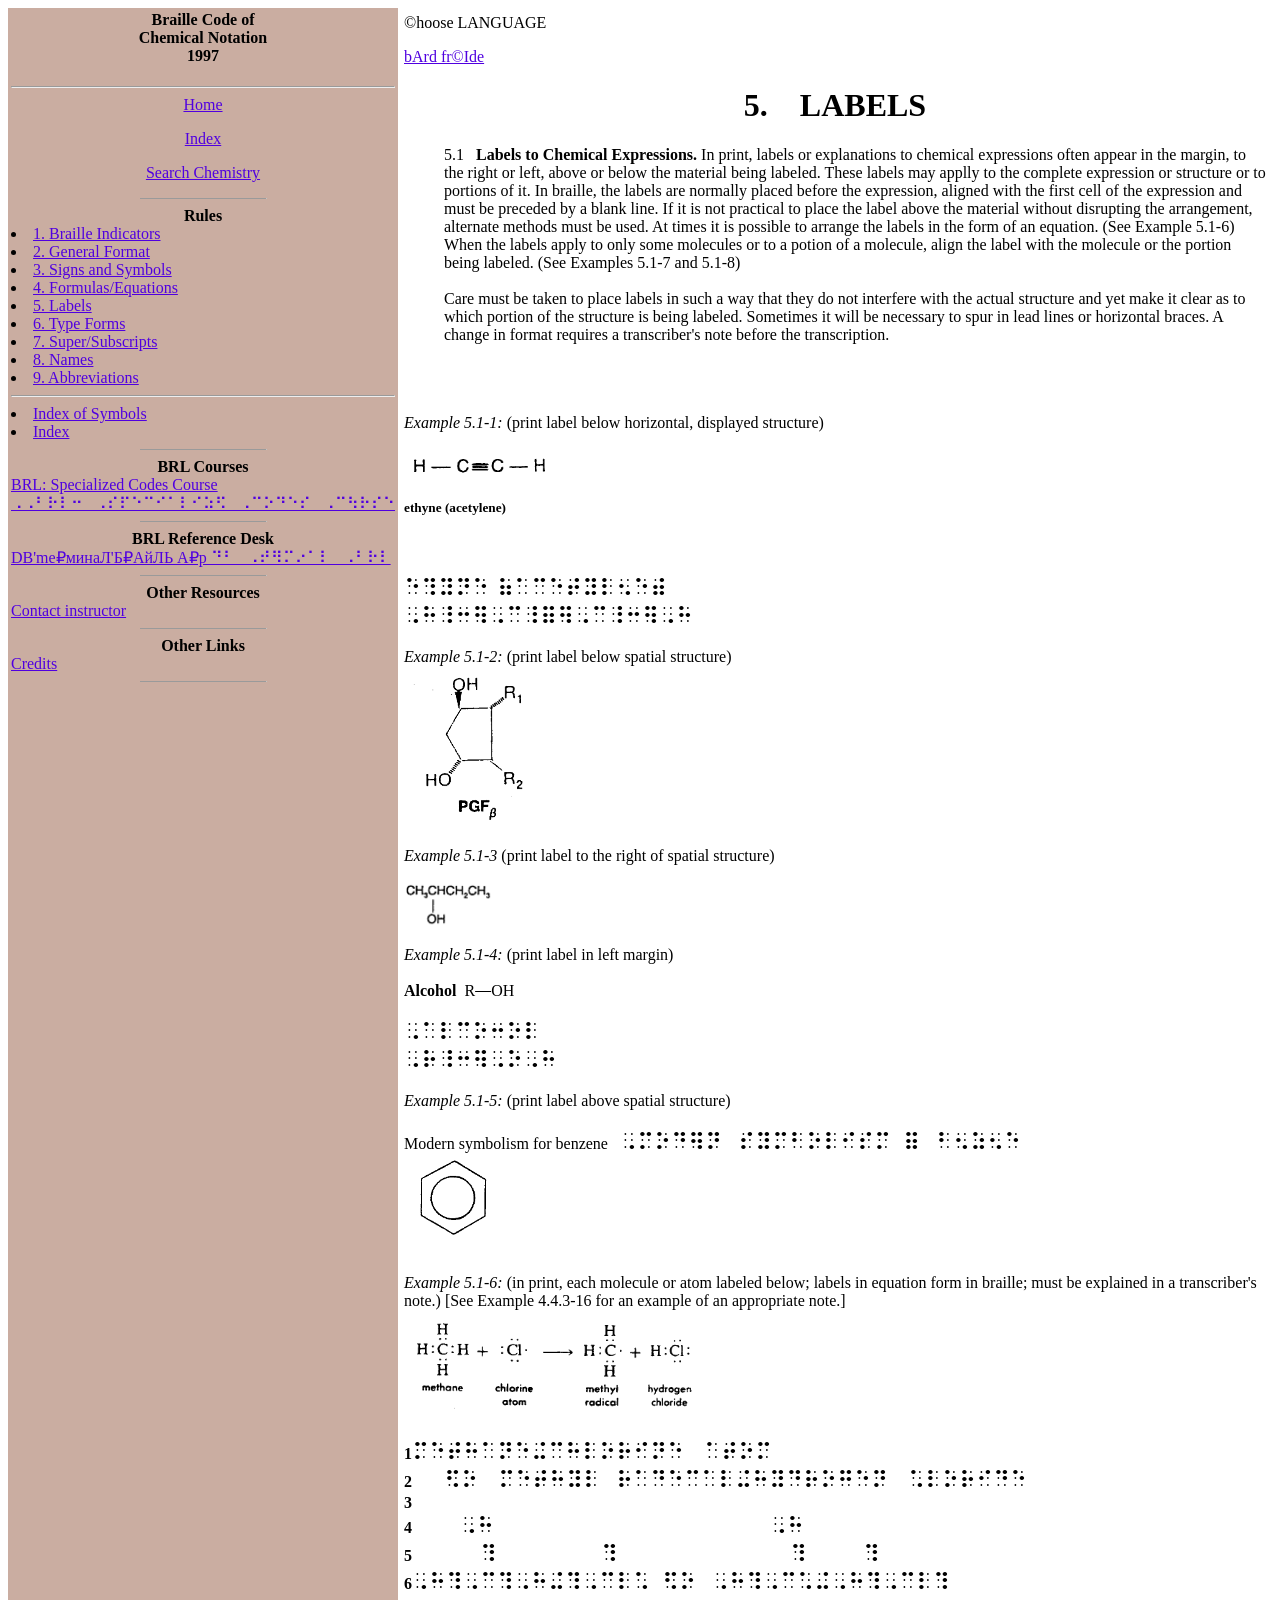
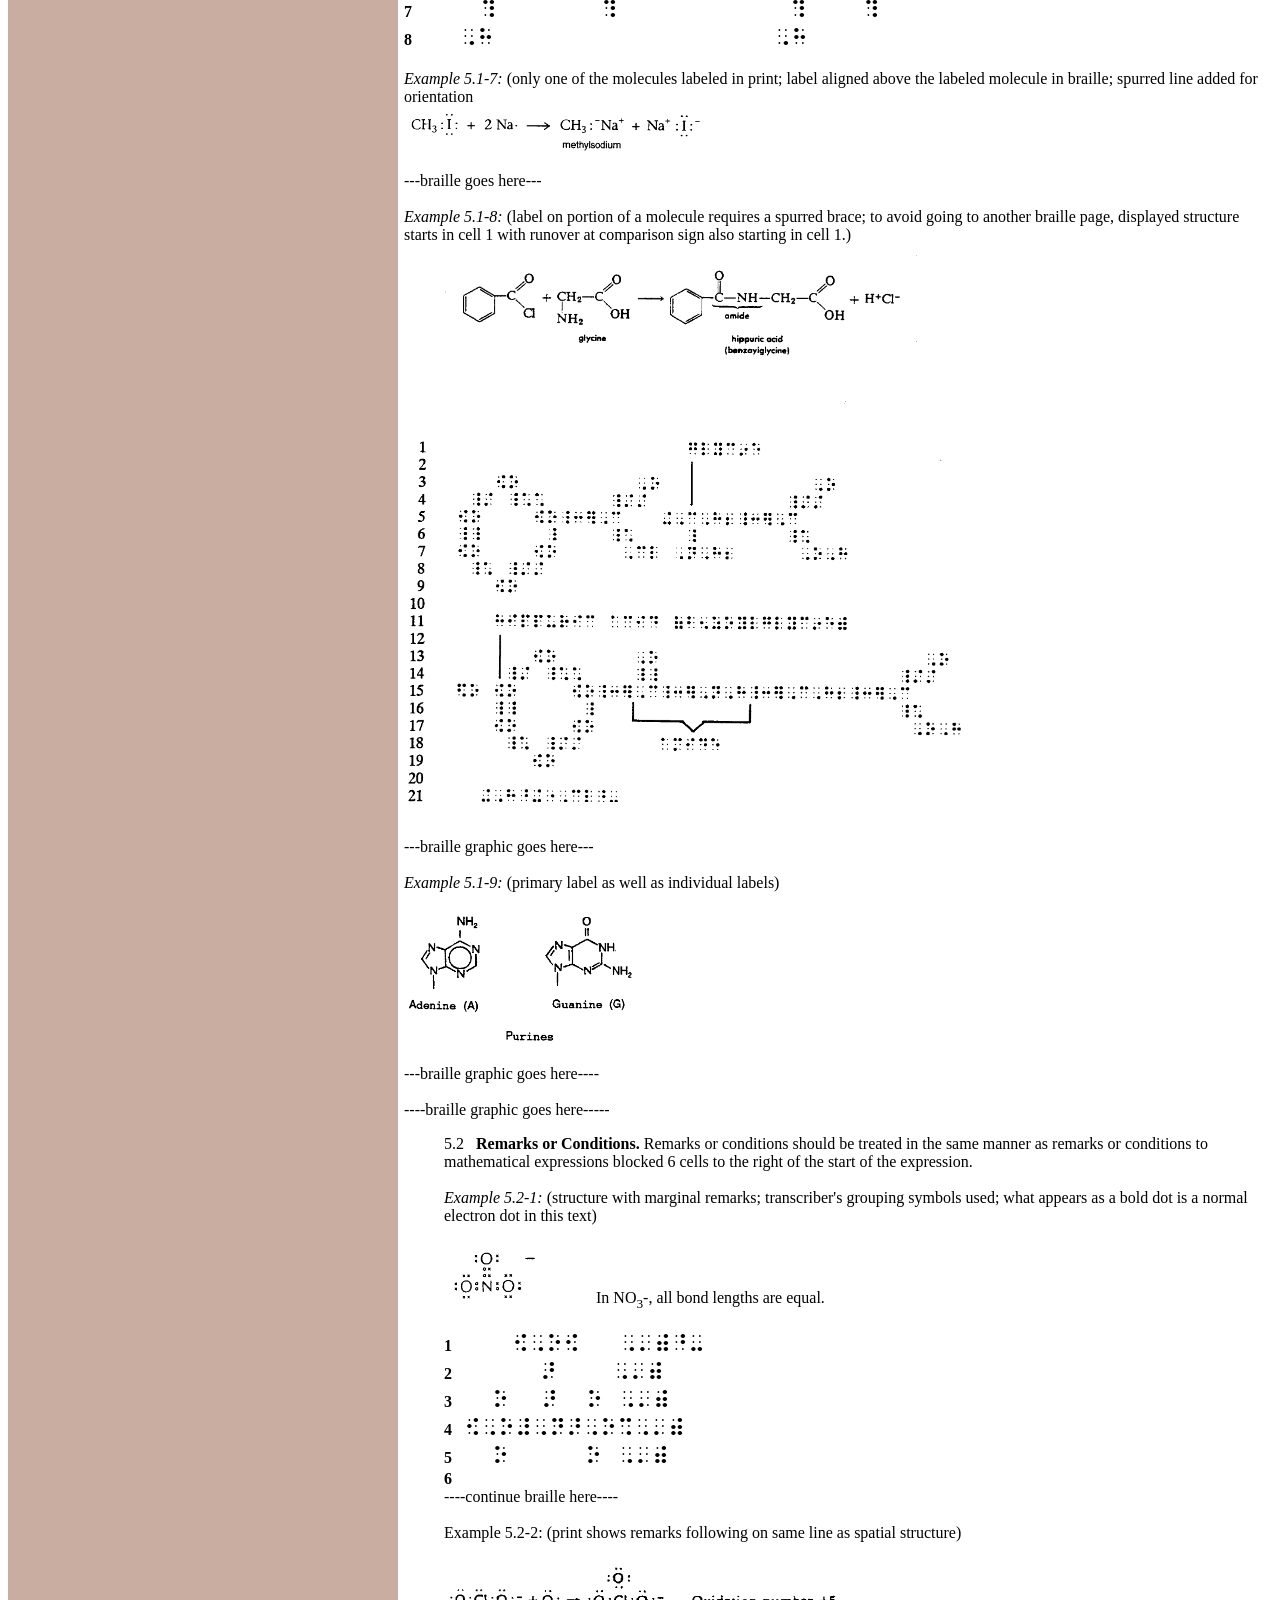
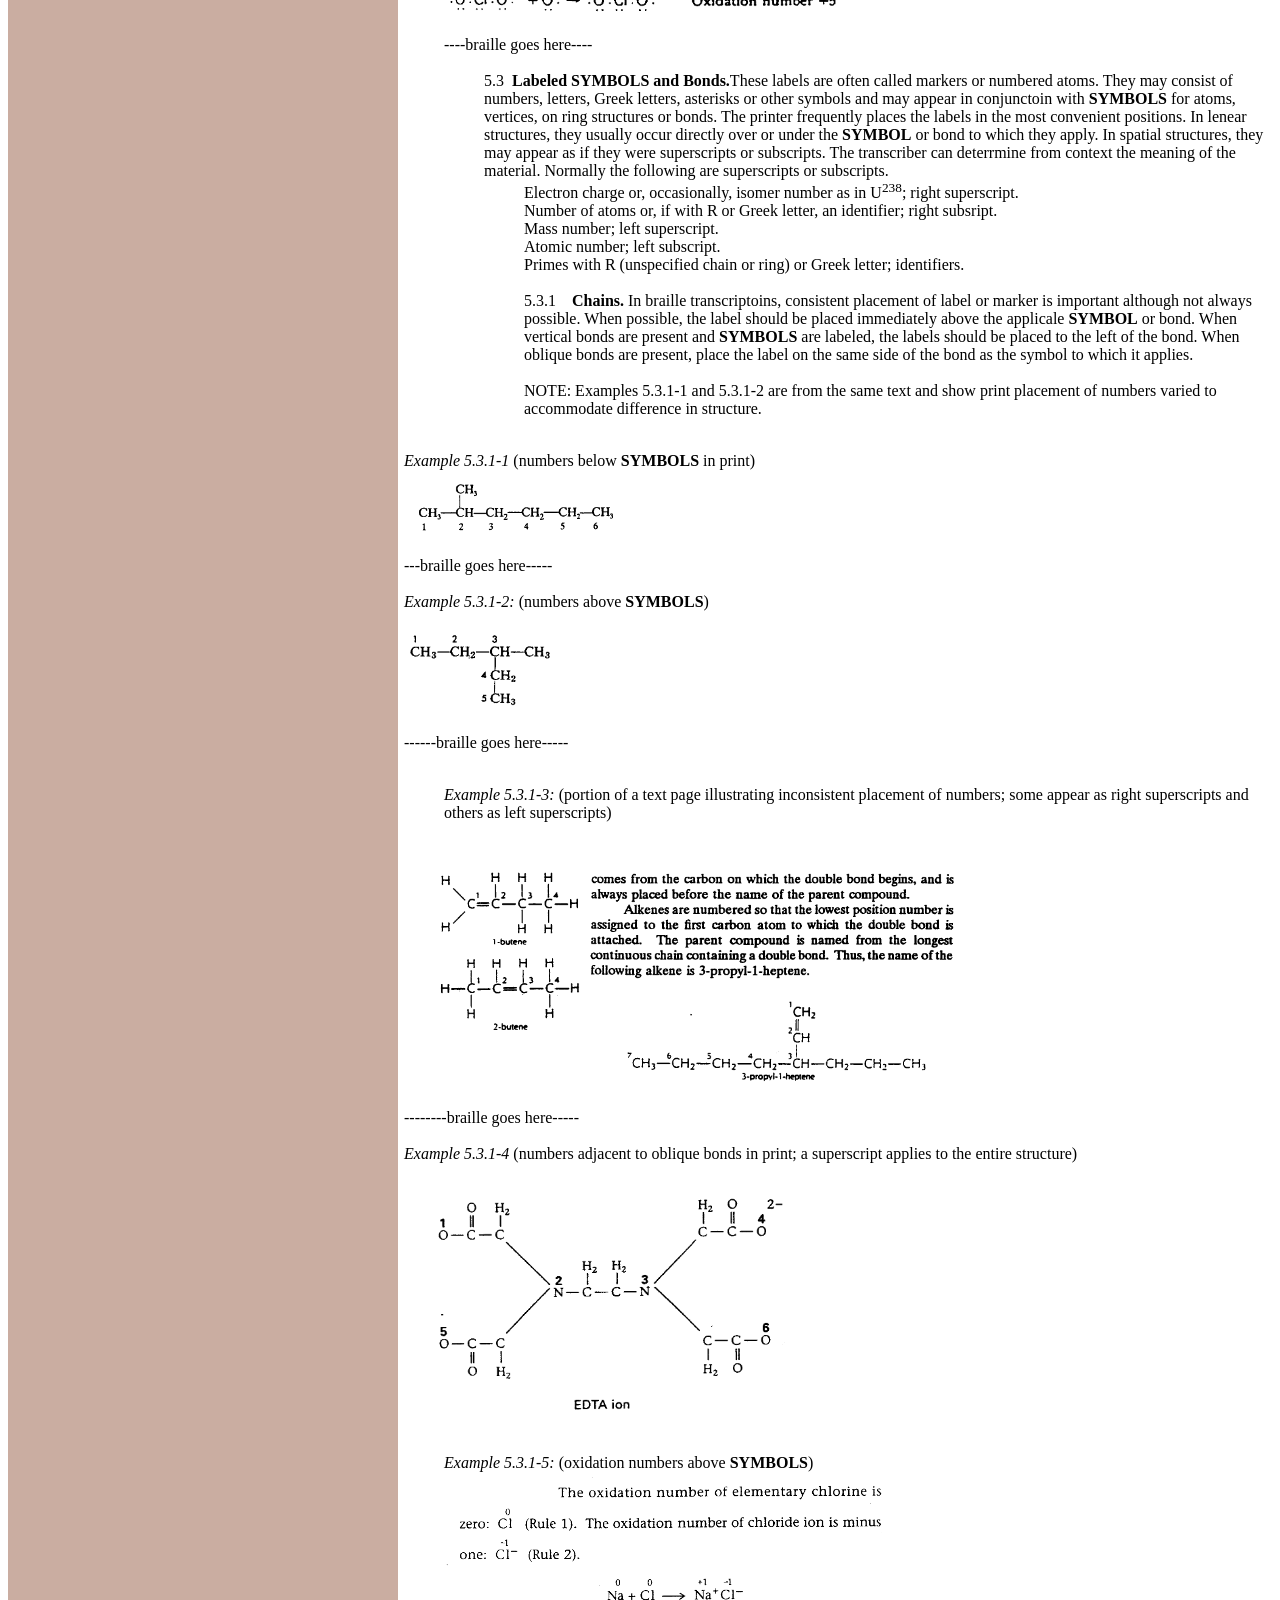
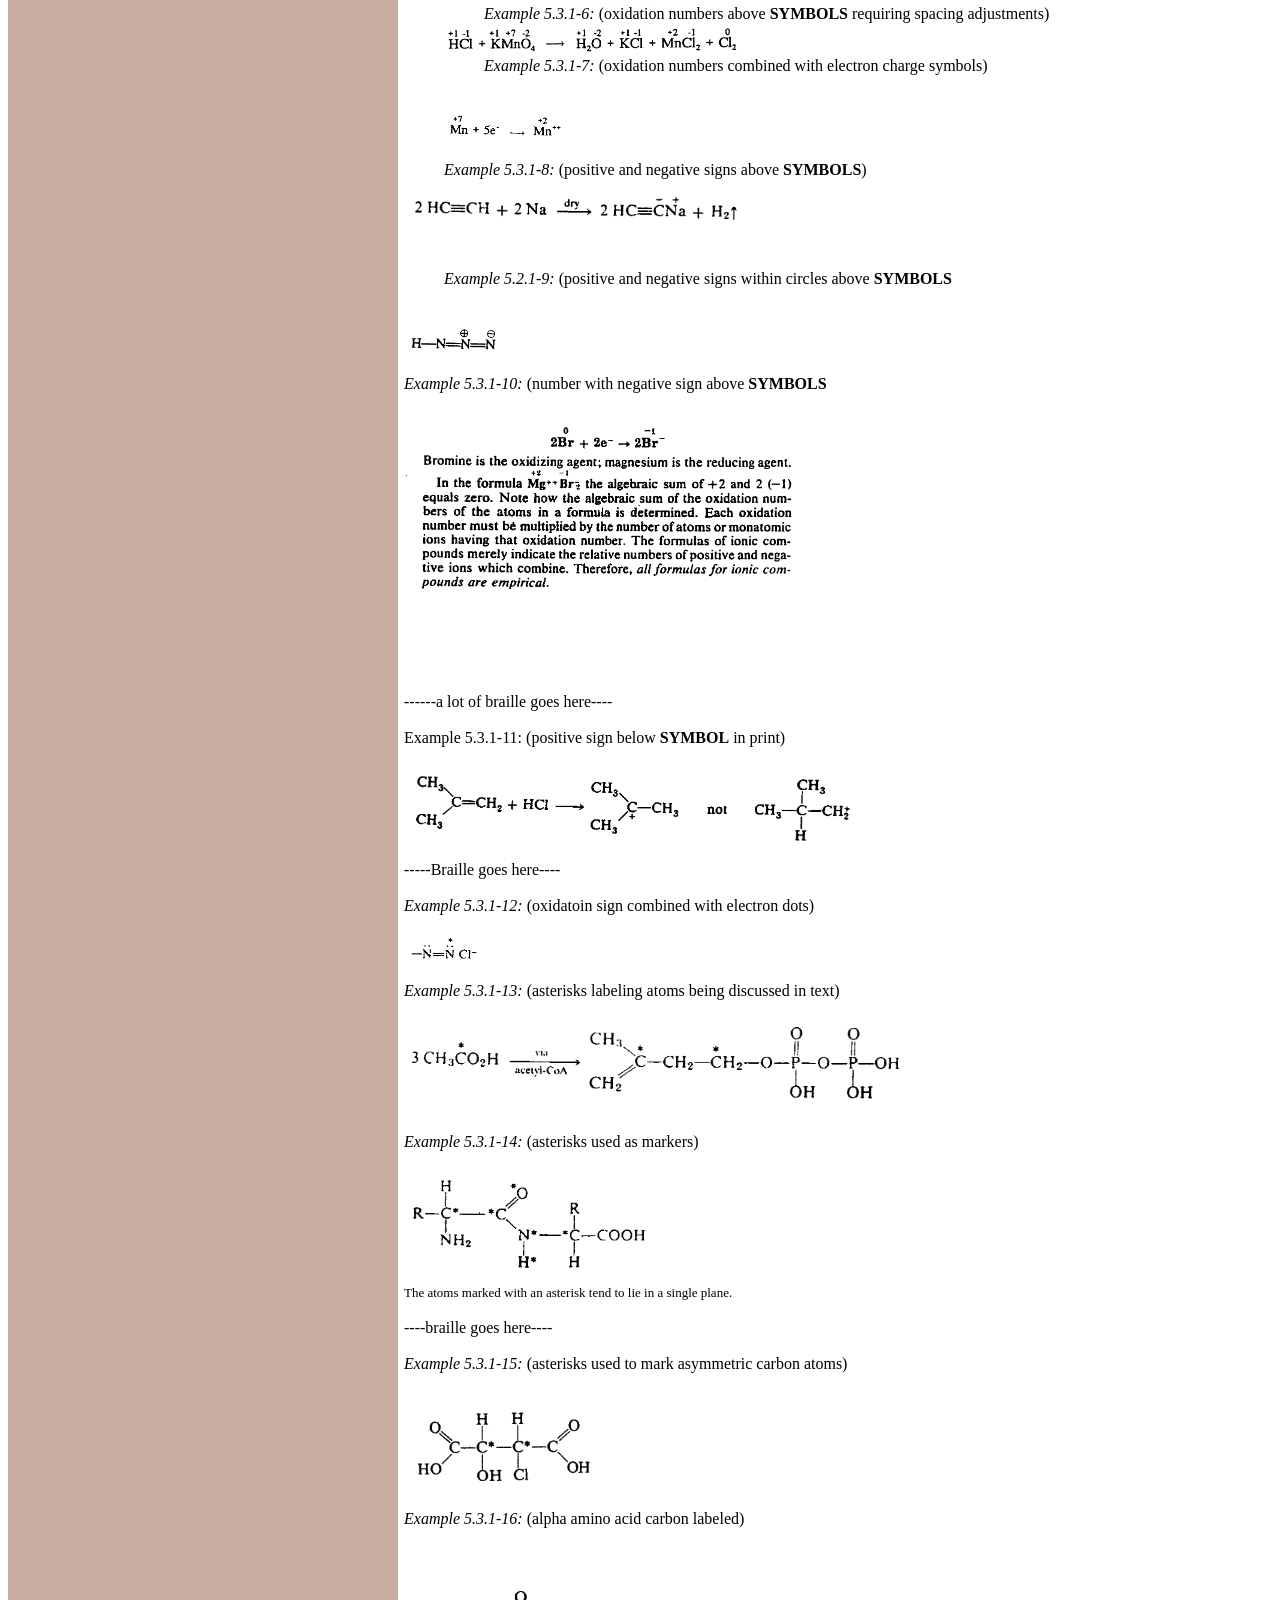
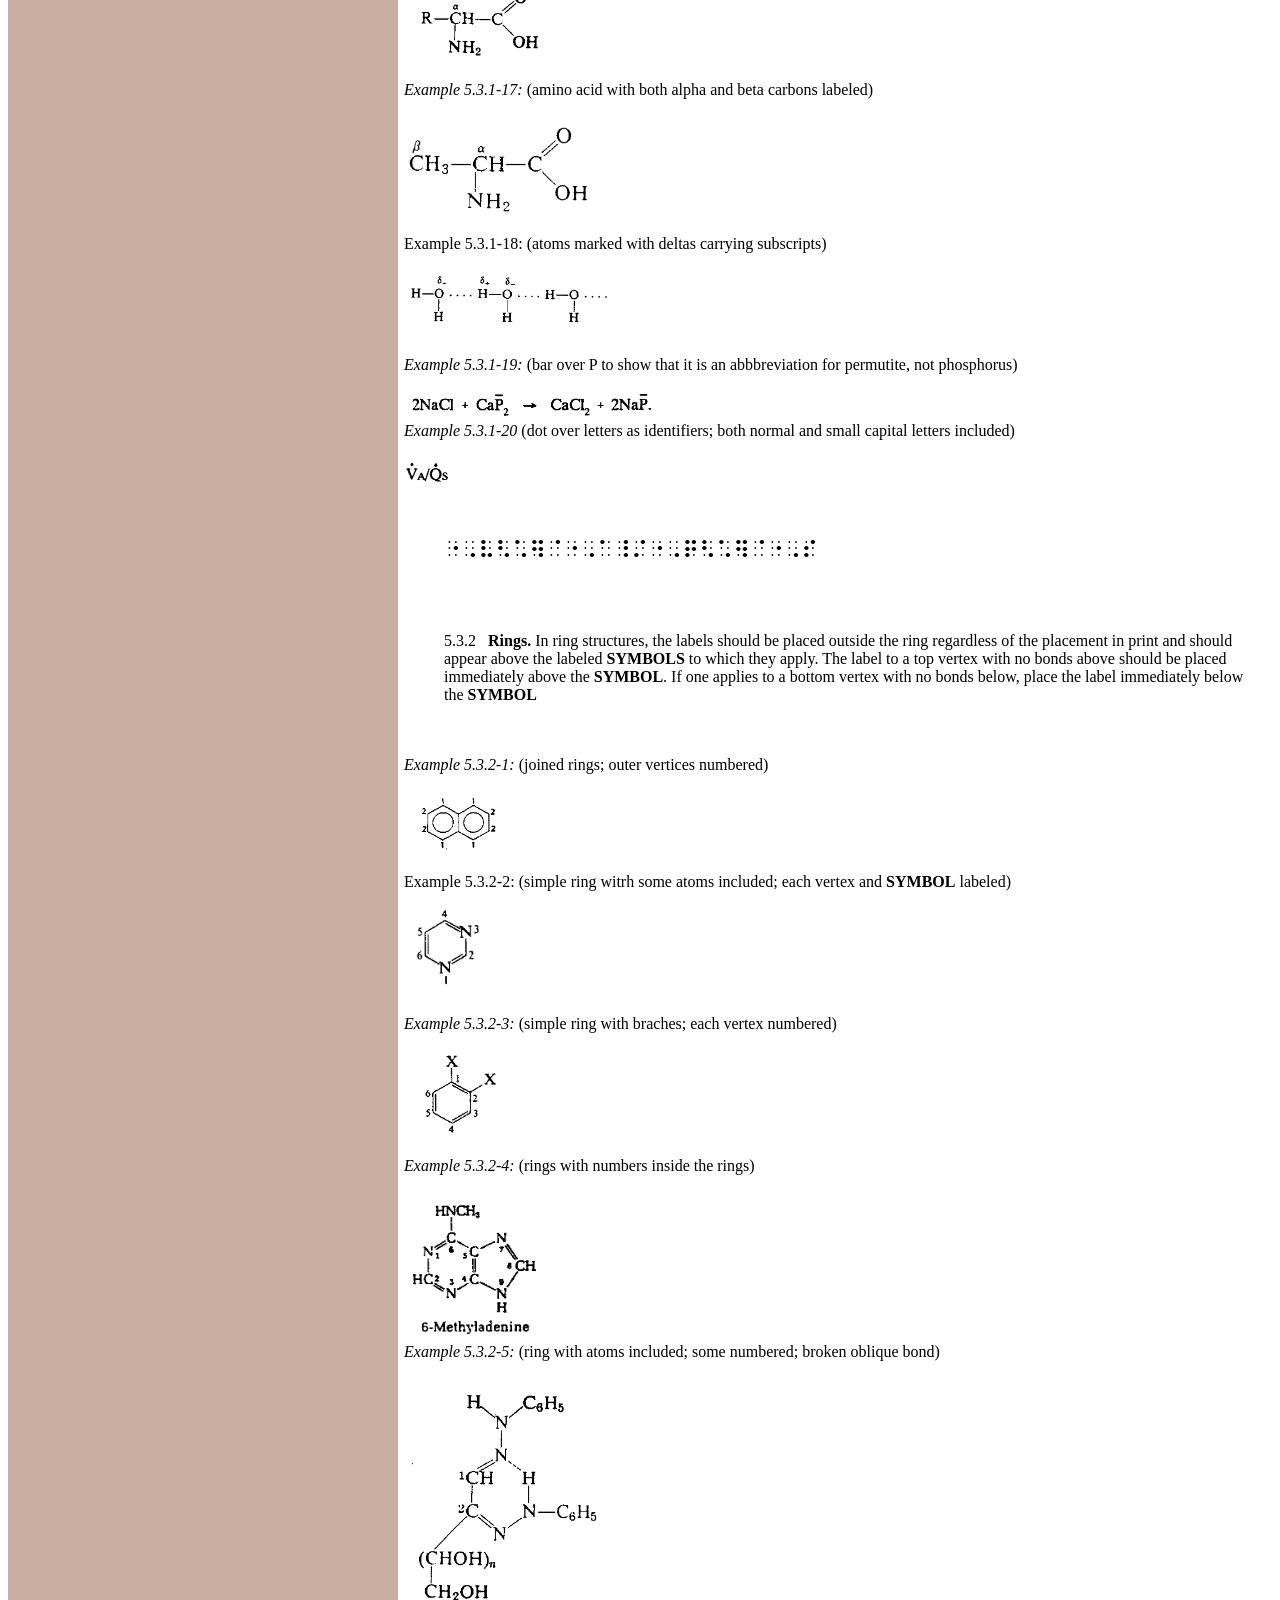
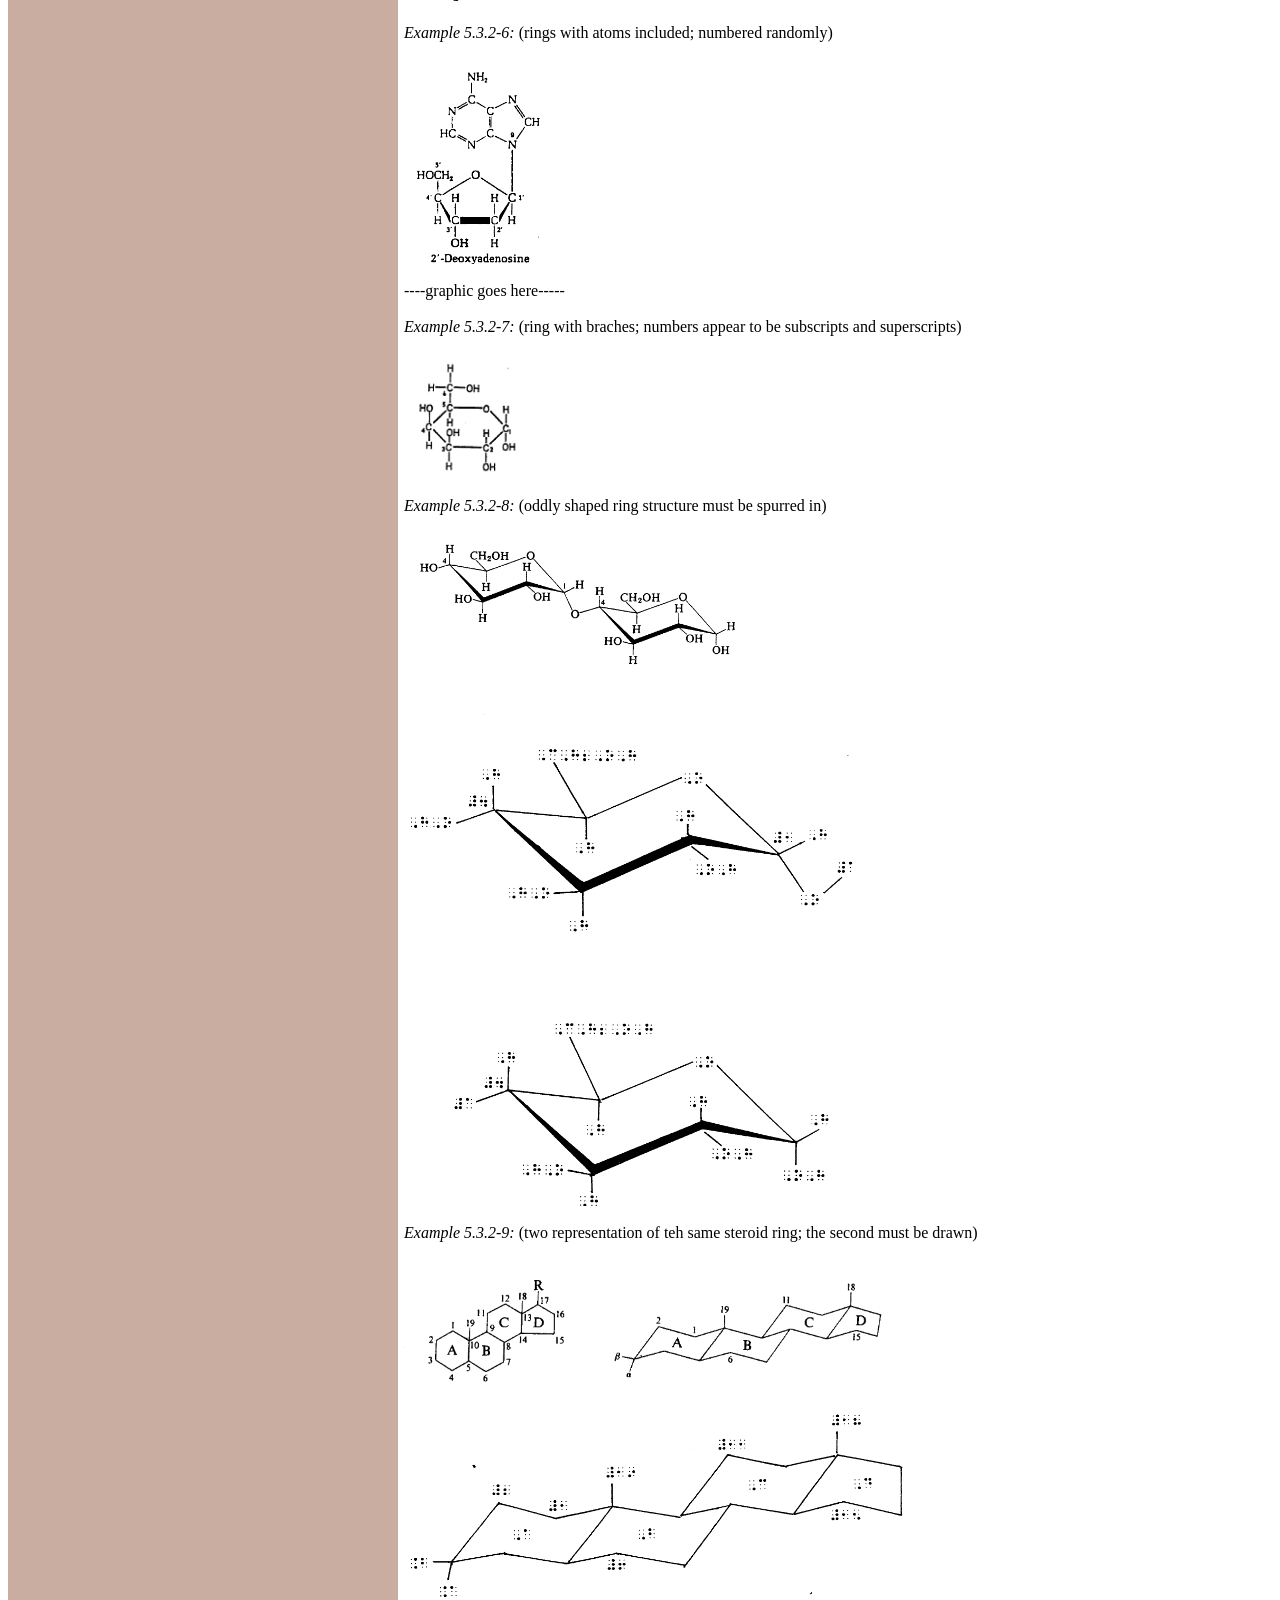
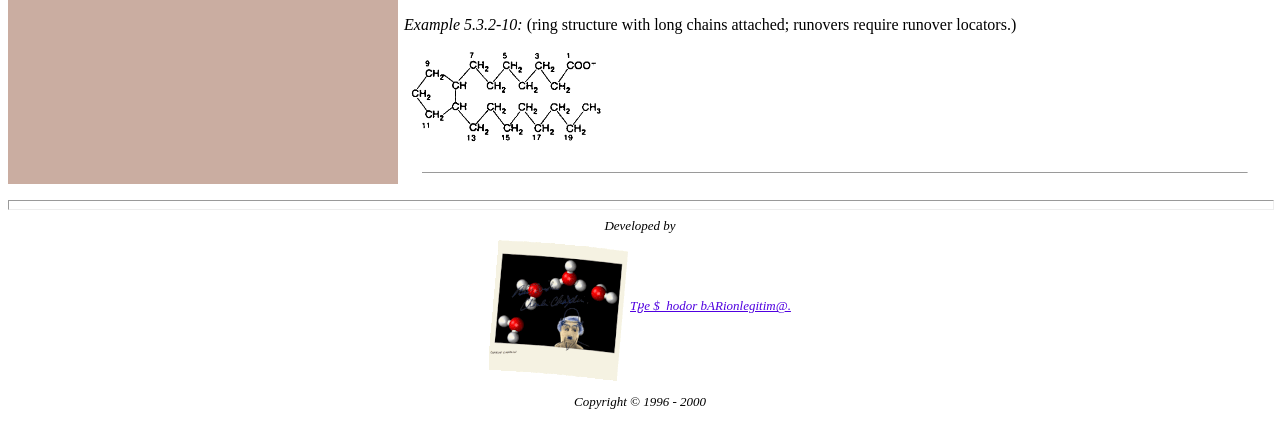
<file: chemistry/rule05.html>
<HTML>
<!-- START Page HTML Specs. -->

<HEAD><meta http-equiv=Content-Type content='text/html; charset=UTF-8'>
<TITLE>Braille Code of Chemical Notation 1997</TITLE><!-- Fav and touch icons --><link rel="shortcut icon" href="img/favicon.png"><link rel="stylesheet" type="text/css" href="font.css"/>


</HEAD><BODY TEXT="#000000" BGCOLOR="#FFFFFF" LINK="#5000E0" ALINK="#FF0000" VLINK="#801070"><!-- BEGIN BODY HEADER SECTION --> 
<!-- START Page  -->

<!-- START Left side of table -->
<CENTER>
<TABLE BORDER=0 WIDTH=100% CELLSPACING=0 CELLPADDING=3>


 <TR> <TD ALIGN=LEFT WIDTH="10%" VALIGN=TOP BGCOLOR="#caada1"> 
<!-- START Side Menu --> 

 <CENTER>

 <h4 align=center>Braille Code of<br>Chemical Notation<br>1997</h4><hr>
 <A HREF="index.html" tppabs="http://www.brl.org/chemistry/index.html" >Home</A><p> <a href="toc.html" tppabs="http://www.brl.org/chemistry/toc.html">Index</a><p> <a HREF="javascript:if(confirm('http://www.brl.org/chemistry/search.html  \n\nThis file was not retrieved , because the server reports that this file cannot be found.  \n\nDo you want to open it from the server?'))window.location='http://www.brl.org/chemistry/search.html'" tppabs="http://www.brl.org/chemistry/search.html" >Search Chemistry</A> </center><p> 
<HR ALIGN=CENTER SIZE=1 WIDTH=125> 
<center><B>Rules</B></CENTER>

<LI> <A HREF="rule01.html" tppabs="http://www.brl.org/chemistry/rule01.html">1.  Braille Indicators</A><BR>
<LI> <A HREF="rule02.html" tppabs="http://www.brl.org/chemistry/rule02.html">2.  General Format</A><BR>
<LI> <A HREF="rule03.html" tppabs="http://www.brl.org/chemistry/rule03.html">3.  Signs and Symbols</A><BR>
<LI> <A HREF="rule04.html" tppabs="http://www.brl.org/chemistry/rule04.html">4.  Formulas/Equations</A><BR>
<LI> <A HREF="rule05.html" tppabs="http://www.brl.org/chemistry/rule05.html">5.  Labels</A><BR>
<LI> <A HREF="rule06.html" tppabs="http://www.brl.org/chemistry/rule06.html">6. Type Forms</A><BR>
<LI> <A HREF="rule07.html" tppabs="http://www.brl.org/chemistry/rule07.html">7. Super/Subscripts</A><BR>
<LI> <A HREF="rule08.html" tppabs="http://www.brl.org/chemistry/rule08.html">8. Names</A><BR>
<LI> <A HREF="rule09.html" tppabs="http://www.brl.org/chemistry/rule09.html">9.  Abbreviations</A><hr>
<LI> <A HREF="symbols.html" tppabs="http://www.brl.org/chemistry/symbols.html">Index of Symbols</A><BR>
<LI> <A HREF="toc.html" tppabs="http://www.brl.org/chemistry/toc.html">Index</A>
<HR ALIGN=CENTER SIZE=1 WIDTH=125> 
<center><B>BRL Courses</B></CENTER>
<A HREF="https://aibolem.github.io/elliard/codes/schedule.html">BRL: Specialized Codes Course ⠠⠠⠃⠗⠇⠒⠀⠠⠎⠏⠑⠉⠊⠁⠇⠊⠵⠫⠀⠠⠉⠕⠙⠑⠎⠀⠠⠉⠳⠗⠎⠑</A><BR>

<HR ALIGN=CENTER SIZE=1 WIDTH=125> 
<center><B>BRL Reference Desk</B></CENTER>
<A HREF="https://barionleg.github.io/dbRAIllE_Y_AW/index.html">DB'mе₽минаЛ'Б₽АйЛЬ A₽p ⠙⠃⠀⠠⠞⠻⠍⠔⠁⠇⠀⠠⠃⠗⠇</A><BR>
<HR ALIGN=CENTER SIZE=1 WIDTH=125> 
<center><B>Other Resources</B></CENTER>
<A HREF="mailto:MOCKBARussi@YA.Ru">Contact instructor</A><BR>

<HR ALIGN=CENTER SIZE=1 WIDTH=125>  
<center><B>Other Links</B></CENTER>
<a href="credits.html">Credits</a><br>
</SMALL>
<HR ALIGN=CENTER SIZE=1 WIDTH=125> 


</TD></center>
<!-- END Side Menu -->
<!-- END Left side of table -->
<TD VALIGN=top>
<!-- START Right side of table -->
<table>
<tr><td>
</center>
<!-- BEGIN MAIN BODY SECTION -->
                           <div id="google_translate_element"></div>

<script type="text/javascript">
function googleTranslateElementInit() {
  new google.translate.TranslateElement({pageLanguage: 'en'}, 'google_translate_element');
}
</script>

<script type="text/javascript" src="//translate.google.com/translate_a/element.js?cb=googleTranslateElementInit"></script>

<p>©hoose LANGUAGE</p><p><A href="http://barionleg.github.io/froide">bArd fr©Ide</A></br><p/>
<h1 align=center>5. &nbsp;&nbsp;   LABELS</h1></center></b>
<ol><a name="5.1">5.1&nbsp;&nbsp;</a> <b> Labels to Chemical Expressions.</b>  In print, labels or explanations to
 chemical expressions often appear in the margin, to the right or left, above or below the material
  being labeled.  These labels may applly to the complete expression or structure or to portions of
   it.  In braille, the labels are normally placed before the expression, aligned with the first cell
    of the expression and must be preceded by a blank line.  If it is not practical to place the 
    label above the material without disrupting the arrangement, alternate methods must be used.  At
     times it is possible to arrange the labels in the form of an equation.  (See Example 5.1-6) 
      When the labels apply to only some molecules or to a potion of a molecule, align the label with
       the molecule or the portion being labeled.  (See Examples 5.1-7 and 5.1-8)<br><br>
       
       Care must be taken to place labels in such a way that they do not interfere with the actual 
       structure and yet make it clear as to which portion of the structure is being labeled.  
       Sometimes it will be necessary to spur in lead lines or horizontal braces.  A change in format 
       requires a transcriber's note before the transcription.</ol><br><br><br>
       <i>Example 5.1-1:</i>  (print label below horizontal, displayed structure)<br><br>
  		<img src="gifs/511.gif" tppabs="http://www.brl.org/chemistry/gifs/511.gif" width=150><br>
  		<h5>ethyne (acetylene)</H5><br><br>
  		<FONT face="SimBraille" size=5>e?yne</font>&nbsp;&nbsp;<FONT face="SimBraille" size=5>(acetyl5e)</font><br>
  		<FONT face="SimBraille" size=5>,h_3],c_=],c_3],h</font><br><br>
  		<i>Example 5.1-2:</i>  (print label below spatial structure)<br>
  		<img src="gifs/512.gif" tppabs="http://www.brl.org/chemistry/gifs/512.gif" width=130><br><br>
  		<i>Example 5.1-3</i>  (print label to the right of spatial structure)<br><br>
  		<img src="gifs/513.gif" tppabs="http://www.brl.org/chemistry/gifs/513.gif" width=90><BR><BR>
  		<i>Example 5.1-4:</i>  (print label in left margin)<br><br>
  		<b>Alcohol</b>&nbsp;&nbsp;R<s>&nbsp;&nbsp;&nbsp;&nbsp;</s>OH<br><br>
  		<FONT face="SimBraille" size=5>,alco3ol</font><br>
  		<FONT face="SimBraille" size=5>,r_3],o,h</font><br><br>
  		<i>Example 5.1-5:</i>  (print label above spatial structure)<br><br>
  		Modern symbolism for benzene&nbsp;&nbsp; <FONT face="SimBraille" size=5>,mod]n</font>&nbsp;&nbsp;&nbsp;
  		<FONT face="SimBraille" size=5>symbolism</font>&nbsp;&nbsp;&nbsp;<FONT face="SimBraille" size=5>=</font>
  		&nbsp;&nbsp;&nbsp;<FONT face="SimBraille" size=5>b5z5e</font><br>
  		<img src="gifs/515.gif" tppabs="http://www.brl.org/chemistry/gifs/515.gif" width=100><br><br><Br>
  		<i>Example 5.1-6:  </i>  (in print, each molecule or atom labeled below; labels in equation 
  		form in braille; must be explained in a transcriber's note.)  [See Example 4.4.3-16 for an 
  		example of an appropriate note.]<br>
  		<img src="gifs/516.gif" tppabs="http://www.brl.org/chemistry/gifs/516.gif" width=300><br><br>
  		<b>1</b><FONT face="SimBraille" size=5>methane+chlorine</font>&nbsp;&nbsp;&nbsp;&nbsp;
  		<FONT face="SimBraille" size=5>atom</font><br>
  		<b>2</b>&nbsp;&nbsp;&nbsp;&nbsp;&nbsp;&nbsp;&nbsp;&nbsp;<FONT face="SimBraille" size=5>$o</font>&nbsp;&nbsp;&nbsp;&nbsp;
  		<FONT face="SimBraille" size=5>methyl</font>&nbsp;&nbsp;&nbsp;&nbsp;<FONT face="SimBraille" size=5>radecal+hydrogen</font>
&nbsp;&nbsp;&nbsp;&nbsp;<FONT face="SimBraille" size=5>*loride</font><br>
		<b>3</b><br>
		<b>4</b>&nbsp;&nbsp;&nbsp;&nbsp;&nbsp;&nbsp;&nbsp;&nbsp;&nbsp;&nbsp;&nbsp;&nbsp;<FONT face="SimBraille" size=5>,h</font>
		&nbsp;&nbsp;&nbsp;&nbsp;&nbsp;&nbsp;&nbsp;&nbsp;&nbsp;&nbsp;&nbsp;&nbsp;&nbsp;&nbsp;&nbsp;&nbsp;&nbsp;&nbsp;&nbsp;
		&nbsp;&nbsp;&nbsp;&nbsp;&nbsp;&nbsp;&nbsp;&nbsp;&nbsp;&nbsp;&nbsp;&nbsp;&nbsp;
		&nbsp;&nbsp;&nbsp;&nbsp;&nbsp;&nbsp;&nbsp;&nbsp;&nbsp;&nbsp;&nbsp;&nbsp;&nbsp;&nbsp;&nbsp;&nbsp;
		&nbsp;&nbsp;&nbsp;&nbsp;&nbsp;&nbsp;&nbsp;&nbsp;&nbsp;&nbsp;&nbsp;&nbsp;&nbsp;&nbsp;&nbsp;&nbsp;  
		<FONT face="SimBraille" size=5>,h</font><br>
		<b>5</b>&nbsp;&nbsp;&nbsp;&nbsp;&nbsp;&nbsp;&nbsp;&nbsp;&nbsp;&nbsp;&nbsp;&nbsp;&nbsp;&nbsp;
		&nbsp;&nbsp;<FONT face="SimBraille" size=5>?</font>&nbsp;&nbsp;&nbsp;&nbsp;
		&nbsp;&nbsp;&nbsp;&nbsp;&nbsp;&nbsp;&nbsp;&nbsp;&nbsp;&nbsp;&nbsp;&nbsp;&nbsp;&nbsp;&nbsp;
		&nbsp;&nbsp;&nbsp;&nbsp;&nbsp;<FONT face="SimBraille" size=5>?</font>&nbsp;&nbsp;&nbsp;&nbsp;
		&nbsp;&nbsp;&nbsp;&nbsp;&nbsp;&nbsp;&nbsp;&nbsp;&nbsp;&nbsp;&nbsp;&nbsp;&nbsp;&nbsp;&nbsp;&nbsp;
		&nbsp;&nbsp;&nbsp;&nbsp;&nbsp;&nbsp;&nbsp;&nbsp;&nbsp;&nbsp;&nbsp;&nbsp;&nbsp;&nbsp;&nbsp;&nbsp;
		&nbsp;&nbsp;&nbsp;&nbsp;<FONT face="SimBraille" size=5>?</font>&nbsp;&nbsp;&nbsp;&nbsp;&nbsp;
		&nbsp;&nbsp;&nbsp;&nbsp;&nbsp;&nbsp;&nbsp;&nbsp;<FONT face="SimBraille" size=5>?</font><br>
		<b>6</b><FONT face="SimBraille" size=5>,h?,c?,h+?,cl*</font>&nbsp;&nbsp;&nbsp;<FONT face="SimBraille" size=5>$o</font>
		&nbsp;&nbsp;&nbsp;<FONT face="SimBraille" size=5>,h?,c*+,h?,cl?</font><br>
		<b>7</b>&nbsp;&nbsp;&nbsp;&nbsp;&nbsp;&nbsp;&nbsp;&nbsp;&nbsp;&nbsp;&nbsp;&nbsp;&nbsp;
		&nbsp;&nbsp;&nbsp;<FONT face="SimBraille" size=5>?</font>&nbsp;&nbsp;&nbsp;&nbsp;
		&nbsp;&nbsp;&nbsp;&nbsp;&nbsp;&nbsp;&nbsp;&nbsp;&nbsp;&nbsp;&nbsp;&nbsp;&nbsp;&nbsp;&nbsp;
		&nbsp;&nbsp;&nbsp;&nbsp;&nbsp;<FONT face="SimBraille" size=5>?</font>&nbsp;&nbsp;&nbsp;&nbsp;
		&nbsp;&nbsp;&nbsp;&nbsp;&nbsp;&nbsp;&nbsp;&nbsp;&nbsp;&nbsp;&nbsp;&nbsp;&nbsp;&nbsp;&nbsp;&nbsp;
		&nbsp;&nbsp;&nbsp;&nbsp;&nbsp;&nbsp;&nbsp;&nbsp;&nbsp;&nbsp;&nbsp;&nbsp;&nbsp;&nbsp;&nbsp;&nbsp;
		&nbsp;&nbsp;&nbsp;&nbsp;<FONT face="SimBraille" size=5>?</font>&nbsp;&nbsp;&nbsp;&nbsp;&nbsp;
		&nbsp;&nbsp;&nbsp;&nbsp;&nbsp;&nbsp;&nbsp;&nbsp;<FONT face="SimBraille" size=5>?</font>
		&nbsp;&nbsp;&nbsp;&nbsp;&nbsp;&nbsp;&nbsp;&nbsp;&nbsp;&nbsp;&nbsp;<br>
  		<b>8</b>&nbsp;&nbsp;&nbsp;&nbsp;&nbsp;&nbsp;&nbsp;&nbsp;&nbsp;&nbsp;&nbsp;&nbsp;<FONT face="SimBraille" size=5>,h</font>
  		&nbsp;&nbsp;&nbsp;&nbsp;&nbsp;&nbsp;&nbsp;&nbsp;&nbsp;&nbsp;&nbsp;&nbsp;
  		&nbsp;&nbsp;&nbsp;&nbsp;&nbsp;&nbsp;&nbsp;&nbsp;&nbsp;&nbsp;&nbsp;&nbsp;
  		&nbsp;&nbsp;&nbsp;&nbsp;&nbsp;&nbsp;&nbsp;&nbsp;&nbsp;&nbsp;&nbsp;&nbsp;
  		&nbsp;&nbsp;&nbsp;&nbsp;&nbsp;&nbsp;&nbsp;&nbsp;&nbsp;&nbsp;&nbsp;&nbsp;
  		&nbsp;&nbsp;&nbsp;&nbsp;&nbsp;&nbsp;&nbsp;&nbsp;&nbsp;&nbsp;&nbsp;&nbsp;&nbsp;&nbsp;&nbsp;&nbsp;
<FONT face="SimBraille" size=5>,h</font><br><br>
<i>Example 5.1-7:</i>  (only one of the molecules labeled in print; label aligned above the labeled 
molecule in braille; spurred line added for orientation<br>
 <img src="gifs/517.gif" tppabs="http://www.brl.org/chemistry/gifs/517.gif" width=300><br><br>

---braille goes here---<br><br>

<i>Example 5.1-8:</i>  (label on portion of a molecule requires a spurred brace; to avoid going to
 another braille page, displayed structure starts in cell 1 with runover at comparison sign also 
 starting in cell 1.)<br>
<img src="gifs/518.gif" tppabs="http://www.brl.org/chemistry/gifs/518.gif" width=560><br><br><br>
 
 
 ---braille graphic goes here---<br><br>
 <i>Example 5.1-9:</i>  (primary label as well as individual labels)<br><br>
<img src="gifs/519.gif" tppabs="http://www.brl.org/chemistry/gifs/519.gif" width=240><br><br>
 ---braille graphic goes here----<br><br>

 ----braille graphic goes here-----
 <ol><a name="5.2">5.2&nbsp;&nbsp;</a> <b>Remarks or Conditions.</b>  Remarks or conditions should be treated in the same manner
  as remarks or conditions to mathematical expressions blocked 6 cells to the right of the start of 
  the expression.<br><br>
  <i>Example 5.2-1:</i>  (structure with marginal remarks; transcriber's grouping symbols used; what 
  appears as a bold dot is a normal electron dot in this text) <br>
  <br>
  <img src="gifs/521.gif" tppabs="http://www.brl.org/chemistry/gifs/521.gif" width=100>&nbsp;&nbsp;&nbsp;&nbsp;&nbsp;&nbsp;&nbsp;&nbsp;&nbsp;&nbsp;&nbsp;&nbsp;
  In NO<SUB>3</SUB>-, all bond lengths are equal.<br><br>
  <b>1</b>&nbsp;&nbsp;&nbsp;&nbsp;&nbsp;&nbsp;&nbsp;&nbsp;&nbsp;&nbsp;&nbsp;&nbsp;&nbsp;&nbsp;&nbsp;<FONT face="SimBraille" size=5>[,o[</font>
  &nbsp;&nbsp;&nbsp;&nbsp;&nbsp;&nbsp;&nbsp;&nbsp;&nbsp;<FONT face="SimBraille" size=5>,')^-</font><br>
  <b>2</b>&nbsp;&nbsp;&nbsp;&nbsp;&nbsp;&nbsp;&nbsp;&nbsp;&nbsp;&nbsp;&nbsp;&nbsp;&nbsp;
  &nbsp;&nbsp;&nbsp;&nbsp;&nbsp;&nbsp;&nbsp;&nbsp;<FONT face="SimBraille" size=5>></font>
  &nbsp;&nbsp;&nbsp;&nbsp;&nbsp;&nbsp;&nbsp;&nbsp;&nbsp;&nbsp;&nbsp;&nbsp;
  <FONT face="SimBraille" size=5>,')</font><br>
  <b>3</b>&nbsp;&nbsp;&nbsp;&nbsp;&nbsp;&nbsp;&nbsp;&nbsp;&nbsp;&nbsp;<FONT face="SimBraille" size=5>o</font>
  &nbsp;&nbsp;&nbsp;&nbsp;&nbsp;&nbsp;
  <FONT face="SimBraille" size=5>></font>&nbsp;&nbsp;&nbsp;&nbsp;&nbsp;&nbsp;&nbsp;<FONT face="SimBraille" size=5>o</font>
  &nbsp;&nbsp;&nbsp;<FONT face="SimBraille" size=5>,')</font><br>
  <b>4</b>&nbsp;&nbsp;&nbsp;<FONT face="SimBraille" size=5>[,o#,n>,o%,')</font><br>
  <b>5</b>&nbsp;&nbsp;&nbsp;&nbsp;&nbsp;&nbsp;&nbsp;&nbsp;&nbsp;&nbsp;<FONT face="SimBraille" size=5>o</font>
  &nbsp;&nbsp;&nbsp;&nbsp;&nbsp;&nbsp;&nbsp;&nbsp;&nbsp;&nbsp;&nbsp;&nbsp;&nbsp;&nbsp;&nbsp;&nbsp;&nbsp;&nbsp;<FONT face="SimBraille" size=5>o</font>
  &nbsp;&nbsp;&nbsp;<FONT face="SimBraille" size=5>,')</font><br>
  <b>6</b><br>
  ----continue braille here----<br><br>
 		Example 5.2-2:</i>  (print shows remarks following on same line as spatial structure)<br><br>
 <img src="gifs/522.gif" tppabs="http://www.brl.org/chemistry/gifs/522.gif" width=400><br><br>
 	----braille goes here----<br><br>
 	<ol><a name="5.3">5.3&nbsp;&nbsp;</a><b>Labeled SYMBOLS and Bonds.</b>These labels are often called markers or numbered atoms.  
 	They may consist of numbers, letters, Greek letters, asterisks or other symbols and may appear 
 	in conjunctoin with <b>SYMBOLS</b> for atoms, vertices, on ring structures or bonds.  The printer 
 	frequently places the labels in the most convenient positions.  In lenear structures, they usually
 	 occur directly over or under the <b>SYMBOL</b> or bond to which they  apply.  In spatial structures, 
 	 they may appear as if they were superscripts or subscripts.  The transcriber can deterrmine from
 	  context the meaning of the material.  Normally the following are superscripts or subscripts.<br>
 	  <ol>Electron charge or, occasionally,  isomer number as in U<SUP>238</SUP>; right superscript.<br>
 	  Number of atoms or, if with R or Greek letter, an identifier; right subsript.<br>
 	  Mass number; left superscript.<br>
 	  Atomic number; left subscript.<br>
 	  Primes with R (unspecified chain or ring) or Greek letter; identifiers.<br><br> 
<a name="5.3.1">5.3.1 &nbsp;&nbsp;</a><b> Chains.</b>  In braille transcriptoins, consistent placement of label or marker is 
important although not always possible.  When possible, the label should be placed immediately above
the applicale <b>SYMBOL</b> or bond.  When vertical bonds are present and <b>SYMBOLS</b> are labeled, the labels 
should be placed to the left of the bond.  When oblique bonds are present, place the label on  the 
same side of the bond as the symbol to which it applies.
<br><br>
NOTE:  Examples 5.3.1-1 and 5.3.1-2 are from the same text and show print placement of numbers 
varied to accommodate difference in structure.<br><br></ol></ol></ol>
<i>Example 5.3.1-1</i> (numbers below <b>SYMBOLS</b> in print)<br>
<img src="gifs/5311.gif" tppabs="http://www.brl.org/chemistry/gifs/5311.gif" width=220><br><br>
---braille goes here-----<br><br>
<i>Example 5.3.1-2:</i>  (numbers above <b>SYMBOLS</b>)<br><br>
<img src="gifs/5312.gif" tppabs="http://www.brl.org/chemistry/gifs/5312.gif" width=150><br><br>

------braille goes here-----
<br><br><ol>
<i>Example 5.3.1-3:</i>  (portion of a text page illustrating inconsistent placement of numbers; some 
appear as right superscripts and others as left superscripts)<br><br></ol>
<img src="gifs/5313.gif" tppabs="http://www.brl.org/chemistry/gifs/5313.gif" width=550><br><br>
            

	 --------braille goes here-----<br><br>
<i>Example 5.3.1-4</i> (numbers adjacent to oblique bonds in print; a superscript applies to the 
entire structure)</ol>	<br><br>
<img src="gifs/5314.gif" tppabs="http://www.brl.org/chemistry/gifs/5314.gif" width=400><br><br>
	 <ol><i>Example 5.3.1-5:</i>  (oxidation numbers above <b>SYMBOLS</b>)
	 
	<img src="gifs/5315.gif" tppabs="http://www.brl.org/chemistry/gifs/5315.gif" width=450></FONT></FONT></FONT></FONT>
	 <ol><i>Example 5.3.1-6:</i>  (oxidation numbers above <b>SYMBOLS</b> requiring spacing 
	 adjustments)<br></ol>
<img src="gifs/5316.gif" tppabs="http://www.brl.org/chemistry/gifs/5316.gif" width=300>
	 <ol><i>Example 5.3.1-7:</i>  (oxidation numbers combined with electron charge symbols)</ol><br><br>
<img src="gifs/5317.gif" tppabs="http://www.brl.org/chemistry/gifs/5317.gif" width=120><br><br>
	 <i>Example 5.3.1-8:</i>  (positive and negative signs above <b>SYMBOLS</b>)</ol>
	<img src="gifs/5318.gif" tppabs="http://www.brl.org/chemistry/gifs/5318.gif" width=350><br><br>
	 <ol><i>Example 5.2.1-9:</i>  (positive and negative signs within circles above <b>SYMBOLS</b></ol>
	 <br>
	 <img src="gifs/5319.gif" tppabs="http://www.brl.org/chemistry/gifs/5319.gif" width=100><br><br>
	 <i>Example 5.3.1-10:</i>  (number with negative sign above <b>SYMBOLS</b></ol><br><br>
	<img src="gifs/53110.gif" tppabs="http://www.brl.org/chemistry/gifs/53110.gif" width=400><br>
	<ol> <br><br><br></ol></FONT></FONT></FONT></FONT>
	   
	   ------a lot of braille goes here----<br><br>
	   Example 5.3.1-11:</i>  (positive sign below <b>SYMBOL</b> in print)</ol><br><br>
	  <img src="gifs/53111.gif" tppabs="http://www.brl.org/chemistry/gifs/53111.gif" width=450><br><br>
	   -----Braille goes here----<br><br>
	   <i>Example 5.3.1-12:</i> (oxidatoin sign combined with electron dots)<br><br></ol>
	   <img src="gifs/53112.gif" tppabs="http://www.brl.org/chemistry/gifs/53112.gif" width=80><br><br>
	   <i>Example 5.3.1-13:</i> (asterisks labeling atoms being discussed in text)<br><Br></ol>
	  <img src="gifs/53113.gif" tppabs="http://www.brl.org/chemistry/gifs/53113.gif" width=500><br><Br>
	   <i>Example 5.3.1-14:</i> (asterisks used as markers)</ol><br><br>  
	  <img src="gifs/53114.gif" tppabs="http://www.brl.org/chemistry/gifs/53114.gif" width=250><br>
	   <FONT SIZE="-1">The atoms marked with an asterisk tend to lie in a single plane.</FONT><br><br>
	   ----braille goes here----<br><br>
	   <i>Example 5.3.1-15:</i> (asterisks used to mark asymmetric carbon atoms)</ol><br><br>
	   <img src="gifs/53115.gif" tppabs="http://www.brl.org/chemistry/gifs/53115.gif" width=200><br><br>
	   <i>Example 5.3.1-16:</i> (alpha amino acid carbon labeled)<br><br></ol><br><br>
	   <img src="gifs/53116.gif" tppabs="http://www.brl.org/chemistry/gifs/53116.gif" width=140><br><br>
	   <i>Example 5.3.1-17:</i> (amino acid with both alpha and beta carbons labeled)<br><br></ol>
	   <img src="gifs/53117.gif" tppabs="http://www.brl.org/chemistry/gifs/53117.gif" width=190><br><br>
	   Example 5.3.1-18:</i> (atoms marked with deltas carrying subscripts)</ol><br><br>
<img src="gifs/53118.gif" tppabs="http://www.brl.org/chemistry/gifs/53118.gif" width=210><br><br>
<i>Example 5.3.1-19:</i> (bar over P to show that it is an abbbreviation for permutite, not phosphorus)</ol><br><br>
<img src="gifs/53119.gif" tppabs="http://www.brl.org/chemistry/gifs/53119.gif" width=250><br>
<i>Example 5.3.1-20</i>  (dot over letters as identifiers; both normal and small capital letters included)</ol><br><br>
<img src="gifs/53120.gif" tppabs="http://www.brl.org/chemistry/gifs/53120.gif" width=50><br><br><br>
<ol><FONT face="SimBraille" size=5>",v<*]@",a_/",q<*]@",s</font></ol><br><Br></font></font>
<ol><a name="5.3.2">5.3.2 &nbsp;&nbsp;</a><b>Rings.</b>  In ring structures, the labels should be placed outside the ring regardless of the
 placement in print and should appear above the labeled <b>SYMBOLS</b> to which they apply.  The label to a 
 top vertex with no bonds above should be placed immediately above the <b>SYMBOL</b>.  If one applies to a
  bottom vertex with no bonds below, place the label immediately below the <b>SYMBOL</b></ol><br><br>
<i>Example 5.3.2-1:</i>  (joined rings; outer vertices numbered)</ol><br><br>
<img src="gifs/5321.gif" tppabs="http://www.brl.org/chemistry/gifs/5321.gif" width=100><br><br>
Example 5.3.2-2:</i>  (simple ring witrh some atoms included; each vertex and <b>SYMBOL</b> labeled)</ol><br><br>
<img src="gifs/5322.gif" tppabs="http://www.brl.org/chemistry/gifs/5322.gif" width=80><br><br>
<i>Example 5.3.2-3:</i>  (simple ring with braches; each vertex numbered)</ol><br><br>
<img src="gifs/5323.gif" tppabs="http://www.brl.org/chemistry/gifs/5323.gif" width=100><br><br>
<i>Example 5.3.2-4:</i>  (rings with numbers inside the rings)</ol><br><br>
<img src="gifs/5324.gif" tppabs="http://www.brl.org/chemistry/gifs/5324.gif" width=140<br><br>
<i>Example 5.3.2-5:</i>  (ring with atoms included; some numbered; broken oblique bond)<br><br></ol>
<img src="gifs/5325.gif" tppabs="http://www.brl.org/chemistry/gifs/5325.gif" width=200><br><br>
<i>Example 5.3.2-6:</i>  (rings with atoms included; numbered randomly)</ol><br><br>
<img src="gifs/5326.gif" tppabs="http://www.brl.org/chemistry/gifs/5326.gif" width=140><br><BR>

----graphic goes here-----<br><br>
<i>Example 5.3.2-7:</i>  (ring with braches; numbers appear to be subscripts and superscripts)</ol><br><br>
<img src="gifs/5327.gif" tppabs="http://www.brl.org/chemistry/gifs/5327.gif" width=120><br><br>
<i>Example 5.3.2-8:</i>  (oddly shaped ring structure must be spurred in)<br><br></ol>
<img src="gifs/5328.gif" tppabs="http://www.brl.org/chemistry/gifs/5328.gif" width=450><br><br>
<i>Example 5.3.2-9:</i>  (two representation of teh same steroid ring; the second must be drawn)</ol><br><br>
<img src="gifs/5329a.gif" tppabs="http://www.brl.org/chemistry/gifs/5329a.gif" width=500><br><br>

<img src="gifs/5329b.gif" tppabs="http://www.brl.org/chemistry/gifs/5329b.gif" width=500><br><br>
<i>Example 5.3.2-10:</i>  (ring structure with long chains attached; runovers require runover locators.)</ol><br><br>
<img src="gifs/53210.gif" tppabs="http://www.brl.org/chemistry/gifs/53210.gif" width=200><br><br>



<!-- BEGIN BODY FOOTER SECTION -->

<center>

</td></tr></table>
<HR SIZE=1 WIDTH=95%>

</table>

<!-- BEGIN BODY FOOTER SECTION -->

<P>
<hr size=10 width=100% align=left>
<center>
<address>
<font size="-1">
Developed by<br>
<a href="https://barionleg.github.io/froide/" title="fröIde"><img src="./gifs/shodorsmall.gif" align="center" border="0">Tჸe $_hodor bARionlegitim@.</a> <P>
Copyright &copy; 1996 - 2000
</address>
</font>
</center>


<!-- END Page  -->

</BODY>
</HTML>
</file>
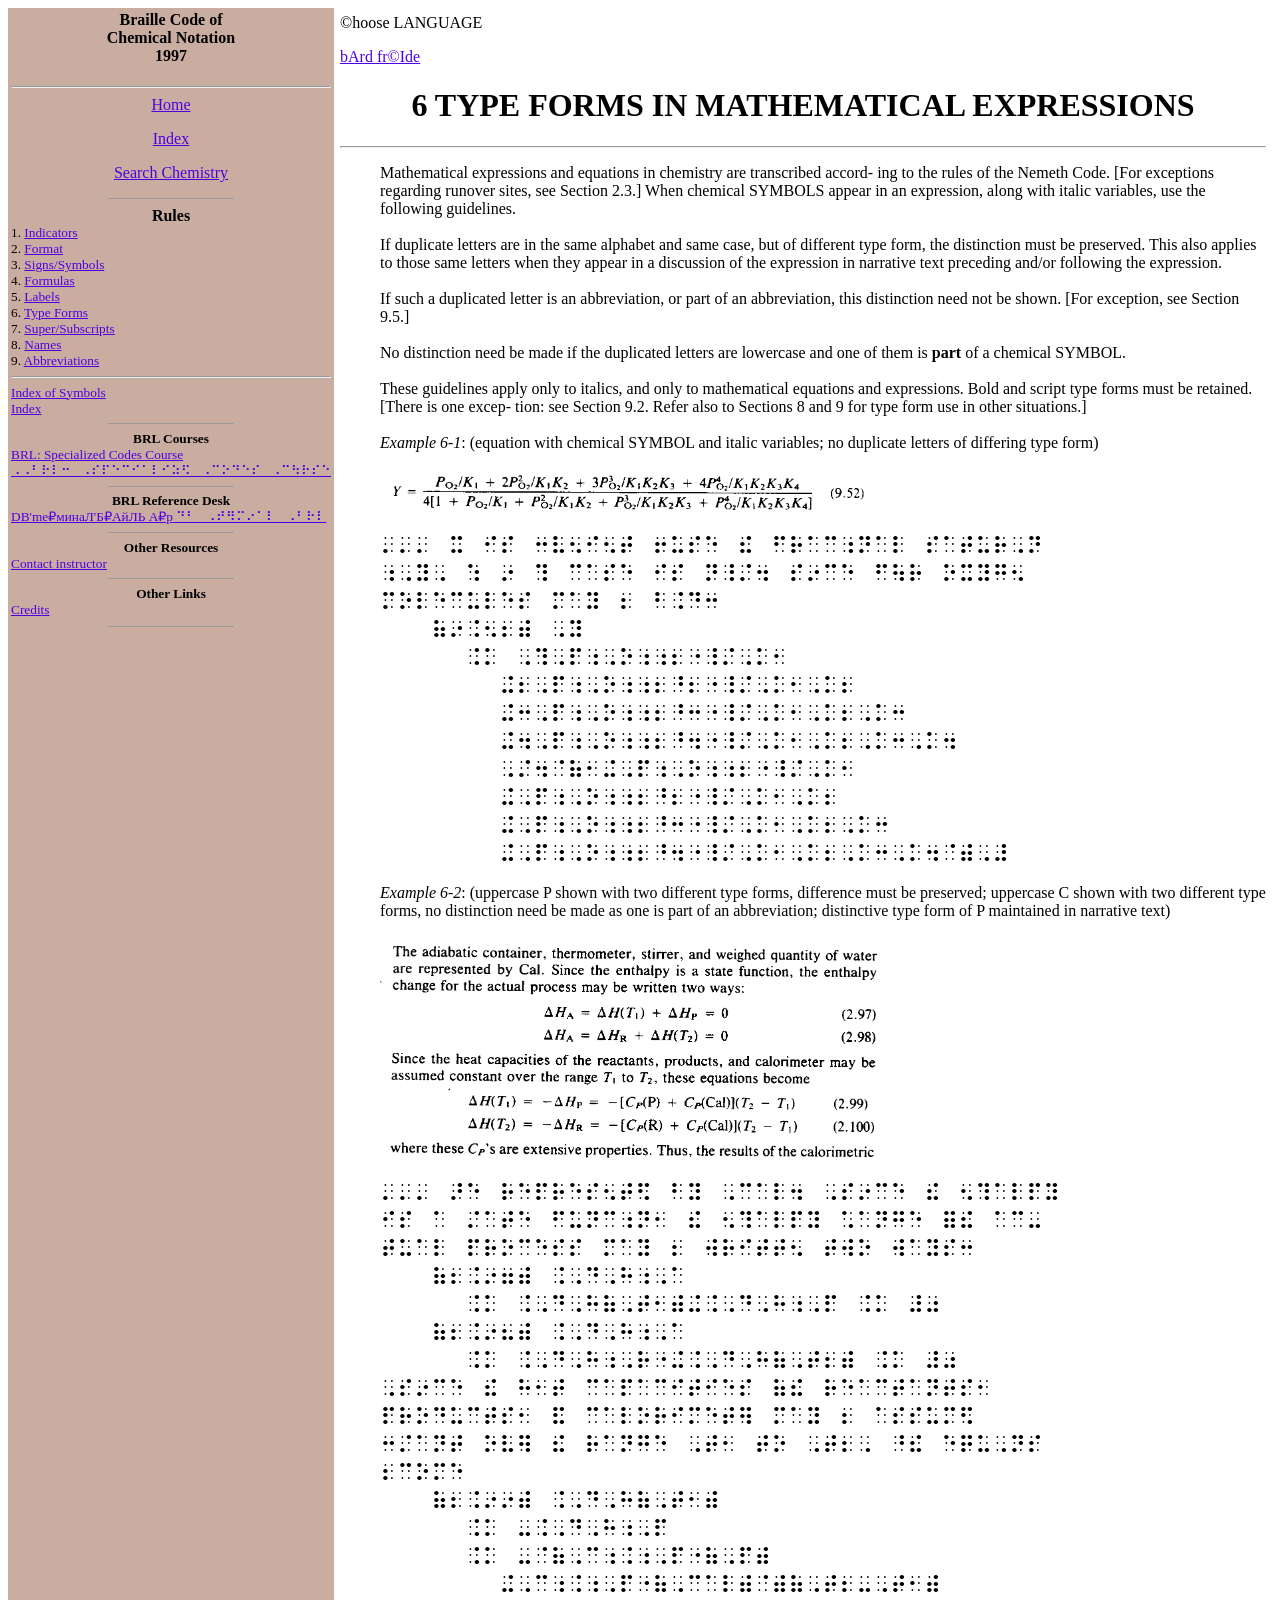
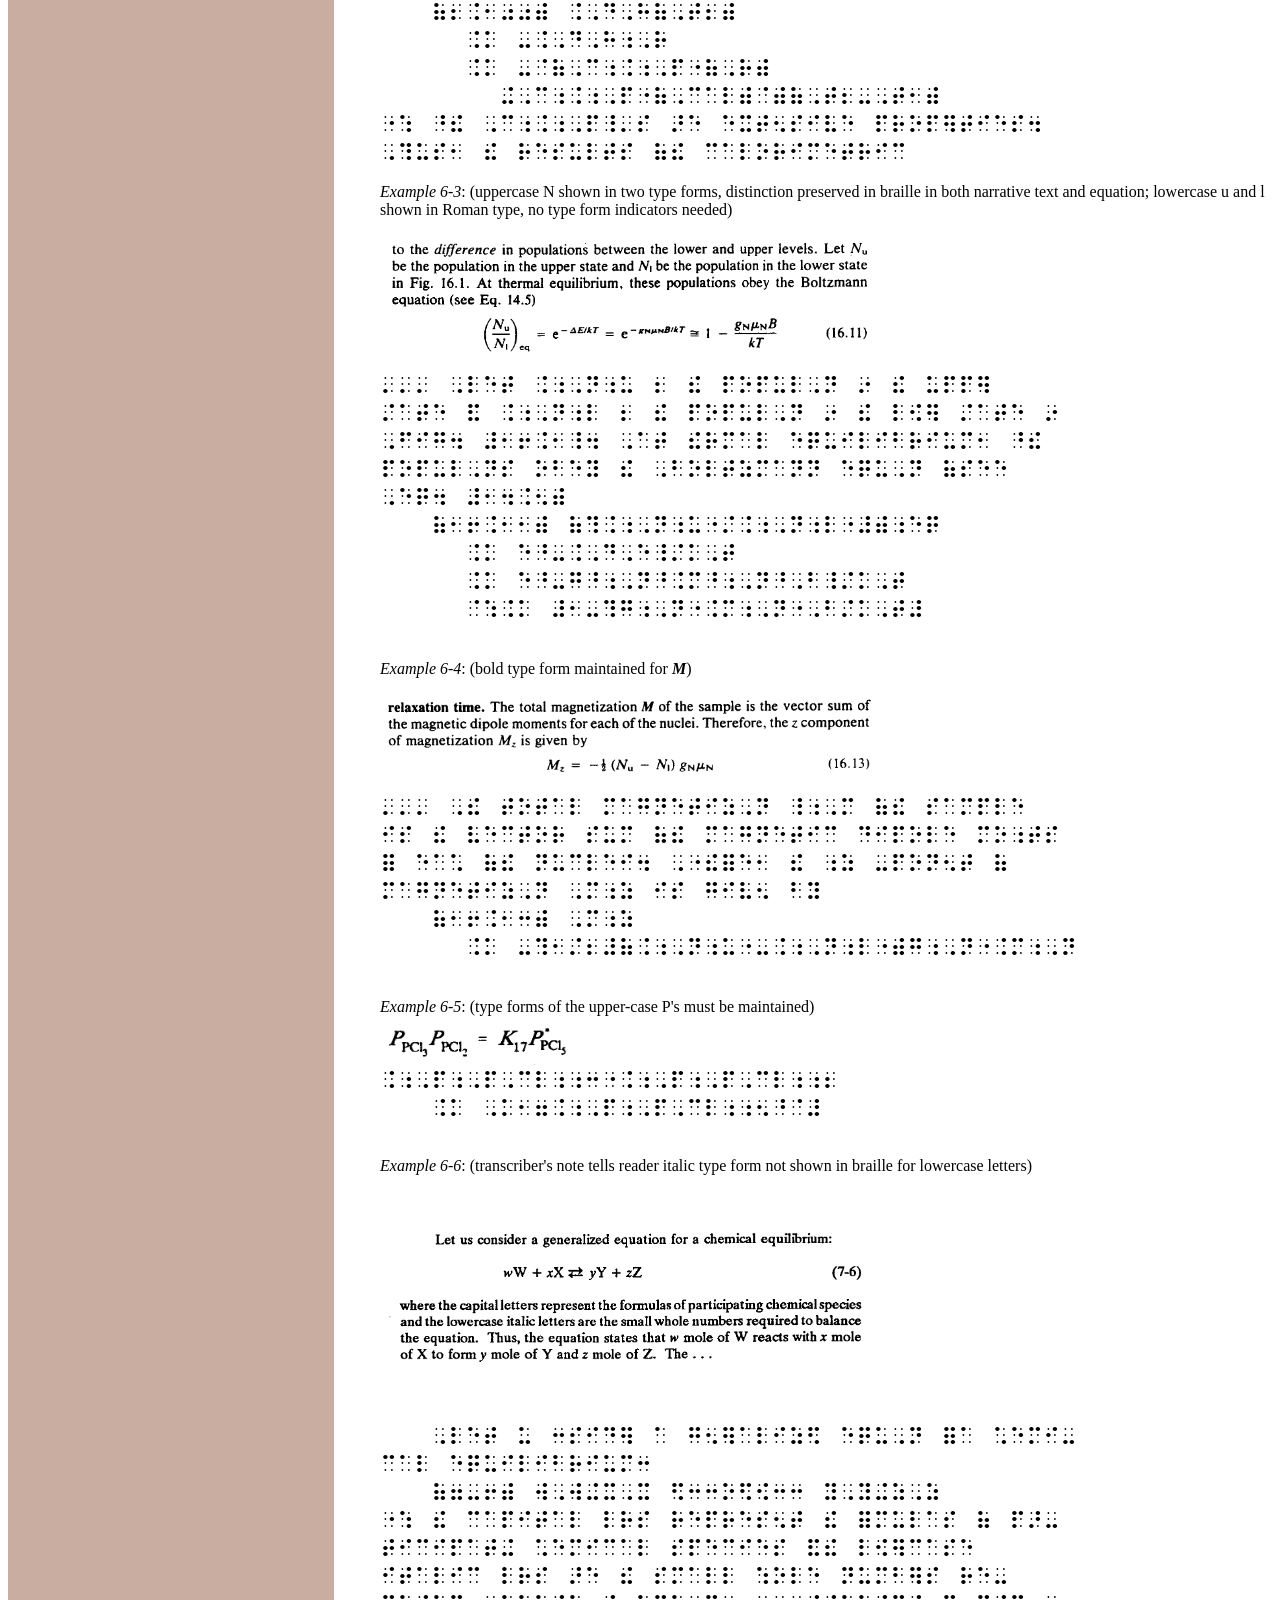
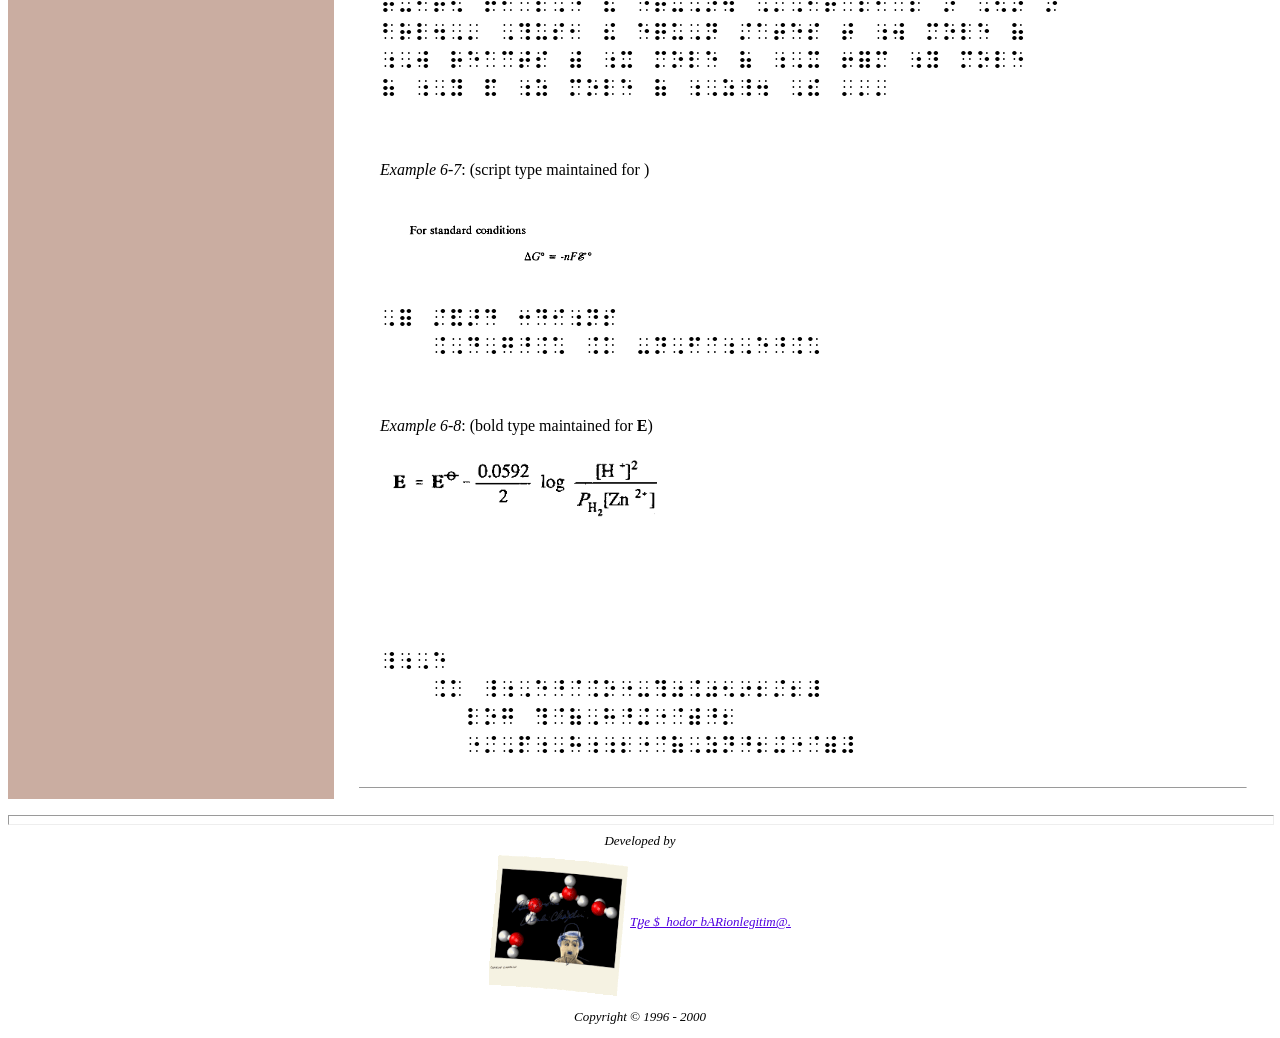
<file: chemistry/rule06.html>
<HTML>
<!-- START Page HTML Specs. -->

<HEAD><meta http-equiv=Content-Type content='text/html; charset=UTF-8'>
<TITLE>Braille Code of Chemical Notation 1997</TITLE><!-- Fav and touch icons --><link rel="shortcut icon" href="img/favicon.png"><link rel="stylesheet" type="text/css" href="font.css"/>


</HEAD><BODY TEXT="#000000" BGCOLOR="#FFFFFF" LINK="#5000E0" ALINK="#FF0000" VLINK="#801070"><!-- BEGIN BODY HEADER SECTION --> 
<!-- START Page  -->

<!-- START Left side of table -->
<CENTER>
<TABLE BORDER=0 WIDTH=100% CELLSPACING=0 CELLPADDING=3>


 <TR> <TD ALIGN=LEFT WIDTH="10%" VALIGN=TOP BGCOLOR="#caada1"> 
<!-- START Side Menu --> 

 <CENTER>

 <h4 align=center>Braille Code of<br>Chemical Notation<br>1997</h4><hr>
 <A HREF="index.html" tppabs="http://www.brl.org/chemistry/index.html" >Home</A><p> <a href="toc.html" tppabs="http://www.brl.org/chemistry/toc.html">Index</a><p> <a HREF="javascript:if(confirm('http://www.brl.org/chemistry/search.html  \n\nThis file was not retrieved , because the server reports that this file cannot be found.  \n\nDo you want to open it from the server?'))window.location='http://www.brl.org/chemistry/search.html'" tppabs="http://www.brl.org/chemistry/search.html" >Search Chemistry</A> </center><p> 
<HR ALIGN=CENTER SIZE=1 WIDTH=125> 
<center><B>Rules</B></CENTER>

<SMALL>1.  <A HREF="rule01.html" tppabs="http://www.brl.org/chemistry/rule01.html">Indicators</A><BR>
2.  <A HREF="rule02.html" tppabs="http://www.brl.org/chemistry/rule02.html">Format</A><BR>
3.  <A HREF="rule03.html" tppabs="http://www.brl.org/chemistry/rule03.html">Signs/Symbols</A><BR>
4.  <A HREF="rule04.html" tppabs="http://www.brl.org/chemistry/rule04.html">Formulas</A><BR>
5.  <A HREF="rule05.html" tppabs="http://www.brl.org/chemistry/rule05.html">Labels</A><BR>
6.  <A HREF="rule06.html" tppabs="http://www.brl.org/chemistry/rule06.html">Type Forms</A><BR>
7.  <A HREF="rule07.html" tppabs="http://www.brl.org/chemistry/rule07.html">Super/Subscripts</A><BR>
8.  <A HREF="rule08.html" tppabs="http://www.brl.org/chemistry/rule08.html">Names</A><BR>
9.  <A HREF="rule09.html" tppabs="http://www.brl.org/chemistry/rule09.html">Abbreviations</A><hr>
<A HREF="symbols.html" tppabs="http://www.brl.org/chemistry/symbols.html">Index of Symbols</A><BR>
<A HREF="toc.html" tppabs="http://www.brl.org/chemistry/toc.html">Index</A>
<HR ALIGN=CENTER SIZE=1 WIDTH=125> 
<center><B>BRL Courses</B></CENTER>
<A HREF="https://aibolem.github.io/elliard/codes/schedule.html">BRL: Specialized Codes Course ⠠⠠⠃⠗⠇⠒⠀⠠⠎⠏⠑⠉⠊⠁⠇⠊⠵⠫⠀⠠⠉⠕⠙⠑⠎⠀⠠⠉⠳⠗⠎⠑</A><BR>

<HR ALIGN=CENTER SIZE=1 WIDTH=125> 
<center><B>BRL Reference Desk</B></CENTER>
<A HREF="https://barionleg.github.io/dbRAIllE_Y_AW/index.html">DB'mе₽минаЛ'Б₽АйЛЬ A₽p ⠙⠃⠀⠠⠞⠻⠍⠔⠁⠇⠀⠠⠃⠗⠇</A><BR>
<HR ALIGN=CENTER SIZE=1 WIDTH=125> 
<center><B>Other Resources</B></CENTER>
<A HREF="mailto:MOCKBARussi@YA.Ru">Contact instructor</A><BR>

<HR ALIGN=CENTER SIZE=1 WIDTH=125>  
<center><B>Other Links</B></CENTER>
<a href="credits.html">Credits</a><br>
</SMALL>
<HR ALIGN=CENTER SIZE=1 WIDTH=125> 


</TD></center>
<!-- END Side Menu -->
<!-- END Left side of table -->
<TD VALIGN=TOP ALIGN=CENTER>
<!-- START Right side of table -->
<table>
<tr><td>

<!-- BEGIN MAIN BODY SECTION -->
                           <div id="google_translate_element"></div>

<script type="text/javascript">
function googleTranslateElementInit() {
  new google.translate.TranslateElement({pageLanguage: 'en'}, 'google_translate_element');
}
</script>

<script type="text/javascript" src="//translate.google.com/translate_a/element.js?cb=googleTranslateElementInit"></script>

<p>©hoose LANGUAGE</p><p><A href="http://barionleg.github.io/froide">bArd fr©Ide</A></br><p/>
<h1 align=center>6 TYPE FORMS IN MATHEMATICAL EXPRESSIONS</h1><hr>




<ol><P> Mathematical expressions and equations in chemistry are transcribed accord- ing to the rules of the Nemeth Code.  [For exceptions regarding runover sites, see Section 2.3.]  When chemical SYMBOLS appear in an expression, along with italic variables, use the following guidelines.<BR>
<BR>
 If duplicate letters are in the same alphabet and same case, but of different  type form, the distinction must be preserved.  This also applies to those same letters when they appear in a discussion of the expression in narrative text preceding and/or following the expression.<BR>
<BR>
 If such a duplicated letter is an abbreviation, or part of an abbreviation, this  distinction need not be shown.  [For exception, see Section 9.5.]<BR>
 <BR>
 No distinction need be made if the duplicated letters are lowercase and one  of them is <B>part</B> of a chemical SYMBOL.<BR>
 <BR>
 These guidelines apply only to italics, and only to mathematical equations and  expressions.  Bold and script type forms must be retained.  [There is one excep-   tion: see Section 9.2.  Refer also to Sections 8 and 9 for type form use in other  situations.]<BR>
<BR>
 <I>Example 6-1</I>:  (equation with chemical SYMBOL and italic variables; no  duplicate letters of differing type form)<BR>
</P>
<img src="gifs/61.gif" tppabs="http://www.brl.org/chemistry/gifs/61.gif" width=500>

<P>
<FONT face="simbraille" SIZE=5> ''' x is 3v5i5t 6use ! frac;nal satur,n<BR>
 ;,y, : 9 ? case is n_/4 s9ce f\r oxyg5<BR>
 molecules may 2 b.d3<BR>
&nbsp;&nbsp;&nbsp;(9.52) ,y<BR>
&nbsp;&nbsp;&nbsp;&nbsp;&nbsp;.k ,?,p;,o;;2&quot;_/,k1<BR>
&nbsp;&nbsp;&nbsp;&nbsp;&nbsp;&nbsp;&nbsp;+2,p;,o;;2^2&quot;_/,k1,k2   <BR>
&nbsp;&nbsp;&nbsp;&nbsp;&nbsp;&nbsp;&nbsp;+3,p;,o;;2^3&quot;_/,k1,k2,k3<BR>
&nbsp;&nbsp;&nbsp;&nbsp;&nbsp;&nbsp;&nbsp;+4,P;,o;;2^4&quot;_/,k1,k2,k3,k4<BR>
&nbsp;&nbsp;&nbsp;&nbsp;&nbsp;&nbsp;&nbsp;,/4@(1+,p;,o;;2&quot;_/,k1<BR>
&nbsp;&nbsp;&nbsp;&nbsp;&nbsp;&nbsp;&nbsp;+,p;,o;;2^2&quot;_/,k1,K2<BR>
&nbsp;&nbsp;&nbsp;&nbsp;&nbsp;&nbsp;&nbsp;+,P;,O;;2^3&quot;_/,K1,K2,K3<BR>
&nbsp;&nbsp;&nbsp;&nbsp;&nbsp;&nbsp;&nbsp;+,P;,O;;2^4&quot;_/,K1,K2,K3,K4@),#<BR>
</FONT>

</P>
<P><FONT SIZE=4> </FONT><I>Example 6-2</I>:  (uppercase P shown with two different type forms, difference  must be preserved; uppercase C shown with two different type forms, no  distinction need be made as one is part of an abbreviation; distinctive type form  of P maintained in narrative text)<BR>
</P>
<img src="gifs/62.gif" tppabs="http://www.brl.org/chemistry/gifs/62.gif" width=500><p>

 <FONT SIZE=5 face="simbraille">''' &gt;E REPRES5T$ BY ,CAL4 ,S9CE ! 5?ALPY<BR>
 IS A /ATE FUNC;N1 ! 5?ALPY *ANGE =! AC-<BR>
 TUAL PROCESS MAY 2 WRITT5 TWO WAYS3<BR>
&nbsp;&nbsp;&nbsp;(2.97) .,D,H;,A<BR>
&nbsp;&nbsp;&nbsp;&nbsp;&nbsp;.K .,D,H(,T1)+.,D,H;,P .K #0<BR>
&nbsp;&nbsp;&nbsp;(2.98) .,D,H;,A<BR>
&nbsp;&nbsp;&nbsp;&nbsp;&nbsp;.K .,D,H;,R&quot;+.,D,H(,T2) .K #0<BR>
 ,S9CE ! H1T CAPACITIES (! REACTANTS1<BR>
 PRODUCTS1 &amp; CALORIMET] MAY 2 ASSUM$<BR>
 3/ANT OV] ! RANGE ,T1 TO ,T2, ^! EqU,NS<BR>
 2COME<BR>
&nbsp;&nbsp;&nbsp;(2.99) .,D,H(,T1)<BR>
&nbsp;&nbsp;&nbsp;&nbsp;&nbsp;.K -.,D,H;,P<BR>
&nbsp;&nbsp;&nbsp;&nbsp;&nbsp;.K -@(,C;.;,P&quot;(,P)<BR>
&nbsp;&nbsp;&nbsp;&nbsp;&nbsp;&nbsp;&nbsp;+,C;.;,P&quot;(,CAL)@)(,T2-,T1)<BR>
&nbsp;&nbsp;&nbsp;(2.100) .,D,H(,T2)<BR>
&nbsp;&nbsp;&nbsp;&nbsp;&nbsp;.K -.,D,H;,R<BR>
&nbsp;&nbsp;&nbsp;&nbsp;&nbsp;.K -@(,C;.;,p&quot;(,R)<BR>
&nbsp;&nbsp;&nbsp;&nbsp;&nbsp;&nbsp;&nbsp;+,C;.;,P&quot;(,CAL)@)(,T2-,T1)<BR>
 &quot;: ^! ,C;.;,P_'S &gt;E EXT5SIVE PROP]TIES4<BR>
 ,?US1 ! RESULTS (! CALORIMETRIC<BR>
</FONT>

</P>
<P> <I>Example 6-3</I>:  (uppercase N shown in two type forms, distinction preserved in  braille in both narrative text and equation; lowercase u and l shown in Roman type, no type form indicators needed)<BR>
</P>

<img src="gifs/63.gif" tppabs="http://www.brl.org/chemistry/gifs/63.gif" width=500>

<P>
<FONT SIZE=5 face="simbraille"> ''' ,LET .;,N;U 2 ! POPUL,N 9 ! UPP]<BR>
 /ATE &amp; .;,N;L 2 ! POPUL,N 9 ! L[] /ATE 9<BR>
 ,FIG4 #16.1_4 ,AT !RMAL EQUILIBRIUM1 ^!<BR>
 POPUL,NS OBEY ! ,BOLTZMANN EQU,N (SEE<BR>
 ,EQ4 #14.5)<BR>
 
&nbsp;&nbsp;&nbsp;(16.11) (?.;,N;U&quot;/.;,N;L&quot;#);EQ<BR>
&nbsp;&nbsp;&nbsp;&nbsp;&nbsp;.K E^-.,D,E_/K,T<BR>
&nbsp;&nbsp;&nbsp;&nbsp;&nbsp;.K E^-G^;,N^.M^;,N^,B_/K,T<BR>
&nbsp;&nbsp;&nbsp;&nbsp;&nbsp;@:.K #1-?G;,N&quot;.M;,N&quot;,B/K,T#</FONT><BR>
 <BR>
<I><BR>
 Example 6-4</I>:  (bold type form maintained for <B><I>M</I></B>)<BR><p> </p>
<img src="gifs/64.gif" tppabs="http://www.brl.org/chemistry/gifs/64.gif" width=500><p></p>

<FONT SIZE=5 face="simbraille"> ''' ,! TOTAL MAGNETIZ,N _;,M (! SAMPLE<BR>
 IS ! VECTOR SUM (! MAGNETIC DIPOLE MO;TS<BR>
 = EA* (! NUCLEI4 ,&quot;!=E1 ! ;Z -PON5T (<BR>
 MAGNETIZ,N ,M;Z IS GIV5 BY<BR>
&nbsp;&nbsp;&nbsp;(16.13) ,M;Z<BR>
&nbsp;&nbsp;&nbsp;&nbsp;&nbsp;.K -?1/2#(.;,N;U&quot;-.;,N;L&quot;)G;,N&quot;.M;,N</FONT><BR>
<BR>
<BR>
 <I>Example 6-5</I>:  (type forms of the upper-case P's must be maintained)<BR>
<img src="gifs/65.gif" tppabs="http://www.brl.org/chemistry/gifs/65.gif" width=200>

<BR>
 <FONT SIZE=5 face="simbraille">.;,p;,p,cl;;3&quot;.;,p;,p,cl;;2<BR>
&nbsp;&nbsp;&nbsp;.k ,k17.;,p;,p,cl;;5^@#<BR>
</FONT><BR>

</P>
<P><I>Example 6-6</I>:  (transcriber's note tells reader italic type form not shown in braille for lowercase letters)<BR>
<BR>


<FONT SIZE=2> 
<BR>
</P>
<img src="gifs/66.gif" tppabs="http://www.brl.org/chemistry/gifs/66.gif" width=500>

<BR>
</FONT>

<FONT SIZE=5 face="simbraille"><BR>
 <BR>
&nbsp;&nbsp;&nbsp;,LET U 3SID] A G5]ALIZ$ EQU,N =A *EMI-<BR>
 CAL EQUILIBRIUM3<BR>
&nbsp;&nbsp;&nbsp;(7-6) W,W+X,X $33O$[33 Y,Y+Z,Z<BR>
 &quot;: ! CAPITAL LRS REPRES5T ! =MULAS ( P&gt;-<BR>
 TICIPAT+ *EMICAL SPECIES &amp;! L[]CASE<BR>
 ITALIC LRS &gt;E ! SMALL :OLE NUMB]S RE-<BR>
 QUIR$ 6BAL.E ! EQU,N4 ,',ITALICS N %[N 9<BR>
 BRL4,' ,?US1 ! EQU,N /ATES T ;W MOLe ( <BR>
 ;,W REACTS ) ;X MOLE ( ;,X 6=M ;Y MOLE <BR>
 ( ;,Y &amp; ;Z MOLE ( ;,Z_4 ,! '''<BR>
<BR>
<BR>
<I> </I></FONT><I>Example 6-7</I>:  (script type maintained for   )<FONT SIZE=4><BR>                   
<BR>

</FONT>
<BR>



&nbsp;&nbsp;&nbsp;&nbsp;&nbsp;&nbsp;<img src="gifs/67.gif" tppabs="http://www.brl.org/chemistry/gifs/67.gif" width=200>
</FONT><FONT SIZE=5 face="simbraille"><BR>
<BR>
 ,= /&amp;&gt;D 3DI;NS<BR>
&nbsp;&nbsp;&nbsp;.,D,G^.* .K -N,F@;,E^.*<BR>
<BR>
<BR>
 </FONT><I>Example 6-8</I>:  (bold type maintained for <B>E</B>)<p> </p>
<img src="gifs/68.gif" tppabs="http://www.brl.org/chemistry/gifs/68.gif" width=300>    

 
 <FONT SIZE=5 face="simbraille"><BR>
<BR>
<BR>
 <BR>
<BR>
 _;,e<BR>
&nbsp;&nbsp;&nbsp;.k _;,e^@.o&quot;-?0.0592/2#<BR>
&nbsp;&nbsp;&nbsp;&nbsp;&nbsp;log ?@(,h^+&quot;@)^2<BR>
&nbsp;&nbsp;&nbsp;&nbsp;&nbsp;&quot;/,p;,h;;2&quot;@(,zn^2+&quot;@)#</FONT></P>



<!-- BEGIN BODY FOOTER SECTION -->

<center>

</td></tr></table>
<HR SIZE=1 WIDTH=95%>

</table>

<!-- BEGIN BODY FOOTER SECTION -->

<P>
<hr size=10 width=100% align=left>
<center>
<address>
<font size="-1">
Developed by<br>
<a href="https://barionleg.github.io/froide/" title="fröIde"><img src="./gifs/shodorsmall.gif" align="center" border="0">Tჸe $_hodor bARionlegitim@.</a> <P>
Copyright &copy; 1996 - 2000
</address>
</font>
</center>


<!-- END Page  -->

</BODY>
</HTML>
</file>
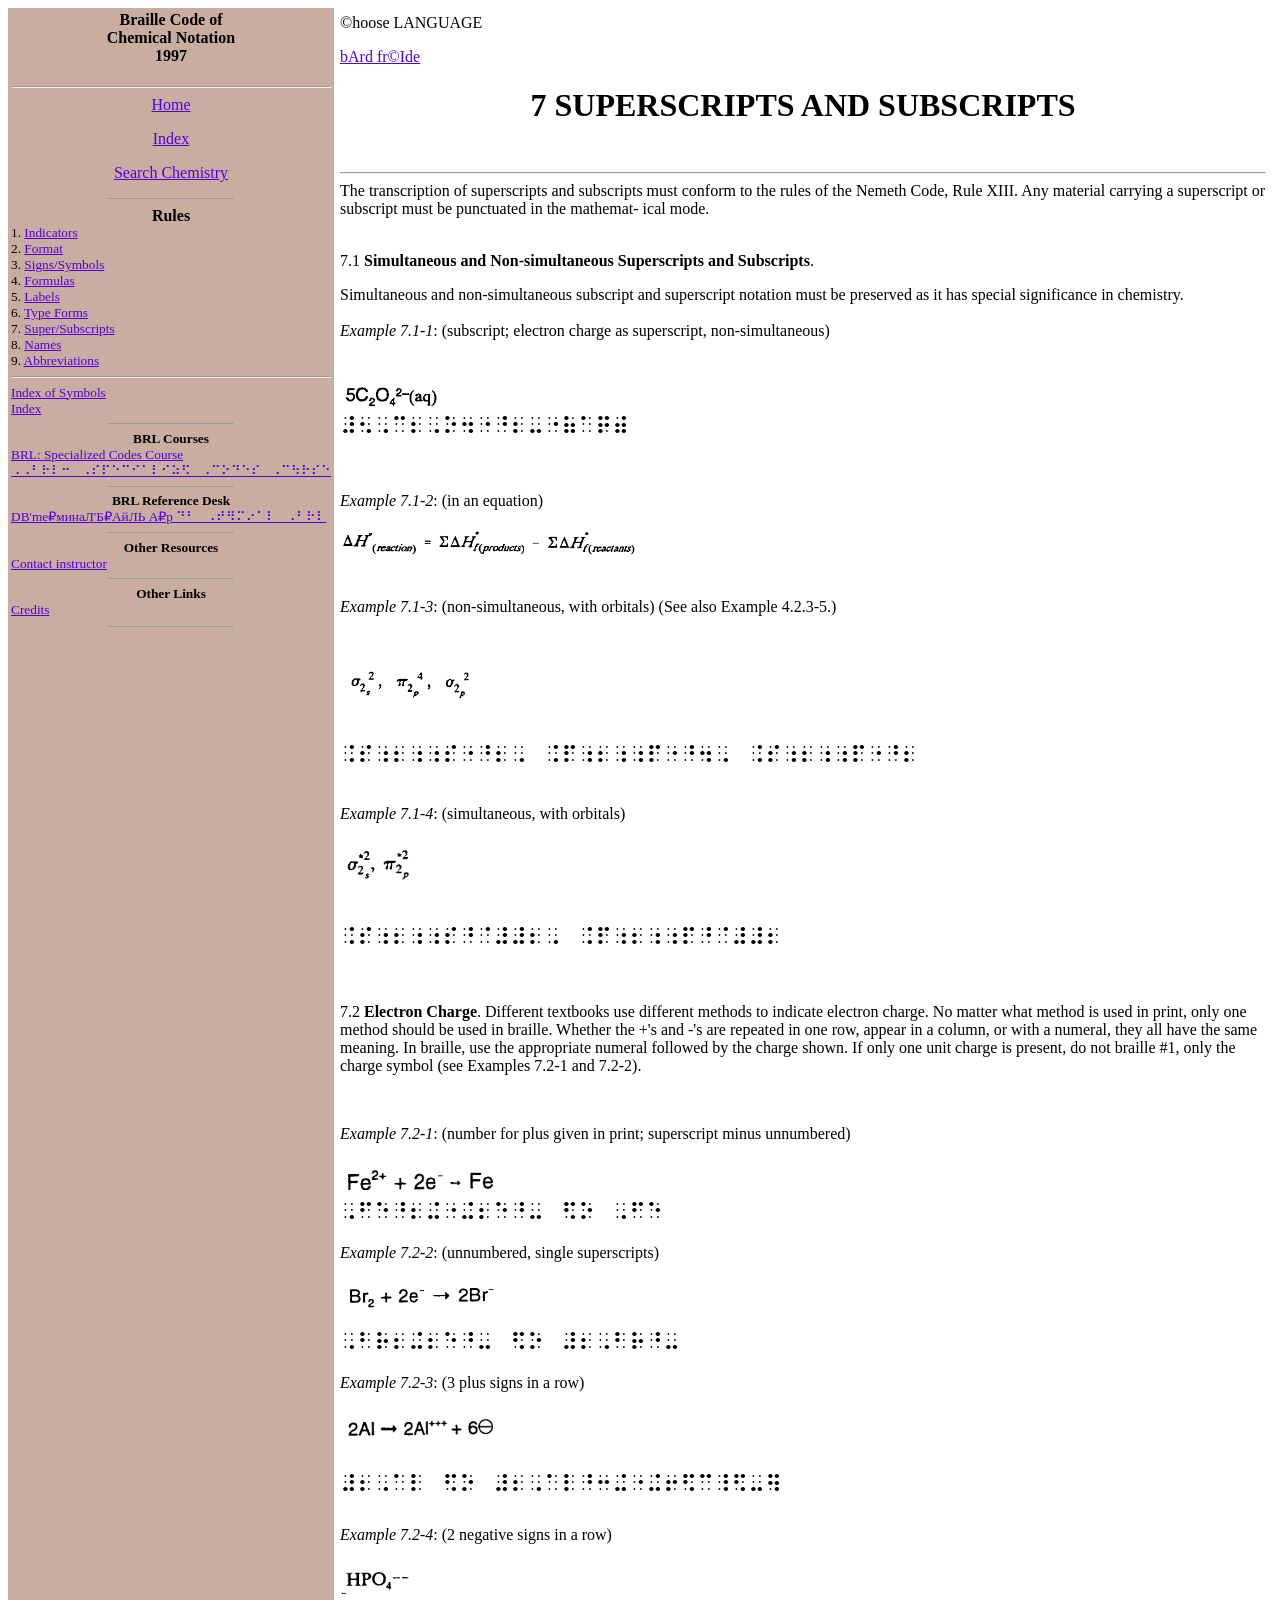
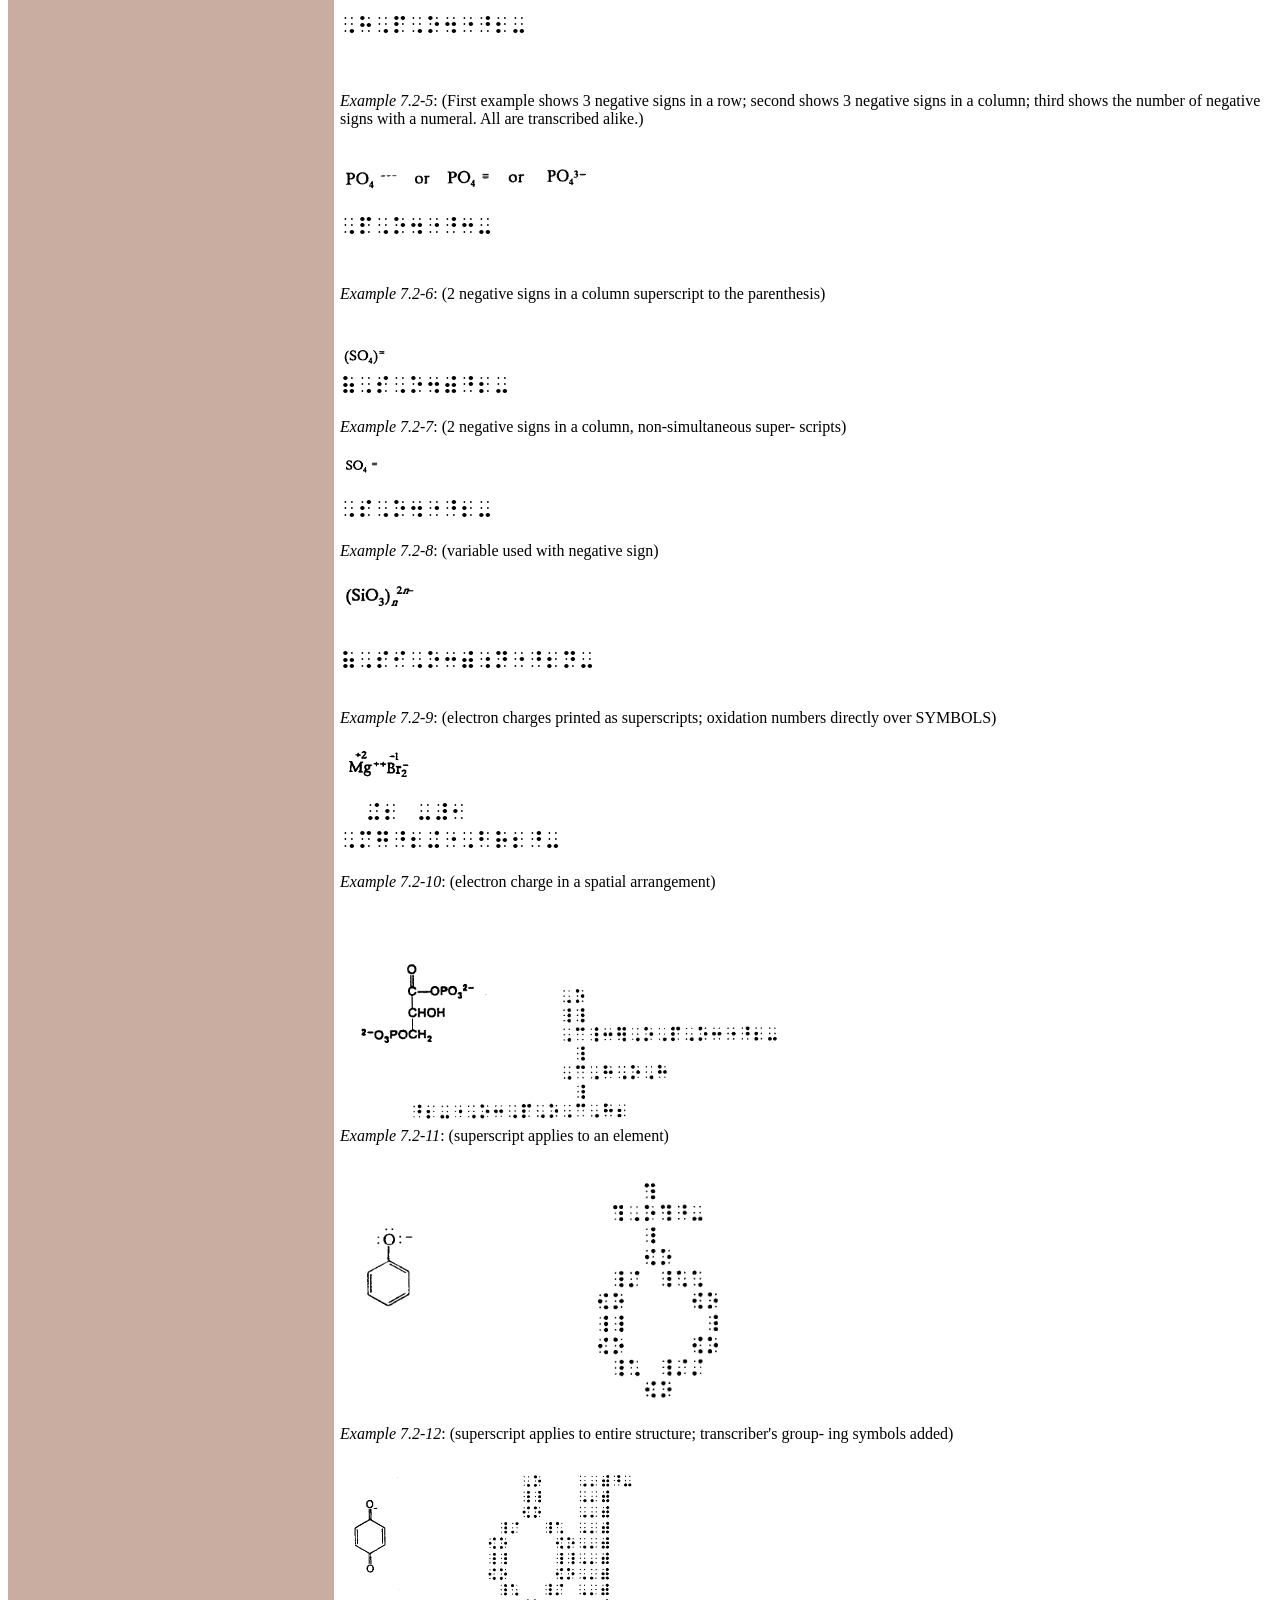
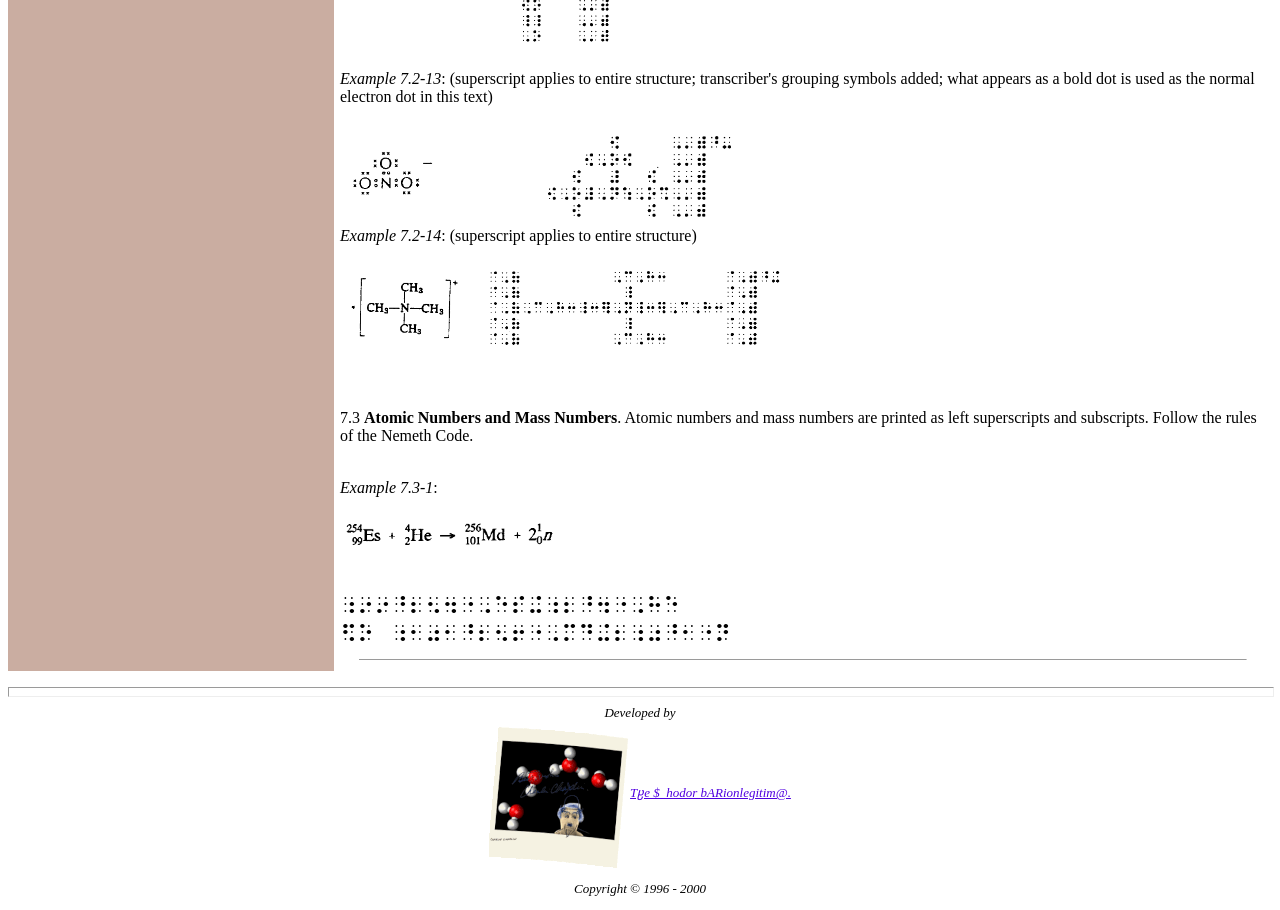
<file: chemistry/rule07.html>
<HTML>
<!-- START Page HTML Specs. -->

<HEAD><meta http-equiv=Content-Type content='text/html; charset=UTF-8'>
<TITLE>Braille Code of Chemical Notation 1997</TITLE><link rel="stylesheet" type="text/css" href="font.css"/>


</HEAD><!-- Fav and touch icons --><link rel="shortcut icon" href="img/favicon.png"><BODY TEXT="#000000" BGCOLOR="#FFFFFF" LINK="#5000E0" ALINK="#FF0000" VLINK="#801070"><!-- BEGIN BODY HEADER SECTION --> 
<!-- START Page  -->

<!-- START Left side of table -->
<CENTER>
<TABLE BORDER=0 WIDTH=100% CELLSPACING=0 CELLPADDING=3>


 <TR> <TD ALIGN=LEFT WIDTH="10%" VALIGN=TOP BGCOLOR="#caada1"> 
<!-- START Side Menu --> 

 <CENTER>

 <h4 align=center>Braille Code of<br>Chemical Notation<br>1997</h4><hr>
 <A HREF="index.html" tppabs="http://www.brl.org/chemistry/index.html" >Home</A><p> <a href="toc.html" tppabs="http://www.brl.org/chemistry/toc.html">Index</a><p> <a HREF="javascript:if(confirm('http://www.brl.org/chemistry/search.html  \n\nThis file was not retrieved , because the server reports that this file cannot be found.  \n\nDo you want to open it from the server?'))window.location='http://www.brl.org/chemistry/search.html'" tppabs="http://www.brl.org/chemistry/search.html" >Search Chemistry</A> </center><p> 
<HR ALIGN=CENTER SIZE=1 WIDTH=125> 
<center><B>Rules</B></CENTER>

<SMALL>1.  <A HREF="rule01.html" tppabs="http://www.brl.org/chemistry/rule01.html">Indicators</A><BR>
2.  <A HREF="rule02.html" tppabs="http://www.brl.org/chemistry/rule02.html">Format</A><BR>
3.  <A HREF="rule03.html" tppabs="http://www.brl.org/chemistry/rule03.html">Signs/Symbols</A><BR>
4.  <A HREF="rule04.html" tppabs="http://www.brl.org/chemistry/rule04.html">Formulas</A><BR>
5.  <A HREF="rule05.html" tppabs="http://www.brl.org/chemistry/rule05.html">Labels</A><BR>
6.  <A HREF="rule06.html" tppabs="http://www.brl.org/chemistry/rule06.html">Type Forms</A><BR>
7.  <A HREF="rule07.html" tppabs="http://www.brl.org/chemistry/rule07.html">Super/Subscripts</A><BR>
8.  <A HREF="rule08.html" tppabs="http://www.brl.org/chemistry/rule08.html">Names</A><BR>
9.  <A HREF="rule09.html" tppabs="http://www.brl.org/chemistry/rule09.html">Abbreviations</A><hr>
<A HREF="symbols.html" tppabs="http://www.brl.org/chemistry/symbols.html">Index of Symbols</A><BR>
<A HREF="toc.html" tppabs="http://www.brl.org/chemistry/toc.html">Index</A>
<HR ALIGN=CENTER SIZE=1 WIDTH=125> 
<center><B>BRL Courses</B></CENTER>
<A HREF="https://aibolem.github.io/elliard/codes/schedule.html">BRL: Specialized Codes Course ⠠⠠⠃⠗⠇⠒⠀⠠⠎⠏⠑⠉⠊⠁⠇⠊⠵⠫⠀⠠⠉⠕⠙⠑⠎⠀⠠⠉⠳⠗⠎⠑</A><BR>

<HR ALIGN=CENTER SIZE=1 WIDTH=125> 
<center><B>BRL Reference Desk</B></CENTER>
<A HREF="https://barionleg.github.io/dbRAIllE_Y_AW/index.html">DB'mе₽минаЛ'Б₽АйЛЬ A₽p ⠙⠃⠀⠠⠞⠻⠍⠔⠁⠇⠀⠠⠃⠗⠇</A><BR>
<HR ALIGN=CENTER SIZE=1 WIDTH=125> 
<center><B>Other Resources</B></CENTER>
<A HREF="mailto:MOCKBARussi@YA.Ru">Contact instructor</A><BR>

<HR ALIGN=CENTER SIZE=1 WIDTH=125>  
<center><B>Other Links</B></CENTER>
<a href="credits.html">Credits</a><br>
</SMALL>
<HR ALIGN=CENTER SIZE=1 WIDTH=125> 


</TD></center>
<!-- END Side Menu -->
<!-- END Left side of table -->
<TD VALIGN=TOP ALIGN=CENTER>
<!-- START Right side of table -->
<table>
<tr><td>

<!-- BEGIN MAIN BODY SECTION -->
                           <div id="google_translate_element"></div>

<script type="text/javascript">
function googleTranslateElementInit() {
  new google.translate.TranslateElement({pageLanguage: 'en'}, 'google_translate_element');
}
</script>

<script type="text/javascript" src="//translate.google.com/translate_a/element.js?cb=googleTranslateElementInit"></script>

<p>©hoose LANGUAGE</p><p><A href="http://barionleg.github.io/froide">bArd fr©Ide</A></br><p/>



<h1 align=center>7   SUPERSCRIPTS AND SUBSCRIPTS</h1></center><br><hr>  The transcription of superscripts and  subscripts must conform to the rules of the Nemeth Code, Rule XIII.  Any  material carrying a superscript or subscript must be punctuated in the mathemat-   ical mode.<BR>
</P>

<P><BR>
 <a name="7.1">7.1</a>  <B>Simultaneous and Non-simultaneous Superscripts and Subscripts</B>.<BR>
</P>
<P>  Simultaneous and non-simultaneous subscript and superscript notation   must be preserved as it has special significance in chemistry.<BR>
<BR>
 <I>Example 7.1-1</I>:  (subscript; electron charge as superscript, non-simultaneous)<BR>
</P>

<P><BR>
<img src="gifs/711.gif" tppabs="http://www.brl.org/chemistry/gifs/711.gif" width=100>
<BR>
 <FONT face="simbraille" SIZE=5>#5,c2,o4&quot;^2-&quot;(aq)</FONT><BR>
<BR>
</P>
<P><BR>
<I> Example 7.1-2</I>:  (in an equation)<BR>
<BR>
  <img src="gifs/712.gif" tppabs="http://www.brl.org/chemistry/gifs/712.gif" width=300>
<BR>

<BR>
   <BR>
<I> Example 7.1-3</I>:  (non-simultaneous, with orbitals)  (See also Example   4.2.3-5.)<BR>
</P>

<P><BR>
<BR>
 <img src="gifs/713.gif" tppabs="http://www.brl.org/chemistry/gifs/713.gif" width=140>
<BR>
<BR>
<BR>
 <FONT face="simbraille" SIZE=5>.s;2;;s&quot;^2, .p;2;;p&quot;^4, .s;2;;p&quot;^2 <BR>
</FONT><BR>
<BR>
<I> Example 7.1-4</I>:  (simultaneous, with orbitals) <BR>
<BR>
<img src="gifs/714.gif" tppabs="http://www.brl.org/chemistry/gifs/714.gif" width=80>
<BR>
<BR>
<BR>
<FONT face="simbraille" SIZE=5> .s;2;;s^@##2, .p;2;;p^@##2</FONT><BR>
<BR>
<BR>


</P>
<P><a name="7.2">7.2</a> <B>Electron Charge</B>.  Different textbooks use different methods to indicate electron charge.  No matter what method is used in print, only one method should be used in braille.  Whether the +'s and -'s are repeated in one row, appear in a column, or with a numeral, they all have the same meaning.  In braille, use the appropriate numeral followed by the charge shown.  If only one unit charge is present, do not braille #1, only the charge symbol (see Examples 7.2-1 and 7.2-2). <BR>
</P>

<P><BR>
</P>
<P>  <I>Example 7.2-1</I>:  (number for plus given in print; superscript minus   unnumbered)<BR>
</P>

<img src="gifs/721.gif" tppabs="http://www.brl.org/chemistry/gifs/721.gif" width=160>
<BR>
  <font face="simbraille" size=5>,fe^2+&quot;+2e^- $o ,fe</FONT><BR>
<BR>
  <I>Example 7.2-2</I>:  (unnumbered, single superscripts)   <BR>
<BR>
  <img src="gifs/722.gif" tppabs="http://www.brl.org/chemistry/gifs/722.gif" width=160><BR>
<BR>
  <font face="simbraille" size=5>,br2+2e^- $o #2,Br^-<BR>
</FONT><BR>
  <I>Example 7.2-3</I>:    (3 plus signs in a row)<BR>
<BR>
  <img src="gifs/723.gif" tppabs="http://www.brl.org/chemistry/gifs/723.gif" width=160> <BR>
<FONT face="simbraille" SIZE=5><BR>
  #2,al $o #2,al^3+&quot;+6$c_$-]<BR>
<BR>
</FONT>  <I>Example 7.2-4</I>:  (2 negative signs in a row)<BR>
<BR>
<img src="gifs/724.gif" tppabs="http://www.brl.org/chemistry/gifs/724.gif" width=80>  <BR>
      <BR>
<FONT face="simbraille" SIZE=5>  ,h,p,o4&quot;^2- <BR>
<BR>
</P>
<P> </FONT><I> Example 7.2-5</I>:  (First example shows 3 negative signs in a row; second  shows 3 negative signs in a column; third shows the number of negative   signs with a numeral.  All are transcribed alike.)<BR>
</P>

<P><BR>
 <img src="gifs/725.gif" tppabs="http://www.brl.org/chemistry/gifs/725.gif" width=250><BR>
<BR>
 <FONT face="simbraille" SIZE=5> ,p,o4&quot;^3-<BR>
<BR>
</FONT></P>
<P>  <I>Example 7.2-6</I>:  (2 negative signs in a column superscript to the parenthesis)<BR>
</P>

<P><BR>
  <img src="gifs/726.gif" tppabs="http://www.brl.org/chemistry/gifs/726.gif" width=50><BR>
 <FONT face="simbraille" SIZE=5> (,s,o4)^2-<BR>
</FONT><BR>


 <I>Example 7.2-7</I>:  (2 negative signs in a column, non-simultaneous super-  scripts)<BR>
<BR>
 <img src="gifs/727.gif" tppabs="http://www.brl.org/chemistry/gifs/727.gif" width=50><BR>
<BR>
<FONT face="simbraille" SIZE=5> ,s,o4&quot;^2-<BR>
</FONT><BR>
 <I>Example 7.2-8</I>:  (variable used with negative sign)<BR>
<BR>
 <img src="gifs/728.gif" tppabs="http://www.brl.org/chemistry/gifs/728.gif" width=80><BR>
<BR>
<BR>
 <FONT face="simbraille" size=5>(,si,o3);n&quot;^2n-<BR>
</FONT><BR>
</P>
<P> <I>Example 7.2-9</I>:  (electron charges printed as superscripts; oxidation numbers  directly over SYMBOLS)<BR>
</P>
<img src="gifs/729.gif" tppabs="http://www.brl.org/chemistry/gifs/729.gif" width=80>
<P>

 &nbsp;&nbsp;<FONT face="simbraille" size=5> +2     -#1<BR>
 ,mg^2+&quot;,br2^-<BR>
</FONT><BR>
<I> Example 7.2-10</I>:  (electron charge in a spatial arrangement)<BR>
<BR>
<BR>
<BR>
<img src="gifs/7210.gif" tppabs="http://www.brl.org/chemistry/gifs/7210.gif" width=450><br>

<I>Example 7.2-11</I>:  (superscript applies to an element)<BR>
<BR>
<img src="gifs/7211.gif" tppabs="http://www.brl.org/chemistry/gifs/7211.gif" width=400>           


 <I><BR>
</P>
<P>  Example 7.2-12</I>:  (superscript applies to entire structure; transcriber's group-  ing symbols added)<BR>
</P>

<img src="gifs/7212.gif" tppabs="http://www.brl.org/chemistry/gifs/7212.gif" width=300><br>
</P>
<P>  <I>Example 7.2-13</I>:  (superscript applies to entire structure; transcriber's   grouping symbols added; what appears as a bold dot is used as the normal   electron dot in this text)<BR>
</P>

<img src="gifs/7213.gif" tppabs="http://www.brl.org/chemistry/gifs/7213.gif" width=400>
<BR>
 <I> Example 7.2-14</I>:  (superscript applies to entire structure)<BR>
<BR>
    <img src="gifs/7214.gif" tppabs="http://www.brl.org/chemistry/gifs/7214.gif" width=450>
</P>
<P><BR>
<BR>
 <a name="7.3">7.3</a>  <B>Atomic Numbers and Mass Numbers</B>.   Atomic numbers and mass numbers  are printed as left superscripts and subscripts.  Follow the rules of the Nemeth Code.  <BR>
</P>

<P><BR>
  <I>Example 7.3-1</I>:<BR>
<BR>
<img src="gifs/731.gif" tppabs="http://www.brl.org/chemistry/gifs/731.gif" width=220>
<BR>
<BR>
<BR>
 <FONT face="simbraille" SIZE=5> ;99^254&quot;,es+;2^4&quot;,He<BR>
    $o ;101^256&quot;,md+2;0^1&quot;n</FONT></P>

<!-- BEGIN BODY FOOTER SECTION -->

<center>

</td></tr></table>
<HR SIZE=1 WIDTH=95%>

</table>

<!-- BEGIN BODY FOOTER SECTION -->

<P>
<hr size=10 width=100% align=left>
<center>
<address>
<font size="-1">
Developed by<br>
<a href="https://barionleg.github.io/froide/" title="fröIde"><img src="./gifs/shodorsmall.gif" align="center" border="0">Tჸe $_hodor bARionlegitim@.</a> <P>
Copyright &copy; 1996 - 2000
</address>
</font>
</center>


<!-- END Page  -->

</BODY>
</HTML>
</file>
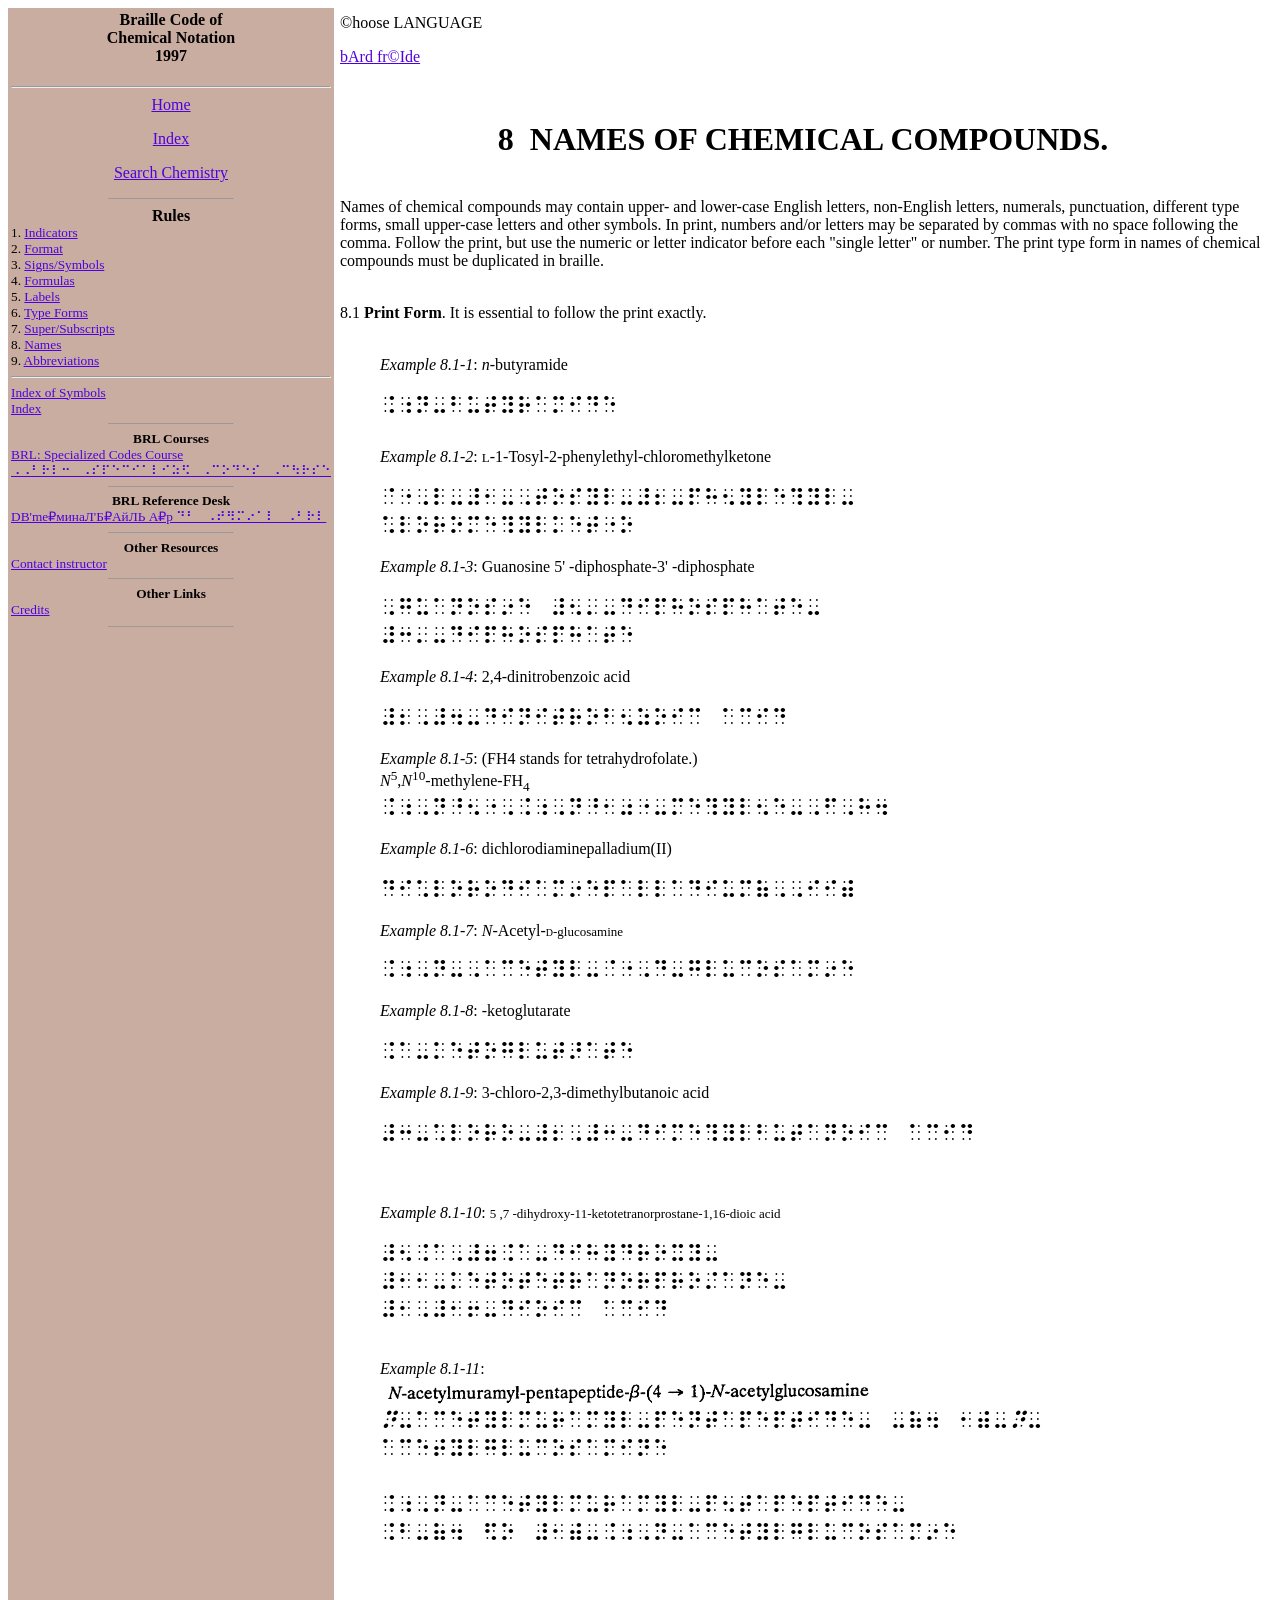
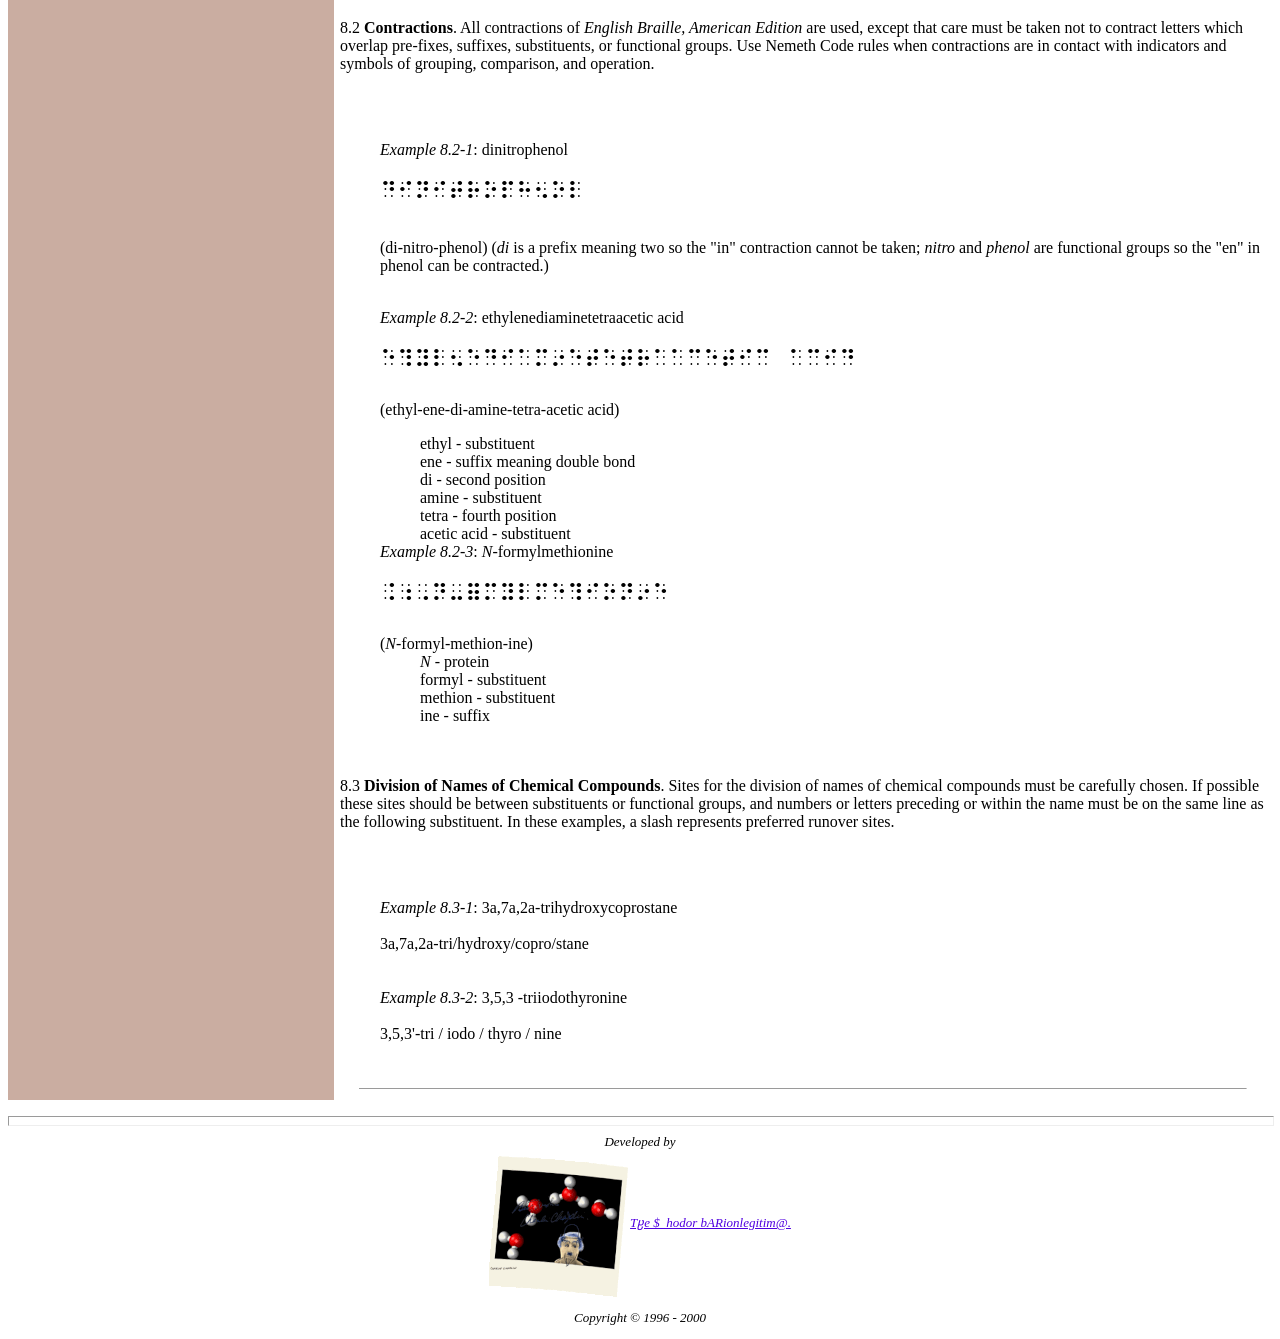
<file: chemistry/rule08.html>
<HTML>
<!-- START Page HTML Specs. -->

<HEAD><meta http-equiv=Content-Type content='text/html; charset=UTF-8'>
<TITLE>Braille Code of Chemical Notation 1997</TITLE><!-- Fav and touch icons --><link rel="shortcut icon" href="img/favicon.png"><link rel="stylesheet" type="text/css" href="font.css"/>


</HEAD><BODY TEXT="#000000" BGCOLOR="#FFFFFF" LINK="#5000E0" ALINK="#FF0000" VLINK="#801070"><!-- BEGIN BODY HEADER SECTION --> 
<!-- START Page  -->

<!-- START Left side of table -->
<CENTER>
<TABLE BORDER=0 WIDTH=100% CELLSPACING=0 CELLPADDING=3>


 <TR> <TD ALIGN=LEFT WIDTH="10%" VALIGN=TOP BGCOLOR="#caada1"> 
<!-- START Side Menu --> 

 <CENTER>

 <h4 align=center>Braille Code of<br>Chemical Notation<br>1997</h4><hr>
 <A HREF="index.html" tppabs="http://www.brl.org/chemistry/index.html" >Home</A><p> <a href="toc.html" tppabs="http://www.brl.org/chemistry/toc.html">Index</a><p> <a HREF="javascript:if(confirm('http://www.brl.org/chemistry/search.html  \n\nThis file was not retrieved , because the server reports that this file cannot be found.  \n\nDo you want to open it from the server?'))window.location='http://www.brl.org/chemistry/search.html'" tppabs="http://www.brl.org/chemistry/search.html" >Search Chemistry</A> </center><p> 
<HR ALIGN=CENTER SIZE=1 WIDTH=125> 
<center><B>Rules</B></CENTER>

<SMALL>1.  <A HREF="rule01.html" tppabs="http://www.brl.org/chemistry/rule01.html">Indicators</A><BR>
2.  <A HREF="rule02.html" tppabs="http://www.brl.org/chemistry/rule02.html">Format</A><BR>
3.  <A HREF="rule03.html" tppabs="http://www.brl.org/chemistry/rule03.html">Signs/Symbols</A><BR>
4.  <A HREF="rule04.html" tppabs="http://www.brl.org/chemistry/rule04.html">Formulas</A><BR>
5.  <A HREF="rule05.html" tppabs="http://www.brl.org/chemistry/rule05.html">Labels</A><BR>
6.  <A HREF="rule06.html" tppabs="http://www.brl.org/chemistry/rule06.html">Type Forms</A><BR>
7.  <A HREF="rule07.html" tppabs="http://www.brl.org/chemistry/rule07.html">Super/Subscripts</A><BR>
8.  <A HREF="rule08.html" tppabs="http://www.brl.org/chemistry/rule08.html">Names</A><BR>
9.  <A HREF="rule09.html" tppabs="http://www.brl.org/chemistry/rule09.html">Abbreviations</A><hr>
<A HREF="symbols.html" tppabs="http://www.brl.org/chemistry/symbols.html">Index of Symbols</A><BR>
<A HREF="toc.html" tppabs="http://www.brl.org/chemistry/toc.html">Index</A>
<HR ALIGN=CENTER SIZE=1 WIDTH=125> 
<center><B>BRL Courses</B></CENTER>
<A HREF="https://aibolem.github.io/elliard/codes/schedule.html">BRL: Specialized Codes Course ⠠⠠⠃⠗⠇⠒⠀⠠⠎⠏⠑⠉⠊⠁⠇⠊⠵⠫⠀⠠⠉⠕⠙⠑⠎⠀⠠⠉⠳⠗⠎⠑</A><BR>

<HR ALIGN=CENTER SIZE=1 WIDTH=125> 
<center><B>BRL Reference Desk</B></CENTER>
<A HREF="https://barionleg.github.io/dbRAIllE_Y_AW/index.html">DB'mе₽минаЛ'Б₽АйЛЬ A₽p ⠙⠃⠀⠠⠞⠻⠍⠔⠁⠇⠀⠠⠃⠗⠇</A><BR>
<HR ALIGN=CENTER SIZE=1 WIDTH=125> 
<center><B>Other Resources</B></CENTER>
<A HREF="mailto:MOCKBARussi@YA.Ru">Contact instructor</A><BR>

<HR ALIGN=CENTER SIZE=1 WIDTH=125>  
<center><B>Other Links</B></CENTER>
<a href="credits.html">Credits</a><br>
</SMALL>
<HR ALIGN=CENTER SIZE=1 WIDTH=125> 


</TD></center>
<!-- END Side Menu -->
<!-- END Left side of table -->
<TD VALIGN=TOP ALIGN=CENTER>
<!-- START Right side of table -->
<table>
<tr><td>

<!-- BEGIN MAIN BODY SECTION -->
                           <div id="google_translate_element"></div>

<script type="text/javascript">
function googleTranslateElementInit() {
  new google.translate.TranslateElement({pageLanguage: 'en'}, 'google_translate_element');
}
</script>

<script type="text/javascript" src="//translate.google.com/translate_a/element.js?cb=googleTranslateElementInit"></script>

<p>©hoose LANGUAGE</p><p><A href="http://barionleg.github.io/froide">bArd fr©Ide</A></br><p/>








<br>
<h1 align=center>8 &nbsp;NAMES OF CHEMICAL COMPOUNDS.</h1></center><br>  Names of chemical compounds  may contain upper- and lower-case English letters, non-English letters, numerals, punctuation, different type forms, small upper-case letters and other symbols.  In print, numbers and/or letters may be separated by commas with no space following the comma.  Follow the print, but use the numeric or letter indicator before each &quot;single letter&quot; or number.  The print type form in names of chemical compounds must be duplicated in braille.<BR>
</P>


<P><BR>
 <a name="8.1">8.1</a> <B>Print Form</B>.  It is essential to follow the print exactly.<BR>
<BR>
<ol>
  <I>Example 8.1-1</I>:  <I>n</I>-butyramide<BR>
<BR>
 <FONT face="SimBraille" SIZE=5> .;n-butyramide<BR>
<BR>
</FONT>  <I>Example 8.1-2</I>:  <FONT SIZE=2>L</FONT>-1-Tosyl-2-phenylethyl-chloromethylketone<BR>
<BR>
 <FONT face="SimBraille" SIZE=5> @&quot;,l-#1-,tosyl-#2-ph5yle?yl-<BR>
    *lorome?ylket&quot;o<BR>
</FONT><BR>
 <I> Example 8.1-3</I>:  Guanosine 5' -diphosphate-3' -diphosphate<BR>
<BR>
  <FONT face="SimBraille" SIZE=5>,guanos9e #5'-diphosphate-<BR>
    #3'-diphosphate<BR>
</FONT><BR>
 <I> Example 8.1-4</I>:  2,4-dinitrobenzoic acid<BR>
<BR>
  <FONT face="SimBraille" SIZE=5>#2,#4-dinitrob5zoic acid<BR>
</FONT><BR>
 <I> Example 8.1-5</I>:    (FH4 stands for tetrahydrofolate.)<BR>
 <I>N</I><sup>5</sup>,<I>N</I><sup>10</sup>-methylene-FH<sub>4</sub>
<BR>
  <FONT face="SimBraille" SIZE=5>.;,n^5&quot;,.;,n^10&quot;-me?yl5e-,f,h4<BR>
</FONT><BR>
 <I> Example 8.1-6</I>:  dichlorodiaminepalladium(II)<BR>
<BR>
  <FONT face="SimBraille" SIZE=5>di*lorodiam9epalladium(,,ii)<BR>
</FONT><BR>
 <I> Example 8.1-7</I>:  <I>N</I>-Acetyl-<FONT SIZE=1>D</FONT><FONT SIZE=2>-glucosamine<BR>
<BR>
  </FONT><FONT face="SimBraille" SIZE=5>.;,n-,acetyl-@&quot;,d-glucosam9e<BR>
</FONT><BR>
 <I> Example 8.1-8</I>:   -ketoglutarate<BR>
<BR>
  <FONT face="SimBraille" SIZE=5>.a-ketoglut&gt;ate<BR>
</FONT><BR>


 <I> Example 8.1-9</I>:  3-chloro-2,3-dimethylbutanoic acid<BR>
<BR>
  <FONT face="SimBraille" SIZE=5>#3-*loro-#2,#3-dime?ylbutanoic acid<BR>
<BR>
<BR>
</FONT>

  <I>Example 8.1-10</I>:  <FONT SIZE=2>5 ,7 -dihydroxy-11-ketotetranorprostane-1,16-dioic acid<BR>
</FONT><BR>
<FONT face="SimBraille" SIZE=5>  #5.a,#7.a-dihydroxy-<BR>
    #11-ketotetranorpro/ane-<BR>
    #1,#16-dioic acid</FONT><BR>
<BR>
<BR>
 <I> Example 8.1-11</I>:<BR>
<img src="gifs/8111.gif" tppabs="http://www.brl.org/chemistry/gifs/8111.gif" width=500><BR>
  <FONT face="SimBraille" SIZE=5><I>N</I>-acetylmuramyl-pentapeptide- -(4   1)-<I>N</I>-acetylglucosamine<BR>
<BR>
  .;,n-acetylmuramyl-p5tapeptide-<BR>
    .b-(4 $o #1)-.;,n-acetylglucosam9e<BR>
<BR>
<BR>
</FONT></P>
</ol>

<P> <a name="8.2">8.2</a> <B>Contractions</B>.  All contractions of <I>English Braille, American Edition</I> are used, except that care must be taken not to contract letters which overlap pre-fixes, suffixes, substituents, or functional groups.  Use Nemeth Code rules when contractions are in contact with indicators and symbols of grouping, comparison, and operation.<BR>
</P>

<P><BR>
<ol>
<BR>
  <I>Example 8.2-1</I>:  dinitrophenol<BR>
<BR>
 <FONT face="SimBraille" SIZE=5> dinitroph5ol<BR>
</FONT> <BR>
</P>
<P>  (di-nitro-phenol) (<I>di</I> is a prefix meaning two so the &quot;in&quot; contraction cannot   be taken; <I>nitro</I> and <I>phenol</I> are functional groups so the &quot;en&quot; in phenol can   be contracted.)<BR>
</P>

<P><BR>
  <I>Example 8.2-2</I>:  ethylenediaminetetraacetic acid<BR>
<BR>
 <FONT face="SimBraille" SIZE=5> e?yl5ediam9etetraacetic acid<BR>
<BR>
  </FONT>(ethyl-ene-di-amine-tetra-acetic acid)<BR>
  <ol>
   ethyl - substituent<BR>
   ene - suffix meaning double bond<BR>
   di - second position<BR>
   amine - substituent<BR>
   tetra - fourth position<BR>
   acetic acid - substituent<BR>
   </ol>


 <I> Example 8.2-3</I>:  <I>N</I>-formylmethionine<BR>
<BR>
  <FONT face="SimBraille" SIZE=5>.;,n-=mylme?ion9e<BR>
<BR>
</FONT>  (<I>N</I>-formyl-methion-ine)<BR>
<ol>   <I>N</I> - protein<BR>
   		formyl - substituent<BR>
   		methion - substituent<BR>
   		ine - suffix<BR>          </ol>
<BR>
<BR>
</P>
</ol>
<P>  <a name="8.3">8.3</a> <B>Division of Names of Chemical Compounds</B>.  Sites for the division of names of chemical compounds must be carefully chosen.  If possible these sites should be between substituents or functional groups, and numbers or letters preceding or within the name must be on the same line as the following substituent.  In these examples, a slash represents preferred runover sites.<BR>
</P>

<P><BR>
<BR>
<ol>
  <I>Example 8.3-1</I>:  3a,7a,2a-trihydroxycoprostane<BR>
<BR>
  3a,7a,2a-tri/hydroxy/copro/stane<BR>
<BR>
<BR>
  <I>Example 8.3-2</I>:  3,5,3 -triiodothyronine<BR>
<BR>
  3,5,3'-tri / iodo / thyro / nine<BR>
<BR>
</P>
</ol>


<!-- BEGIN BODY FOOTER SECTION -->

<center>

</td></tr></table>
<HR SIZE=1 WIDTH=95%>

</table>

<!-- BEGIN BODY FOOTER SECTION -->

<P>
<hr size=10 width=100% align=left>
<center>
<address>
<font size="-1">
Developed by<br>
<a href="https://barionleg.github.io/froide/" title="fröIde"><img src="./gifs/shodorsmall.gif" align="center" border="0">Tჸe $_hodor bARionlegitim@.</a> <P>
Copyright &copy; 1996 - 2000
</address>
</font>
</center>


<!-- END Page  -->

</BODY>
</HTML>
</file>
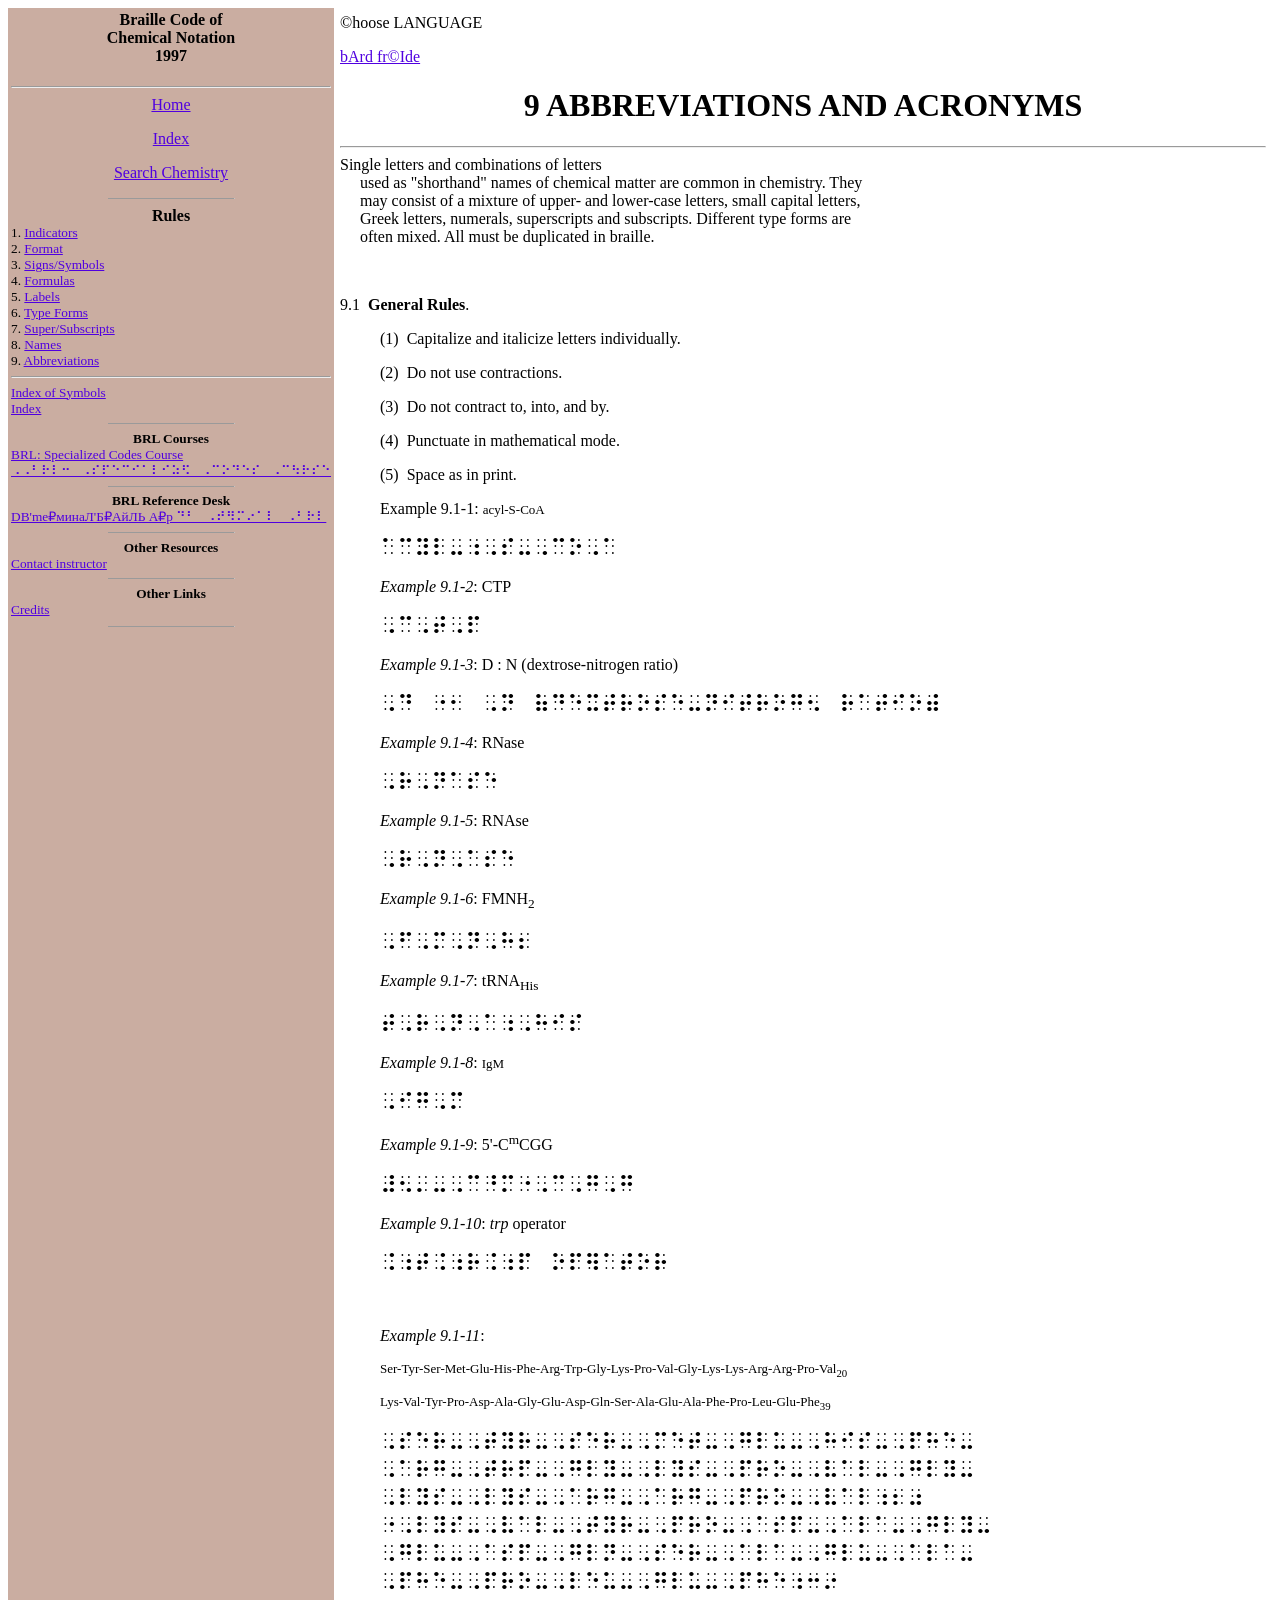
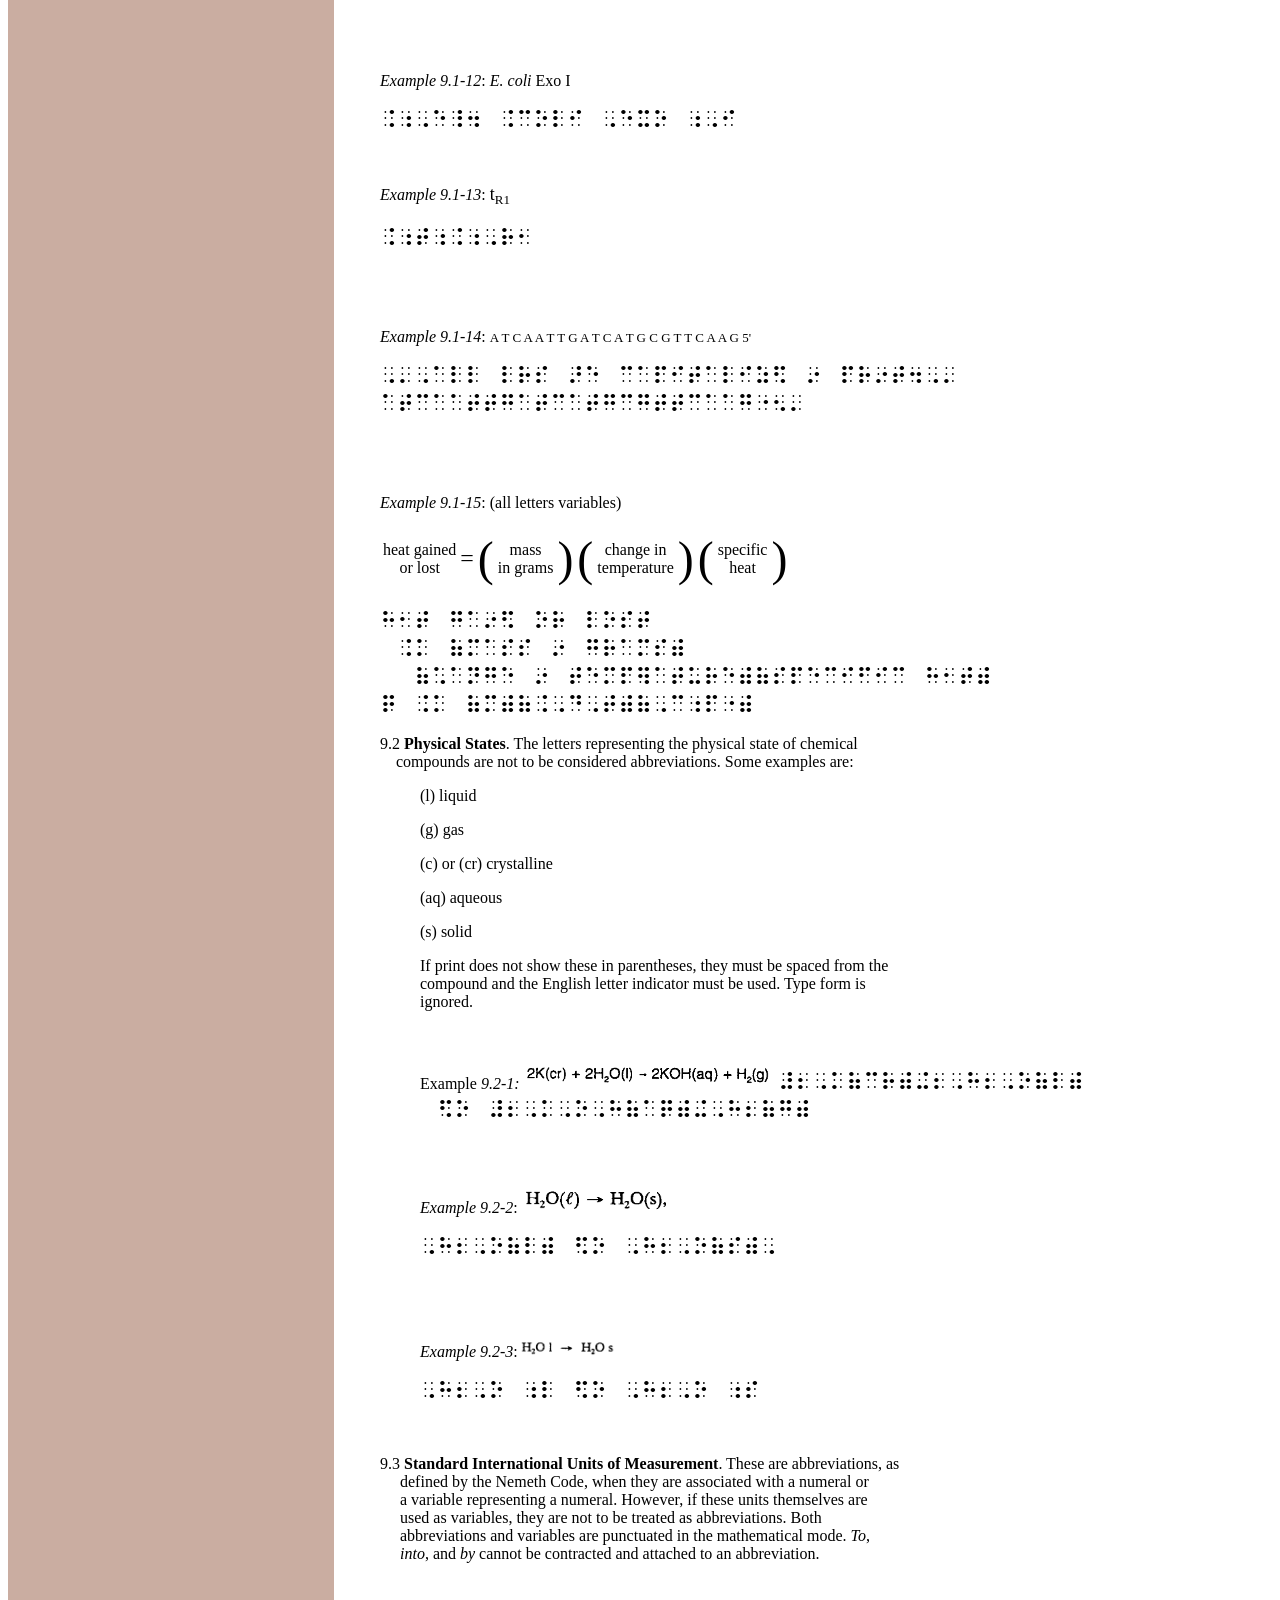
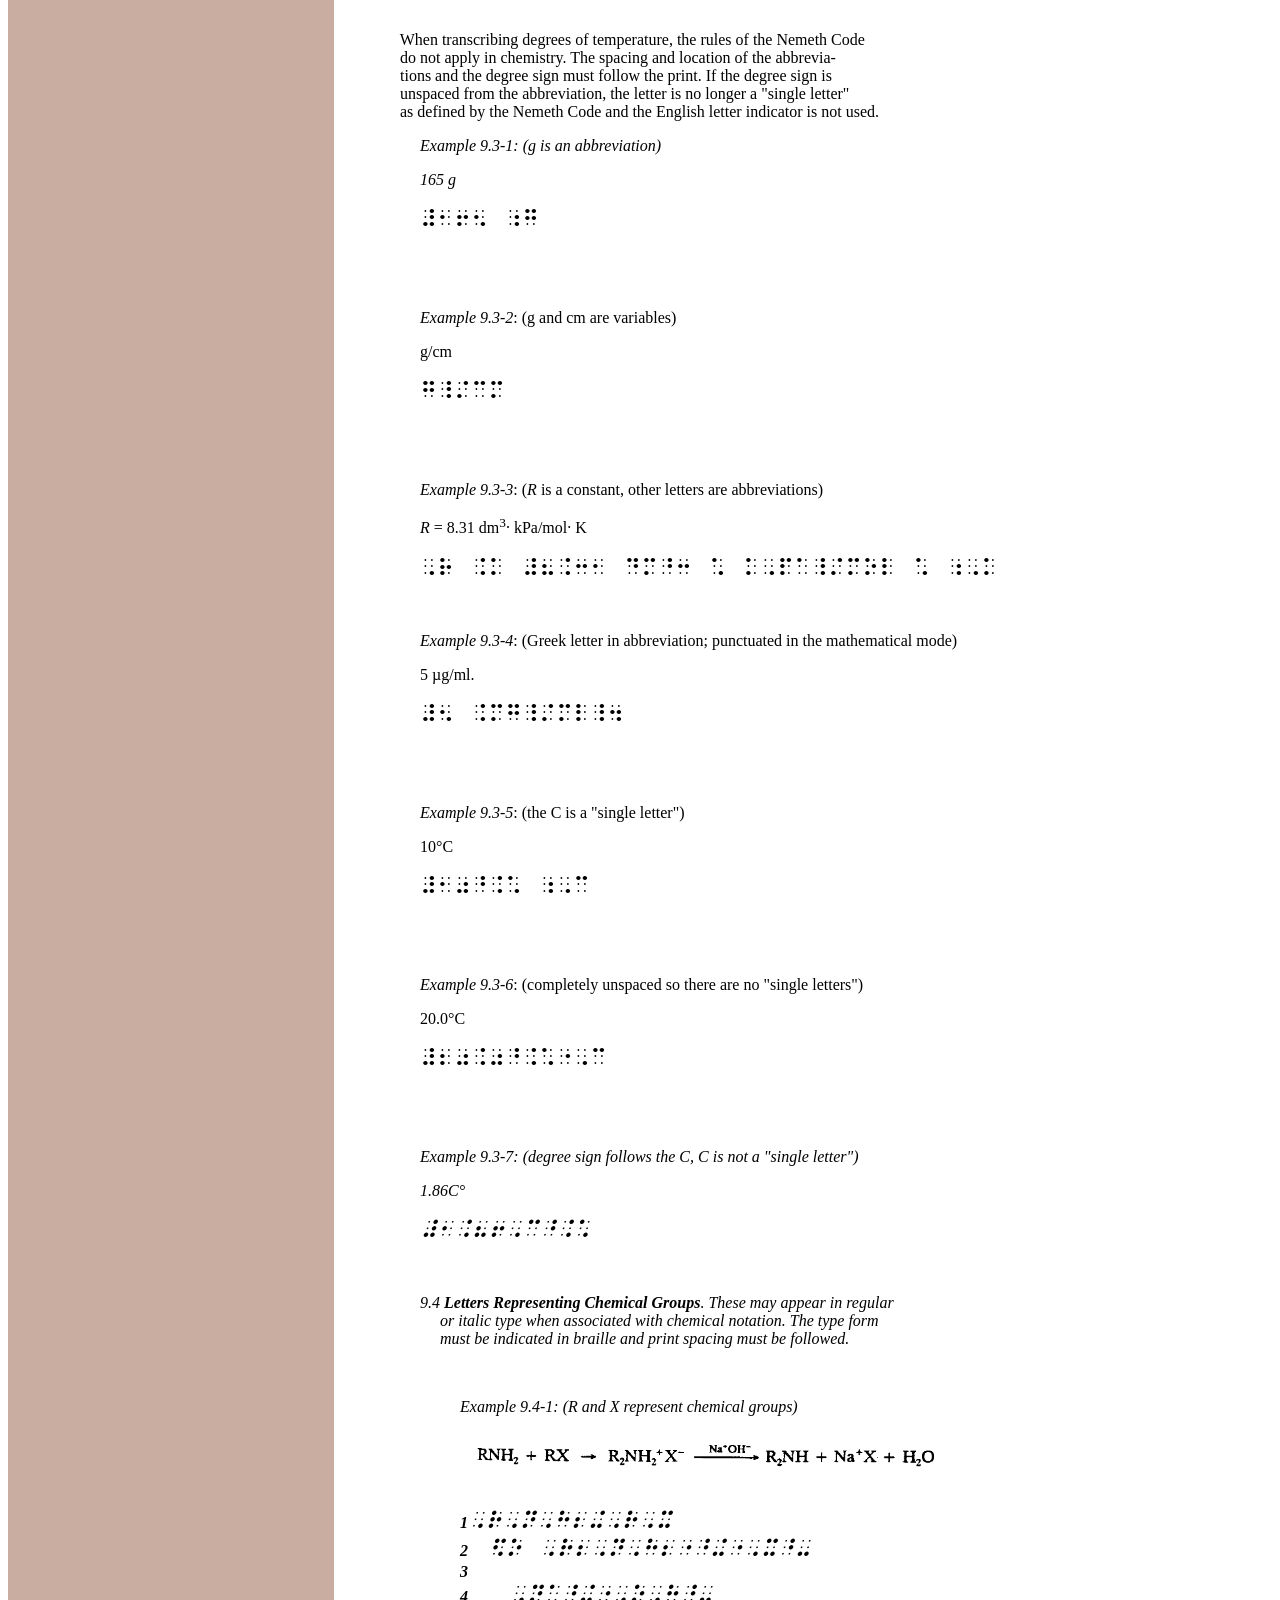
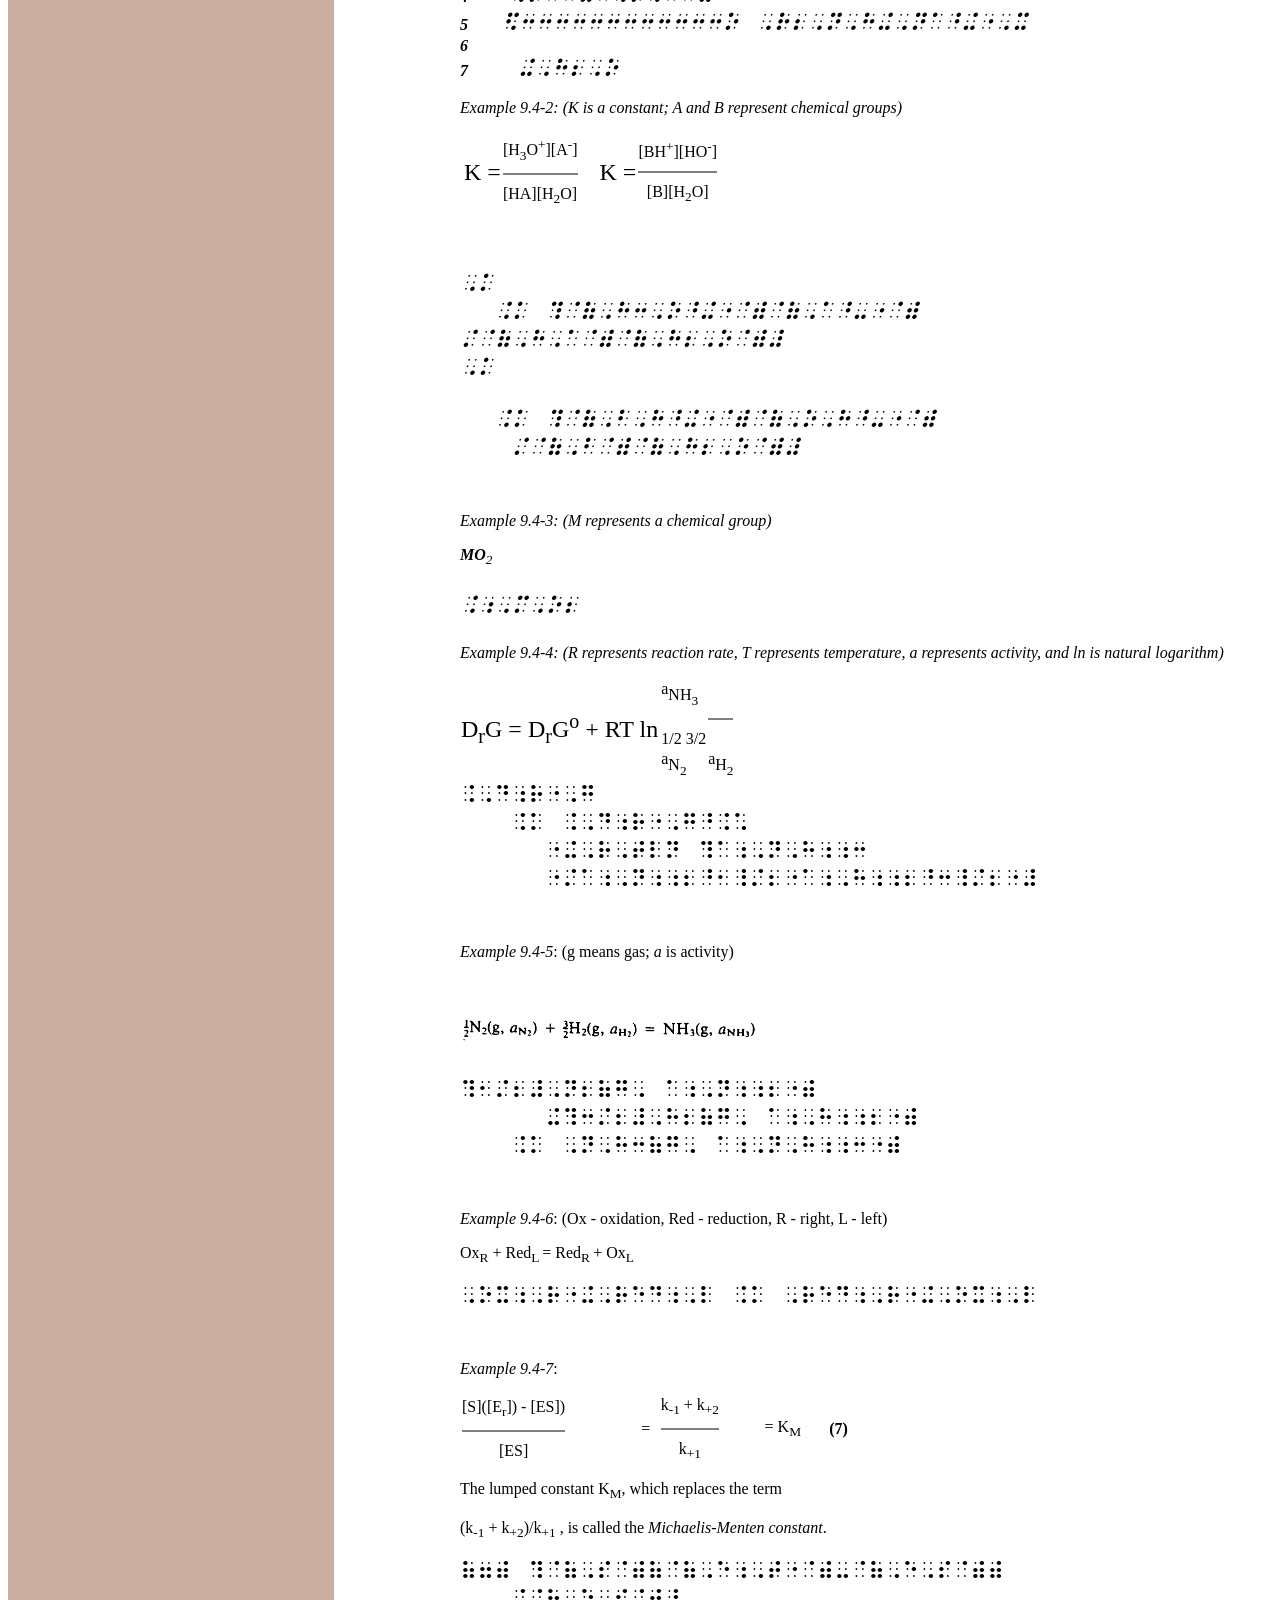
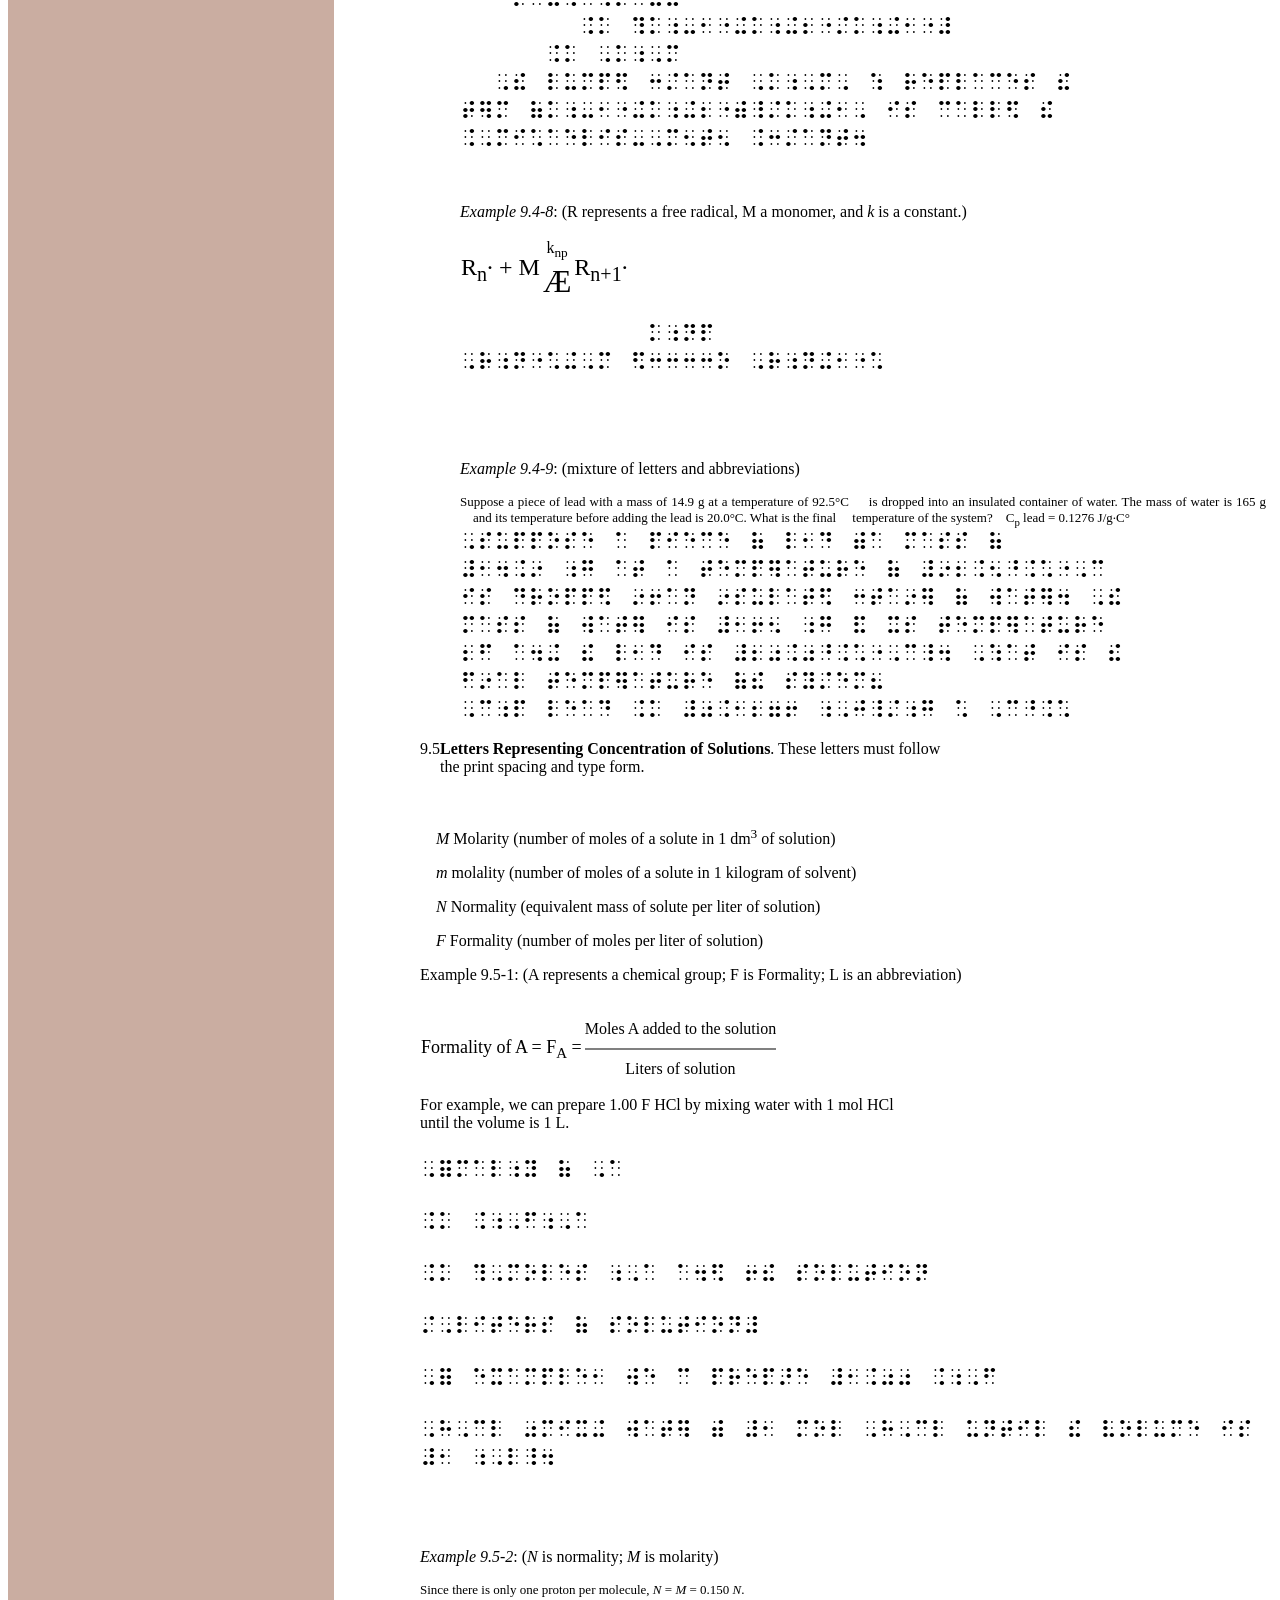
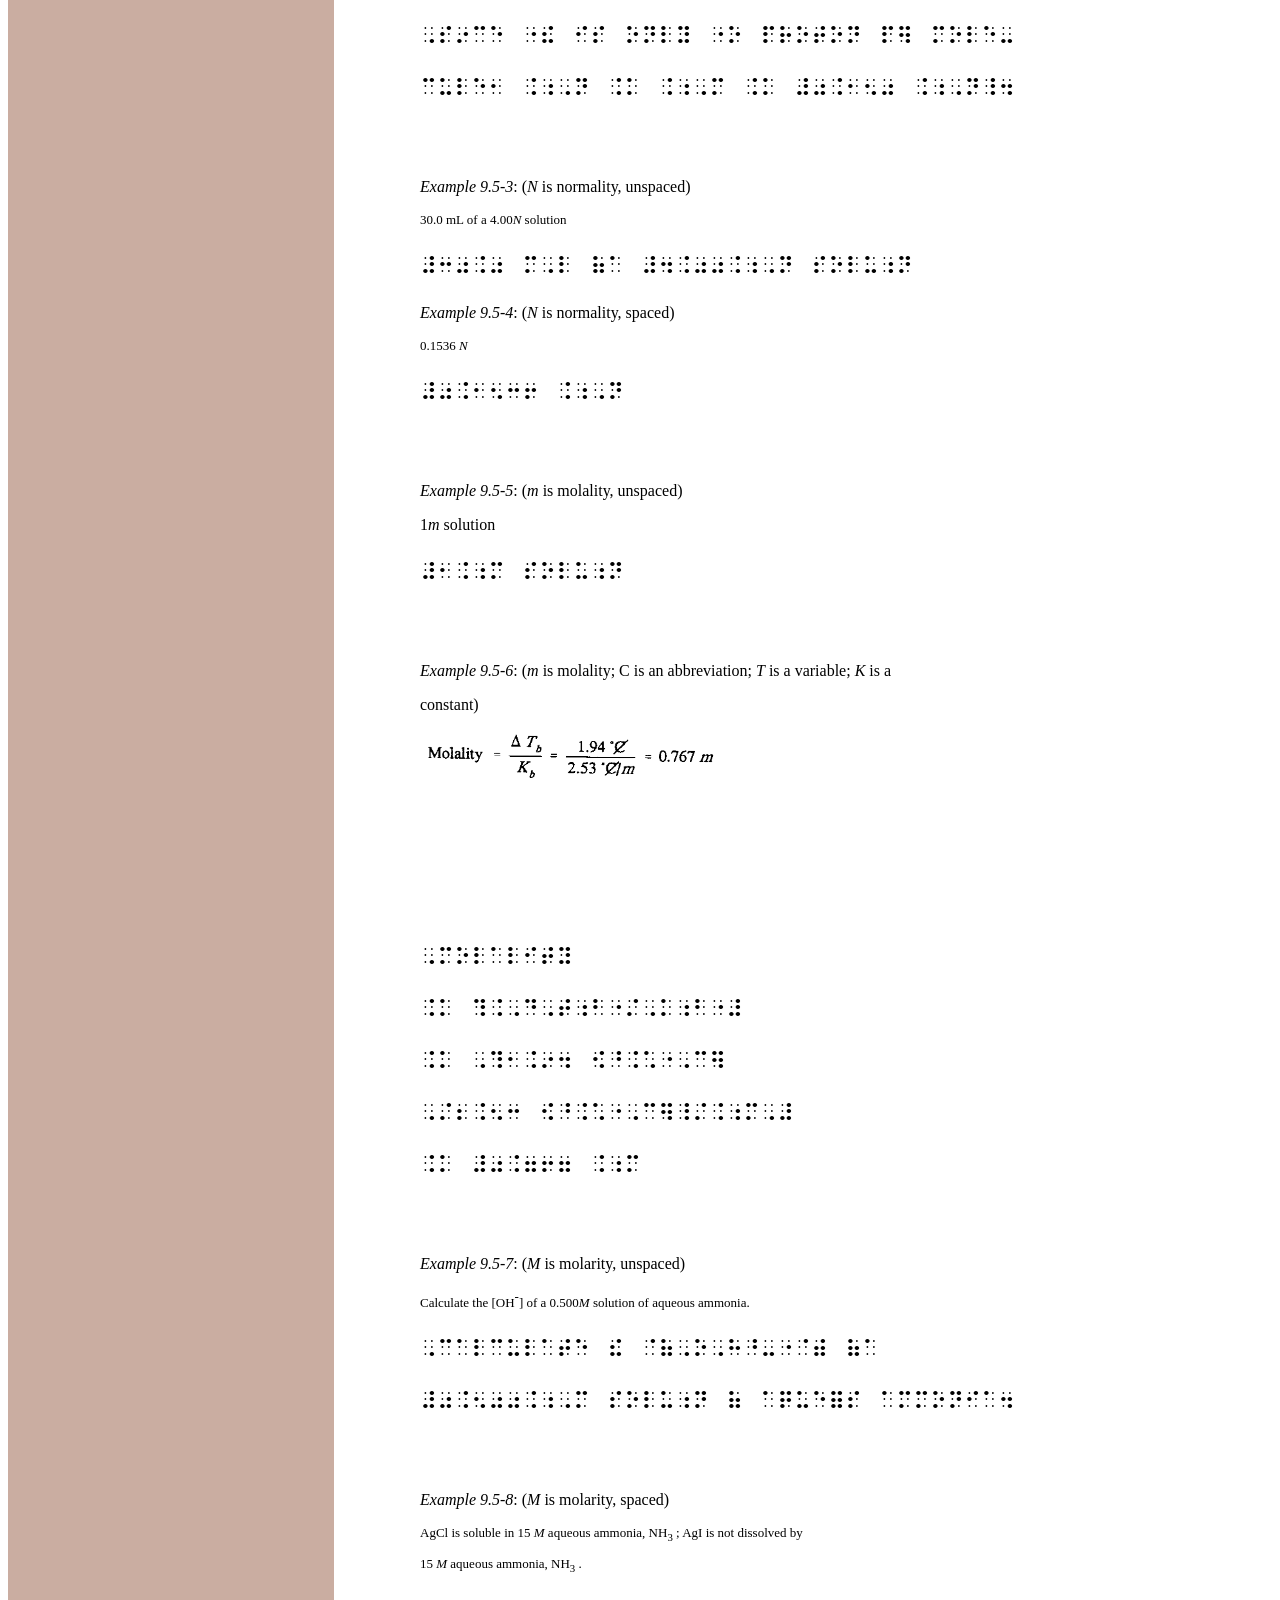
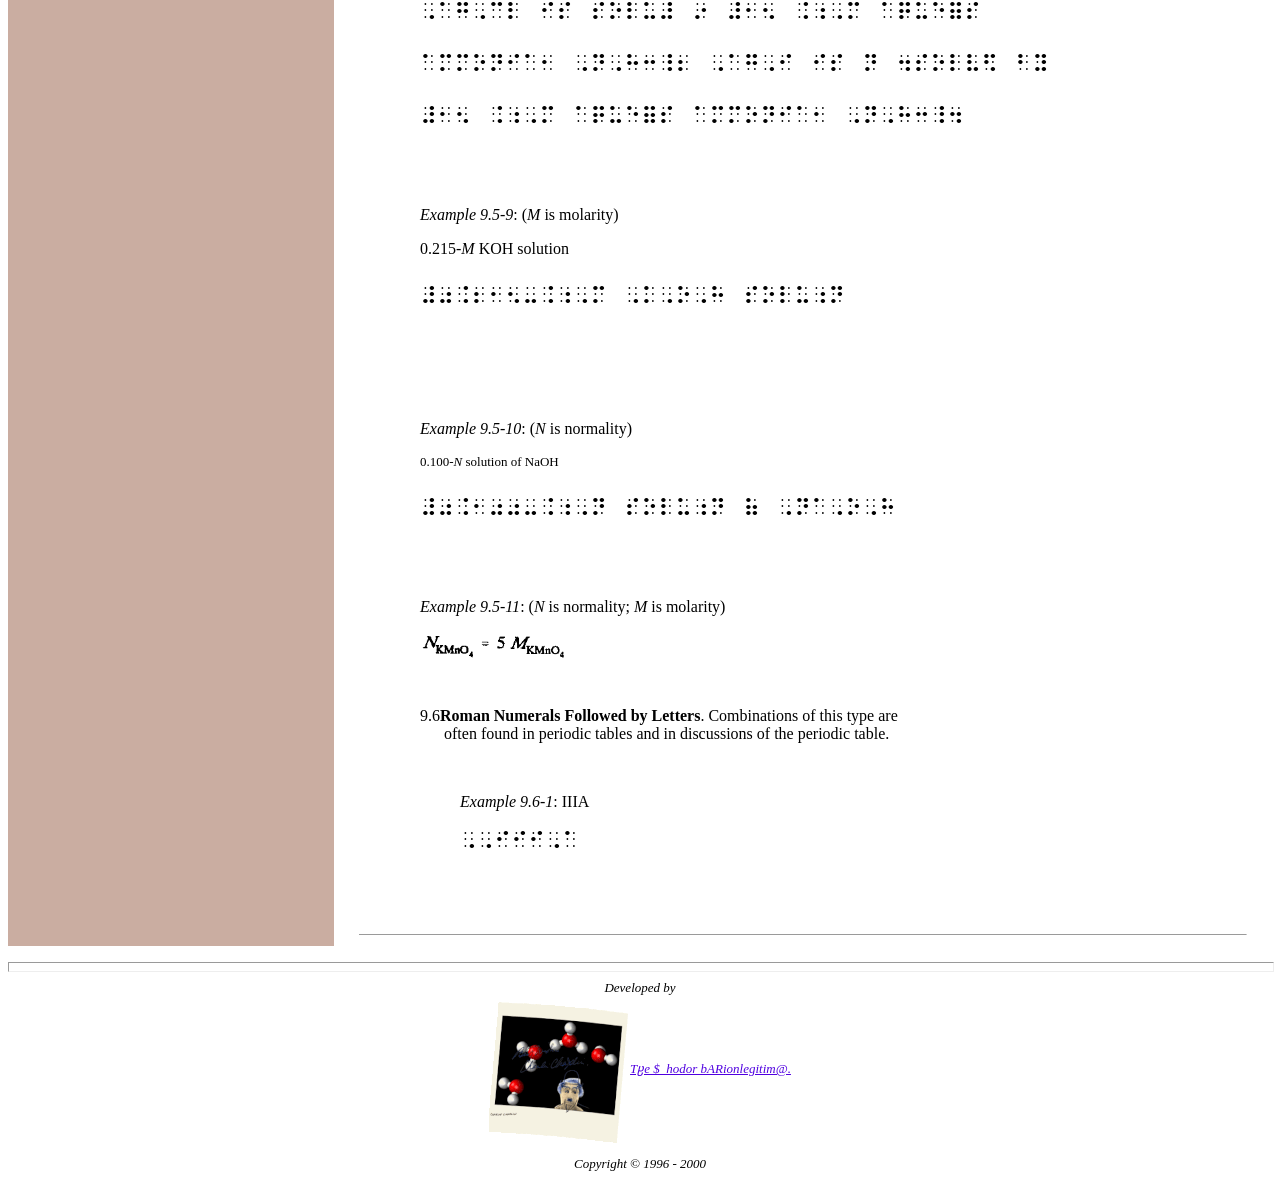
<file: chemistry/rule09.html>
<HTML>
<!-- START Page HTML Specs. -->

<HEAD><meta http-equiv=Content-Type content='text/html; charset=UTF-8'>
<TITLE>Braille Code of Chemical Notation 1997</TITLE><!-- Fav and touch icons --><link rel="shortcut icon" href="img/favicon.png"><link rel="stylesheet" type="text/css" href="font.css"/>


</HEAD><BODY TEXT="#000000" BGCOLOR="#FFFFFF" LINK="#5000E0" ALINK="#FF0000" VLINK="#801070"><!-- BEGIN BODY HEADER SECTION --> 
<!-- START Page  -->

<!-- START Left side of table -->
<CENTER>
<TABLE BORDER=0 WIDTH=100% CELLSPACING=0 CELLPADDING=3>


 <TR> <TD ALIGN=LEFT WIDTH="10%" VALIGN=TOP BGCOLOR="#caada1"> 
<!-- START Side Menu --> 

 <CENTER>

 <h4 align=center>Braille Code of<br>Chemical Notation<br>1997</h4><hr>
 <A HREF="index.html" tppabs="http://www.brl.org/chemistry/index.html" >Home</A><p> <a href="toc.html" tppabs="http://www.brl.org/chemistry/toc.html">Index</a><p> <a HREF="javascript:if(confirm('http://www.brl.org/chemistry/search.html  \n\nThis file was not retrieved , because the server reports that this file cannot be found.  \n\nDo you want to open it from the server?'))window.location='http://www.brl.org/chemistry/search.html'" tppabs="http://www.brl.org/chemistry/search.html" >Search Chemistry</A> </center><p> 
<HR ALIGN=CENTER SIZE=1 WIDTH=125> 
<center><B>Rules</B></CENTER>

<SMALL>1.  <A HREF="rule01.html" tppabs="http://www.brl.org/chemistry/rule01.html">Indicators</A><BR>
2.  <A HREF="rule02.html" tppabs="http://www.brl.org/chemistry/rule02.html">Format</A><BR>
3.  <A HREF="rule03.html" tppabs="http://www.brl.org/chemistry/rule03.html">Signs/Symbols</A><BR>
4.  <A HREF="rule04.html" tppabs="http://www.brl.org/chemistry/rule04.html">Formulas</A><BR>
5.  <A HREF="rule05.html" tppabs="http://www.brl.org/chemistry/rule05.html">Labels</A><BR>
6.  <A HREF="rule06.html" tppabs="http://www.brl.org/chemistry/rule06.html">Type Forms</A><BR>
7.  <A HREF="rule07.html" tppabs="http://www.brl.org/chemistry/rule07.html">Super/Subscripts</A><BR>
8.  <A HREF="rule08.html" tppabs="http://www.brl.org/chemistry/rule08.html">Names</A><BR>
9.  <A HREF="rule09.html" tppabs="http://www.brl.org/chemistry/rule09.html">Abbreviations</A><hr>
<A HREF="symbols.html" tppabs="http://www.brl.org/chemistry/symbols.html">Index of Symbols</A><BR>
<A HREF="toc.html" tppabs="http://www.brl.org/chemistry/toc.html">Index</A>
<HR ALIGN=CENTER SIZE=1 WIDTH=125> 
<center><B>BRL Courses</B></CENTER>
<A HREF="https://aibolem.github.io/elliard/codes/schedule.html">BRL: Specialized Codes Course ⠠⠠⠃⠗⠇⠒⠀⠠⠎⠏⠑⠉⠊⠁⠇⠊⠵⠫⠀⠠⠉⠕⠙⠑⠎⠀⠠⠉⠳⠗⠎⠑</A><BR>

<HR ALIGN=CENTER SIZE=1 WIDTH=125> 
<center><B>BRL Reference Desk</B></CENTER>
<A HREF="https://barionleg.github.io/dbRAIllE_Y_AW/index.html">DB'mе₽минаЛ'Б₽АйЛЬ A₽p ⠙⠃⠀⠠⠞⠻⠍⠔⠁⠇⠀⠠⠃⠗⠇</A><BR>
<HR ALIGN=CENTER SIZE=1 WIDTH=125> 
<center><B>Other Resources</B></CENTER>
<A HREF="mailto:MOCKBARussi@YA.Ru">Contact instructor</A><BR>

<HR ALIGN=CENTER SIZE=1 WIDTH=125>  
<center><B>Other Links</B></CENTER>
<a href="credits.html">Credits</a><br>
</SMALL>
<HR ALIGN=CENTER SIZE=1 WIDTH=125> 


</TD></center>
<!-- END Side Menu -->
<!-- END Left side of table -->
<TD VALIGN=TOP ALIGN=CENTER>
<!-- START Right side of table -->
<table>
<tr><td>

<!-- BEGIN MAIN BODY SECTION -->
                           <div id="google_translate_element"></div>

<script type="text/javascript">
function googleTranslateElementInit() {
  new google.translate.TranslateElement({pageLanguage: 'en'}, 'google_translate_element');
}
</script>

<script type="text/javascript" src="//translate.google.com/translate_a/element.js?cb=googleTranslateElementInit"></script>

<p>©hoose LANGUAGE</p><p><A href="http://barionleg.github.io/froide">bArd fr©Ide</A></br><p/>

<h1 align=center>9 ABBREVIATIONS AND ACRONYMS</h1><hr>


<A NAME="BM_1_"></A>  Single letters and combinations of letters<BR>
&nbsp;&nbsp;&nbsp;&nbsp; used as "shorthand" names of chemical matter are common in chemistry.  They<BR>
&nbsp;&nbsp;&nbsp;&nbsp; may consist of a mixture of upper- and lower-case letters, small capital letters,<BR>
&nbsp;&nbsp;&nbsp;&nbsp; Greek letters, numerals, superscripts and subscripts.  Different type forms are<BR>
&nbsp;&nbsp;&nbsp;&nbsp; often mixed.  All must be duplicated in braille.</P><BR>


<P><a name="9.1">9.1</a>&nbsp;&nbsp;<B>General Rules</B>.</P>
<ul>
<P>(1)&nbsp;&nbsp;Capitalize and italicize letters individually.</P>
<P>(2)&nbsp;&nbsp;Do not use contractions.</P>
<P>(3)&nbsp;&nbsp;Do not contract to, into, and by.</P>
<P>(4)&nbsp;&nbsp;Punctuate in mathematical mode.</P>
<P>(5)&nbsp;&nbsp;Space as in print.</P>

<P>Example 9.1-1:  </I><FONT FACE="Helve-WP,Times" SIZE=2>acyl-S-CoA</P>

<P></FONT>

<FONT FACE="SimBraille" SIZE=5>acyl-;,s-,co,a</P>
</FONT>

<P><I>Example 9.1-2</I>:  CTP</P>

<P><FONT FACE="SimBraille" SIZE=5>,c,t,p</P></FONT>

<P><I>Example 9.1-3</I>:  <FONT FACE="Helve-WP,Times">D : N (dextrose-nitrogen ratio)</P>

<P></FONT><FONT FACE="SimBraille" SIZE=5>,d "1 ,n (dextrose-nitrog5 ratio)</P>
</FONT><FONT FACE="Helve-WP,Times">
<P></FONT><I>Example 9.1-4</I>:  RNase</P>

<P><FONT FACE="SimBraille" SIZE=5>,r,nase</P>

<P></FONT><I>Example 9.1-5</I>:  RNAse</P>

<P><FONT FACE="SimBraille" SIZE=5>,r,n,ase</P>

</FONT><P><I>Example 9.1-6</I>:  <FONT FACE="Helve-WP,Times">FMNH<SUB>2</P>

<P></SUB></FONT><FONT FACE="SimBraille" SIZE=5>,f,m,n,h2</P>

</FONT><P><I>Example 9.1-7</I>:  tRNA<SUB>His</P>

<P></SUB><FONT FACE="SimBraille" SIZE=5>t,r,n,a;,his</P>

</FONT><P><I>Example 9.1-8</I>:  <FONT FACE="Helve-WP,Times" SIZE=2>IgM</P>

<P></FONT><FONT FACE="SimBraille" SIZE=5>,ig,m</FONT></P>

<I><P>Example 9.1-9</I>:  5<FONT FACE="Helve-WP,Times">'</FONT>-C<SUP>m</SUP>CGG</P>

<P><FONT FACE="SimBraille" SIZE=5>#5'-,c^m",c,g,g</P>

<P></FONT><I>Example 9.1-10</I>:  <I>trp </I><FONT FACE="Helve-WP,Times">operator</P>

<P></FONT><FONT FACE="SimBraille" SIZE=5>.;t.;r.;p op]ator</P>

</FONT><P>&nbsp;</P>
<P ALIGN="JUSTIFY"><I>Example 9.1-11</I>:  </P>

<P><FONT SIZE=2>Ser-Tyr-Ser-Met-Glu-His-Phe-Arg-Trp-Gly-Lys-Pro-Val-Gly-Lys-Lys-Arg-Arg-Pro-Val<SUB>20</P>
<P></SUB>Lys-Val-Tyr-Pro-Asp-Ala-Gly-Glu-Asp-Gln-Ser-Ala-Glu-Ala-Phe-Pro-Leu-Glu-Phe<SUB>39</P>

<P></SUB></FONT>
<FONT FACE="SimBraille" SIZE=5>,ser-,tyr-,ser-,met-,glu-,his-,phe-<br>
 ,arg-,trp-,gly-,lys-,pro-,val-,gly-<br>
  ,lys-,lys-,arg-,arg-,pro-,val;20<br>
  ",lys-,val-,tyr-,pro-,asp-,ala-,gly-  ,glu-,asp-,gln-,ser-,ala-,glu-,ala-  ,phe-,pro-,leu-,glu-,phe;39</P>

<P>&nbsp;</P>
<P></FONT><I>Example 9.1-12</I>:  <I>E. coli</I> Exo I</P>

<P><FONT FACE="SimBraille" SIZE=5>.;,e_4 .coli ,exo ;,i</FONT></P>

<P>&nbsp;</P>
<P><I>Example 9.1-13</I>:  <FONT SIZE=4>t<SUB><font size=2>R1</font></SUB></FONT></P>

<P><FONT FACE="SimBraille" SIZE=5>.;t;.;,r1</P>

<P>&nbsp;</P>
<P></FONT><I>Example 9.1-14</I>:  <FONT FACE="Helve-WP,Times" SIZE=2>A T C A A T T G A T C A T G C G T T C A A G 5'</P>

</FONT><FONT FACE="SimBraille" SIZE=5>    ,',all lrs &gt;e capitaliz$ 9 pr9t4,'<br>
atcaattgatcatgcgttcaag"5'<br>

<P>&nbsp;</P>
</FONT><P><I>Example 9.1-15</I>:  (all letters variables)</P>
<TABLE>
<TR>
<TD><center>heat gained<br>or lost</center></TD>
<TD><FONT SIZE=5>=</FONT></TD>
<TD><FONT SIZE=7>(</FONT></TD>
<TD><CENTER>mass<br>in grams</CENTER></TD>
<TD><FONT SIZE=7>)</FONT></TD>
<TD><FONT SIZE=7>(</FONT></TD>
<TD><CENTER>change in<br>temperature</CENTER></TD>
<TD><FONT SIZE=7>)</FONT></TD>
<TD><FONT SIZE=7>(</FONT></TD>
<TD><CENTER>specific<br>heat</CENTER></TD>
<TD><FONT SIZE=7>)</FONT></TD>
</TR>
</TABLE>
<BR>
<FONT FACE="SimBraille" SIZE=5>h1t ga9$ or lost<br>
  &nbsp;.k (mass 9 grams)<br>
    &nbsp;&nbsp;(*ange 9 temp]ature)(specific h1t)<br>
q .k (m)(.,d,t)(,c;p")<br>
</FONT>



<P ALIGN="JUSTIFY"><a name="9.2">9.2</a><B>   Physical States</B>.  The letters representing the physical state of chemical<BR>
&nbsp;&nbsp;&nbsp; compounds are not to be considered abbreviations.  Some examples are:</P>

<ul>
<P>(l)  liquid</P>
<P>(g)  gas</P>
<P>(c) or (cr)  crystalline</P>
<P>(aq)  aqueous</P>
<P>(s)  solid</P>


<P ALIGN="JUSTIFY">If print does not show these in parentheses, they must be spaced from the<BR>
 compound and the English letter indicator must be used.  Type form is<BR> 
 ignored.</P>

<P>&nbsp;</P>


<P>Example <i>9.2-1:</i>  <img src="gifs/921.gif" tppabs="http://www.brl.org/chemistry/gifs/921.gif" width=250>
</FONT><FONT FACE="SimBraille" SIZE=5>#2,k(cr)+2,h2,o(l)<br>
  &nbsp;$o #2,k,o,h(aq)+,h2(g)<br>

<P>&nbsp;</P>
<P></FONT><I>Example 9.2-2</I>:<img src="gifs/922.gif" tppabs="http://www.brl.org/chemistry/gifs/922.gif" width=150>

<P><FONT FACE="SimBraille" SIZE=5>,h2,o(l) $o ,h2,o(s),</P>

<P>&nbsp;</P>
<P></FONT><I>Example 9.2-3</I>:<img src="gifs/923.gif" tppabs="http://www.brl.org/chemistry/gifs/923.gif" width=100>

<P><FONT FACE="SimBraille" SIZE=5>,h2,o ;l $o ,h2,o ;s</FONT></P>
</ul>
<P>&nbsp;</P>


<P ALIGN="JUSTIFY"><a anme="9.3">9.3</a><B> Standard International Units of Measurement</B>. These are abbreviations, as<BR>
&nbsp;&nbsp;&nbsp;&nbsp; defined by the Nemeth Code, when they are associated with a numeral or<BR>
&nbsp;&nbsp;&nbsp;&nbsp; a variable representing a numeral.  However, if these units themselves are <BR>
&nbsp;&nbsp;&nbsp;&nbsp; used as variables, they are not to be treated as abbreviations.  Both <BR>
&nbsp;&nbsp;&nbsp;&nbsp; abbreviations and variables are punctuated in the mathematical mode.  <I>To</I>,<BR>
&nbsp;&nbsp;&nbsp;&nbsp; <I>into</I>, and <I>by</I> cannot be contracted and attached to an abbreviation.</P><BR>
<BR>
<P ALIGN="JUSTIFY">&nbsp;&nbsp;&nbsp;&nbsp; When transcribing degrees of temperature, the rules of the Nemeth Code <BR>
&nbsp;&nbsp;&nbsp;&nbsp; do not apply in chemistry.  The spacing and location of the abbrevia-<BR>
&nbsp;&nbsp;&nbsp;&nbsp; tions and the degree sign must follow the print.  If the degree sign is<BR>
&nbsp;&nbsp;&nbsp;&nbsp;  unspaced from the abbreviation, the letter is no longer a "single letter"<BR>
&nbsp;&nbsp;&nbsp;&nbsp;  as defined by the Nemeth Code and the English letter indicator is not used.</P>
<ul>
<I><P>Example 9.3-1:<i>  (g is an abbreviation)</i></P>

<P>165 g</P>

<P></I><FONT FACE="SimBraille" SIZE=5>#165 ;g</P>

<P>&nbsp;</P>
<P></FONT><I>Example 9.3-2</I>:  (g and cm are variables)</P>

<P><FONT FACE="Courier 10 Roman,Times">g/cm</P>

<P></FONT><FONT FACE="SimBraille" SIZE=5>g_/cm</P>

<P>&nbsp;</P>
<P></FONT><I>Example 9.3-3</I>:  (<I>R</I> is a constant, other letters are abbreviations)</P>

<P><I>R</I> = 8.31 dm<SUP>3</SUP>&#183; kPa/mol&#183; K</P>

<P><FONT FACE="SimBraille" SIZE=5>,r .k #8.31 dm^3 * k,pa_/mol * ;,k</P>

</FONT><P>&nbsp;</P>
<P><I>Example 9.3-4</I>:  (Greek letter in abbreviation; punctuated in the mathematical mode)</P>

<P></P>
<P>5 &#181;g/ml.</P>

<P><FONT FACE="SimBraille" SIZE=5>#5 .mg_/ml_4</P>

<P>&nbsp;</P>
</FONT><P><I>Example 9.3-5</I>:  (the C is a "single letter")</P>

<P>10&#176;C</P>

<P><FONT FACE="SimBraille" SIZE=5>#10^.* ;,c</P>

<P>&nbsp;</P>
<P></FONT><I>Example 9.3-6</I>:  (completely unspaced so there are no "single letters")</P>

<P>20.0&#176;C</P>

<P><FONT FACE="SimBraille" SIZE=5>#20.0^.*",C</P>

<P>&nbsp;</P>
<I><P></FONT></font></font><I>Example 9.3-7</I>:  (degree sign follows the C, C is not a "single letter")</P>

<P>1.86C&#176;
<P></FONT><FONT FACE="SimBraille" SIZE=5>#1.86,c^.*</P>

</FONT>
</ul><P>&nbsp;</P><DIR>


<P ALIGN="JUSTIFY"><a name="9.4">9.4</a><B>   Letters Representing Chemical Groups</B>.  These may appear in regular<BR>
&nbsp;&nbsp;&nbsp;&nbsp; or italic type when associated with chemical notation.  The type form<BR>
&nbsp;&nbsp;&nbsp;&nbsp; must be indicated in braille and print spacing must be followed. </P><BR>

<UL>
<P></P>
<I><P>Example 9.4-1</I>:  (R and X represent chemical groups)</P>


<img src="gifs/941.gif" tppabs="http://www.brl.org/chemistry/gifs/941.gif" width=480><br><br><br>
<b>1</b><FONT FACE="SimBraille" SIZE=5>,R,N,H2+,R,X<br></font>
 <b>2</b> &nbsp;&nbsp;&nbsp;&nbsp;<font face="simbraille" size=5>$O ,R2,N,H2"^+",X^-<BR></font>
<b>3</b><BR>
 <b>4</b>&nbsp;&nbsp;&nbsp;&nbsp;&nbsp;&nbsp;<font face="simbraille" size=5>  ,NA^+",O,H^-<BR></font>
 <b>5</b>&nbsp;&nbsp;&nbsp;&nbsp;<font face="simbraille" size=5> $333333333333O ,R2,N,H+,NA^+",X<BR></font>
<b>6</b><BR>
<b>7</b>&nbsp;&nbsp;&nbsp;&nbsp;&nbsp;&nbsp;&nbsp;&nbsp;<font face="simbraille" size=5>   +,H2,O</FONT><BR>


</FONT><I><P ALIGN="JUSTIFY">Example 9.4-2</I>:  (<I>K</I> is a constant; A and B represent chemical groups)</P>

<TABLE>
<TR>
<TD>
<TABLE BORDER=0 CELLSPACING=0 CELLPADING=0>
<TR>
<TD ROWSPAN=4 ALIGN="ABSMIDDLE"><FONT SIZE=5>K =</FONT></TD>
</TR>
<TD>[H<SUB>3</SUB>O<SUP>+</SUP>][A<SUP>-</SUP>]</TD>
</TR>
<TR>
<TD><HR NOSHADE></TD>
</TR>
<TR>
<TD>[HA][H<SUB>2</SUB>O]</TD>
</TR>
</TABLE>
</TD>
<TD>&nbsp;</TD>
<TD>&nbsp;</TD>
<TD>
<TABLE BORDER=0 CELLSPACING=0 CELLPADING=0>
<TR>
<TD ROWSPAN=4 ALIGN="ABSMIDDLE"><FONT SIZE=5>K =</FONT></TD>
</TR>
<TD>[BH<SUP>+</SUP>][HO<SUP>-</SUP>]</TD>
</TR>
<TR>
<TD><HR NOSHADE></TD>
</TR>
<TR>
<TD><CENTER>[B][H<SUB>2</SUB>O]</CENTER></TD>
</TD>
</TR>
</TABLE>  

</TR>
</TABLE>


<P>&nbsp;</P>
<FONT FACE="SimBraille" SIZE=5><P>,K<br>
&nbsp;  .K ?@(,H3,O^+"@)@(,A^-"@)<br>
    /@(,H,A@)@(,H2,O@)#<br>
,K</P>
 &nbsp; .K ?@(,B,H^+"@)@(,O,H^-"@)<br>
 &nbsp;&nbsp;   /@(,B@)@(,H2,O@)#<br>
</FONT><I>
<P>&nbsp;</P>
<P>Example 9.4-3</I>:  (<I>M</I> represents a chemical group)</P>

<b><P>MO</b><SUB>2</P>
</SUB><FONT FACE="SimBraille" SIZE=5><P>.;,m,o2</P>
</FONT><P ALIGN="JUSTIFY"></P>
<i><P ALIGN="JUSTIFY">Example 9.4-4:</i>  (R represents reaction rate, T represents temperature, a represents activity, and ln is natural logarithm)</P>

<TABLE BORDER=0 CELLSPACING=0 CELLPADING=0>
<tr>
<td>
<font size=5><FONT FACE="Symbol" size=5>D</FONT><sub>r</sub>G = <FONT FACE="Symbol" SIZE=5>D</FONT><SUB>r</sub>G<sup>o</sup> + RT ln</font></td>
<td>
<TABLE BORDER=0 CELLSPACING=0 CELLPADING=0>
<tr>
<td><sup><FONT FACE="Symbol" size=3>a</FONT></sup>NH<sub>3</sub></td>
</tr>
<tr>
<td><TD><HR NOSHADE></td>
</tr>
<tr>
<td><center>1/2 3/2<center></td>
</tr>
<tr>
<td><sup><FONT FACE="Symbol" size=3>a</FONT></sup>N<sub>2</sub><td><sup><FONT FACE="Symbol" size=3>a</FONT></sup>H<sub>2</sub></td>
</tr>
</table>
</td>
</tr>
</table>


</I><FONT FACE="SimBraille" SIZE=5>.,D;R",G<br>
  &nbsp;&nbsp; .K .,D;R",G^.*<br>
   &nbsp;&nbsp;&nbsp;&nbsp; "+,R,TLN ?A;,N,H;;3<br>
   &nbsp;&nbsp;&nbsp;&nbsp; "/A;,N;;2^1_/2"a;,h;;2^3_/2"#<br>
</FONT>
<P>&nbsp;</P>
<I><P>Example 9.4-5</I>:  (g means gas; <I>a</I> is activity)</P><br>
<br>
<img src="gifs/945.gif" tppabs="http://www.brl.org/chemistry/gifs/945.gif" width=300><br>
<FONT FACE="SimBraille" SIZE=5>&nbsp;<br>
?1/2#,N2(G, A;,N;;2")<br>
   &nbsp;&nbsp;&nbsp;&nbsp; +?3/2#,H2(G, A;,H;;2")<br>
 &nbsp;&nbsp; .K ,N,H3(G, A;,N,H;;3")<br>
</FONT>
<P>&nbsp;</P>
<P></FONT><I>Example 9.4-6</I>:  (Ox - oxidation, Red - reduction, R - right, L - left)</P>

<P>Ox<SUB>R</SUB> + Red<SUB>L </SUB> =  Red<SUB>R </SUB>+ Ox<SUB>L</P>
</SUB>
<P></FONT><FONT FACE="SimBraille" SIZE=5>,ox;,r"+,red;,l .k ,red;,r"+,ox;,l</FONT></P>

<P>&nbsp;</P>
<I><P>Example 9.4-7</I>:</P>
<font size=5>
<TABLE  width=50% BORDER=0 CELLSPACING=0 CELLPADING=0>
<TR>
<TD>
<table border=0 cellspacing=0 cellpading=0>
<tr>
<td>[S]([E<sub>r</sub>]) - [ES])</td>
</tr>
<tr>
<td><hr noshade></td>
</tr>
<tr>
<td><center>[ES]</center></td>
</tr>
</table>
</TD>
<TD><P ALIGN=ABSMIDDLE>=</P></TD>
<TD>
<table border=0 cellspacing=0 cellpading=0>
<tr>
<td>k<sub>-1</sub> + k<sub>+2</sub></td>
</tr>
<tr>
<td><hr noshade></td>
</tr>
<tr>
<td><center>k<sub>+1</sub></center></td>
</tr>
</table>
</TD>
<TD><P ALIGN=ABSMIDDLE>= K<SUB>M</SUB></P></TD>
<td><b>(7)</b></td>
</TR>
</TABLE>
</font>

<P>The  lumped  constant  K<SUB>M</SUB>,  which  replaces  the  term</P>
<P>(k<SUB>-1</SUB> + k<SUB>+2</SUB>)/k<SUB>+1</SUB> , is called the <I>Michaelis-Menten constant</I>.</P>
</FONT><FONT SIZE=2>
</FONT><FONT FACE="SimBraille" SIZE=5>  (7) ?@(,S@)(@(,E;,T"@)-@(,E,S@))<br>
&nbsp;&nbsp;      /@(,E,S@)#<br>
 &nbsp;&nbsp;&nbsp;&nbsp;&nbsp;&nbsp;   .K ?K;-1"+K;+2"/K;+1"#<br>
  &nbsp;&nbsp;&nbsp;&nbsp;  .K ,K;,M<br>
 &nbsp;&nbsp;,! LUMP$ 3/ANT ,K;,M, : REPLACES !<br>
t]m (K;-1"+K;+2")_/K;+1, IS CALL$ !         .,MI*AELIS-,M5T5 .3/ANT4</FONT><br>

<P>&nbsp;</P>
<P ALIGN="JUSTIFY"><I>Example 9.4-8</I>:  (R represents a free radical, M a monomer, and <I>k</I> is a constant.)</P>
<TABLE BORDER=0 CELLSPACING=0 CELLPADING=0>
<TR>
<TD><FONT SIZE=5>R<SUB>n</SUB>&#183; + M</FONT></TD>
<TD>
<TABLE BORDER=0 CELLSPACING=0 CELLPADING=0>
<TR>
<TD><center>k<sub>np</sub></center></td>
</tr>
<tr>
<td><FONT FACE="Symbol" size=6>&#198;</FONT></td>
</tr>
</table>
</td>
<td><FONT SIZE=5>R<sub>n+1</sub>&#183;</td>
</tr>
</table>
<br>
<FONT FACE="SimBraille" SIZE=5>&nbsp;&nbsp;&nbsp;&nbsp;&nbsp;&nbsp;&nbsp;&nbsp;&nbsp;&nbsp;&nbsp;k;np<br>
,r;n"*+,m $3333o ,r;n+1"*<br>
</FONT>
<P>&nbsp;</P>
<P>&nbsp;</P>
<I><P>Example 9.4-9</I>:  (mixture of letters and abbreviations)</P>


<FONT FACE="Helve-WP,Times" SIZE=2><P ALIGN="JUSTIFY">Suppose a piece of lead with a mass of 14.9 g at a temperature of 92.5&#176;C
 &nbsp;&nbsp;&nbsp;&nbsp;is dropped into an insulated container of water.  The mass of water is 165 g 
 &nbsp;&nbsp;&nbsp;&nbsp;and its temperature before adding the lead is 20.0&#176;C.  What is the final 
 &nbsp;&nbsp;&nbsp;&nbsp;temperature of the system?&nbsp;&nbsp;&nbsp;&nbsp;C<SUB>p</SUB> lead = 0.1276 J/g&#183;C&#176;<br>


</FONT><FONT SIZE=2>
</FONT><FONT FACE="SimBraille" SIZE=5>  ,SUPPOSE A PIecE ( L1D )A MASS (<br>
#14.9 ;G AT A TEMP]ATURE ( #92.5^.*",C<br>
IS DROPP$ 96AN 9SULAT$ 3TA9] ( WAT]4 ,!<br>
MASS ( WAT] IS #165 ;G &amp; XS TEMP]ATURE<br>
2F A4+ ! L1D IS #20.0^.*",C_4 ,:AT IS !<br>
F9AL TEMP]ATURE (! SY/EM8<br>
,C;P LEAD .K #0.1276 ;,J_/;G * ,C^.*</FONT><br>
</UL>

</FONT><P ALIGN="JUSTIFY"><a name="9.5">9.5</a><B>Letters Representing Concentration of Solutions</B>. These letters must follow<BR>
&nbsp;&nbsp;&nbsp;&nbsp; the print spacing and type form.<BR></P>
<BR>

<P>&nbsp;&nbsp;&nbsp;&nbsp;<i>M</i>  Molarity  (number of moles of a solute in 1 dm<SUP>3</SUP> of solution)</P>
<P>&nbsp;&nbsp;&nbsp;&nbsp;<i>m</i>  molality  (number of moles of a solute in 1 kilogram of solvent)</P>
<P>&nbsp;&nbsp;&nbsp;&nbsp;<i>N</i>  Normality  (equivalent mass of solute per liter of solution)</P>
<P>&nbsp;&nbsp;&nbsp;&nbsp;<i>F</i>  Formality  (number of moles per liter of solution)</P>

<P ALIGN="JUSTIFY">Example 9.5-1:  (A represents a chemical  group; F is Formality; L is an abbreviation)</P>
<br>
<TABLE BORDER-0 CELLSPACING=0 CELLPADING=0>
<TR>
<TD><FONT SIZE=4>Formality of A = F<sub>A</sub> = 
</TD>
<TD>
<TABLE BORDER-0 CELLSPACING=0 CELLPADING=0>
<tr>
<td>Moles A added to the solution</td>
</tr>
<tr>
<td><hr noshade></td>
</tr>
<tr>
<td><center>Liters of solution</center></td>
</tr>
</table>
</TD>
</TR>
</TABLE>


<P>For example, we can prepare 1.00 F HCl by mixing water with 1 mol HCl<BR>
  until the volume is 1 L. </P>

</I><FONT FACE="SimBraille" SIZE=5><P>  ,=MAL;Y ( ,A</P>
<P>    .K .;,F;,A</P>
<P>    .K ?,MOLES ;,A A4$ 6! SOLUTION</P>
<P>      /,LITERS ( SOLUTION#</P>
<P>  ,= EXAMPLE1 WE C PREP&gt;E #1.00 .;,F</P>
<P>,H,CL 0MIX+ WAT] ) #1 MOL ,H,CL UNTIL ! VOLUME IS #1 ;,L_4</P>

<P>&nbsp;</P>
</FONT><I><P>Example 9.5-2</I>:  (<I>N</I> is normality; <I>M</I> is molarity)</P>

<FONT SIZE=2><P>Since there is only one proton per molecule, <I>N </I>= <I>M</I> = 0.150 <I>N</I>.</P>

</FONT><FONT FACE="SimBraille" SIZE=5><P>  ,s9ce "! is only "o proton p] mole-</P>
<P>cule1 .;,n .k .;,m .k #0.150 .;,n_4</P>

<P>&nbsp;</P>
</FONT><I><P>Example 9.5-3</I>:  (<I>N</I> is normality, unspaced)</P>

<FONT SIZE=2><P>30.0 mL of a 4.00<I>N</I> solution</P>

</FONT><FONT FACE="SimBraille" SIZE=5><P>#30.0 m,l (a #4.00.;,N solu;n</P>

</FONT><I><P>Example 9.5-4</I>:  (<I>N</I> is normality, spaced)</P>

<FONT SIZE=2><P>0.1536 <I>N</P>
</I>
</FONT><FONT FACE="SimBraille" SIZE=5><P>#0.1536 .;,n</P>

<P>&nbsp;</P>
</FONT><I><P>Example 9.5-5</I>:  (<I>m</I> is molality, unspaced)</P>

<P>1<I>m </I>solution</P>

<FONT FACE="SimBraille" SIZE=5><P>#1.;m solu;n</P>

<P>&nbsp;</P>
</FONT><I><P ALIGN="JUSTIFY">Example 9.5-6</I>:  (<I>m</I> is molality; C is an abbreviation; <I>T</I> is a variable; <I>K</I> is a </P>
<P ALIGN="JUSTIFY">constant)</P>
<img src="gifs/956.gif" tppabs="http://www.brl.org/chemistry/gifs/956.gif" width=300>


<P>&nbsp;</P>
<P>&nbsp;</P>
<P>&nbsp;</P>
<P>&nbsp;</P>
<FONT FACE="SimBraille" SIZE=5><P>,Molality</P>
<P>  .k ?.,d,t;b"/,k;b"#</P>
<P>  .k ,?1.94 [^.*",c]</P>
<P>    ,/2.53 [^.*",c]_/.;m,#</P>
<P>  .k #0.767 .;m</P>

<P>&nbsp;</P>
</FONT><I><P>Example 9.5-7</I>:  (<I>M</I> is molarity, unspaced)</P>

<FONT FACE="Helve-WP,Times" SIZE=2><P>Calculate the [OH</FONT><SUP><FONT FACE="WP MathA,Times" SIZE=2>-</SUP></FONT><FONT FACE="Helve-WP,Times" SIZE=2>] of a 0.500</FONT><I><FONT SIZE=2>M </I>solution of aqueous ammonia.</P>

</FONT><FONT FACE="SimBraille" SIZE=5><P>  ,calculate ! @(,o,h^-"@) (a</P>
<P>#0.500.;,M solu;n ( aque|s ammonia4</P>

<P>&nbsp;</P>
</FONT><I><P>Example 9.5-8</I>:  (<I>M</I> is molarity, spaced)</P>

<FONT SIZE=2><P>AgCl is soluble in 15 <I>M</I> aqueous ammonia, NH<SUB>3</SUB> ;  AgI is not dissolved by</P>
<P>15 <I>M</I> aqueous ammonia, NH<SUB>3</SUB> .</P>

</FONT><FONT FACE="SimBraille" SIZE=5><P>  ,ag,cl is solu# 9 #15 .;,m aque|s</P>
<P>ammonia1 ,n,h3_2 ,ag,i is n 4solv$ by</P>
<P>#15 .;,m aque|s ammonia1 ,n,h3_4</P>

<P>&nbsp;</P>
</FONT><I><P>Example 9.5-9</I>:  (<I>M</I> is molarity)</P>

<P>0.215-<I>M</I>  KOH solution</P>

<FONT FACE="SimBraille" SIZE=5><P>#0.215-.;,M ,k,o,h solu;n</P>

<P>&nbsp;</P>
</FONT><P>&nbsp;</P>
<I><P>Example 9.5-10</I>:  (</FONT><I>N</I> is normality)</P>

<FONT SIZE=2><P>0.100-<I>N</I>  solution of NaOH</P>

</FONT><FONT FACE="SimBraille" SIZE=5><P>#0.100-.;,n solu;n ( ,na,o,h</P>

<P>&nbsp;</P>
</FONT><I><P>Example 9.5-11</I>:  (<I>N </I>is normality; <I>M</I> is molarity)</P>
<img src="gifs/9511.gif" tppabs="http://www.brl.org/chemistry/gifs/9511.gif" width=150>
<FONT SIZE=2><P></P>

<P>&nbsp;</P>
</FONT><P><a name="9.6">9.6</a><B>Roman Numerals Followed by Letters</B>.   Combinations of this type are<BR>
&nbsp;&nbsp;&nbsp;&nbsp;&nbsp; often found in periodic tables and in discussions of the periodic table.<BR></P>
<UL>
<P>&nbsp;</P>
<P><I>Example 9.6-1</I>:  IIIA</P>

<P><FONT FACE="SimBraille" SIZE=5>,,iii,a</FONT></P>

</UL>
<BR>
<BR>

<!-- BEGIN BODY FOOTER SECTION -->

<center>

</td></tr></table>
<HR SIZE=1 WIDTH=95%>

</table>

<!-- BEGIN BODY FOOTER SECTION -->

<P>
<hr size=10 width=100% align=left>
<center>
<address>
<font size="-1">
Developed by<br>
<a href="https://barionleg.github.io/froide/" title="fröIde"><img src="./gifs/shodorsmall.gif" align="center" border="0">Tჸe $_hodor bARionlegitim@.</a> <P>
Copyright &copy; 1996 - 2000
</address>
</font>
</center>


<!-- END Page  -->

</BODY>
</HTML>
</file>
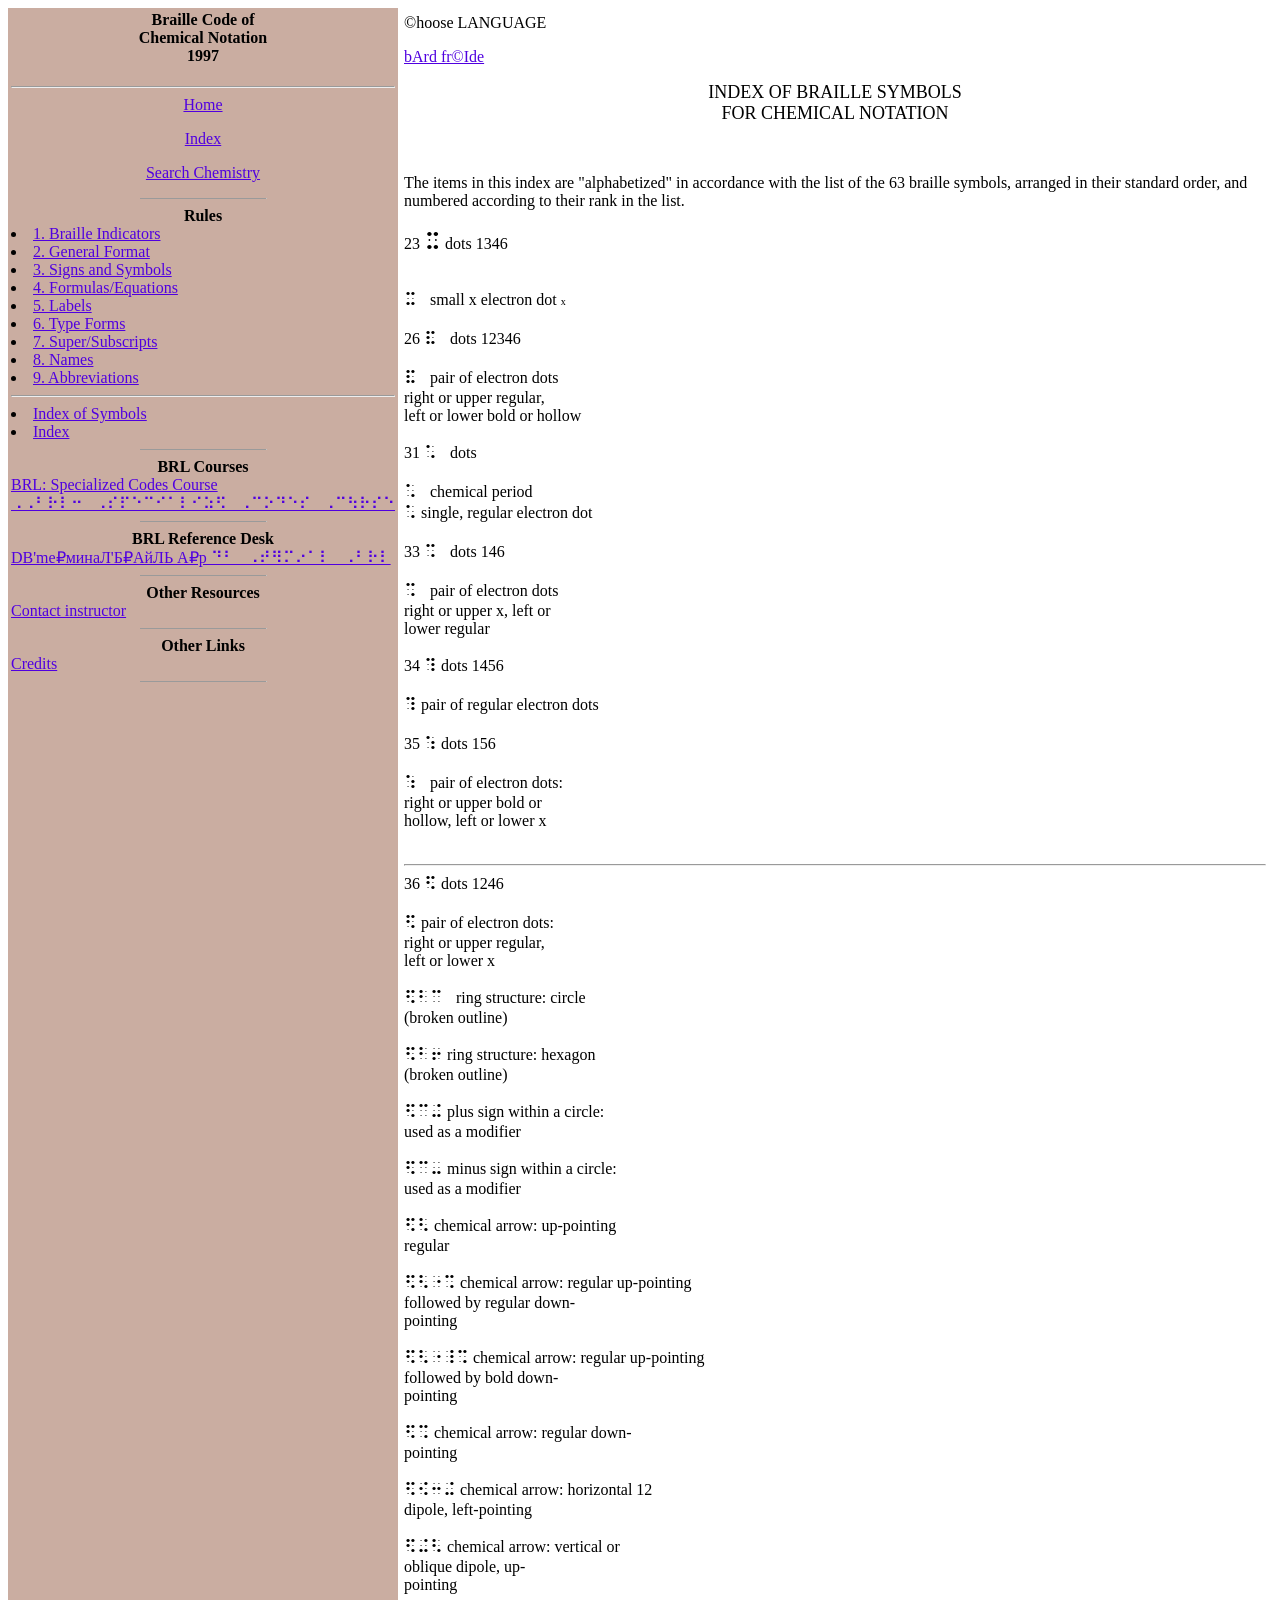
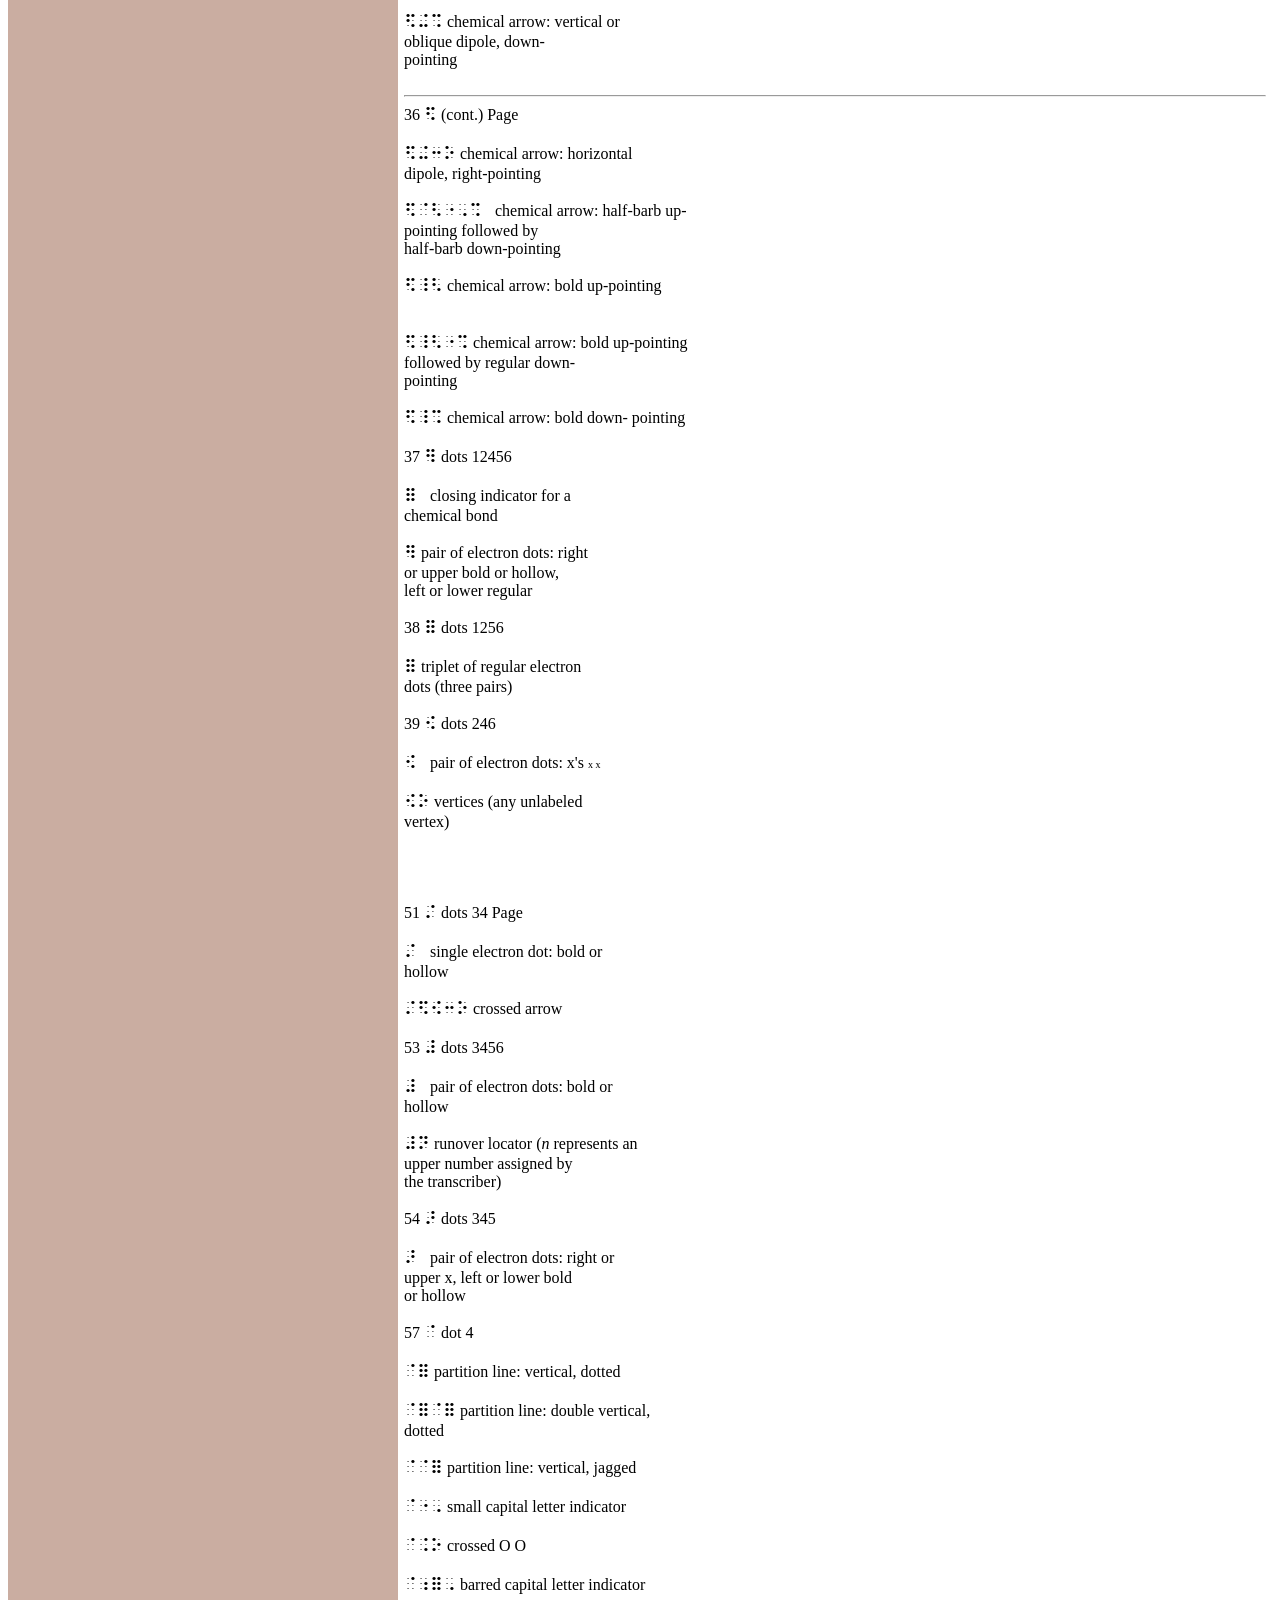
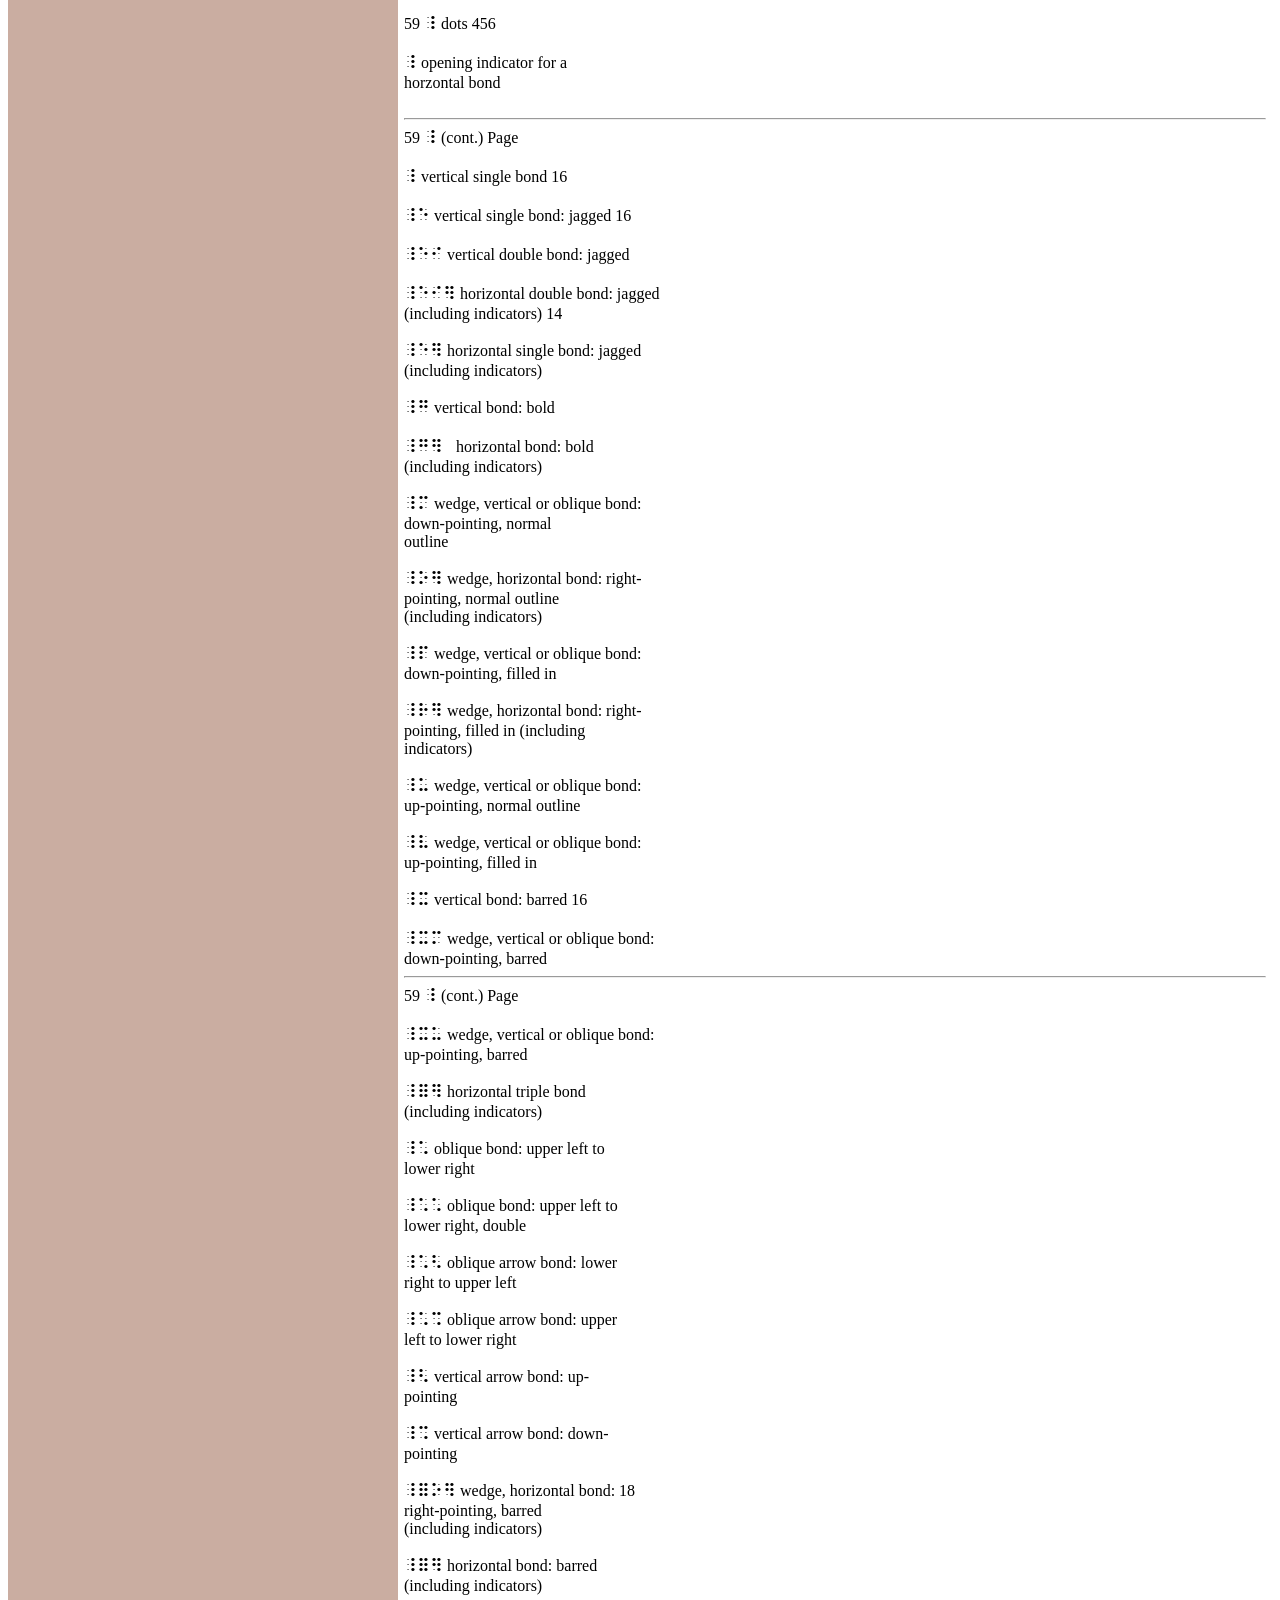
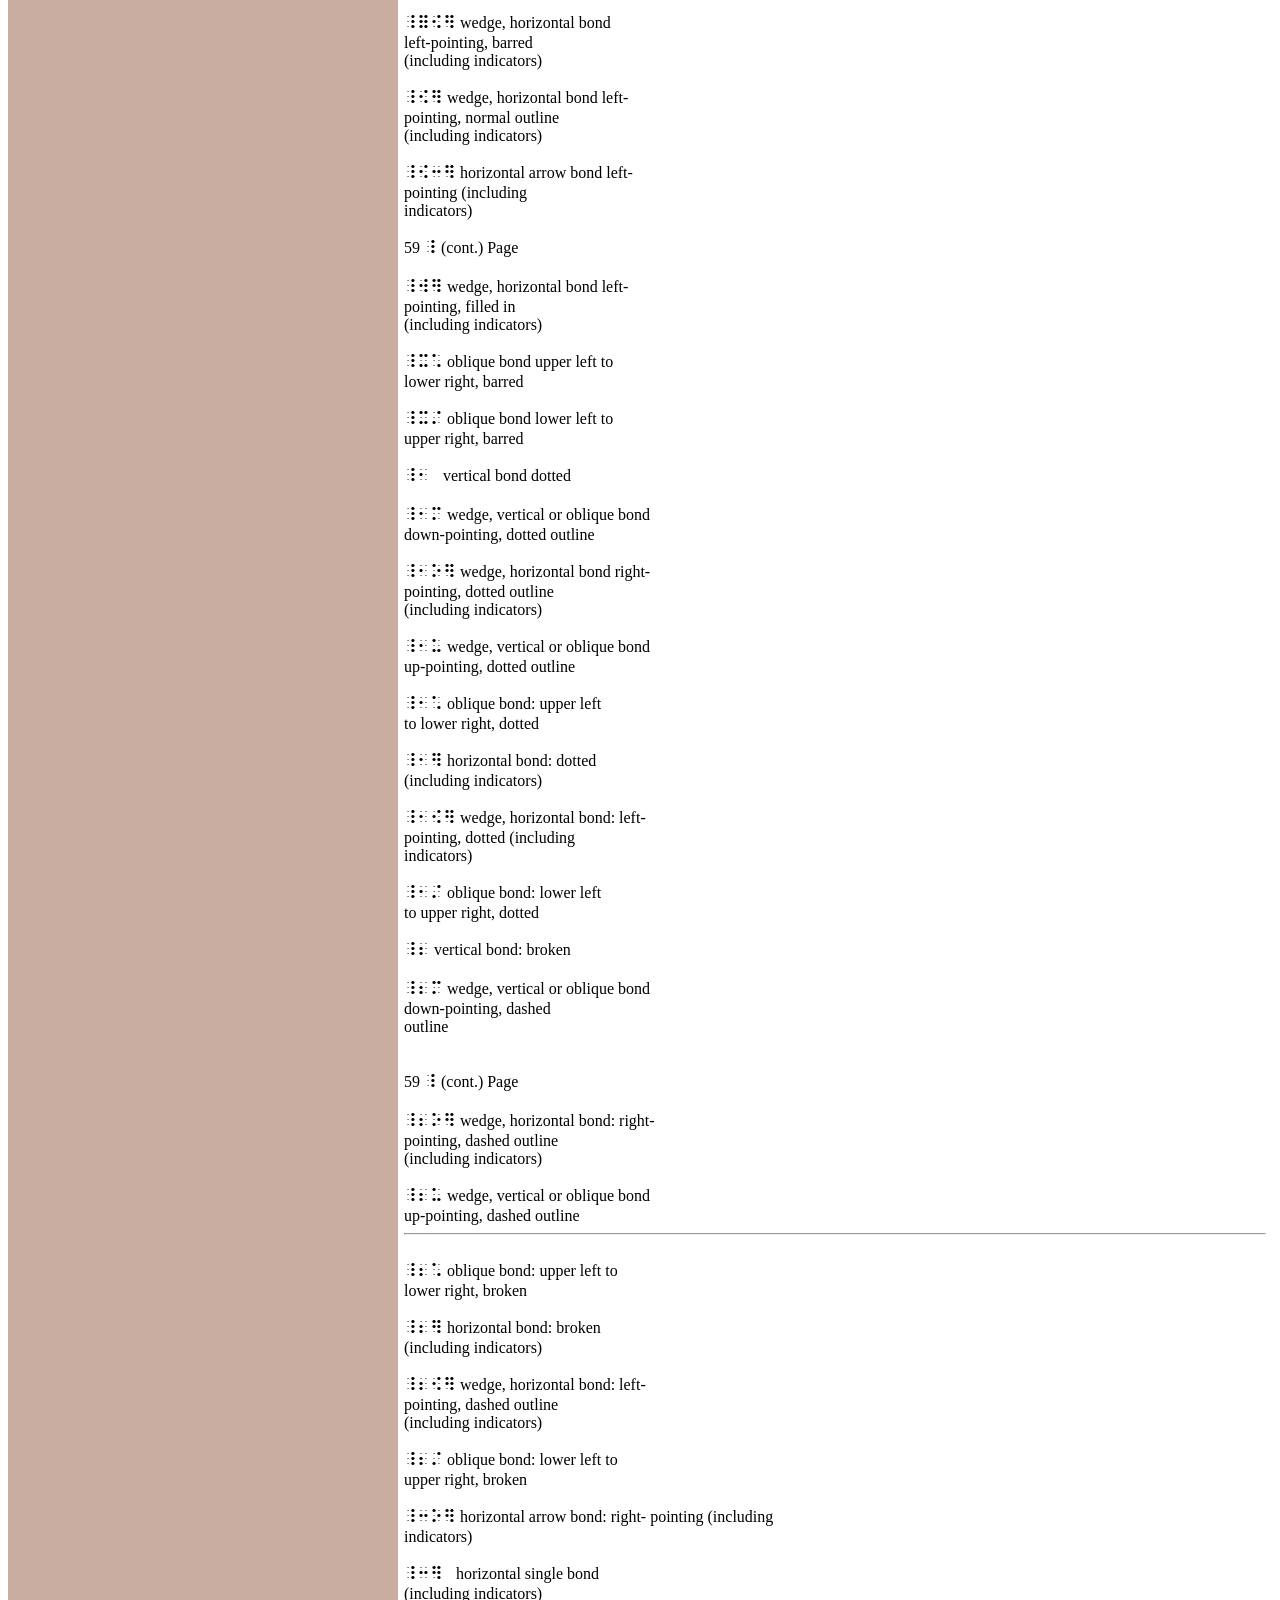
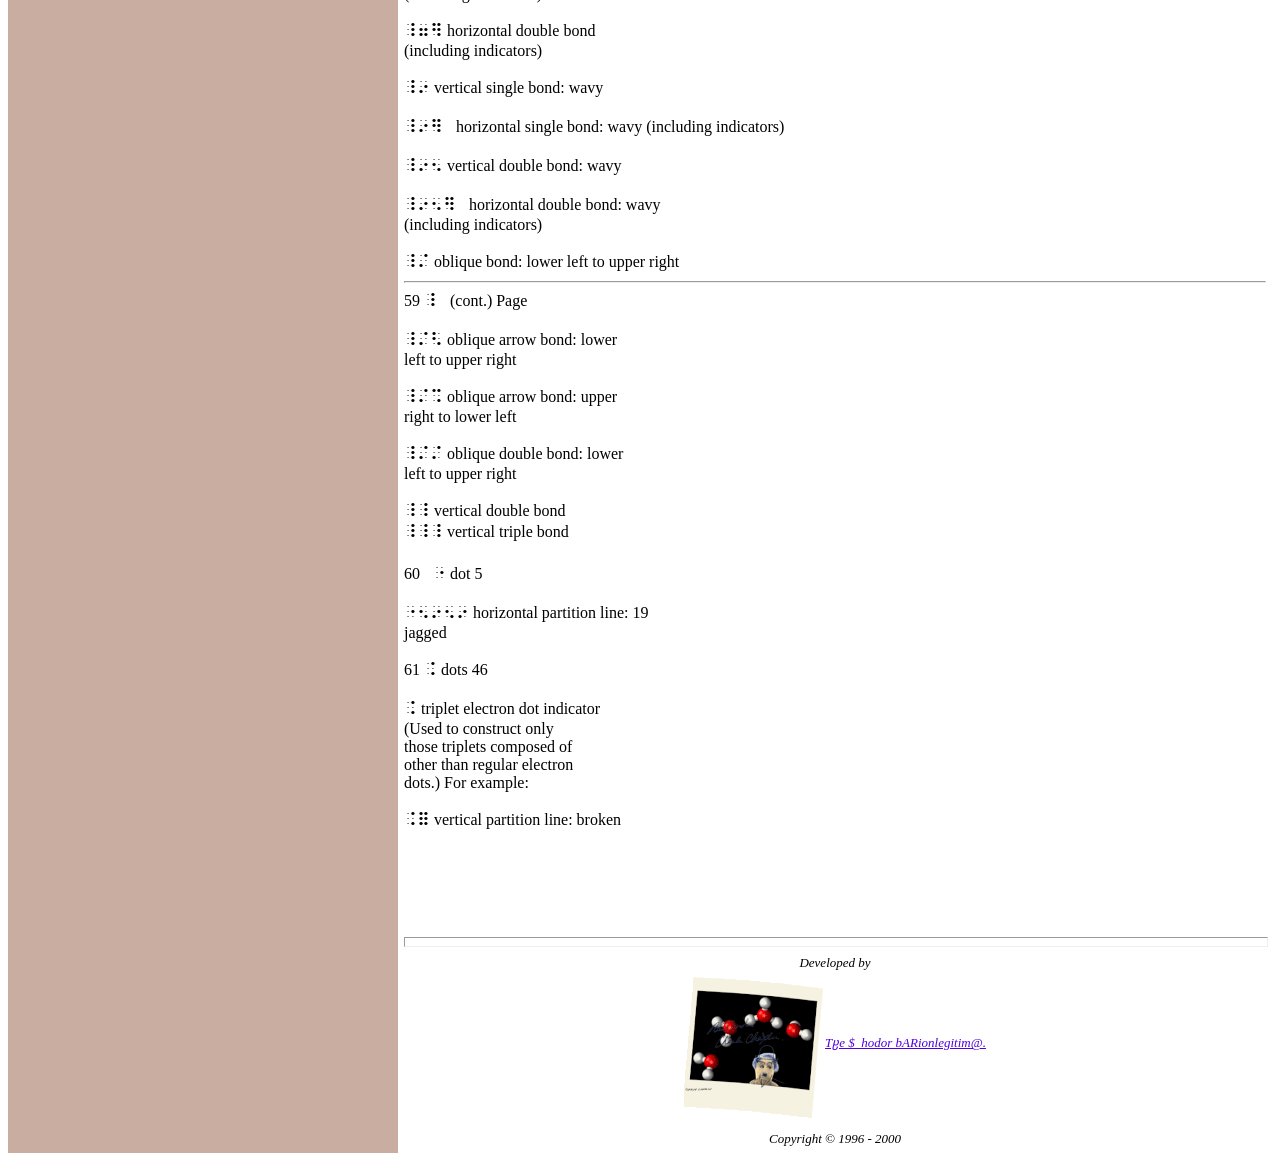
<file: chemistry/symbols.html>
<HTML>
<!-- START Page HTML Specs. -->

<HEAD><meta http-equiv=Content-Type content='text/html; charset=UTF-8'>
<TITLE>Index of Braille Symbols</TITLE><!-- Fav and touch icons --><link rel="shortcut icon" href="img/favicon.png"><link rel="stylesheet" type="text/css" href="font.css"/>


</HEAD><BODY TEXT="#000000" BGCOLOR="#FFFFFF" LINK="#5000E0" ALINK="#FF0000" VLINK="#801070"><!-- BEGIN BODY HEADER SECTION --> 
<!-- START Page  -->

<!-- START Left side of table -->
<CENTER>
<TABLE BORDER=0 WIDTH=100% CELLSPACING=0 CELLPADDING=3>


 <TR> <TD ALIGN=LEFT WIDTH="10%" VALIGN=TOP BGCOLOR="#caada1"> 
<!-- START Side Menu --> 

 <CENTER>

 <h4 align=center>Braille Code of<br>Chemical Notation<br>1997</h4><hr>
 <A HREF="index.html" tppabs="http://www.brl.org/chemistry/index.html" >Home</A><p> <a href="toc.html" tppabs="http://www.brl.org/chemistry/toc.html">Index</a><p> <a HREF="javascript:if(confirm('http://www.brl.org/chemistry/search.html  \n\nThis file was not retrieved , because the server reports that this file cannot be found.  \n\nDo you want to open it from the server?'))window.location='http://www.brl.org/chemistry/search.html'" tppabs="http://www.brl.org/chemistry/search.html" >Search Chemistry</A> </center><p> 
<HR ALIGN=CENTER SIZE=1 WIDTH=125> 
<center><B>Rules</B></CENTER>

<LI> <A HREF="rule01.html" tppabs="http://www.brl.org/chemistry/rule01.html">1.  Braille Indicators</A><BR>
<LI> <A HREF="rule02.html" tppabs="http://www.brl.org/chemistry/rule02.html">2.  General Format</A><BR>
<LI> <A HREF="rule03.html" tppabs="http://www.brl.org/chemistry/rule03.html">3.  Signs and Symbols</A><BR>
<LI> <A HREF="rule04.html" tppabs="http://www.brl.org/chemistry/rule04.html">4.  Formulas/Equations</A><BR>
<LI> <A HREF="rule05.html" tppabs="http://www.brl.org/chemistry/rule05.html">5.  Labels</A><BR>
<LI> <A HREF="rule06.html" tppabs="http://www.brl.org/chemistry/rule06.html">6. Type Forms</A><BR>
<LI> <A HREF="rule07.html" tppabs="http://www.brl.org/chemistry/rule07.html">7. Super/Subscripts</A><BR>
<LI> <A HREF="rule08.html" tppabs="http://www.brl.org/chemistry/rule08.html">8. Names</A><BR>
<LI> <A HREF="rule09.html" tppabs="http://www.brl.org/chemistry/rule09.html">9.  Abbreviations</A><hr>
<LI> <A HREF="symbols.html" tppabs="http://www.brl.org/chemistry/symbols.html">Index of Symbols</A><BR>
<LI> <A HREF="toc.html" tppabs="http://www.brl.org/chemistry/toc.html">Index</A>
<HR ALIGN=CENTER SIZE=1 WIDTH=125> 
<center><B>BRL Courses</B></CENTER>
<A HREF="https://aibolem.github.io/elliard/codes/schedule.html">BRL: Specialized Codes Course ⠠⠠⠃⠗⠇⠒⠀⠠⠎⠏⠑⠉⠊⠁⠇⠊⠵⠫⠀⠠⠉⠕⠙⠑⠎⠀⠠⠉⠳⠗⠎⠑</A><BR>

<HR ALIGN=CENTER SIZE=1 WIDTH=125> 
<center><B>BRL Reference Desk</B></CENTER>
<A HREF="https://barionleg.github.io/dbRAIllE_Y_AW/index.html">DB'mе₽минаЛ'Б₽АйЛЬ A₽p ⠙⠃⠀⠠⠞⠻⠍⠔⠁⠇⠀⠠⠃⠗⠇</A><BR>
<HR ALIGN=CENTER SIZE=1 WIDTH=125> 
<center><B>Other Resources</B></CENTER>
<A HREF="mailto:MOCKBARussi@YA.Ru">Contact instructor</A><BR>

<HR ALIGN=CENTER SIZE=1 WIDTH=125>  
<center><B>Other Links</B></CENTER>
<a href="credits.html">Credits</a><br>
</SMALL>
<HR ALIGN=CENTER SIZE=1 WIDTH=125> 


</TD></center>
<!-- END Side Menu -->
<!-- END Left side of table -->
<TD VALIGN=TOP ALIGN=CENTER>
<!-- START Right side of table -->
<table>
<tr><td>

<!-- BEGIN MAIN BODY SECTION -->
	                           <div id="google_translate_element"></div>

<script type="text/javascript">
function googleTranslateElementInit() {
  new google.translate.TranslateElement({pageLanguage: 'en'}, 'google_translate_element');
}
</script>

<script type="text/javascript" src="//translate.google.com/translate_a/element.js?cb=googleTranslateElementInit"></script>

<p>©hoose LANGUAGE</p><p><A href="http://barionleg.github.io/froide">bArd fr©Ide</A></br><p/>
<P ALIGN=CENTER><FONT SIZE=4>INDEX OF BRAILLE SYMBOLS<BR>
FOR CHEMICAL NOTATION<BR>
</FONT></P>

<P><BR>
</P>
<P>The items in this index are &quot;alphabetized&quot; in accordance with the list of the 63 braille symbols, arranged in their standard order, and numbered according to their rank in the list.<BR>
<BR>
23 <FONT face="SimBraille" SIZE=5>x</FONT> dots 1346 <BR>
<BR>
</P>

<P> <FONT face="SimBraille" SIZE=4>x </FONT>  small x electron dot    <FONT SIZE=1>x</FONT>         <BR>
<BR>
26 <FONT face="SimBraille" SIZE=4>&amp; </FONT>dots 12346<BR>
<BR>
 <FONT face="SimBraille" SIZE=4>&amp; </FONT>  pair of electron dots    <BR>
     right or upper regular,<BR>
     left or lower bold or hollow<BR>
<BR>
31 <FONT face="SimBraille" SIZE=4>* </FONT>dots <BR>
<BR>
 <FONT face="SimBraille" SIZE=4>* </FONT>  chemical period      <BR>
 <FONT face="SimBraille" SIZE=4>*</FONT>   single, regular electron dot     <BR>
<BR>
33 <FONT face="SimBraille" SIZE=4>% </FONT>dots 146<BR>
<BR>
 <FONT face="SimBraille" SIZE=4>%   </FONT>pair of electron dots<BR>
     right or upper x, left or<BR>
     lower regular<BR>
<BR>
34 <FONT face="SimBraille" SIZE=4>?</FONT> dots 1456<BR>
<BR>
 <FONT face="SimBraille" SIZE=4>?</FONT>   pair of regular electron dots   <BR>
<BR>
35 <FONT face="SimBraille" SIZE=4>:</FONT> dots 156<BR>
<BR>
 <FONT face="SimBraille" SIZE=4>:   </FONT>pair of electron dots: <BR>
     right or upper bold or<BR>
     hollow, left or lower x<BR>
<BR>

<HR>
36 <FONT face="SimBraille" SIZE=4>$</FONT> dots 1246<BR>
<BR>
 <FONT face="SimBraille" SIZE=4>$</FONT>   pair of electron dots: <BR>
     right or upper regular,<BR>
     left or lower x<BR>
<BR>
 <FONT face="SimBraille" SIZE=4>$bc  </FONT> ring structure:  circle    <BR>
     (broken outline)<BR>
<BR>
 <FONT face="SimBraille" SIZE=4>$b6</FONT>   ring structure:  hexagon   <BR>
     (broken outline)<BR>
<BR> 
 <FONT face="SimBraille" SIZE=4>$c+</FONT>   plus sign within a circle:     <BR>
     used as a modifier<BR>
<BR>
 <FONT face="SimBraille" SIZE=4>$c-</FONT>   minus sign within a circle:     <BR>
     used as a modifier<BR>
<BR>
 <FONT face="SimBraille" SIZE=4>$&lt;</FONT>   chemical arrow:  up-pointing    <BR>
     regular<BR>
<BR>
 <FONT face="SimBraille" SIZE=4>$&lt;&quot;%</FONT>  chemical arrow:  regular up-pointing    <BR>
     followed by regular down-<BR>
     pointing<BR>
<BR>
 <FONT face="SimBraille" SIZE=4>$&lt;&quot;_%</FONT>  chemical arrow:  regular up-pointing  <B> </B> <BR>
     followed by bold down-<BR>
     pointing<BR>
<BR>
 <FONT face="SimBraille" SIZE=4>$%</FONT>   chemical arrow:  regular down-    <BR>
     pointing<BR>
<BR>
 <FONT face="SimBraille" SIZE=4>$[3+</FONT>  chemical arrow:  horizontal 12<BR>
     dipole, left-pointing<BR>
<BR>
 <FONT face="SimBraille"  SIZE=4>$+&lt;</FONT>   chemical arrow:  vertical or <BR>
     oblique dipole, up-<BR>
     pointing<BR>
<BR>
 <FONT face="SimBraille" SIZE=4>$+%</FONT>  chemical arrow:  vertical or  <BR>
     oblique dipole, down-<BR>
     pointing<BR>
<BR>

<HR> 
36 <FONT face="SimBraille" SIZE=4>$</FONT> (cont.) Page<BR>
<BR>
 <FONT face="SimBraille" SIZE=4>$+3o</FONT>  chemical arrow:  horizontal <BR>
     dipole, right-pointing<BR>
<BR>
 <FONT face="SimBraille" SIZE=4>$@&lt;&quot;,% </FONT> chemical arrow:  half-barb up- <BR>
     pointing followed by<BR>
     half-barb down-pointing<BR>
<BR>
 <FONT face="SimBraille" SIZE=4>$_&lt;</FONT>   chemical arrow:  bold up-pointing        <BR>
     <BR>
<BR>
 <FONT face="SimBraille" SIZE=4>$_&lt;&quot;%</FONT>  chemical arrow:  bold up-pointing <B> </B>  <BR>
     followed by regular down-<BR>
     pointing<BR>
<BR>
 <FONT face="SimBraille" SIZE=4>$_%</FONT>   chemical arrow:  bold down-   
     pointing<BR>
<BR>
37 <FONT face="SimBraille" SIZE=4>]</FONT> dots 12456<BR>
<BR>
 <FONT face="SimBraille" SIZE=4>} </FONT>  closing indicator for a <BR>
     chemical bond<BR>
<BR>
 <FONT face="SimBraille" SIZE=4>]</FONT>   pair of electron dots:  right <BR>
     or upper bold or hollow,<BR>
     left or lower regular<BR>
<BR>
38 <FONT face="SimBraille" SIZE=4>|</FONT> dots 1256<BR>
<BR>
 <FONT face="SimBraille" SIZE=4>|</FONT>   triplet of regular electron  <BR>
     dots (three pairs)<BR>
<BR>
39 <FONT face="SimBraille" SIZE=4>[</FONT> dots 246<BR>
<BR>
 <FONT face="SimBraille" SIZE=4>[   </FONT>pair of electron dots: x's   <FONT SIZE=1>x x</FONT><FONT SIZE=2> </FONT><BR>
<BR>
 <FONT face="SimBraille" SIZE=4>[o</FONT>   vertices (any unlabeled  <BR>
     vertex)<BR>
<BR>
<BR>
<BR>
<BR>
51 <FONT face="SimBraille" SIZE=4>/</FONT> dots 34 Page<BR>
<BR>
 <FONT face="SimBraille" SIZE=4>/   </FONT>single electron dot:  bold or  <BR>
     hollow<BR>
<BR>
 <FONT face="SimBraille" SIZE=4>/$[3o</FONT>  crossed arrow       <BR>
<BR>
53 <FONT face="SimBraille" SIZE=4>#</FONT> dots 3456<BR>
<BR>
 <FONT face="SimBraille" SIZE=4>#   </FONT>pair of electron dots:  bold or <BR>
     hollow<BR>
<BR>
 <FONT face="SimBraille" SIZE=4>#n</FONT>   runover locator (<I>n</I> represents an  <BR>
     upper number assigned by<BR>
     the transcriber)<BR>
<BR>
54 <FONT face="SimBraille" SIZE=4>&gt;</FONT> dots 345<BR>
<BR>
 <FONT face="SimBraille" SIZE=4>&gt;   </FONT>pair of electron dots:  right or <BR>
     upper x, left or lower bold<BR>
     or hollow<BR>
<BR>
57 <FONT face="SimBraille" SIZE=4>@</FONT> dot 4<BR>
<BR>
 <FONT face="SimBraille" SIZE=4>@|</FONT>   partition line: vertical, dotted <BR>
<BR>
 <FONT face="SimBraille" SIZE=4>@|@|</FONT>  partition line: double vertical, <BR>
     dotted<BR>
<BR>
 <FONT face="SimBraille" SIZE=4>@@|</FONT>   partition line: vertical, jagged <BR>
<BR>
 <FONT face="SimBraille" SIZE=4>@&quot;,</FONT>   small capital letter indicator <BR>
<BR>
 <FONT face="SimBraille" SIZE=4>@.o</FONT>   crossed O     O <BR>
<BR>
 <FONT face="SimBraille" SIZE=4>@;|,</FONT>  barred capital letter indicator <BR>
<BR>
59 <FONT face="SimBraille" SIZE=4>_</FONT> dots 456<BR>
<BR>
 <FONT face="SimBraille" SIZE=4>_</FONT>   opening indicator for a <BR>
     horzontal bond<BR>
<BR>

<HR>
59 <FONT face="SimBraille" SIZE=4>_</FONT> (cont.) Page<BR>
<BR>
 <FONT face="SimBraille" SIZE=4>_</FONT>   vertical single bond      16<BR>
<BR>
 <FONT face="SimBraille" SIZE=4>_e</FONT>   vertical single bond: jagged 16<BR>
<BR>
 <FONT face="SimBraille" SIZE=4>_ei</FONT>   vertical double bond: jagged <BR>
<BR>
 <FONT face="SimBraille" SIZE=4>_ei]</FONT>  horizontal double bond: jagged <BR>
     (including indicators) 14<BR>
<BR>
 <FONT face="SimBraille" SIZE=4>_e]</FONT>   horizontal single bond: jagged <BR>
     (including indicators)<BR>
<BR>
 <FONT face="SimBraille" SIZE=4>_g</FONT>   vertical bond: bold    <B> </B> <BR>
  <BR>
 <FONT face="SimBraille" SIZE=4>_g]  </FONT>horizontal bond: bold   <B> </B> <BR>
     (including indicators)<BR>
<BR>
 <FONT face="SimBraille" SIZE=4>_m</FONT>   wedge, vertical or oblique bond: <BR>
     down-pointing, normal<BR>
     outline<BR>
<BR>
 <FONT face="SimBraille" SIZE=4>_o]</FONT>   wedge, horizontal bond:  right- <BR>
     pointing, normal outline<BR>
     (including indicators) <BR>
<BR>
 <FONT face="SimBraille" SIZE=4>_p</FONT>   wedge, vertical or oblique bond: <BR>
     down-pointing, filled in<BR>
<BR>
 <FONT face="SimBraille" SIZE=4>_r]</FONT>   wedge, horizontal bond:  right- <BR>
     pointing, filled in (including<BR>
     indicators)<BR>
<BR>
 <FONT face="SimBraille" SIZE=4>_u</FONT>   wedge, vertical or oblique bond: <BR>
     up-pointing, normal outline<BR>
<BR>
 <FONT face="SimBraille" SIZE=4>_v</FONT>   wedge, vertical or oblique bond: <BR>
     up-pointing, filled in<BR>
<BR>
 <FONT face="SimBraille" SIZE=4>_x</FONT>   vertical bond:  barred 16<BR>
<BR>
 <FONT face="SimBraille" SIZE=4>_xm</FONT>   wedge, vertical or oblique bond: <BR>
     down-pointing, barred<BR>

<HR>
59 <FONT face="SimBraille" SIZE=4>_</FONT> (cont.) Page<BR>
<BR>
 <FONT face="SimBraille" SIZE=4>_xu</FONT>   wedge, vertical or oblique bond:<BR>
     up-pointing, barred<BR>
<BR>
 <FONT face="SimBraille" SIZE=4>_=]</FONT>   horizontal triple bond     <BR>
     (including indicators)<BR>
<BR>
<FONT face="SimBraille" SIZE=4> _*</FONT>   oblique bond:  upper left to    <BR>
     lower right<BR>
<BR>
 <FONT face="SimBraille" SIZE=4>_**</FONT>   oblique bond:  upper left to     <BR>
     lower right, double<BR>
<BR>
 <FONT face="SimBraille" SIZE=4>_*&lt;</FONT>   oblique arrow bond:  lower   <BR>
     right to upper left<BR>
  <BR>
 <FONT face="SimBraille" SIZE=4>_*%</FONT>   oblique arrow bond:  upper    <BR>
     left to lower right<BR>
<BR>
 <FONT face="SimBraille" SIZE=4>_&lt;</FONT>   vertical arrow bond: up-     <BR>
     pointing<BR>
<BR>
 <FONT face="SimBraille" SIZE=4>_%</FONT>   vertical arrow bond: down-    <BR>
     pointing<BR>
<BR>
 <FONT face="SimBraille" SIZE=4>_|o]</FONT>  wedge, horizontal bond: 18<BR>
     right-pointing, barred<BR>
     (including indicators)<BR>
<BR>
 <FONT face="SimBraille" SIZE=4>_|]</FONT>   horizontal bond:  barred <BR>
     (including indicators)<BR>
<BR>
 <FONT face="SimBraille" SIZE=4>_|[]</FONT>  wedge, horizontal bond <BR>
     left-pointing, barred<BR>
     (including indicators)<BR>
<BR>
 <FONT face="SimBraille" SIZE=4>_[]</FONT>   wedge, horizontal bond  left-<BR>
     pointing, normal outline<BR>
     (including indicators)<BR>
<BR>
 <FONT face="SimBraille" SIZE=4>_[3]</FONT>  horizontal arrow bond  left-   <BR>
     pointing (including<BR>
     indicators)<BR>
<BR>
59 <FONT face="SimBraille" SIZE=4>_</FONT> (cont.) Page<BR>
<BR>
 <FONT face="SimBraille" SIZE=4>_w]</FONT>   wedge, horizontal bond  left- <BR>
     pointing, filled in<BR>
     (including indicators)<BR>
<BR>
 <FONT face="SimBraille" SIZE=4>_x*</FONT>   oblique bond  upper left to <BR>
     lower right, barred <BR>
<BR>
 <FONT face="SimBraille" SIZE=4>_x/</FONT>   oblique bond  lower left to <BR>
     upper right, barred <BR>
<BR>
 <FONT face="SimBraille" SIZE=4>_1   </FONT>vertical bond  dotted <BR>
<BR>
 <FONT face="SimBraille" SIZE=4>_1m</FONT>   wedge, vertical or oblique bond<BR>
     down-pointing, dotted outline<BR>
<BR>
 <FONT face="SimBraille" SIZE=4>_1o]</FONT>  wedge, horizontal bond  right-<BR>
     pointing, dotted outline<BR>
     (including indicators)<BR>
<BR>
 <FONT face="SimBraille" SIZE=4>_1u</FONT>   wedge, vertical or oblique bond<BR>
     up-pointing, dotted outline<BR>
<BR>
 <FONT face="SimBraille" SIZE=4>_1*</FONT>   oblique bond:  upper left <BR>
     to lower right, dotted<BR>
<BR>
 <FONT face="SimBraille" SIZE=4>_1]</FONT>   horizontal bond:  dotted <BR>
     (including indicators)<BR>
<BR>
 <FONT face="SimBraille" SIZE=4>_1[]</FONT>  wedge, horizontal bond:  left-<BR>
     pointing, dotted (including<BR>
     indicators)<BR>
<BR>
 <FONT face="SimBraille" SIZE=4>_1/</FONT>   oblique bond:  lower left<BR>
     to upper right, dotted  <BR>
<BR>
 <FONT face="SimBraille" SIZE=4>_2</FONT>   vertical bond:  broken<BR>
<BR>
 <FONT face="SimBraille" SIZE=4>_2m</FONT>   wedge, vertical or oblique bond<BR>
     down-pointing, dashed<BR>
     outline<BR>
<BR>
<BR>
59 <FONT face="SimBraille" SIZE=4>_</FONT> (cont.) Page<BR>
<BR>
 <FONT face="SimBraille" SIZE=4>_2o]</FONT>  wedge, horizontal bond:  right-<BR>
     pointing, dashed outline<BR>
     (including indicators)<BR>
<BR>
 <FONT face="SimBraille" SIZE=4>_2u</FONT>   wedge, vertical or oblique bond<BR>
     up-pointing, dashed outline<BR>

<HR>
<BR>
 <FONT face="SimBraille" SIZE=4>_2*</FONT>   oblique bond:  upper left to <BR>
     lower right, broken<BR>
<BR>
 <FONT face="SimBraille" SIZE=4>_2]</FONT>   horizontal bond:  broken      <BR>
     (including indicators)<BR>
<BR>
 <FONT face="SimBraille" SIZE=4>_2[]</FONT>  wedge, horizontal bond:  left-<BR>
     pointing, dashed outline<BR>
     (including indicators)<BR>
<BR>
 <FONT face="SimBraille" SIZE=4>_2/</FONT>   oblique bond:  lower left to<BR>
     upper right, broken<BR>
<BR>
 <FONT face="SimBraille" SIZE=4>_3o]</FONT>  horizontal arrow bond:  right-   
     pointing (including<BR>
     indicators)<BR>
<BR>
 <FONT face="SimBraille" SIZE=4>_3]  </FONT>horizontal single bond    <BR>
     (including indicators)<BR>
<BR>
 <FONT face="SimBraille" SIZE=4>_7]</FONT>   horizontal double bond    <BR>
     (including indicators)<BR>
<BR> 
 <FONT face="SimBraille" SIZE=4>_9</FONT>   vertical single bond: wavy<BR>
<BR>
 <FONT face="SimBraille" SIZE=4>_9] </FONT> horizontal single bond:  wavy 
     (including indicators)<BR>
<BR>
 <FONT face="SimBraille" SIZE=4>_95</FONT>   vertical double bond:  wavy<BR>
<BR>
 <FONT face="SimBraille" SIZE=4>_95]  </FONT>horizontal double bond:  wavy<BR>
     (including indicators)<BR>
<BR>
 <FONT face="SimBraille" SIZE=4>_/</FONT>   oblique bond:  lower left to  upper right<BR>

<HR>
59 <FONT face="SimBraille" SIZE=4>_ </FONT>(cont.) Page<BR>
<BR>
 <FONT face="SimBraille" SIZE=4>_/&lt;</FONT>   oblique arrow bond:  lower  <BR>
     left to upper right<BR>
<BR>
 <FONT face="SimBraille" SIZE=4>_/%</FONT>   oblique arrow bond:  upper   <BR>
     right to lower left<BR>
<BR>
 <FONT face="SimBraille" SIZE=4>_//</FONT>   oblique double bond:  lower   <BR>
     left to upper right<BR>
<BR>
 <FONT face="SimBraille" SIZE=4>__</FONT>   vertical double bond    <BR>
<FONT face="SimBraille" SIZE=4>___</FONT> vertical triple bond    <FONT face="SimBraille" SIZE=4><BR>
<BR>
</FONT>60<FONT face="SimBraille" SIZE=4> &quot;</FONT> dot 5<BR>
<BR>
 <FONT face="SimBraille" SIZE=4>&quot;5959</FONT>  horizontal partition line: 19<BR>
     jagged<BR>
<BR>
61 <FONT face="SimBraille" SIZE=4>.</FONT> dots 46<BR>
<BR>
 <FONT face="SimBraille" SIZE=4>.</FONT>   triplet electron dot indicator<BR>
     (Used to construct only<BR>
     those triplets composed of<BR>
     other than regular electron<BR>
     dots.)  For example:<BR>
<BR>
 <FONT face="SimBraille" SIZE=4>.|</FONT>   vertical partition line: broken <BR>
<BR>
<BR>
<BR>
<BR>
<BR>
<!-- BEGIN BODY FOOTER SECTION -->

<P>
<hr size=10 width=100% align=left>
<center>
<address>
<font size="-1">
Developed by<br>
<a href="https://barionleg.github.io/froide/" title="fröIde"><img src="./gifs/shodorsmall.gif" align="center" border="0">Tჸe $_hodor bARionlegitim@.</a> <P>
Copyright &copy; 1996 - 2000
</address>
</font>
</center>


<!-- END Page  -->

</BODY>
</HTML>
</file>
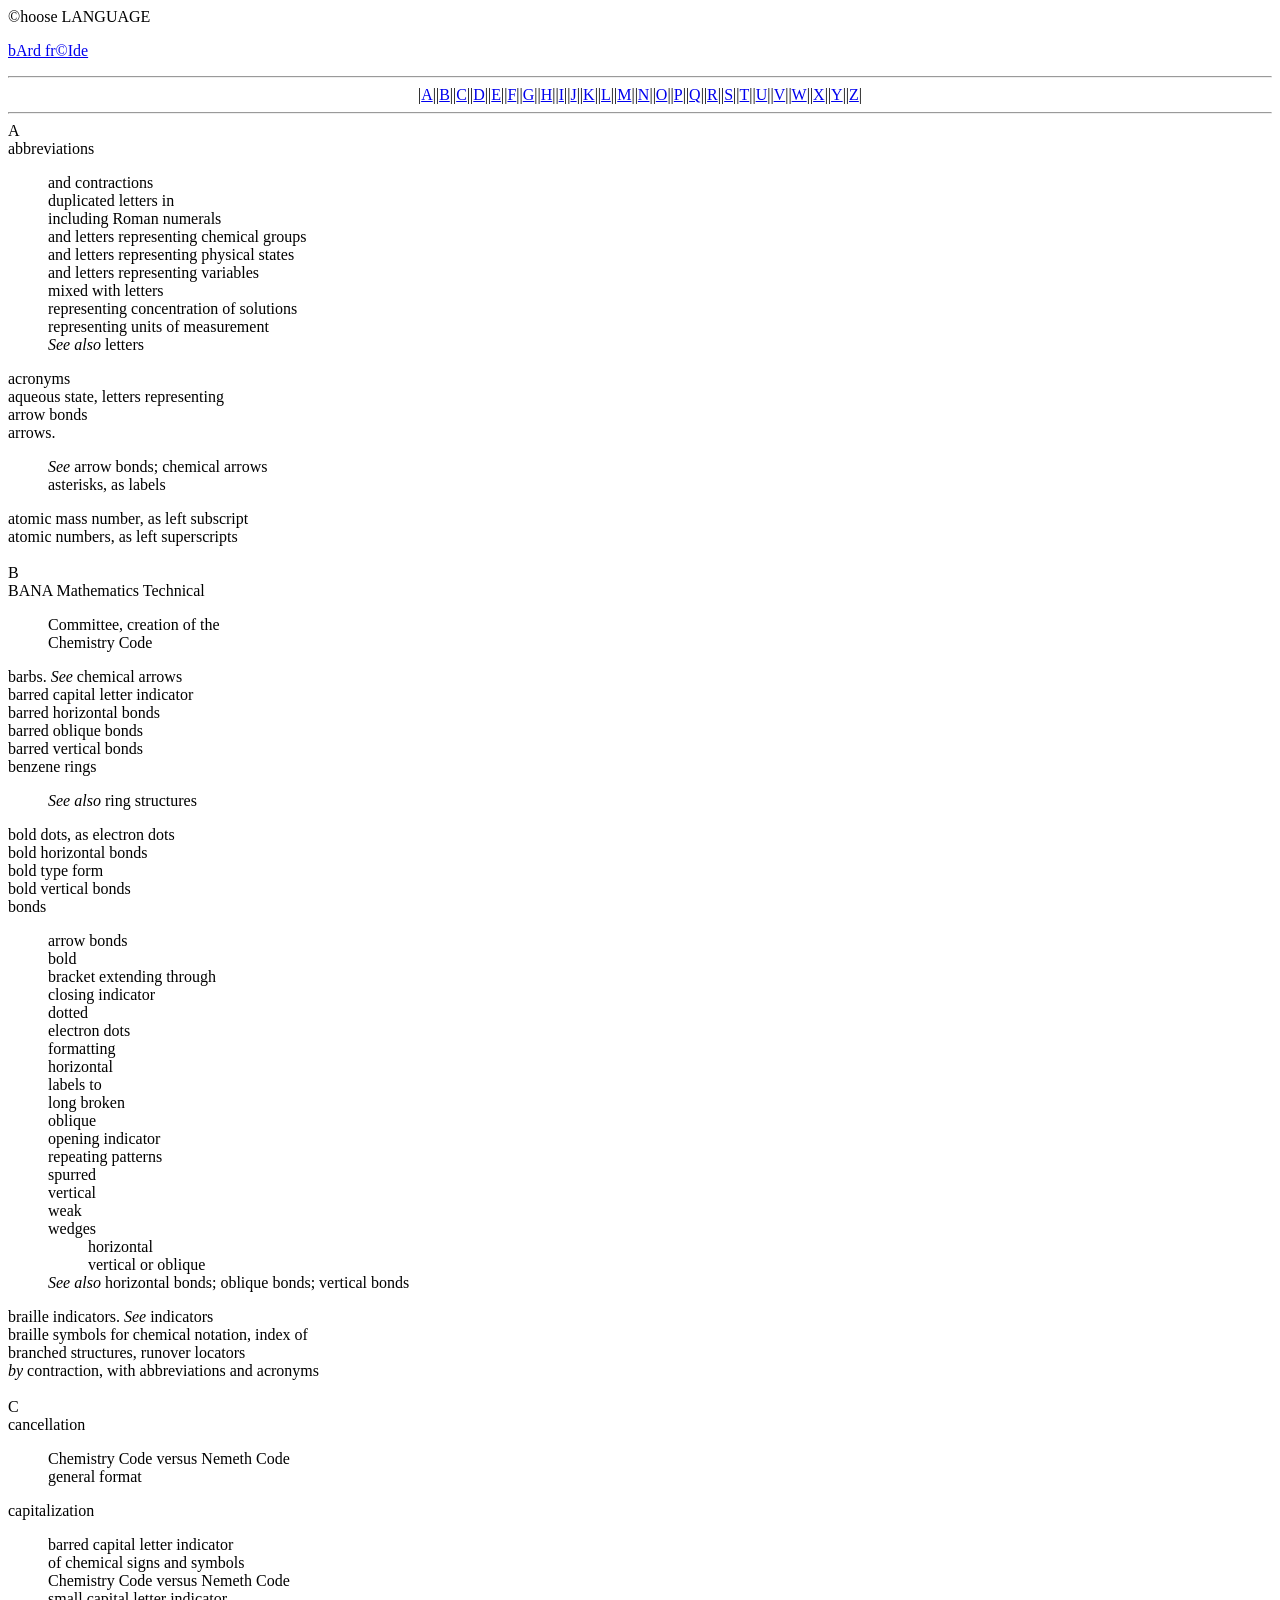
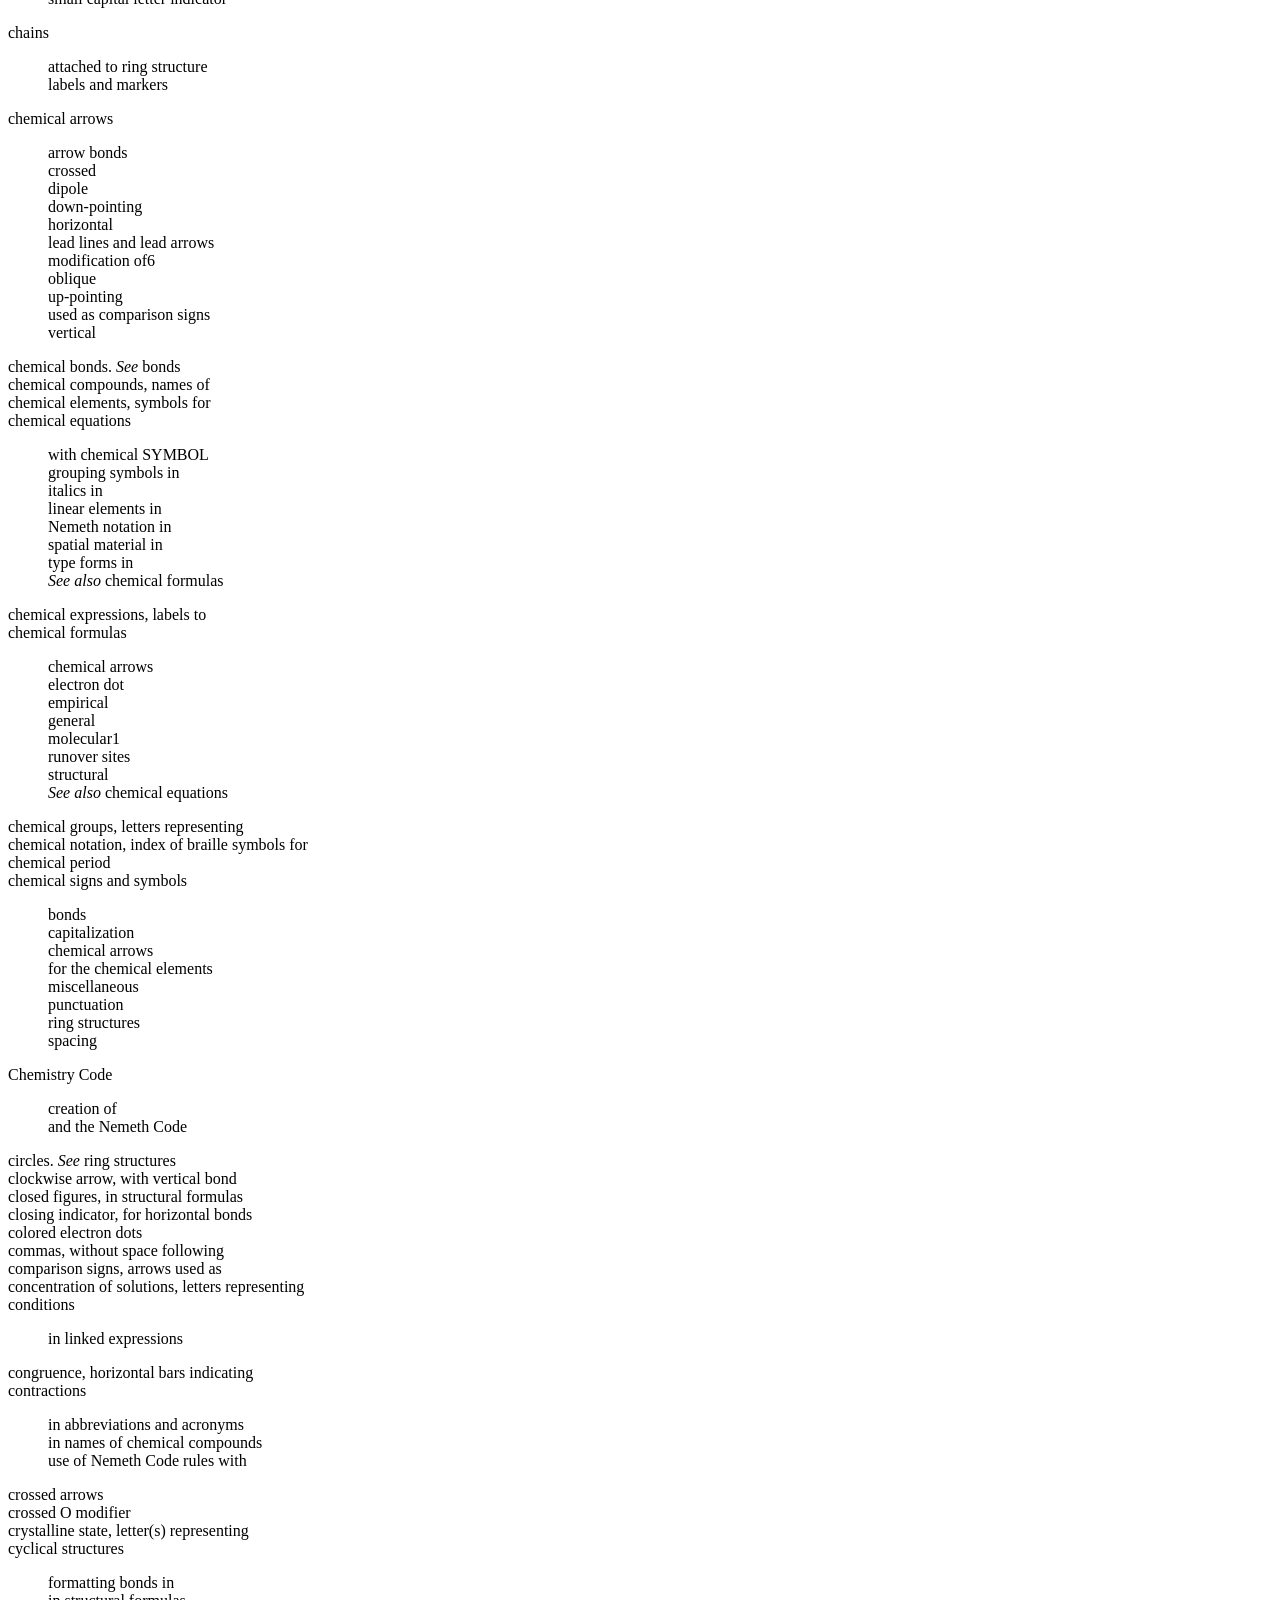
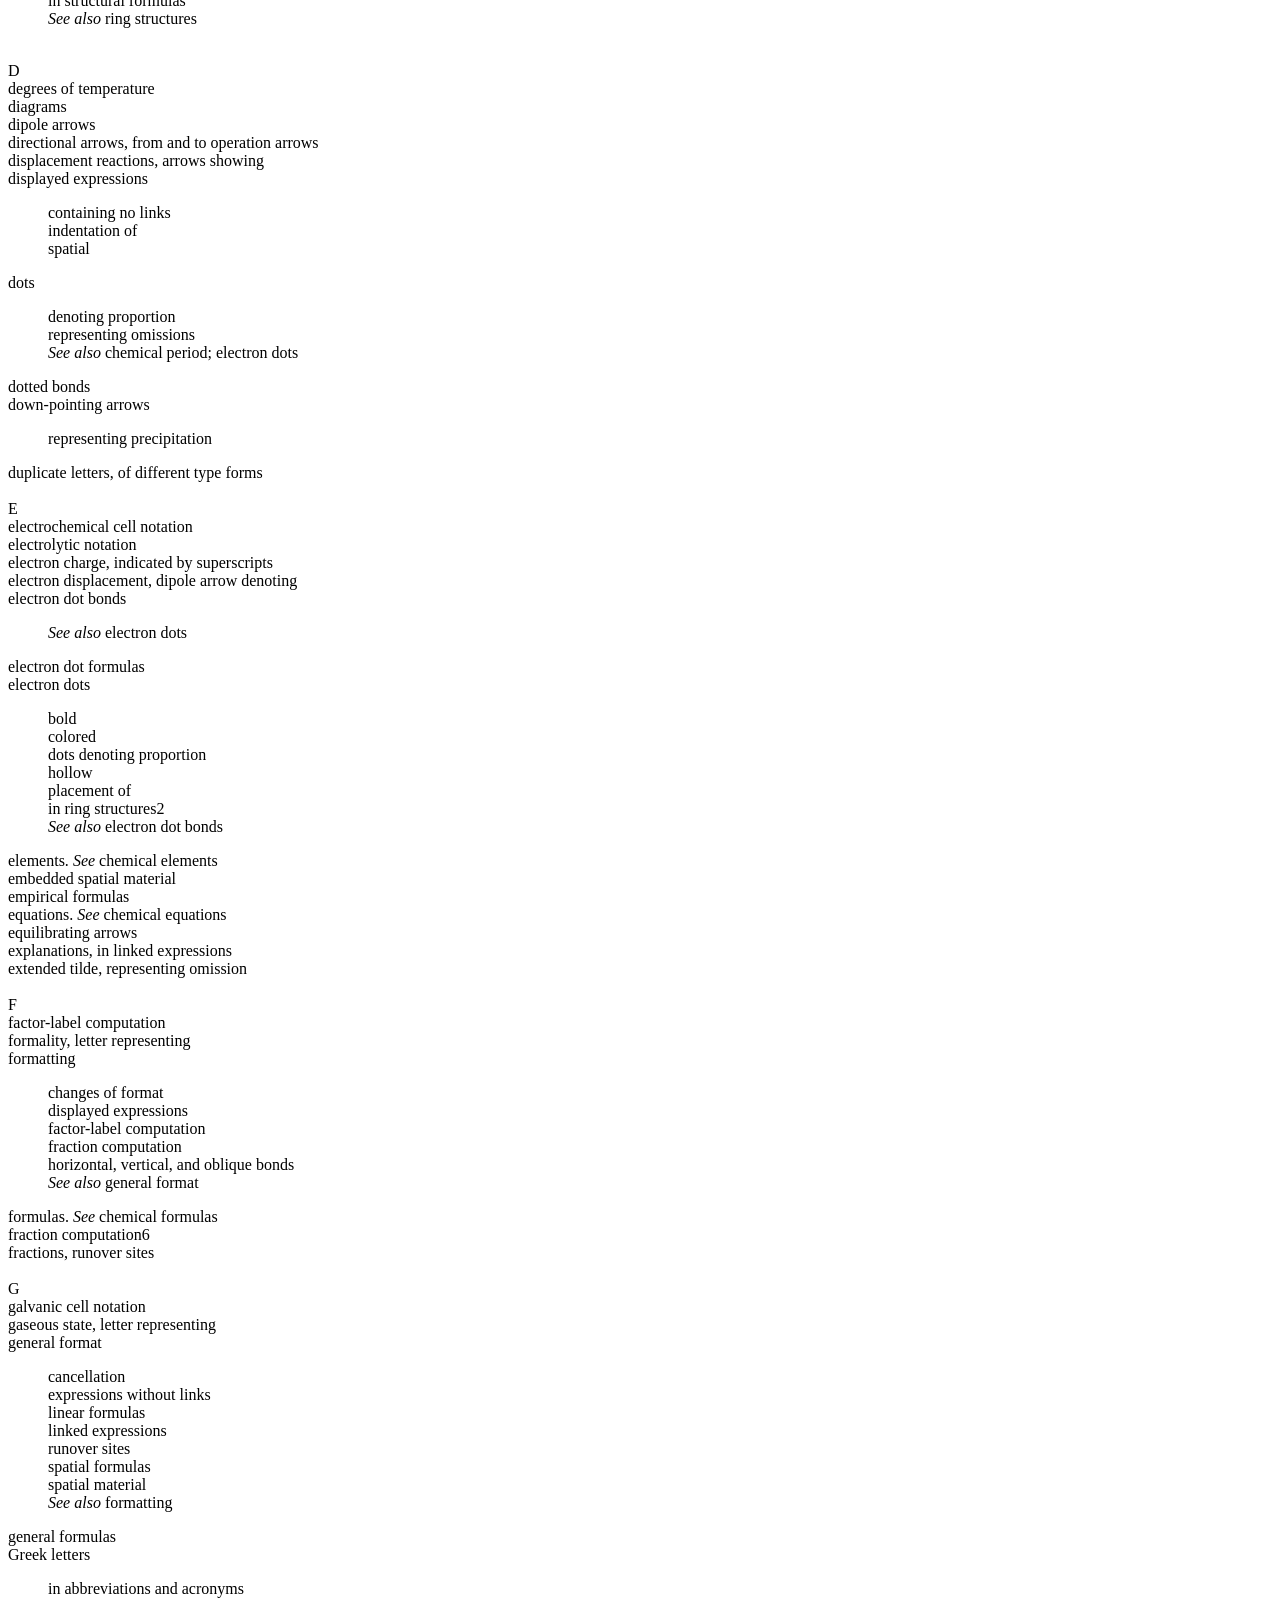
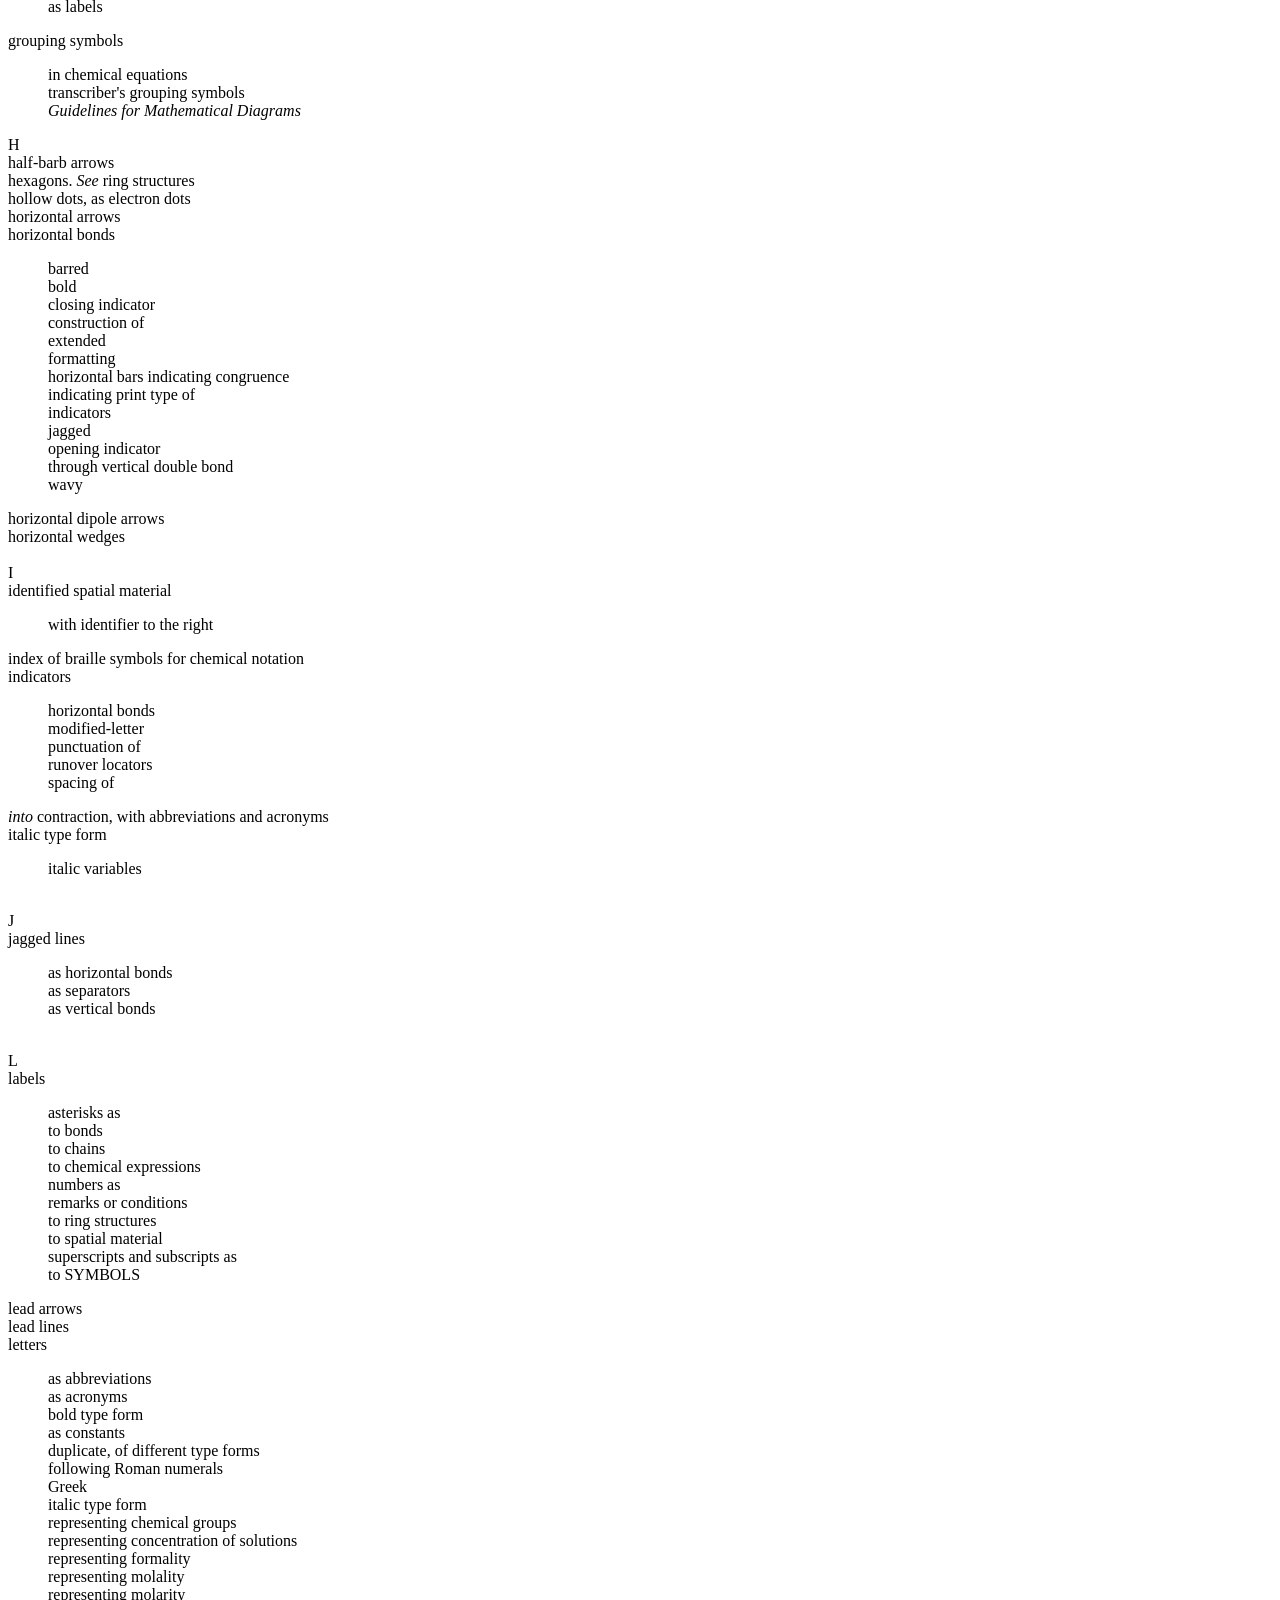
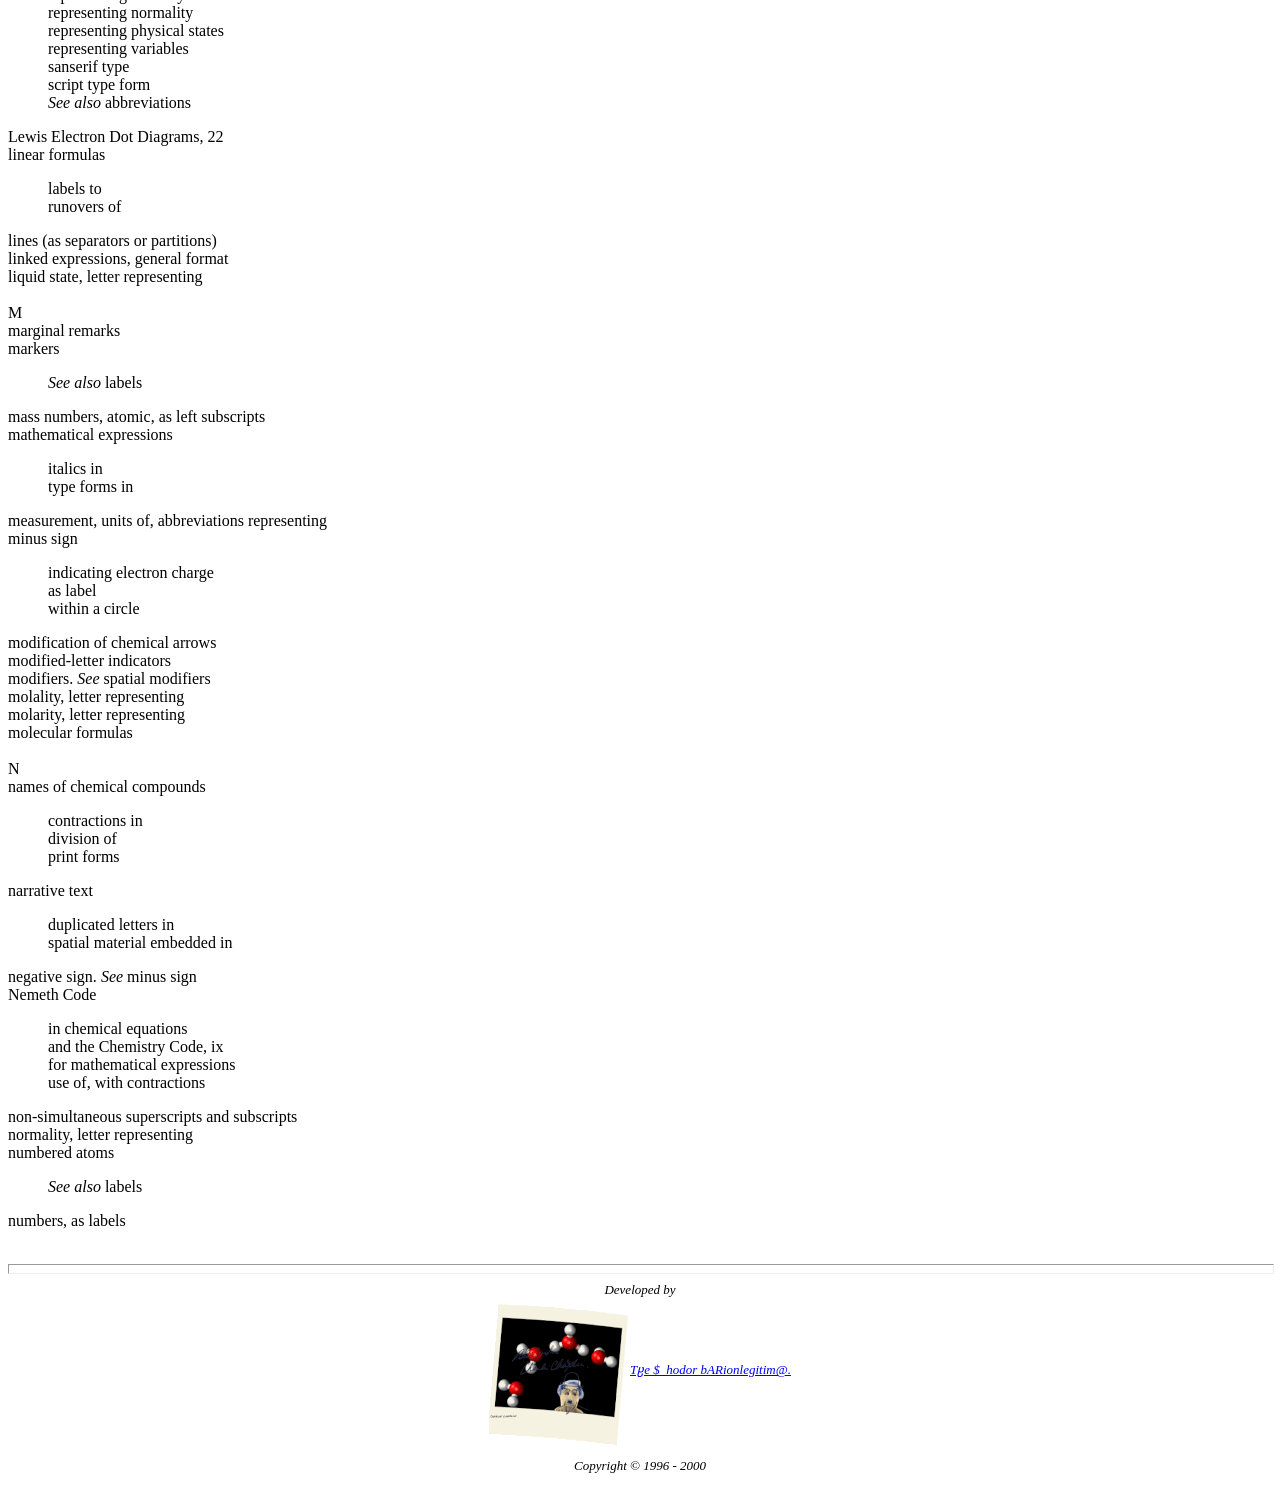
<file: chemistry/toc.html>
<html><head><meta http-equiv=Content-Type content='text/html; charset=UTF-8'><!-- Fav and touch icons --><link rel="shortcut icon" href="img/favicon.png"><link rel="stylesheet" type="text/css" href="font.css"/>


</HEAD>
         <div id="google_translate_element"></div>

<script type="text/javascript">
function googleTranslateElementInit() {
  new google.translate.TranslateElement({pageLanguage: 'en'}, 'google_translate_element');
}
</script>

<script type="text/javascript" src="//translate.google.com/translate_a/element.js?cb=googleTranslateElementInit"></script>

<p>©hoose LANGUAGE</p><p><A href="http://barionleg.github.io/froide">bArd fr©Ide</A></br><p/>

<hr><CENTER>|<a href="#a">A</a>||<a href="#b">B</a>||<a href="#c">C</a>||<a href="#d">D</a>||<a href="#e">E</a>||<a href="#f">F</a>||<a href="#g">G</a>||<a href="#h">H</a>||<a href="#i">I</a>||<a href="#j">J</a>||<a href="#k">K</a>||<a href="#l">L</a>||<a href="#m">M</a>||<a href="#n">N</a>||<a href="#o">O</a>||<a href="#p">P</a>||<a href="#q">Q</a>||<a href="#r">R</a>||<a href="#s">S</a>||<a href="#t">T</a>||<a href="#u">U</a>||<a href="#v">V</a>||<a href="#w">W</a>||<a href="#x">X</a>||<a href="#y">Y</a>||<a href="#z">Z</a>|</CENTER>
<hr>


<a name="a">A  </a><BR>
abbreviations<BR>
<ol>
 and contractions<BR>
 duplicated letters in<BR>
 including Roman numerals<BR>
 and letters representing chemical   groups<BR>
 and letters representing physical   states<BR>
 and letters representing variables<BR>
 mixed with letters<BR>
 representing concentration of   solutions<BR>
 representing units of measurement<BR>
 <I>See also</I> letters<BR>
</ol> 
acronyms<BR>
aqueous state, letters representing<BR>
arrow bonds<BR>
arrows. <I><BR>
 <ol>See</I> arrow bonds; chemical arrows<BR>
asterisks, as labels<BR></ol>
atomic mass number, as left subscript<BR>
atomic numbers, as left superscripts<BR>
<BR>

<a name="b">B  </a><BR>
BANA Mathematics Technical    
<ol>Committee, creation of the<BR>   
Chemistry Code<BR></ol>
barbs. <I>See</I> chemical arrows<BR>
barred capital letter indicator<BR>
barred horizontal bonds<BR>
barred oblique bonds<BR>
barred vertical bonds<BR>
benzene rings<BR>
 <ol><I>See also</I> ring structures<BR></ol>
bold dots, as electron dots<BR>
bold horizontal bonds<BR>
bold type form<BR>
bold vertical bonds<BR>
bonds<BR>
<ol> arrow bonds<BR>
 bold<BR>
 bracket extending through<BR>
 closing indicator<BR>
 dotted<BR>
 electron dots<BR>
 formatting<BR>
 horizontal<BR>
 labels to<BR>
 long broken<BR>
 oblique<BR>
 opening indicator<BR>
 repeating patterns<BR>
 spurred<BR>
 vertical<BR>
 weak<BR>
 wedges<BR>
  <ol>horizontal<BR>
  vertical or oblique<BR></ol>
 <I>See also</I> horizontal bonds; oblique   bonds; vertical bonds<BR></ol>
braille indicators. <I>See</I> indicators<BR>
braille symbols for chemical notation,   index of<BR>
branched structures, runover locators<BR>
<I>by</I> contraction, with abbreviations and   acronyms<BR>
<BR>
<a name="c">C  </a><BR>
cancellation<BR>
 <ol>Chemistry Code versus Nemeth   Code<BR>
 general format<BR></ol>
capitalization<BR>
 <ol>barred capital letter indicator<BR>
 of chemical signs and symbols<BR>
 Chemistry Code versus Nemeth   Code<BR>
 small capital letter indicator<BR></ol>
chains<BR>
 <ol>attached to ring structure<BR>
 labels and markers<BR></ol>
chemical arrows<BR>
<ol> arrow bonds<BR>
 crossed<BR>
 dipole<BR>
 down-pointing<BR>
 horizontal<BR>
 lead lines and lead arrows<BR>
 modification of6<BR>
 oblique<BR>
 up-pointing<BR>
 used as comparison signs<BR>
 vertical<BR></ol>
chemical bonds. <I>See</I> bonds<BR>
chemical compounds, names of<BR>
chemical elements, symbols for<BR>
chemical equations<BR>
<ol> with chemical SYMBOL<BR>
 grouping symbols in<BR>
 italics in<BR>
 linear elements in<BR>
 Nemeth notation in<BR>
 spatial material in<BR>
 type forms in<BR>
 <I>See also</I> chemical formulas<BR></ol>
chemical expressions, labels to<BR>
chemical formulas<BR>
<ol> chemical arrows<BR>
 electron dot<BR>
 empirical<BR>
 general<BR>
 molecular1<BR>
 runover sites<BR>
 structural<BR>
 <I>See also</I> chemical equations<BR></ol>
chemical groups, letters representing<BR>
chemical notation, index of braille   symbols for<BR>
chemical period<BR>
chemical signs and symbols<BR>
<ol> bonds<BR>
 capitalization<BR>
 chemical arrows<BR>
 for the chemical elements<BR>
 miscellaneous<BR>
 punctuation<BR>
 ring structures<BR>
 spacing<BR></ol>
Chemistry Code<BR>
<ol> creation of<BR>
 and the Nemeth Code<BR></ol>
circles. <I>See</I> ring structures<BR>
clockwise arrow, with vertical bond<BR>
closed figures, in structural formulas<BR>
closing indicator, for horizontal bonds<BR>
colored electron dots<BR>
commas, without space following<BR>
comparison signs, arrows used as<BR>
concentration of solutions, letters   representing<BR>
conditions<BR>
<ol> in linked expressions<BR></ol>
congruence, horizontal bars indicating<BR>
contractions<BR>
<ol> in abbreviations and acronyms<BR>
 in names of chemical compounds<BR>
 use of Nemeth Code rules with<BR></ol>
crossed arrows<BR>
crossed O modifier<BR>
crystalline state, letter(s) representing<BR>
cyclical structures<BR>
<ol> formatting bonds in<BR>
 in structural formulas<BR>
 <I>See also</I> ring structures<BR></ol>
<BR>
<a name="d">D  </a><BR>
degrees of temperature<BR>
diagrams<BR>
dipole arrows<BR>
directional arrows, from and to    operation arrows<BR>
displacement reactions, arrows showing<BR>
displayed expressions<BR>
<ol> containing no links<BR>
 indentation of<BR>
 spatial<BR></ol>
dots<BR>
<ol> denoting proportion<BR>
 representing omissions<BR>
 <I>See also</I> chemical period; electron   dots<BR></ol>
dotted bonds<BR>
down-pointing arrows<BR>
<ol> representing precipitation<BR></ol>
duplicate letters, of different type forms<BR>
<BR>
<a name="e">E  </a><BR>
electrochemical cell notation<BR>
electrolytic notation<BR>
electron charge, indicated by   superscripts<BR>
electron displacement, dipole arrow   denoting<BR>
electron dot bonds<BR>
<ol> <I>See also</I> electron dots<BR></ol>
electron dot formulas<BR>
electron dots<BR>
<ol> bold<BR>
 colored<BR>
 dots denoting proportion<BR>
 hollow<BR>
 placement of<BR>
 in ring structures2<BR>
 <I>See also</I> electron dot bonds<BR></ol>
elements. <I>See</I> chemical elements<BR>
embedded spatial material<BR>
empirical formulas<BR>
equations. <I>See</I> chemical equations<BR>
equilibrating arrows<BR>
explanations, in linked expressions<BR>
extended tilde, representing omission<BR>
<BR>
<a name="f">F  </a><BR>
factor-label computation<BR>
formality, letter representing<BR>
formatting<BR>
<ol> changes of format<BR>
 displayed expressions<BR>
 factor-label computation<BR>
 fraction computation<BR>
 horizontal, vertical, and oblique   bonds<BR>
 <I>See also</I> general format<BR></ol>
formulas. <I>See</I> chemical formulas<BR>
fraction computation6<BR>
fractions, runover sites<BR>
<BR>
<a name="g">G  </a><BR>
galvanic cell notation<BR>
gaseous state, letter representing<BR>
general format<BR>
<ol> cancellation<BR>
 expressions without links<BR>
 linear formulas<BR>
 linked expressions<BR>
 runover sites<BR>
 spatial formulas<BR>
 spatial material<BR>
 <I>See also</I> formatting<BR></ol>
general formulas<BR>
Greek letters<BR>
<ol> in abbreviations and acronyms<BR>
 as labels<BR></ol>
grouping symbols<BR>
<ol> in chemical equations<BR>
  transcriber's grouping symbols<BR>
<I>Guidelines for Mathematical Diagrams</I><BR></ol>

<a name="h">H  </a><BR>
half-barb arrows<BR>
hexagons. <I>See</I> ring structures<BR>
hollow dots, as electron dots<BR>
horizontal arrows<BR>
horizontal bonds<BR>
<ol> barred<BR>
 bold<BR>
 closing indicator<BR>
 construction of<BR>
 extended<BR>
 formatting<BR>
 horizontal bars indicating   congruence<BR>
 indicating print type of<BR>
 indicators<BR>
 jagged<BR>
 opening indicator<BR>
 through vertical double bond<BR>
 wavy<BR></ol>
horizontal dipole arrows<BR>
horizontal wedges<BR>
<BR>
<a name="i">I  </a><BR>
identified spatial material<BR>
<ol> with identifier to the right<BR></ol>
index of braille symbols for chemical   notation<BR>
indicators<BR>
<ol> horizontal bonds<BR>
 modified-letter<BR>
 punctuation of<BR>
 runover locators<BR>
 spacing of<BR></ol>
<I>into</I> contraction, with abbreviations and   acronyms<BR>
italic type form<BR>
<ol> italic variables<BR></ol>
<BR>
<a name="j">J  </a><BR>
jagged lines<BR>
<ol> as horizontal bonds<BR>
 as separators<BR>
 as vertical bonds<BR></ol>
<BR>
<a name="l">L  </a><BR>
labels<BR>
<ol>
 asterisks as<BR>
 to bonds<BR>
 to chains<BR>
 to chemical expressions<BR>
 numbers as<BR>
 remarks or conditions<BR>
 to ring structures<BR>
 to spatial material<BR>
 superscripts and subscripts as<BR>
 to SYMBOLS<BR>
 </ol>
lead arrows<BR>
lead lines<BR>
letters<BR>
<ol>
 as abbreviations<BR>
 as acronyms<BR>
 bold type form<BR>
 as constants<BR>
 duplicate, of different type forms<BR>
 following Roman numerals<BR>
 Greek<BR>
 italic type form<BR>
 representing chemical groups<BR>
 representing concentration of   solutions<BR>
 representing formality<BR>
 representing molality<BR>
 representing molarity<BR>
 representing normality<BR>
 representing physical states<BR>
 representing variables<BR>
 sanserif type<BR>
 script type form<BR>
 <I>See also</I> abbreviations<BR>
 </ol>


<P>Lewis Electron Dot Diagrams, 22<BR>
linear formulas<BR>
<ol>
 labels to<BR>
 runovers of<BR>
 </ol>
lines (as separators or partitions)<BR>
linked expressions, general format<BR>
liquid state, letter representing<BR>
<BR>
<a name="m">M  </a><BR>
marginal remarks<BR>
markers<BR>
<ol>
 <I>See also</I> labels<BR>
 </ol>
mass numbers, atomic, as left subscripts <BR>
mathematical expressions<BR>
<ol>
 italics in<BR>
 type forms in<BR>
 </ol>
measurement, units of, abbreviations   representing<BR>
minus sign<BR>
<ol>
 indicating electron charge<BR>
 as label<BR>
 within a circle<BR>
 </ol>
modification of chemical arrows<BR>
modified-letter indicators<BR>
modifiers. <I>See</I> spatial modifiers<BR>
molality, letter representing<BR>
molarity, letter representing<BR>
molecular formulas<BR>
<BR>
<a name="n">N  </a><BR>
names of chemical compounds<BR>
<ol>
 contractions in<BR>
 division of<BR>
 print forms<BR>
 </ol>
narrative text<BR>
<ol>
 duplicated letters in<BR>
 spatial material embedded in<BR>
 </ol>
negative sign. <I>See</I> minus sign<BR>
Nemeth Code<BR>
<ol>
 in chemical equations<BR>
 and the Chemistry Code, ix<BR>
 for mathematical expressions<BR>
 use of, with contractions<BR>
 </ol>
non-simultaneous superscripts and   subscripts<BR>
normality, letter representing<BR>
numbered atoms<BR>
<ol>
 <I>See also</I> labels<BR>
 </ol>
numbers, as labels<BR>
<BR>
         <!-- BEGIN BODY FOOTER SECTION -->

<P>
<hr size=10 width=100% align=left>
<center>
<address>
<font size="-1">
Developed by<br>
<a href="https://barionleg.github.io/froide/" title="fröIde"><img src="./gifs/shodorsmall.gif" align="center" border="0">Tჸe $_hodor bARionlegitim@.</a> <P>
Copyright &copy; 1996 - 2000
</address>
</font>
</center>


<!-- END Page  -->

</body>
</html>
</file>
<file: chemistry/font.css>
@font-face {
  font-family: SimBraille;
  src: url(SimBraille.ttf);
}
</file>
